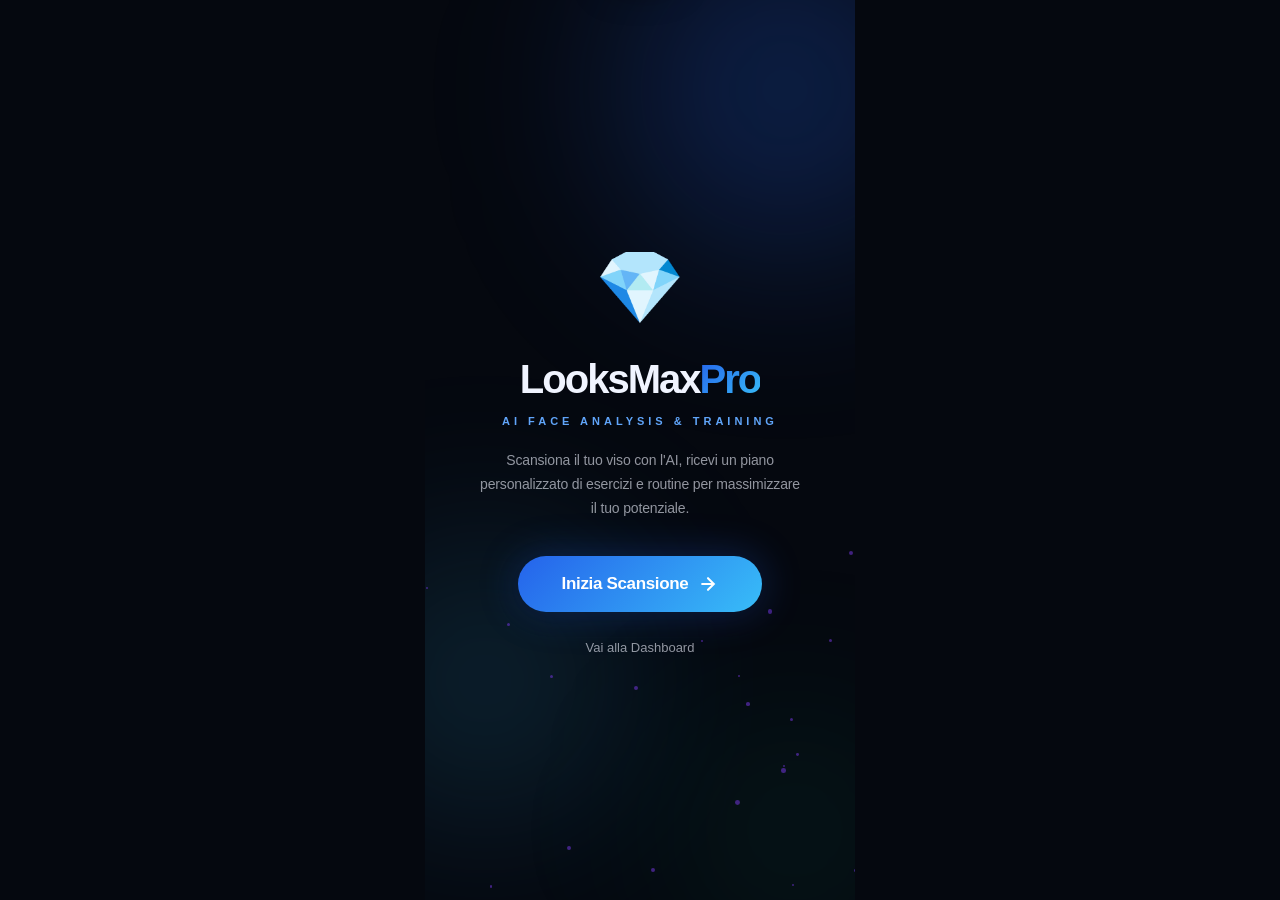
<file: index.html>
<!DOCTYPE html>
<html lang="it">
<head>
  <meta charset="UTF-8">
  <meta name="viewport" content="width=device-width, initial-scale=1.0, maximum-scale=1.0, user-scalable=no, viewport-fit=cover">
  <meta name="apple-mobile-web-app-capable" content="yes">
  <meta name="apple-mobile-web-app-status-bar-style" content="black-translucent">
  <meta name="apple-mobile-web-app-title" content="LooksMax Pro">
  <meta name="theme-color" content="#07071a">
  <meta name="mobile-web-app-capable" content="yes">
  <link rel="manifest" href="manifest.json">
  <link rel="apple-touch-icon" id="app-icon" href="icon.png">
  <title>LooksMax Pro</title>
  <!-- SF Pro via system font stack -->
  <link rel="stylesheet" href="css/style.css">
</head>
<body>
  <div id="app">

    <!-- ══════ SPLASH ══════ -->
    <div id="screen-splash" class="screen active">
      <div class="splash-bg">
        <div class="glow glow-1"></div>
        <div class="glow glow-2"></div>
        <div class="glow glow-3"></div>
        <div class="particles" id="particles"></div>
      </div>
      <div class="splash-content">
        <div class="logo-wrap">
          <div class="logo-icon">💎</div>
          <h1 class="logo-title">LooksMax<span>Pro</span></h1>
          <p class="logo-sub">AI FACE ANALYSIS & TRAINING</p>
        </div>
        <p class="splash-desc">Scansiona il tuo viso con l'AI, ricevi un piano personalizzato di esercizi e routine per massimizzare il tuo potenziale.</p>
        <button class="btn-hero" id="btn-start">
          <span>Inizia Scansione</span>
          <svg width="20" height="20" viewBox="0 0 24 24" fill="none" stroke="currentColor" stroke-width="2.5" stroke-linecap="round"><path d="M5 12h14M12 5l7 7-7 7"/></svg>
        </button>
        <button class="btn-ghost" id="btn-skip">Vai alla Dashboard</button>
      </div>
    </div>

    <!-- ══════ SCANNER ══════ -->
    <div id="screen-scanner" class="screen">
      <div class="topbar">
        <button class="btn-icon" id="btn-scanner-back"><svg width="24" height="24" viewBox="0 0 24 24" fill="none" stroke="currentColor" stroke-width="2.5" stroke-linecap="round"><path d="M19 12H5M12 19l-7-7 7-7"/></svg></button>
        <h2>Face Scanner</h2>
        <span class="badge" id="scan-step-badge">1/2</span>
      </div>
      <div class="scanner-wrap">
        <div class="scan-prompt">
          <h3 id="scan-title">📸 Foto Frontale</h3>
          <p id="scan-desc">Guarda dritto nella fotocamera. Espressione neutra, luce uniforme.</p>
        </div>
        <div class="cam-box">
          <video id="camera" autoplay playsinline muted></video>
          <canvas id="cam-canvas" style="display:none"></canvas>
          <div class="cam-guide">
            <svg viewBox="0 0 280 380" fill="none"><ellipse cx="140" cy="180" rx="100" ry="140" stroke="url(#cg)" stroke-width="2.5" stroke-dasharray="10,6" opacity="0.7"/><defs><linearGradient id="cg" x1="0%" y1="0%" x2="100%" y2="100%"><stop offset="0%" stop-color="#7c3aed"/><stop offset="100%" stop-color="#06b6d4"/></linearGradient></defs></svg>
            <span class="corner c-tl"></span><span class="corner c-tr"></span><span class="corner c-bl"></span><span class="corner c-br"></span>
          </div>
          <div class="cam-status" id="cam-status">Posiziona il viso nell'ovale</div>
        </div>
        <button class="btn-shutter" id="btn-capture"><div class="shutter-ring"><div class="shutter-dot"></div></div></button>
        <p class="hint">Tocca per scattare</p>
      </div>
      <div class="preview-overlay hidden" id="preview-overlay">
        <img id="preview-img" alt="Preview">
        <div class="preview-btns">
          <button class="btn-pill btn-pill-outline" id="btn-retake">Riscatta</button>
          <button class="btn-pill" id="btn-confirm">Conferma</button>
        </div>
      </div>
    </div>

    <!-- ══════ ANALYZING ══════ -->
    <div id="screen-analyzing" class="screen">
      <div class="analyze-wrap">
        <div class="analyze-anim">
          <div class="ring r1"></div><div class="ring r2"></div><div class="ring r3"></div>
          <span class="analyze-emoji">🔬</span>
        </div>
        <h2>Analisi AI in corso</h2>
        <p class="analyze-status" id="analyze-status">Rilevamento landmark facciali</p>
        <div class="pbar-wrap"><div class="pbar"><div class="pbar-fill" id="pbar-fill"></div></div><span id="pbar-pct">0%</span></div>
        <div class="analyze-steps">
          <div class="astep" id="as1"><i></i>Rilevamento volto</div>
          <div class="astep" id="as2"><i></i>Analisi simmetria</div>
          <div class="astep" id="as3"><i></i>Proporzioni e rapporto aureo</div>
          <div class="astep" id="as4"><i></i>Valutazione struttura ossea</div>
          <div class="astep" id="as5"><i></i>Piano personalizzato</div>
        </div>
      </div>
    </div>

    <!-- ══════ RESULTS ══════ -->
    <div id="screen-results" class="screen">
      <div class="res-scroll">
        <div class="res-top-bar">
          <button class="btn-icon" id="btn-res-back"><svg width="24" height="24" viewBox="0 0 24 24" fill="none" stroke="currentColor" stroke-width="2.5" stroke-linecap="round"><path d="M19 12H5M12 19l-7-7 7-7"/></svg></button>
          <div class="res-photo" id="res-photo"></div>
        </div>
        <div class="res-hero">
          <h1 id="res-main-score">You're a <span id="res-score-val">0.0</span></h1>
          <p id="res-percentile">Analisi in corso...</p>
        </div>
        <div class="res-list" id="res-list"></div>

        <div class="celeb-card" id="celeb-card">
          <h4>⭐ Celebrity Match</h4>
          <div class="celeb-name" id="celeb-name">--</div>
          <div class="celeb-match" id="celeb-match">Calcolando...</div>
          <div class="celeb-traits" id="celeb-traits"></div>
        </div>

        <div class="symmetry-card" id="symmetry-card">
          <h4>⚖️ Analisi Simmetria</h4>
          <div class="sym-canvas-wrap"><canvas id="sym-canvas" width="200" height="260"></canvas></div>
          <p class="sym-label" id="sym-label">Tocca per alternare metà destra/sinistra</p>
          <div class="sym-btns">
            <button class="sym-btn active" id="sym-left">← Sinistra</button>
            <button class="sym-btn" id="sym-right">Destra →</button>
            <button class="sym-btn" id="sym-normal">Originale</button>
          </div>
        </div>

        <h3 class="sec-title" style="margin-top:28px">🎯 Piano Personalizzato</h3>
        <p class="sec-sub">Esercizi per migliorare i tuoi punti deboli</p>
        <div id="personal-recs"></div>
        <button class="btn-view-analysis" id="btn-to-dash">Vai alla Dashboard</button>
      </div>
    </div>

    <!-- ══════ DASHBOARD ══════ -->
    <div id="screen-dashboard" class="screen">
      <div class="dash-scroll">
        <div class="dash-top">
          <button class="btn-icon" id="btn-sidebar" style="margin-right:8px"><svg width="20" height="20" viewBox="0 0 24 24" fill="none" stroke="currentColor" stroke-width="2"><line x1="3" y1="6" x2="21" y2="6"/><line x1="3" y1="12" x2="21" y2="12"/><line x1="3" y1="18" x2="21" y2="18"/></svg></button>
          <div style="flex:1"><h2 id="dash-hello">Dashboard</h2><p class="text-muted" id="dash-date"></p></div>
          <div class="dash-mini-score" id="dash-mini-score"><span class="ms-val">--</span><small>/10</small></div>
        </div>

        <div class="xp-bar-card" id="xp-card">
          <div class="xp-top"><span class="xp-level" id="xp-level">Lv 1</span><span class="xp-pts" id="xp-pts">0 XP</span></div>
          <div class="xp-bar"><div class="xp-fill" id="xp-fill"></div></div>
          <p class="xp-next" id="xp-next">50 XP per il prossimo livello</p>
        </div>

        <div class="tip-banner" id="tip-banner"><span class="tip-bulb">💡</span><p id="tip-text"></p></div>

        <div class="water-tracker" id="water-tracker">
          <div class="wt-top">
            <span class="wt-icon">💧</span>
            <div class="wt-info"><b>Idratazione</b><p class="text-muted">Obiettivo: 3L al giorno</p></div>
          </div>
          <div class="wt-controls">
            <button class="wt-btn" id="wt-minus">−</button>
            <div class="wt-display">
              <span class="wt-value" id="wt-value">0</span>
              <small>/ 3.0 L</small>
            </div>
            <button class="wt-btn wt-btn-plus" id="wt-plus-glass">🥤</button>
            <button class="wt-btn wt-btn-plus" id="wt-plus-bottle">🧴</button>
          </div>
          <div class="wt-labels"><span></span><span></span><span>Bicchiere<br>250ml</span><span>Bottiglia<br>500ml</span></div>
          <div class="wt-bar"><div class="wt-fill" id="wt-fill"></div></div>
        </div>

        <div class="daily-checklist" id="daily-checklist">
          <div class="dcl-top">
            <span class="dcl-icon">✅</span>
            <div class="dcl-info"><b>Checklist Giornaliera</b><p class="text-muted" id="dcl-progress">0/7 completati</p></div>
          </div>
          <div class="dcl-items" id="dcl-items"></div>
          <div class="dcl-bar"><div class="dcl-fill" id="dcl-fill"></div></div>
        </div>

        <h3 class="sec-title">Analisi Facciale</h3>
        <div class="mini-scores" id="mini-scores"></div>
        <button class="btn-outline-full" id="btn-new-scan">
          <svg width="18" height="18" viewBox="0 0 24 24" fill="none" stroke="currentColor" stroke-width="2"><circle cx="12" cy="12" r="10"/><path d="M12 8v8M8 12h8"/></svg>
          Nuova Scansione
        </button>

        <h3 class="sec-title">Routine di Oggi</h3>
        <div class="routine-tabs" id="routine-tabs">
          <button class="rtab active" data-lv="beginner">Base</button>
          <button class="rtab" data-lv="intermediate">Medio</button>
          <button class="rtab" data-lv="advanced">Pro</button>
          <button class="rtab" data-lv="personal">Mia ✨</button>
        </div>
        <div id="routine-list"></div>
        <button class="btn-outline-full" id="btn-custom-routine" style="margin-top:8px">
          <svg width="16" height="16" viewBox="0 0 24 24" fill="none" stroke="currentColor" stroke-width="2"><path d="M12 20h9M16.5 3.5a2.121 2.121 0 0 1 3 3L7 19l-4 1 1-4L16.5 3.5z"/></svg>
          Personalizza Routine
        </button>

        <h3 class="sec-title">Aree di Allenamento</h3>
        <div class="cat-grid" id="cat-grid"></div>

        <div class="notif-card" id="notif-card">
          <div class="notif-info">
            <span>🔔</span>
            <div><b>Notifiche</b><p class="text-muted">Ricevi promemoria per esercizi e routine</p></div>
          </div>
          <button class="btn-pill btn-pill-sm" id="btn-enable-notif">Attiva</button>
        </div>
      </div>
    </div>

    <!-- ══════ EXERCISES LIST ══════ -->
    <div id="screen-exercises" class="screen">
      <div class="topbar">
        <button class="btn-icon" id="btn-ex-back"><svg width="24" height="24" viewBox="0 0 24 24" fill="none" stroke="currentColor" stroke-width="2.5" stroke-linecap="round"><path d="M19 12H5M12 19l-7-7 7-7"/></svg></button>
        <div class="topbar-info"><span id="ex-cat-icon" class="topbar-emoji">🦴</span><h2 id="ex-cat-name">Jawline</h2></div>
      </div>
      <p class="screen-desc" id="ex-cat-desc"></p>
      <div class="ex-list" id="ex-list"></div>
    </div>

    <!-- ══════ EXERCISE DETAIL ══════ -->
    <div id="screen-detail" class="screen">
      <div class="topbar">
        <button class="btn-icon" id="btn-det-back"><svg width="24" height="24" viewBox="0 0 24 24" fill="none" stroke="currentColor" stroke-width="2.5" stroke-linecap="round"><path d="M19 12H5M12 19l-7-7 7-7"/></svg></button>
        <h2 id="det-name">Esercizio</h2>
        <span class="badge badge-xp" id="det-xp">+15 XP</span>
      </div>
      <div class="det-scroll">
        <div class="det-illust" id="det-illust"></div>
        <div class="det-chips">
          <div class="chip"><small>Difficoltà</small><b id="det-diff">--</b></div>
          <div class="chip"><small>Target</small><b id="det-target">--</b></div>
          <div class="chip"><small>Durata</small><b id="det-dur">--</b></div>
        </div>
        <div class="det-numbers">
          <div class="dn"><b id="det-sets">3</b><small>Serie</small></div>
          <div class="dn-div"></div>
          <div class="dn"><b id="det-reps">15</b><small>Reps</small></div>
          <div class="dn-div"></div>
          <div class="dn"><b id="det-hold">5s</b><small>Hold</small></div>
        </div>
        <h4>Benefici</h4>
        <div class="benefits" id="det-benefits"></div>
        <h4>Come Eseguire</h4>
        <div class="steps" id="det-steps"></div>
        <div class="protip"><span>💡</span><p id="det-tip"></p></div>

        <div class="ai-chat-section" id="ai-chat">
          <h4>🤖 Chiedi all'AI</h4>
          <div class="ai-messages" id="ai-messages"></div>
          <div class="ai-input-row">
            <input type="text" id="ai-input" placeholder="Scrivi una domanda..." class="ai-text-input">
            <button class="ai-send-btn" id="ai-send">
              <svg width="18" height="18" viewBox="0 0 24 24" fill="currentColor"><path d="M2 21l21-9L2 3v7l15 2-15 2v7z"/></svg>
            </button>
          </div>
        </div>

        <div class="rep-counter" id="rep-counter">
          <h4>Contatore Ripetizioni</h4>
          <div class="rc-row">
            <button class="rc-btn" id="rc-minus">−</button>
            <div class="rc-display"><span id="rc-current">0</span><small id="rc-target">/ 15</small></div>
            <button class="rc-btn rc-btn-plus" id="rc-plus">+</button>
          </div>
          <div class="rc-bar"><div class="rc-fill" id="rc-fill"></div></div>
          <div class="rc-bottom-row">
            <button class="rc-reset-btn" id="rc-reset-btn">Reset</button>
            <button class="rc-voice-btn" id="rc-tap-mode-btn">
              <svg width="16" height="16" viewBox="0 0 24 24" fill="none" stroke="currentColor" stroke-width="2"><path d="M18 8A6 6 0 0 0 6 8c0 7-3 9-3 9h18s-3-2-3-9"/><path d="M13.73 21a2 2 0 0 1-3.46 0"/></svg>
              <span id="tap-mode-label">Hands-Free</span>
            </button>
          </div>
        </div>

        <div class="timer-section" id="timer-section">
          <div class="timer-ring-wrap">
            <svg class="timer-svg" viewBox="0 0 180 180"><circle cx="90" cy="90" r="80" fill="none" stroke="rgba(255,255,255,0.06)" stroke-width="6"/><circle id="timer-ring" cx="90" cy="90" r="80" fill="none" stroke="url(#trg)" stroke-width="6" stroke-dasharray="503" stroke-dashoffset="0" stroke-linecap="round" transform="rotate(-90 90 90)"/><defs><linearGradient id="trg" x1="0%" y1="0%" x2="100%"><stop offset="0%" stop-color="#7c3aed"/><stop offset="100%" stop-color="#10b981"/></linearGradient></defs></svg>
            <div class="timer-val"><span id="timer-time">00:00</span><small id="timer-set">Serie 1/3</small></div>
          </div>
          <div class="timer-btns">
            <button class="btn-timer-play" id="btn-play"><svg width="26" height="26" viewBox="0 0 24 24" fill="currentColor"><polygon points="5 3 19 12 5 21"/></svg></button>
            <button class="btn-timer-reset" id="btn-reset"><svg width="22" height="22" viewBox="0 0 24 24" fill="none" stroke="currentColor" stroke-width="2"><polyline points="1 4 1 10 7 10"/><path d="M3.51 15a9 9 0 1 0 2.13-9.36L1 10"/></svg></button>
          </div>
        </div>

        <h4 class="hidden" id="det-video-title">Video Tutorial</h4>
        <div class="video-embed hidden" id="det-video"></div>

        <a class="btn-video hidden" id="btn-video" target="_blank" rel="noopener">
          <svg width="20" height="20" viewBox="0 0 24 24" fill="currentColor"><polygon points="10 8 16 12 10 16"/><circle cx="12" cy="12" r="10" fill="none" stroke="currentColor" stroke-width="1.5"/></svg>
          <span>Apri su YouTube</span>
        </a>

        <div class="tap-overlay hidden" id="tap-overlay">
          <div class="tap-content">
            <span class="tap-count" id="tap-count">0</span>
            <small id="tap-target-label">/ 15</small>
            <p>Tocca ovunque per contare</p>
            <div class="tap-bar"><div class="tap-fill" id="tap-fill"></div></div>
            <button class="tap-close" id="tap-close">✕ Chiudi</button>
          </div>
        </div>

        <button class="btn-hero btn-block btn-complete" id="btn-complete">
          <svg width="22" height="22" viewBox="0 0 24 24" fill="none" stroke="currentColor" stroke-width="2.5" stroke-linecap="round"><polyline points="20 6 9 17 4 12"/></svg>
          <span>Completa Esercizio</span>
        </button>
      </div>
    </div>

    <!-- ══════ PROGRAMS ══════ -->
    <div id="screen-programs" class="screen">
      <div class="prog-scroll" style="padding-top:calc(var(--safe-t) + 20px)">
        <h2 class="screen-title">Programmi</h2>
        <p class="text-muted" style="margin:-10px 0 16px">Guide approfondite per ogni area del looksmaxing</p>
        <div id="programs-grid"></div>

        <h3 class="sec-title" style="margin-top:24px">🛒 Prodotti Consigliati</h3>
        <p class="text-muted" style="margin:-6px 0 14px">I migliori prodotti per il tuo percorso</p>
        <div class="products-tabs" id="products-tabs"></div>
        <div class="products-list" id="products-list"></div>
      </div>
    </div>

    <!-- ══════ PROGRAM DETAIL ══════ -->
    <div id="screen-program-detail" class="screen">
      <div class="topbar">
        <button class="btn-icon" id="btn-prog-back"><svg width="24" height="24" viewBox="0 0 24 24" fill="none" stroke="currentColor" stroke-width="2.5" stroke-linecap="round"><path d="M19 12H5M12 19l-7-7 7-7"/></svg></button>
        <h2 id="prog-det-name">Programma</h2>
      </div>
      <div class="progd-scroll">
        <div class="progd-hero" id="progd-hero"></div>
        <div class="progd-content" id="progd-content"></div>
        <div id="progd-exercises"></div>
      </div>
    </div>

    <!-- ══════ ROUTINE CUSTOMIZE ══════ -->
    <div id="screen-routine-custom" class="screen">
      <div class="topbar">
        <button class="btn-icon" id="btn-routine-back"><svg width="24" height="24" viewBox="0 0 24 24" fill="none" stroke="currentColor" stroke-width="2.5" stroke-linecap="round"><path d="M19 12H5M12 19l-7-7 7-7"/></svg></button>
        <h2>Personalizza Routine</h2>
      </div>
      <div class="custom-scroll">
        <p class="screen-desc">Scegli gli esercizi per ogni area. Quelli selezionati saranno nella tua routine giornaliera.</p>
        <div id="routine-custom-list"></div>
        <button class="btn-hero btn-block" id="btn-save-routine" style="margin:16px">
          <svg width="20" height="20" viewBox="0 0 24 24" fill="none" stroke="currentColor" stroke-width="2.5"><polyline points="20 6 9 17 4 12"/></svg>
          <span>Salva Routine</span>
        </button>
      </div>
    </div>

    <!-- ══════ PROGRESS ══════ -->
    <div id="screen-progress" class="screen">
      <div class="prog-scroll">
        <h2 class="screen-title">Progressi</h2>
        <div class="stat-row">
          <div class="stat-box"><b id="st-scans">0</b><small>Scansioni</small></div>
          <div class="stat-box"><b id="st-exs">0</b><small>Esercizi</small></div>
          <div class="stat-box"><b id="st-streak">0</b><small>Streak 🔥</small></div>
        </div>
        <h3 class="sec-title">Calendario Streak</h3>
        <div class="streak-cal" id="streak-cal">
          <div class="streak-header">
            <span class="streak-fire">🔥</span>
            <span class="streak-count" id="streak-count-val">0 giorni</span>
          </div>
          <div class="streak-grid" id="streak-grid"></div>
          <div class="streak-legend"><span class="sl-dot sl-active"></span> Attivo <span class="sl-dot sl-inactive"></span> Nessuna attivita</div>
        </div>

        <h3 class="sec-title">Misure Corporee</h3>
        <div class="body-measures" id="body-measures">
          <div class="bm-inputs" id="bm-inputs"></div>
          <button class="btn-pill bm-save-btn" id="bm-save">Salva Misure</button>
          <div class="bm-history" id="bm-history"></div>
        </div>

        <h3 class="sec-title">Storico Punteggi</h3>
        <div class="chart-box"><canvas id="chart-canvas"></canvas><p class="no-data" id="no-chart">Fai almeno 2 scansioni per il grafico</p></div>
        <h3 class="sec-title">Scansioni</h3>
        <div id="scan-history"><p class="no-data">Nessuna scansione</p></div>
        <h3 class="sec-title">Esercizi Completati</h3>
        <div id="ex-log"><p class="no-data">Nessun esercizio completato</p></div>
      </div>
    </div>

    <!-- ══════ PROFILE ══════ -->
    <div id="screen-profile" class="screen">
      <div class="prof-scroll">
        <h2 class="screen-title">Profilo</h2>
        <div class="prof-avatar"><div class="avatar-ring" id="prof-avatar"><svg width="44" height="44" viewBox="0 0 24 24" fill="none" stroke="currentColor" stroke-width="1.5"><path d="M20 21v-2a4 4 0 0 0-4-4H8a4 4 0 0 0-4 4v2"/><circle cx="12" cy="7" r="4"/></svg></div><h3 id="prof-name">Utente</h3><p class="text-muted" id="prof-level-label">Livello 1</p></div>

        <h4>Obiettivi</h4>
        <div class="goal-chips">
          <label class="gc"><input type="checkbox" class="gc-check" data-g="jawline"><span>Jawline definita</span></label>
          <label class="gc"><input type="checkbox" class="gc-check" data-g="cheekbones"><span>Zigomi scolpiti</span></label>
          <label class="gc"><input type="checkbox" class="gc-check" data-g="skin"><span>Pelle perfetta</span></label>
          <label class="gc"><input type="checkbox" class="gc-check" data-g="symmetry"><span>Simmetria</span></label>
          <label class="gc"><input type="checkbox" class="gc-check" data-g="posture"><span>Postura</span></label>
          <label class="gc"><input type="checkbox" class="gc-check" data-g="overall"><span>Glow up totale</span></label>
        </div>

        <h4>Informazioni</h4>
        <div class="form-grid">
          <div class="form-field"><label>Nome</label><input type="text" id="inp-name" placeholder="Il tuo nome"></div>
          <div class="form-field"><label>Età</label><input type="number" id="inp-age" placeholder="Età" min="13" max="99"></div>
          <div class="form-field"><label>Genere</label><select id="inp-gender"><option value="male">Maschio</option><option value="female">Femmina</option></select></div>
        </div>

        <h4>Notifiche</h4>
        <div class="notif-toggle-row">
          <span>Promemoria esercizi</span>
          <label class="toggle"><input type="checkbox" id="notif-toggle"><span class="slider"></span></label>
        </div>

        <button class="btn-outline-full btn-danger" id="btn-reset-all">
          <svg width="18" height="18" viewBox="0 0 24 24" fill="none" stroke="currentColor" stroke-width="2"><polyline points="3 6 5 6 21 6"/><path d="M19 6v14a2 2 0 0 1-2 2H7a2 2 0 0 1-2-2V6m3 0V4a2 2 0 0 1 2-2h4a2 2 0 0 1 2 2v2"/></svg>
          Reset Tutti i Dati
        </button>
        <p class="app-ver">LooksMax Pro v2.0<br><small>I risultati possono variare. Consulta un professionista.</small></p>
      </div>
    </div>

    <!-- ══════ SIDEBAR ══════ -->
    <div class="sidebar-overlay hidden" id="sidebar-overlay"></div>
    <div class="sidebar hidden" id="sidebar">
      <div class="sb-header"><h3>📋 Menu</h3><button class="btn-icon" id="sb-close"><svg width="20" height="20" viewBox="0 0 24 24" fill="none" stroke="currentColor" stroke-width="2.5"><path d="M18 6L6 18M6 6l12 12"/></svg></button></div>
      <div class="sb-list" id="sb-list"></div>
    </div>

    <!-- ══════ BOTTOM NAV ══════ -->
    <nav class="bnav hidden" id="bnav">
      <button class="bnav-item active" data-s="dashboard"><svg width="20" height="20" viewBox="0 0 24 24" fill="none" stroke="currentColor" stroke-width="2"><path d="M3 9l9-7 9 7v11a2 2 0 0 1-2 2H5a2 2 0 0 1-2-2z"/><polyline points="9 22 9 12 15 12 15 22"/></svg><span>Home</span></button>
      <button class="bnav-item" data-s="scanner"><svg width="20" height="20" viewBox="0 0 24 24" fill="none" stroke="currentColor" stroke-width="2"><path d="M23 19a2 2 0 0 1-2 2H3a2 2 0 0 1-2-2V8a2 2 0 0 1 2-2h4l2-3h6l2 3h4a2 2 0 0 1 2 2z"/><circle cx="12" cy="13" r="4"/></svg><span>Scan</span></button>
      <button class="bnav-item" data-s="programs"><svg width="20" height="20" viewBox="0 0 24 24" fill="none" stroke="currentColor" stroke-width="2"><path d="M4 19.5A2.5 2.5 0 0 1 6.5 17H20"/><path d="M6.5 2H20v20H6.5A2.5 2.5 0 0 1 4 19.5v-15A2.5 2.5 0 0 1 6.5 2z"/></svg><span>Guide</span></button>
      <button class="bnav-item" data-s="progress"><svg width="20" height="20" viewBox="0 0 24 24" fill="none" stroke="currentColor" stroke-width="2"><line x1="18" y1="20" x2="18" y2="10"/><line x1="12" y1="20" x2="12" y2="4"/><line x1="6" y1="20" x2="6" y2="14"/></svg><span>Stats</span></button>
      <button class="bnav-item" data-s="profile"><svg width="20" height="20" viewBox="0 0 24 24" fill="none" stroke="currentColor" stroke-width="2"><path d="M20 21v-2a4 4 0 0 0-4-4H8a4 4 0 0 0-4 4v2"/><circle cx="12" cy="7" r="4"/></svg><span>Profilo</span></button>
    </nav>

    <!-- ══════ TOAST ══════ -->
    <div class="toast" id="toast"><span id="toast-icon">✅</span><span id="toast-msg"></span></div>
  </div>

  <script src="js/data.js"></script>
  <script src="js/app.js"></script>
</body>
</html>
</file>
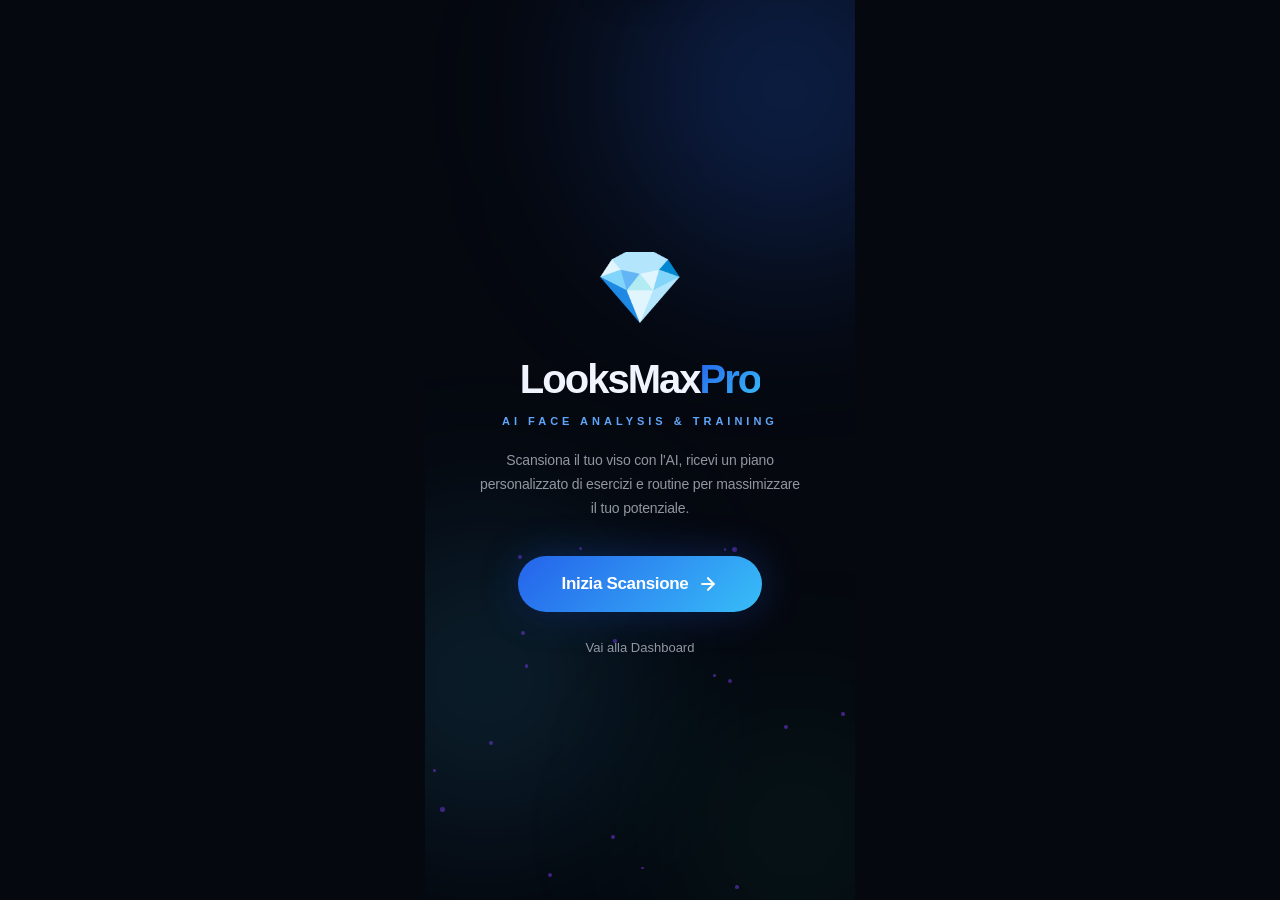
<file: bundle.html>
﻿<!DOCTYPE html>
<html lang="it">
<head>
  <meta charset="UTF-8">
  <meta name="viewport" content="width=device-width, initial-scale=1.0, maximum-scale=1.0, user-scalable=no, viewport-fit=cover">
  <meta name="apple-mobile-web-app-capable" content="yes">
  <meta name="apple-mobile-web-app-status-bar-style" content="black-translucent">
  <meta name="apple-mobile-web-app-title" content="LooksMax Pro">
  <meta name="theme-color" content="#07071a">
  <meta name="mobile-web-app-capable" content="yes">
  <link rel="manifest" href="manifest.json">
  <link rel="apple-touch-icon" id="app-icon" href="icon.png">
  <title>LooksMax Pro</title>
  <!-- SF Pro via system font stack -->
  <style>
/* ═══════════════════════════════════════
   LOOKSMAX PRO v2 — iPhone Premium Dark
   ═══════════════════════════════════════ */

:root {
  --bg: #05080f;
  --bg2: #0a1020;
  --card: rgba(255,255,255,0.05);
  --card-h: rgba(255,255,255,0.085);
  --glass: rgba(255,255,255,0.06);
  --border: rgba(255,255,255,0.08);
  --border-a: rgba(37,99,235,0.35);
  --t1: #f0f4ff;
  --t2: rgba(240,244,255,0.6);
  --t3: rgba(240,244,255,0.32);
  --accent: #2563eb;
  --accent2: #60a5fa;
  --cyan: #38bdf8;
  --green: #10b981;
  --orange: #f97316;
  --pink: #ec4899;
  --red: #ef4444;
  --yellow: #f59e0b;
  --grad: linear-gradient(135deg,#2563eb,#38bdf8);
  --grad-warm: linear-gradient(135deg,#f97316,#f59e0b);
  --grad-pink: linear-gradient(135deg,#ec4899,#7c3aed);
  --r: 16px;
  --r-lg: 24px;
  --r-full: 999px;
  --nav-h: 84px;
  --safe-t: env(safe-area-inset-top,0px);
  --safe-b: env(safe-area-inset-bottom,0px);
}

*{margin:0;padding:0;box-sizing:border-box;-webkit-tap-highlight-color:transparent}
html,body{height:100%;overflow:hidden}
body{font-family:-apple-system,'SF Pro Display','SF Pro Text','Helvetica Neue',sans-serif;background:var(--bg);color:var(--t1);line-height:1.5;-webkit-font-smoothing:antialiased;letter-spacing:-0.01em}
#app{height:100%;width:100%;max-width:430px;margin:0 auto;position:relative;overflow:hidden}

/* ══════ SCREENS ══════ */
.screen{position:absolute;inset:0;overflow-y:auto;overflow-x:hidden;opacity:0;pointer-events:none;transform:translateX(40px) scale(.97);transition:opacity .35s cubic-bezier(.4,0,.2,1),transform .35s cubic-bezier(.4,0,.2,1);scrollbar-width:none;-webkit-overflow-scrolling:touch;will-change:transform,opacity}
.screen::-webkit-scrollbar{display:none}
.screen.active{opacity:1;pointer-events:auto;transform:none;z-index:2}
.screen.slide-left{transform:translateX(-40px) scale(.97);opacity:0}

/* Symmetry overlay */
.symmetry-card{margin:20px 0;padding:16px;background:var(--card);border:1px solid var(--border);border-radius:var(--r-lg);text-align:center}
.symmetry-card h4{font-size:14px;font-weight:700;margin-bottom:10px}
.sym-canvas-wrap{position:relative;width:200px;height:260px;margin:0 auto 10px;border-radius:var(--r);overflow:hidden;background:#000}
.sym-canvas-wrap canvas{width:100%;height:100%}
.sym-label{font-size:11px;color:var(--t3);margin-top:6px}
.sym-btns{display:flex;gap:8px;justify-content:center;margin-top:10px}
.sym-btn{padding:7px 16px;background:var(--glass);border:1px solid var(--border);border-radius:var(--r-full);color:var(--t2);font-size:11px;font-weight:600;cursor:pointer;font-family:inherit}
.sym-btn.active{background:var(--accent);border-color:var(--accent);color:#fff}

/* Celebrity match */
.celeb-card{margin:16px 0;padding:18px;background:linear-gradient(135deg,rgba(124,58,237,0.1),rgba(6,182,212,0.06));border:1px solid rgba(124,58,237,0.2);border-radius:var(--r-lg);text-align:center}
.celeb-card h4{font-size:14px;font-weight:700;margin-bottom:4px}
.celeb-name{font-size:22px;font-weight:900;background:var(--grad);-webkit-background-clip:text;-webkit-text-fill-color:transparent;margin:8px 0 4px}
.celeb-match{font-size:12px;color:var(--accent2);font-weight:600}
.celeb-traits{display:flex;flex-wrap:wrap;gap:6px;justify-content:center;margin-top:10px}
.celeb-trait{padding:5px 10px;background:var(--glass);border-radius:var(--r-full);font-size:10px;color:var(--t2);font-weight:600}

/* ══════ SPLASH ══════ */
#screen-splash{display:flex;align-items:center;justify-content:center;text-align:center}
.splash-bg{position:absolute;inset:0;overflow:hidden}
.glow{position:absolute;border-radius:50%;filter:blur(90px)}
.glow-1{width:340px;height:340px;background:rgba(37,99,235,0.25);top:-80px;right:-100px;animation:gFloat 7s ease-in-out infinite}
.glow-2{width:280px;height:280px;background:rgba(56,189,248,0.15);bottom:80px;left:-80px;animation:gFloat 9s ease-in-out infinite reverse}
.glow-3{width:220px;height:220px;background:rgba(16,185,129,0.1);bottom:-40px;right:-50px;animation:gFloat 11s ease-in-out infinite 2s}
@keyframes gFloat{0%,100%{transform:translate(0,0) scale(1)}33%{transform:translate(25px,-35px) scale(1.12)}66%{transform:translate(-20px,25px) scale(.93)}}
.particles{position:absolute;inset:0}
.particle{position:absolute;width:3px;height:3px;background:rgba(124,58,237,0.5);border-radius:50%;animation:pFloat linear infinite}
@keyframes pFloat{0%{transform:translateY(0) scale(1);opacity:.6}100%{transform:translateY(-100vh) scale(0);opacity:0}}
.splash-content{position:relative;z-index:2;padding:40px 28px}
.logo-wrap{margin-bottom:20px}
.logo-icon{font-size:72px;margin-bottom:8px;animation:pulse 2.5s ease-in-out infinite}
@keyframes pulse{0%,100%{transform:scale(1) rotate(0)}50%{transform:scale(1.08) rotate(3deg)}}
.logo-title{font-size:40px;font-weight:900;letter-spacing:-2px}
.logo-title span{background:var(--grad);-webkit-background-clip:text;-webkit-text-fill-color:transparent;background-clip:text}
.logo-sub{font-size:11px;font-weight:700;letter-spacing:4px;color:var(--accent2);margin-top:4px}
.splash-desc{font-size:14px;color:var(--t2);max-width:320px;margin:0 auto 36px;line-height:1.7}

/* ══════ BUTTONS ══════ */
.btn-hero{display:inline-flex;align-items:center;gap:10px;justify-content:center;padding:18px 44px;background:var(--grad);color:#fff;border:none;border-radius:var(--r-full);font-size:17px;font-weight:700;font-family:inherit;cursor:pointer;box-shadow:0 0 40px rgba(37,99,235,0.3),0 4px 20px rgba(0,0,0,0.3);transition:all .25s;letter-spacing:-0.02em}
.btn-hero:active{transform:scale(.96);box-shadow:0 0 20px rgba(37,99,235,0.2)}
.btn-block{width:100%;margin-top:20px}
.btn-ghost{display:block;margin:16px auto 0;padding:12px 24px;background:0;border:0;color:var(--t2);font-size:13px;font-weight:500;font-family:inherit;cursor:pointer}
.btn-ghost:active{color:var(--t1)}
.btn-icon{display:flex;align-items:center;justify-content:center;width:42px;height:42px;border-radius:12px;background:var(--glass);border:1px solid var(--border);color:var(--t1);cursor:pointer;flex-shrink:0;transition:background .15s}
.btn-icon:active{background:var(--card-h)}
.btn-pill{padding:10px 22px;background:var(--grad);color:#fff;border:0;border-radius:var(--r-full);font-size:13px;font-weight:700;font-family:inherit;cursor:pointer}
.btn-pill-outline{background:0;border:1.5px solid var(--border-a);color:var(--accent2)}
.btn-pill-sm{padding:8px 16px;font-size:12px}
.btn-outline-full{display:flex;align-items:center;gap:8px;justify-content:center;width:100%;padding:14px;background:0;border:1.5px solid var(--border-a);border-radius:var(--r);color:var(--accent2);font-size:14px;font-weight:600;font-family:inherit;cursor:pointer;transition:all .2s;margin-bottom:8px}
.btn-outline-full:active{background:rgba(124,58,237,0.08)}
.btn-danger{border-color:rgba(239,68,68,0.3);color:var(--red)}
.btn-danger:active{background:rgba(239,68,68,0.08)}
.btn-complete{background:linear-gradient(135deg,#10b981,#06b6d4);box-shadow:0 0 30px rgba(16,185,129,0.25)}
.badge{padding:5px 12px;background:var(--glass);border:1px solid var(--border);border-radius:var(--r-full);font-size:11px;font-weight:700;color:var(--accent2)}
.badge-xp{background:rgba(16,185,129,0.12);border-color:rgba(16,185,129,0.25);color:var(--green)}

/* ══════ TOPBAR ══════ */
.topbar{display:flex;align-items:center;gap:12px;padding:12px 16px;padding-top:calc(var(--safe-t) + 12px);background:rgba(7,7,26,0.85);backdrop-filter:blur(24px);-webkit-backdrop-filter:blur(24px);position:sticky;top:0;z-index:10}
.topbar h2{flex:1;font-size:17px;font-weight:700}
.topbar-info{display:flex;align-items:center;gap:8px}
.topbar-emoji{font-size:22px}

/* ══════ SCANNER ══════ */
.scanner-wrap{display:flex;flex-direction:column;align-items:center;padding:12px 16px 100px}
.scan-prompt{text-align:center;margin-bottom:16px}
.scan-prompt h3{font-size:18px;font-weight:700;margin-bottom:4px}
.scan-prompt p{font-size:13px;color:var(--t2)}
.cam-box{position:relative;width:280px;height:380px;border-radius:var(--r-lg);overflow:hidden;background:#000;margin-bottom:24px;border:1px solid var(--border)}
#camera{width:100%;height:100%;object-fit:cover;transform:scaleX(-1)}
.cam-guide{position:absolute;inset:0;display:flex;align-items:center;justify-content:center;pointer-events:none}
.cam-guide svg{width:260px;height:360px}
.corner{position:absolute;width:22px;height:22px;border-color:var(--accent);border-style:solid}
.c-tl{top:12px;left:12px;border-width:2.5px 0 0 2.5px;border-radius:3px 0 0 0}
.c-tr{top:12px;right:12px;border-width:2.5px 2.5px 0 0;border-radius:0 3px 0 0}
.c-bl{bottom:12px;left:12px;border-width:0 0 2.5px 2.5px;border-radius:0 0 0 3px}
.c-br{bottom:12px;right:12px;border-width:0 2.5px 2.5px 0;border-radius:0 0 3px 0}
.cam-status{position:absolute;bottom:16px;left:50%;transform:translateX(-50%);padding:7px 16px;background:rgba(0,0,0,0.65);backdrop-filter:blur(8px);border-radius:var(--r-full);font-size:11px;font-weight:600;color:var(--accent2);white-space:nowrap}
.btn-shutter{width:68px;height:68px;border:none;background:0;padding:0;cursor:pointer}
.btn-shutter:active{transform:scale(.9)}
.shutter-ring{width:68px;height:68px;border-radius:50%;border:3.5px solid #fff;display:flex;align-items:center;justify-content:center}
.shutter-dot{width:52px;height:52px;border-radius:50%;background:#fff;transition:background .15s}
.btn-shutter:active .shutter-dot{background:var(--accent2)}
.hint{font-size:11px;color:var(--t3);margin-top:6px;text-align:center}
.preview-overlay{position:absolute;inset:0;background:var(--bg);display:flex;flex-direction:column;align-items:center;justify-content:center;padding:20px;z-index:20}
.preview-overlay img{max-width:280px;max-height:380px;border-radius:var(--r-lg);object-fit:cover;margin-bottom:24px}
.preview-btns{display:flex;gap:14px}
.hidden{display:none!important}

/* ══════ ANALYZING ══════ */
.analyze-wrap{display:flex;flex-direction:column;align-items:center;justify-content:center;height:100%;padding:40px 28px;text-align:center}
.analyze-anim{position:relative;width:140px;height:140px;margin-bottom:28px}
.ring{position:absolute;inset:0;border-radius:50%;border:2px solid transparent}
.r1{border-top-color:var(--accent);border-right-color:var(--accent);animation:spin 1.4s linear infinite}
.r2{inset:14px;border-bottom-color:var(--cyan);border-left-color:var(--cyan);animation:spin 1.8s linear infinite reverse}
.r3{inset:28px;border-top-color:var(--green);animation:spin 2.2s linear infinite}
@keyframes spin{to{transform:rotate(360deg)}}
.analyze-emoji{position:absolute;top:50%;left:50%;transform:translate(-50%,-50%);font-size:40px}
.analyze-wrap h2{font-size:22px;font-weight:800;margin-bottom:6px}
.analyze-status{font-size:13px;color:var(--t2);margin-bottom:28px}
.pbar-wrap{width:100%;max-width:280px;display:flex;align-items:center;gap:10px;margin-bottom:28px}
.pbar{flex:1;height:5px;background:var(--glass);border-radius:var(--r-full);overflow:hidden}
.pbar-fill{height:100%;width:0;background:var(--grad);border-radius:var(--r-full);transition:width .3s}
#pbar-pct{font-size:13px;font-weight:700;color:var(--accent2);min-width:36px}
.analyze-steps{display:flex;flex-direction:column;gap:10px;align-items:flex-start;width:100%;max-width:250px}
.astep{display:flex;align-items:center;gap:9px;font-size:12px;color:var(--t3);transition:color .3s}
.astep i{width:7px;height:7px;border-radius:50%;background:var(--t3);flex-shrink:0;transition:all .3s}
.astep.on{color:var(--accent2)}.astep.on i{background:var(--accent);box-shadow:0 0 8px rgba(124,58,237,0.4)}
.astep.ok{color:var(--green)}.astep.ok i{background:var(--green)}

/* ══════ RESULTS — Premium Score List ══════ */
.res-scroll{padding:16px 16px calc(var(--nav-h) + 20px);padding-top:calc(var(--safe-t) + 8px)}
.res-top-bar{display:flex;align-items:center;justify-content:space-between;margin-bottom:20px}
.res-photo{width:52px;height:52px;border-radius:50%;background:var(--glass);border:2px solid var(--border-a);overflow:hidden;display:flex;align-items:center;justify-content:center}
.res-photo img{width:100%;height:100%;object-fit:cover}
.res-photo svg{width:28px;height:28px;color:var(--t3)}
.res-hero{margin-bottom:28px}
.res-hero h1{font-size:32px;font-weight:900;color:#fff;line-height:1.1}
.res-hero h1 span{background:var(--grad);-webkit-background-clip:text;-webkit-text-fill-color:transparent;background-clip:text}
.res-hero p{font-size:14px;color:var(--accent2);font-weight:600;margin-top:4px}

.res-list{display:flex;flex-direction:column;gap:2px}
.score-row{display:flex;align-items:center;gap:14px;padding:16px 14px;background:rgba(255,255,255,0.03);border-radius:14px;cursor:pointer;transition:all .2s}
.score-row:active{background:rgba(255,255,255,0.06)}
.score-row:nth-child(odd){background:rgba(255,255,255,0.025)}
.sr-icon-wrap{width:44px;height:44px;border-radius:12px;background:rgba(255,255,255,0.06);display:flex;align-items:center;justify-content:center;flex-shrink:0}
.sr-icon-wrap svg{width:24px;height:24px}
.sr-icon-wrap .sr-emoji{font-size:22px}
.sr-info{flex:1;min-width:0}
.sr-name{display:block;font-size:15px;font-weight:700;color:#fff}
.sr-desc{display:block;font-size:11px;color:var(--t2);margin-top:1px}
.sr-score{font-size:24px;font-weight:900;color:#fff;min-width:40px;text-align:right}
.sr-score.high{color:#60a5fa}
.sr-score.mid{color:var(--accent2)}
.sr-score.low{color:var(--orange)}
.sr-chev{color:var(--t3);flex-shrink:0;margin-left:4px}
.sr-chev svg{width:18px;height:18px}

.btn-view-analysis{display:block;width:100%;padding:16px;background:linear-gradient(135deg,#3b82f6,#1d4ed8);color:#fff;border:none;border-radius:var(--r-full);font-size:16px;font-weight:700;font-family:inherit;cursor:pointer;margin-top:24px;box-shadow:0 4px 24px rgba(59,130,246,0.3);transition:all .2s}
.btn-view-analysis:active{transform:scale(.97);box-shadow:0 2px 12px rgba(59,130,246,0.2)}
.sec-title{font-size:19px;font-weight:800;margin:24px 0 12px;letter-spacing:-0.03em}
.sec-sub{font-size:12px;color:var(--t2);margin:-6px 0 14px}
.rec-card{display:flex;align-items:flex-start;gap:12px;padding:14px;background:var(--card);border:1px solid var(--border);border-radius:var(--r);margin-bottom:8px;cursor:pointer;transition:all .2s}
.rec-card:active{background:var(--card-h);border-color:var(--border-a)}
.rec-badge{width:40px;height:40px;border-radius:10px;display:flex;align-items:center;justify-content:center;font-size:18px;flex-shrink:0}
.rec-text{flex:1}
.rec-text b{font-size:13px;display:block;margin-bottom:2px}
.rec-text p{font-size:11px;color:var(--t2);line-height:1.5}
.rec-tag{padding:3px 8px;border-radius:var(--r-full);font-size:9px;font-weight:700;text-transform:uppercase;flex-shrink:0;margin-top:2px}
.tag-high{background:rgba(239,68,68,0.12);color:var(--red)}
.tag-med{background:rgba(245,158,11,0.12);color:var(--yellow)}
.tag-ok{background:rgba(16,185,129,0.12);color:var(--green)}

/* ══════ DASHBOARD ══════ */
.dash-scroll{padding:24px 18px calc(var(--nav-h) + 24px);padding-top:calc(var(--safe-t) + 24px)}
.dash-top{display:flex;align-items:center;justify-content:space-between;margin-bottom:16px}
.dash-top h2{font-size:28px;font-weight:800;letter-spacing:-0.03em}
.text-muted{font-size:12px;color:var(--t2)}
.dash-mini-score{display:flex;align-items:baseline;gap:2px;padding:8px 16px;background:var(--glass);border:1px solid var(--border-a);border-radius:var(--r-full)}
.ms-val{font-size:20px;font-weight:900;background:var(--grad);-webkit-background-clip:text;-webkit-text-fill-color:transparent}
.dash-mini-score small{font-size:11px;color:var(--t3);font-weight:600}

.xp-bar-card{padding:18px 18px;background:linear-gradient(135deg,rgba(37,99,235,0.1),rgba(56,189,248,0.06));border:1px solid rgba(37,99,235,0.18);border-radius:var(--r);margin-bottom:18px}
.xp-top{display:flex;justify-content:space-between;margin-bottom:8px}
.xp-level{font-size:14px;font-weight:800;background:var(--grad);-webkit-background-clip:text;-webkit-text-fill-color:transparent}
.xp-pts{font-size:12px;font-weight:600;color:var(--t2)}
.xp-bar{width:100%;height:6px;background:var(--glass);border-radius:var(--r-full);overflow:hidden}
.xp-fill{height:100%;background:var(--grad);border-radius:var(--r-full);transition:width .6s ease;width:0}
.xp-next{font-size:10px;color:var(--t3);margin-top:6px}

/* Water Tracker */
.water-tracker{padding:16px;background:linear-gradient(135deg,rgba(14,165,233,0.1),rgba(6,182,212,0.05));border:1px solid rgba(14,165,233,0.2);border-radius:var(--r);margin-bottom:16px}
.wt-top{display:flex;align-items:center;gap:10px;margin-bottom:12px}
.wt-icon{font-size:24px}
.wt-info b{font-size:14px;display:block}
.wt-controls{display:flex;align-items:center;justify-content:center;gap:16px;margin-bottom:10px}
.wt-btn{width:40px;height:40px;border-radius:50%;border:1.5px solid rgba(14,165,233,0.3);background:rgba(14,165,233,0.08);color:var(--cyan);font-size:22px;font-weight:700;cursor:pointer;font-family:inherit;display:flex;align-items:center;justify-content:center;transition:all .15s}
.wt-btn:active{background:rgba(14,165,233,0.2);transform:scale(.9)}
.wt-btn-plus{background:var(--cyan);color:#fff;border-color:var(--cyan);font-size:18px}
.wt-btn-plus:active{background:#0284c7}
.wt-labels{display:flex;justify-content:space-between;font-size:9px;color:var(--t3);text-align:center;margin-top:4px;padding:0 4px}
.wt-labels span{width:40px;line-height:1.3}
.wt-display{text-align:center;min-width:100px}
.wt-value{font-size:36px;font-weight:900;background:linear-gradient(135deg,#0ea5e9,#06b6d4);-webkit-background-clip:text;-webkit-text-fill-color:transparent}
.wt-display small{font-size:12px;color:var(--t3);font-weight:600;display:block;margin-top:-4px}
.wt-bar{width:100%;height:6px;background:var(--glass);border-radius:var(--r-full);overflow:hidden}
.wt-fill{height:100%;background:linear-gradient(90deg,#0ea5e9,#06b6d4);border-radius:var(--r-full);transition:width .4s ease;width:0}

.tip-banner{display:flex;align-items:flex-start;gap:12px;padding:16px 18px;background:linear-gradient(135deg,rgba(37,99,235,0.08),rgba(56,189,248,0.04));border:1px solid rgba(37,99,235,0.15);border-radius:var(--r);margin-bottom:20px}
.tip-bulb{font-size:18px;flex-shrink:0;margin-top:1px}
#tip-text{font-size:12px;color:var(--t2);line-height:1.6}

.mini-scores{display:grid;grid-template-columns:repeat(4,1fr);gap:8px;margin-bottom:14px}
.ms-item{text-align:center;padding:14px 6px;background:var(--card);border:1px solid var(--border);border-radius:12px}
.ms-item .ms-i{font-size:16px;display:block;margin-bottom:4px}
.ms-item .ms-v{font-size:16px;font-weight:800;display:block;margin-bottom:1px}
.ms-item .ms-l{font-size:8px;color:var(--t3);font-weight:600;text-transform:uppercase;letter-spacing:.3px}

/* Routine */
.routine-tabs{display:flex;gap:6px;margin-bottom:14px}
.rtab{flex:1;padding:9px;background:var(--card);border:1px solid var(--border);border-radius:10px;color:var(--t2);font-size:12px;font-weight:600;font-family:inherit;cursor:pointer;transition:all .2s}
.rtab.active{background:var(--accent);border-color:var(--accent);color:#fff}
.r-period{margin-bottom:10px}
.r-period-title{display:flex;align-items:center;gap:7px;font-size:11px;font-weight:700;color:var(--accent2);margin-bottom:8px;text-transform:uppercase;letter-spacing:1px}
.r-period-title::after{content:'';flex:1;height:1px;background:var(--border)}
.r-item{display:flex;align-items:center;gap:12px;padding:14px 14px;background:var(--card);border:1px solid var(--border);border-radius:12px;margin-bottom:8px;cursor:pointer;transition:all .15s}
.r-item:active{background:var(--card-h);border-color:var(--border-a)}
.r-item .ri-icon{font-size:16px}
.r-item .ri-info{flex:1}
.r-item .ri-name{font-size:12px;font-weight:600}
.r-item .ri-note{font-size:10px;color:var(--t3)}
.r-item .ri-check-area{width:44px;height:44px;display:flex;align-items:center;justify-content:center;flex-shrink:0;cursor:pointer;-webkit-tap-highlight-color:transparent}
.r-item .ri-check{width:24px;height:24px;border-radius:50%;border:2px solid var(--border);display:flex;align-items:center;justify-content:center;transition:all .15s;font-size:11px;pointer-events:none}
.r-item.done .ri-check{background:var(--green);border-color:var(--green);color:#fff}
.r-item.done .ri-check::after{content:'✓'}
.r-item .ri-open{flex:1;display:flex;align-items:center;gap:12px;cursor:pointer;-webkit-tap-highlight-color:transparent}
.int-wrap{width:100%;margin-top:6px}
.int-btns{display:flex;gap:4px;overflow:hidden;max-height:0;opacity:0;transition:max-height .25s ease,opacity .2s ease,margin .2s ease}
.int-btns.open{max-height:40px;opacity:1;margin-top:2px}
.int-btn{flex:1;padding:6px;background:var(--glass);border:1px solid var(--border);border-radius:8px;color:var(--t3);font-size:10px;font-weight:700;font-family:inherit;cursor:pointer;transition:all .15s}
.int-btn:active{transform:scale(.95)}
.int-btn.int-active{color:#fff}
.int-btn[data-lv="base"].int-active{background:var(--green);border-color:var(--green)}
.int-btn[data-lv="medio"].int-active{background:var(--yellow);border-color:var(--yellow);color:#000}
.int-btn[data-lv="pro"].int-active{background:var(--red);border-color:var(--red)}
.int-badge{display:inline-flex;align-items:center;gap:4px;padding:4px 10px;border-radius:var(--r-full);font-size:10px;font-weight:700;cursor:pointer;transition:all .15s;margin-top:4px}
.int-badge:active{transform:scale(.95)}
.int-badge[data-lv="base"]{background:rgba(16,185,129,0.15);color:var(--green);border:1px solid rgba(16,185,129,0.3)}
.int-badge[data-lv="medio"]{background:rgba(245,158,11,0.15);color:var(--yellow);border:1px solid rgba(245,158,11,0.3)}
.int-badge[data-lv="pro"]{background:rgba(239,68,68,0.15);color:var(--red);border:1px solid rgba(239,68,68,0.3)}
.int-badge svg{width:10px;height:10px;opacity:.6}

.cat-grid{display:grid;grid-template-columns:1fr 1fr;gap:14px;margin-bottom:24px}
.cat-card{padding:24px 18px;border-radius:var(--r-lg);cursor:pointer;transition:all .25s;border:none;position:relative;overflow:hidden;min-height:120px}
.cat-card:active{transform:scale(.96)}
.cat-card .cc-icon{font-size:32px;display:block;margin-bottom:10px;position:relative;z-index:1}
.cat-card .cc-name{font-size:15px;font-weight:800;margin-bottom:3px;position:relative;z-index:1;color:#fff}
.cat-card .cc-count{font-size:11px;position:relative;z-index:1;color:rgba(255,255,255,0.7)}
.cat-card::after{content:'';position:absolute;bottom:-20px;right:-20px;width:80px;height:80px;border-radius:50%;background:rgba(255,255,255,0.08)}

/* Featured routine card */
.featured-card{border-radius:var(--r-lg);padding:24px 20px;margin-bottom:20px;position:relative;overflow:hidden;min-height:140px}
.featured-card h3{font-size:22px;font-weight:900;color:#fff;margin-bottom:4px;position:relative;z-index:1}
.featured-card .fc-sub{font-size:13px;color:rgba(255,255,255,0.8);margin-bottom:12px;position:relative;z-index:1}
.featured-card .fc-stats{display:flex;gap:16px;position:relative;z-index:1}
.featured-card .fc-stat{display:flex;align-items:center;gap:5px;font-size:12px;font-weight:600;color:rgba(255,255,255,0.9)}
.featured-card .fc-emoji{position:absolute;right:16px;bottom:12px;font-size:64px;opacity:0.2;z-index:0}
.featured-card .fc-btn{display:inline-flex;align-items:center;gap:6px;margin-top:14px;padding:10px 20px;background:rgba(255,255,255,0.2);backdrop-filter:blur(8px);border:1px solid rgba(255,255,255,0.25);border-radius:var(--r-full);color:#fff;font-size:12px;font-weight:700;cursor:pointer;position:relative;z-index:1;font-family:inherit}

.notif-card{display:flex;align-items:center;justify-content:space-between;padding:14px 16px;background:var(--card);border:1px solid var(--border);border-radius:var(--r);margin-bottom:12px}
.notif-info{display:flex;align-items:center;gap:10px}
.notif-info span{font-size:20px}
.notif-info b{font-size:13px;display:block}

/* ══════ EXERCISE LIST ══════ */
.screen-desc{font-size:12px;color:var(--t2);padding:0 16px 12px;line-height:1.5}
.ex-list{padding:0 16px calc(var(--nav-h) + 20px);display:flex;flex-direction:column;gap:8px}
.ex-card{display:flex;align-items:center;gap:14px;padding:16px;background:var(--card);border:1px solid var(--border);border-radius:var(--r);cursor:pointer;transition:all .2s}
.ex-card:active{background:var(--card-h);border-color:var(--border-a);transform:translateX(3px)}
.ex-card .ec-icon{width:44px;height:44px;border-radius:10px;display:flex;align-items:center;justify-content:center;font-size:22px;flex-shrink:0;background:var(--glass)}
.ex-card .ec-info{flex:1}
.ex-card .ec-name{font-size:14px;font-weight:700;margin-bottom:1px}
.ex-card .ec-sub{font-size:11px;color:var(--t2);margin-bottom:5px}
.ex-card .ec-meta{display:flex;gap:6px;flex-wrap:wrap}
.mtag{font-size:9px;font-weight:600;padding:3px 7px;border-radius:var(--r-full);background:var(--glass);color:var(--t3)}
.mtag.d1{background:rgba(16,185,129,0.1);color:var(--green)}
.mtag.d2{background:rgba(245,158,11,0.1);color:var(--yellow)}
.mtag.d3{background:rgba(239,68,68,0.1);color:var(--red)}
.mtag.locked{background:rgba(255,255,255,0.03);color:var(--t3)}
.ex-card .ec-arrow{color:var(--t3);flex-shrink:0}
.ex-card.locked{opacity:.45;pointer-events:none}
.ex-card.locked .ec-name::after{content:' 🔒';font-size:11px}

/* ══════ EXERCISE DETAIL ══════ */
.det-scroll{padding:8px 16px calc(var(--nav-h) + 20px)}
.det-illust{display:flex;justify-content:center;padding:12px 0 8px}
.det-illust svg{width:200px;height:auto;max-height:160px}
.ex-hero-card{border-radius:var(--r-lg);overflow:hidden;margin-bottom:16px;position:relative;min-height:200px;display:flex;flex-direction:column;justify-content:flex-end;padding:20px;background-size:cover;background-position:center}
.ex-hero-card::before{content:'';position:absolute;inset:0;background:linear-gradient(to top,rgba(0,0,0,0.85) 0%,rgba(0,0,0,0.3) 50%,rgba(0,0,0,0.1) 100%)}
.ex-hero-card .ehc-icon{font-size:48px;position:relative;z-index:1;margin-bottom:8px}
.ex-hero-card .ehc-name{font-size:20px;font-weight:900;color:#fff;position:relative;z-index:1;line-height:1.2}
.ex-hero-card .ehc-sub{font-size:12px;color:rgba(255,255,255,0.7);position:relative;z-index:1;margin-top:4px}
.ex-hero-card .ehc-tag{position:absolute;top:14px;right:14px;padding:5px 12px;border-radius:var(--r-full);font-size:10px;font-weight:700;z-index:1;backdrop-filter:blur(8px)}
.ex-hero-card .ehc-tag.d1{background:rgba(16,185,129,0.3);color:#34d399}
.ex-hero-card .ehc-tag.d2{background:rgba(245,158,11,0.3);color:#fbbf24}
.ex-hero-card .ehc-tag.d3{background:rgba(239,68,68,0.3);color:#f87171}

/* Score detail panel */
.score-detail-panel{padding:16px;background:var(--card);border:1px solid var(--border);border-radius:var(--r-lg);margin-top:12px}
.sdp-header{display:flex;align-items:center;gap:12px;margin-bottom:14px}
.sdp-header .sdp-icon{font-size:28px}
.sdp-header .sdp-info h3{font-size:16px;font-weight:800}
.sdp-header .sdp-info p{font-size:12px;color:var(--t2)}
.sdp-exercises{display:flex;flex-direction:column;gap:8px}
.sdp-ex{display:flex;align-items:center;gap:10px;padding:12px;background:rgba(255,255,255,0.03);border-radius:10px}
.sdp-ex .sdp-ex-icon{font-size:18px;width:36px;height:36px;display:flex;align-items:center;justify-content:center;background:var(--glass);border-radius:8px;flex-shrink:0}
.sdp-ex .sdp-ex-info{flex:1}
.sdp-ex .sdp-ex-name{font-size:13px;font-weight:600}
.sdp-ex .sdp-ex-meta{font-size:10px;color:var(--t3)}
.btn-add-routine{padding:7px 14px;background:rgba(124,58,237,0.15);border:1px solid var(--border-a);border-radius:var(--r-full);color:var(--accent2);font-size:10px;font-weight:700;cursor:pointer;font-family:inherit;flex-shrink:0;transition:all .15s}
.btn-add-routine:active{background:rgba(124,58,237,0.3)}
.btn-add-routine.added{background:rgba(16,185,129,0.15);border-color:rgba(16,185,129,0.3);color:var(--green)}
.det-chips{display:flex;gap:6px;margin-bottom:16px}
.chip{flex:1;padding:10px 8px;background:var(--card);border:1px solid var(--border);border-radius:10px;text-align:center}
.chip small{display:block;font-size:9px;color:var(--t3);font-weight:600;text-transform:uppercase;letter-spacing:.3px;margin-bottom:3px}
.chip b{font-size:12px;color:var(--accent2)}
.det-numbers{display:flex;align-items:center;padding:18px;background:var(--card);border:1px solid var(--border);border-radius:var(--r);margin-bottom:20px}
.dn{flex:1;text-align:center}
.dn b{display:block;font-size:22px;font-weight:900;background:var(--grad);-webkit-background-clip:text;-webkit-text-fill-color:transparent;line-height:1.2;word-break:break-word}
.dn small{font-size:10px;color:var(--t3);font-weight:600;text-transform:uppercase;letter-spacing:.3px}
.dn-div{width:1px;height:36px;background:var(--border)}
.det-scroll h4{font-size:14px;font-weight:700;margin:16px 0 10px}
.benefits{display:flex;flex-wrap:wrap;gap:6px;margin-bottom:4px}
.ben-tag{padding:7px 12px;background:rgba(16,185,129,0.08);border:1px solid rgba(16,185,129,0.18);border-radius:var(--r-full);font-size:11px;font-weight:600;color:var(--green)}
.steps{display:flex;flex-direction:column;gap:8px;margin-bottom:4px}
.step{display:flex;flex-direction:column;gap:0;padding:0;background:var(--card);border:1px solid var(--border);border-radius:10px;overflow:hidden}
.step-svg{background:rgba(124,58,237,0.04);padding:10px;display:flex;justify-content:center;border-bottom:1px solid var(--border)}
.step-svg svg{width:160px;height:auto;max-height:100px}
.step-content{display:flex;gap:10px;padding:12px}
.step-n{width:26px;height:26px;border-radius:50%;background:var(--accent);color:#fff;display:flex;align-items:center;justify-content:center;font-size:12px;font-weight:700;flex-shrink:0}
.step-t{font-size:12px;color:var(--t2);line-height:1.6;padding-top:2px}
.protip{display:flex;align-items:flex-start;gap:10px;padding:14px;background:linear-gradient(135deg,rgba(245,158,11,0.07),rgba(245,158,11,0.02));border:1px solid rgba(245,158,11,0.12);border-radius:var(--r);margin-top:16px}
.protip span{font-size:18px;flex-shrink:0}
.protip p{font-size:12px;color:var(--t2);line-height:1.6}

/* Timer */
.timer-section{text-align:center;padding:20px 0;margin-top:16px}
.timer-ring-wrap{position:relative;width:160px;height:160px;margin:0 auto 16px}
.timer-svg{width:160px;height:160px}
.timer-val{position:absolute;inset:0;display:flex;flex-direction:column;align-items:center;justify-content:center}
#timer-time{font-size:32px;font-weight:900;font-variant-numeric:tabular-nums}
.timer-val small{font-size:12px;color:var(--t2);font-weight:600}
.timer-btns{display:flex;align-items:center;justify-content:center;gap:16px}
.btn-timer-play,.btn-timer-reset{width:48px;height:48px;border-radius:50%;border:0;display:flex;align-items:center;justify-content:center;cursor:pointer;transition:all .15s}
.btn-timer-play{width:54px;height:54px;background:var(--accent);color:#fff}
.btn-timer-play:active{background:var(--accent2)}
.btn-timer-reset{background:var(--glass);color:var(--t1)}
.btn-timer-reset:active{background:var(--card-h)}

/* ══════ PROGRESS ══════ */
.prog-scroll{padding:20px 16px calc(var(--nav-h) + 20px);padding-top:calc(var(--safe-t) + 20px)}
.screen-title{font-size:24px;font-weight:800;margin-bottom:16px}
.stat-row{display:flex;gap:10px;margin-bottom:20px}
.stat-box{flex:1;text-align:center;padding:16px 8px;background:var(--card);border:1px solid var(--border);border-radius:var(--r)}
.stat-box b{display:block;font-size:26px;font-weight:900;background:var(--grad);-webkit-background-clip:text;-webkit-text-fill-color:transparent;margin-bottom:2px}
.stat-box small{font-size:10px;color:var(--t3);font-weight:600;text-transform:uppercase;letter-spacing:.3px}
.chart-box{width:100%;height:180px;background:var(--card);border:1px solid var(--border);border-radius:var(--r);padding:14px;margin-bottom:8px;position:relative}
#chart-canvas{width:100%;height:100%}
.no-data{text-align:center;padding:24px 16px;font-size:13px;color:var(--t3)}
.sh-item{display:flex;align-items:center;gap:12px;padding:12px 14px;background:var(--card);border:1px solid var(--border);border-radius:var(--r);margin-bottom:6px}
.sh-sc{width:42px;height:42px;border-radius:50%;border:2px solid var(--accent);display:flex;align-items:center;justify-content:center;font-size:16px;font-weight:900;color:var(--accent2);flex-shrink:0}
.sh-info{flex:1}.sh-info b{font-size:12px;display:block}.sh-info small{font-size:10px;color:var(--t3)}
.sh-delta{font-size:12px;font-weight:700;flex-shrink:0}
.sh-delta.up{color:var(--green)}.sh-delta.dn{color:var(--red)}
.log-item{display:flex;align-items:center;gap:10px;padding:10px 12px;background:var(--card);border:1px solid var(--border);border-radius:10px;margin-bottom:5px}
.log-item .li-icon{font-size:16px}.log-item .li-info{flex:1}.log-item .li-name{font-size:12px;font-weight:600}.log-item .li-date{font-size:10px;color:var(--t3)}

/* ══════ PROFILE ══════ */
.prof-scroll{padding:20px 16px calc(var(--nav-h) + 40px);padding-top:calc(var(--safe-t) + 20px)}
.prof-avatar{text-align:center;margin-bottom:24px}
.avatar-ring{width:80px;height:80px;border-radius:50%;background:var(--glass);border:2px solid var(--border-a);display:flex;align-items:center;justify-content:center;margin:0 auto 10px;color:var(--accent2);overflow:hidden}
.avatar-ring img{width:100%;height:100%;object-fit:cover}
.prof-avatar h3{font-size:18px;font-weight:700}
.prof-scroll h4{font-size:14px;font-weight:700;margin:20px 0 10px}
.goal-chips{display:flex;flex-wrap:wrap;gap:6px}
.gc{display:flex;align-items:center;gap:5px;padding:9px 12px;background:var(--card);border:1px solid var(--border);border-radius:var(--r-full);font-size:12px;cursor:pointer;transition:all .2s}
.gc:has(.gc-check:checked){background:rgba(124,58,237,0.12);border-color:var(--accent)}
.gc-check{width:15px;height:15px;accent-color:var(--accent)}
.form-grid{display:flex;flex-direction:column;gap:12px}
.form-field label{display:block;font-size:11px;font-weight:600;color:var(--t3);margin-bottom:4px;text-transform:uppercase;letter-spacing:.3px}
.form-field input,.form-field select{width:100%;padding:11px 14px;background:var(--card);border:1px solid var(--border);border-radius:10px;color:var(--t1);font-size:14px;font-family:inherit;outline:0;transition:border-color .15s;appearance:none}
.form-field input:focus,.form-field select:focus{border-color:var(--accent)}
.form-field input::placeholder{color:var(--t3)}
.notif-toggle-row{display:flex;align-items:center;justify-content:space-between;padding:12px 14px;background:var(--card);border:1px solid var(--border);border-radius:10px;font-size:13px}
.toggle{position:relative;width:48px;height:28px;flex-shrink:0}
.toggle input{opacity:0;width:0;height:0}
.slider{position:absolute;inset:0;background:var(--glass);border-radius:28px;cursor:pointer;transition:background .2s}
.slider::before{content:'';position:absolute;width:22px;height:22px;left:3px;bottom:3px;background:#fff;border-radius:50%;transition:transform .2s}
.toggle input:checked+.slider{background:var(--accent)}
.toggle input:checked+.slider::before{transform:translateX(20px)}
.app-ver{text-align:center;padding:24px 0 0;border-top:1px solid var(--border);margin-top:24px;font-size:12px;color:var(--t3)}
.app-ver small{font-size:10px;display:block;margin-top:4px;max-width:280px;margin-left:auto;margin-right:auto;line-height:1.5}

/* ══════ PROGRAMS ══════ */
.programs-grid{display:grid;grid-template-columns:1fr 1fr;gap:10px}
.prog-card{position:relative;border-radius:var(--r);overflow:hidden;cursor:pointer;min-height:120px;padding:14px;display:flex;flex-direction:column;justify-content:flex-end;transition:all .2s}
.prog-card:active{transform:scale(.97)}
.prog-card .pc-icon{font-size:28px;margin-bottom:6px}
.prog-card .pc-name{font-size:14px;font-weight:800;color:#fff;line-height:1.2}
.prog-card .pc-meta{font-size:10px;color:rgba(255,255,255,0.6);margin-top:3px}
.prog-card::after{content:'';position:absolute;top:0;right:0;width:60px;height:60px;border-radius:50%;background:rgba(255,255,255,0.06)}
.prog-card.wide{grid-column:1/-1;min-height:100px;flex-direction:row;align-items:center;gap:14px}
.prog-card.wide .pc-icon{font-size:36px;margin-bottom:0}

.progd-scroll{padding:8px 16px calc(var(--nav-h) + 20px)}
.progd-hero{border-radius:var(--r-lg);padding:28px 20px;margin-bottom:20px;min-height:120px;display:flex;flex-direction:column;justify-content:flex-end}
.progd-hero h2{font-size:24px;font-weight:900;color:#fff}
.progd-hero p{font-size:12px;color:rgba(255,255,255,0.7);margin-top:4px}
.progd-hero .ph-meta{display:flex;gap:14px;margin-top:10px;font-size:11px;color:rgba(255,255,255,0.8);font-weight:600}
.progd-chapter{margin-bottom:20px}
.progd-chapter h3{font-size:16px;font-weight:700;margin-bottom:8px;color:var(--accent2)}
.progd-chapter p{font-size:13px;color:var(--t2);line-height:1.7;padding:14px;background:var(--card);border:1px solid var(--border);border-radius:var(--r)}
.progd-ex-title{font-size:15px;font-weight:700;margin:20px 0 10px}
.progd-add-btn{display:flex;align-items:center;gap:6px;margin-top:8px;padding:8px 14px;background:rgba(124,58,237,0.1);border:1px solid var(--border-a);border-radius:var(--r-full);color:var(--accent2);font-size:11px;font-weight:600;cursor:pointer;font-family:inherit;transition:all .15s}
.progd-add-btn:active{background:rgba(124,58,237,0.2)}

/* ══════ REP COUNTER ══════ */
.rep-counter{margin:16px 0;padding:16px;background:var(--card);border:1px solid var(--border);border-radius:var(--r);text-align:center}
.rep-counter h4{font-size:14px;font-weight:700;margin-bottom:12px}
.rc-row{display:flex;align-items:center;justify-content:center;gap:20px;margin-bottom:10px}
.rc-btn{width:48px;height:48px;border-radius:50%;border:2px solid var(--border);background:var(--glass);color:var(--t1);font-size:24px;font-weight:700;cursor:pointer;font-family:inherit;display:flex;align-items:center;justify-content:center;transition:all .15s}
.rc-btn:active{transform:scale(.9)}
.rc-btn-plus{background:var(--accent);border-color:var(--accent);color:#fff}
.rc-btn-plus:active{background:var(--accent2)}
.rc-display{min-width:80px}
#rc-current{font-size:42px;font-weight:900;background:var(--grad);-webkit-background-clip:text;-webkit-text-fill-color:transparent}
.rc-display small{display:block;font-size:12px;color:var(--t3);margin-top:-4px}
.rc-bar{width:100%;height:6px;background:var(--glass);border-radius:var(--r-full);overflow:hidden;margin-bottom:8px}
.rc-fill{height:100%;background:var(--grad);border-radius:var(--r-full);transition:width .3s;width:0}
.rc-bottom-row{display:flex;gap:8px;justify-content:center;align-items:center}
.rc-reset-btn{padding:7px 18px;background:0;border:1px solid var(--border);border-radius:var(--r-full);color:var(--t3);font-size:11px;font-weight:600;cursor:pointer;font-family:inherit}
.rc-voice-btn{display:flex;align-items:center;gap:6px;padding:7px 16px;background:var(--glass);border:1px solid var(--border);border-radius:var(--r-full);color:var(--t2);font-size:11px;font-weight:600;cursor:pointer;font-family:inherit;transition:all .2s}
.rc-voice-btn.active{background:rgba(37,99,235,0.15);border-color:rgba(37,99,235,0.4);color:var(--accent2)}

/* Tap overlay */
.tap-overlay{position:fixed;inset:0;background:rgba(5,8,15,0.95);z-index:250;display:flex;align-items:center;justify-content:center;cursor:pointer;-webkit-user-select:none;user-select:none}
.tap-overlay.hidden{display:none}
.tap-content{text-align:center;pointer-events:none}
.tap-count{font-size:96px;font-weight:900;background:var(--grad);-webkit-background-clip:text;-webkit-text-fill-color:transparent;display:block;line-height:1}
.tap-content small{font-size:20px;color:var(--t3);font-weight:600}
.tap-content p{font-size:14px;color:var(--t2);margin:16px 0}
.tap-bar{width:200px;height:6px;background:var(--glass);border-radius:var(--r-full);overflow:hidden;margin:0 auto 20px}
.tap-fill{height:100%;background:var(--grad);border-radius:var(--r-full);transition:width .2s}
.tap-close{pointer-events:auto;padding:10px 28px;background:var(--glass);border:1px solid var(--border);border-radius:var(--r-full);color:var(--t2);font-size:13px;font-weight:600;cursor:pointer;font-family:inherit}
.tap-flash{animation:tapFlash .15s ease}
@keyframes tapFlash{0%{opacity:1}50%{opacity:.6}100%{opacity:1}}

/* ══════ SIDEBAR ══════ */
.sidebar-overlay{position:fixed;inset:0;background:rgba(0,0,0,0.6);z-index:200;transition:opacity .3s}
.sidebar-overlay.hidden{opacity:0;pointer-events:none}
.sidebar{position:fixed;top:0;left:0;width:280px;height:100%;background:var(--bg);border-right:1px solid var(--border);z-index:201;transform:translateX(0);transition:transform .3s ease;overflow-y:auto;padding-bottom:100px}
.sidebar.hidden{transform:translateX(-100%)}
.sb-header{display:flex;align-items:center;justify-content:space-between;padding:20px 16px;padding-top:calc(var(--safe-t) + 20px);border-bottom:1px solid var(--border)}
.sb-header h3{font-size:18px;font-weight:800}
.sb-section{padding:8px 0}
.sb-section-title{padding:8px 16px;font-size:10px;font-weight:700;color:var(--t3);text-transform:uppercase;letter-spacing:1px}
.sb-item{display:flex;align-items:center;gap:12px;padding:12px 16px;cursor:pointer;transition:background .15s}
.sb-item:active{background:var(--card-h)}
.sb-item .sb-icon{font-size:20px;width:32px;text-align:center}
.sb-item .sb-label{font-size:13px;font-weight:600;color:var(--t1)}
.sb-item .sb-label small{display:block;font-size:10px;color:var(--t3);font-weight:500;margin-top:1px}

/* ══════ AI CHAT ══════ */
.ai-chat-section{margin:16px 0;padding:16px;background:linear-gradient(135deg,rgba(124,58,237,0.08),rgba(6,182,212,0.04));border:1px solid rgba(124,58,237,0.15);border-radius:var(--r)}
.ai-chat-section h4{font-size:14px;font-weight:700;margin-bottom:10px}
.ai-messages{max-height:250px;overflow-y:auto;display:flex;flex-direction:column;gap:8px;margin-bottom:10px;scrollbar-width:none}
.ai-messages::-webkit-scrollbar{display:none}
.ai-msg{padding:10px 14px;border-radius:14px;font-size:12px;line-height:1.6;max-width:90%;animation:fadeUp .3s ease}
.ai-msg.user{background:var(--accent);color:#fff;align-self:flex-end;border-bottom-right-radius:4px}
.ai-msg.bot{background:rgba(255,255,255,0.06);color:var(--t2);align-self:flex-start;border-bottom-left-radius:4px;border:1px solid var(--border)}
.ai-msg.bot b{color:var(--t1)}
.ai-input-row{display:flex;gap:8px}
.ai-text-input{flex:1;padding:10px 14px;background:var(--card);border:1px solid var(--border);border-radius:var(--r-full);color:var(--t1);font-size:13px;font-family:inherit;outline:0}
.ai-text-input:focus{border-color:var(--accent)}
.ai-text-input::placeholder{color:var(--t3)}
.ai-send-btn{width:42px;height:42px;border-radius:50%;background:var(--accent);border:0;color:#fff;display:flex;align-items:center;justify-content:center;cursor:pointer;flex-shrink:0}
.ai-send-btn:active{background:var(--accent2)}

/* ══════ VIDEO ══════ */
.video-embed{width:100%;border-radius:var(--r);overflow:hidden;background:#000;margin-bottom:12px;aspect-ratio:16/9}
.video-embed iframe{width:100%;height:100%;border:none}
.btn-video{display:flex;align-items:center;gap:10px;justify-content:center;width:100%;padding:14px;background:linear-gradient(135deg,#dc2626,#ef4444);color:#fff;border:none;border-radius:var(--r);font-size:14px;font-weight:700;font-family:inherit;cursor:pointer;margin-bottom:16px;text-decoration:none;box-shadow:0 4px 16px rgba(220,38,38,0.25)}
.btn-video:active{transform:scale(.97)}

/* ══════ ROUTINE CUSTOMIZE ══════ */
.custom-scroll{padding:8px 16px calc(var(--nav-h) + 20px)}
.rc-section{margin-bottom:20px}
.rc-section h3{font-size:15px;font-weight:700;margin-bottom:10px;display:flex;align-items:center;gap:8px}
.rc-section h3 span{font-size:18px}
.rc-item{display:flex;align-items:center;gap:12px;padding:12px 14px;background:var(--card);border:1px solid var(--border);border-radius:10px;margin-bottom:6px;cursor:pointer;transition:all .15s}
.rc-item.selected{background:rgba(124,58,237,0.1);border-color:var(--accent)}
.rc-item .rc-check{width:22px;height:22px;border-radius:6px;border:2px solid var(--border);flex-shrink:0;display:flex;align-items:center;justify-content:center;transition:all .2s;font-size:11px;color:#fff}
.rc-item.selected .rc-check{background:var(--accent);border-color:var(--accent)}
.rc-item.selected .rc-check::after{content:'✓'}
.rc-item .rc-info{flex:1}.rc-item .rc-name{font-size:13px;font-weight:600}.rc-item .rc-desc{font-size:10px;color:var(--t3)}

/* ══════ BOTTOM NAV ══════ */
.bnav{position:fixed;bottom:0;left:50%;transform:translateX(-50%);width:100%;max-width:430px;height:var(--nav-h);padding-bottom:var(--safe-b);background:rgba(7,7,26,0.88);backdrop-filter:blur(24px);-webkit-backdrop-filter:blur(24px);border-top:1px solid var(--border);display:flex;align-items:center;z-index:100;transition:transform .3s}
.bnav.hidden{transform:translateX(-50%) translateY(100%)}
.bnav-item{flex:1;display:flex;flex-direction:column;align-items:center;gap:3px;padding:6px 4px;background:0;border:0;color:var(--t3);font-size:10px;font-weight:600;font-family:inherit;cursor:pointer;transition:color .15s}
.bnav-item.active{color:var(--accent2)}
.bnav-item.active svg{filter:drop-shadow(0 0 6px rgba(37,99,235,0.5))}

/* ══════ TOAST ══════ */
.toast{position:fixed;top:calc(var(--safe-t) + 16px);left:50%;transform:translateX(-50%) translateY(-80px);padding:11px 22px;background:var(--bg2);border:1px solid var(--border);border-radius:var(--r-full);display:flex;align-items:center;gap:8px;font-size:13px;font-weight:600;z-index:300;transition:transform .4s cubic-bezier(.175,.885,.32,1.275);box-shadow:0 8px 32px rgba(0,0,0,0.5)}
.toast.show{transform:translateX(-50%) translateY(0)}

/* ══════ DAILY CHECKLIST ══════ */
.daily-checklist{padding:16px;background:linear-gradient(135deg,rgba(16,185,129,0.1),rgba(16,185,129,0.04));border:1px solid rgba(16,185,129,0.2);border-radius:var(--r);margin-bottom:16px}
.dcl-top{display:flex;align-items:center;gap:10px;margin-bottom:12px}
.dcl-icon{font-size:24px}
.dcl-info b{font-size:14px;display:block}
.dcl-items{display:flex;flex-direction:column;gap:6px;margin-bottom:12px}
.dcl-item{display:flex;align-items:center;gap:10px;padding:10px 12px;background:var(--card);border:1px solid var(--border);border-radius:10px;cursor:pointer;transition:all .15s;font-size:13px;font-weight:500}
.dcl-item:active{background:var(--card-h)}
.dcl-item.checked{background:rgba(16,185,129,0.1);border-color:rgba(16,185,129,0.25)}
.dcl-item .dcl-check{width:22px;height:22px;border-radius:6px;border:2px solid var(--border);flex-shrink:0;display:flex;align-items:center;justify-content:center;transition:all .2s;font-size:11px;color:#fff}
.dcl-item.checked .dcl-check{background:var(--green);border-color:var(--green)}
.dcl-item.checked .dcl-check::after{content:'\2713'}
.dcl-item .dcl-label{flex:1;color:var(--t2)}
.dcl-item.checked .dcl-label{color:var(--green);text-decoration:line-through}
.dcl-bar{width:100%;height:6px;background:var(--glass);border-radius:var(--r-full);overflow:hidden}
.dcl-fill{height:100%;background:linear-gradient(90deg,#10b981,#34d399);border-radius:var(--r-full);transition:width .4s ease;width:0}

/* ══════ STREAK CALENDAR ══════ */
.streak-cal{padding:16px;background:var(--card);border:1px solid var(--border);border-radius:var(--r);margin-bottom:16px}
.streak-header{display:flex;align-items:center;gap:8px;margin-bottom:14px}
.streak-fire{font-size:28px}
.streak-count{font-size:22px;font-weight:900;background:var(--grad-warm);-webkit-background-clip:text;-webkit-text-fill-color:transparent}
.streak-grid{display:grid;grid-template-columns:repeat(10,1fr);gap:4px;margin-bottom:10px}
.streak-day{aspect-ratio:1;border-radius:4px;background:rgba(255,255,255,0.04);position:relative;display:flex;align-items:center;justify-content:center}
.streak-day.active{background:var(--green);box-shadow:0 0 6px rgba(16,185,129,0.3)}
.streak-day .sd-num{font-size:8px;color:var(--t3);font-weight:600}
.streak-day.active .sd-num{color:#fff}
.streak-day.today{border:1.5px solid var(--accent2)}
.streak-legend{display:flex;align-items:center;gap:6px;font-size:10px;color:var(--t3)}
.sl-dot{width:10px;height:10px;border-radius:3px;display:inline-block}
.sl-active{background:var(--green)}
.sl-inactive{background:rgba(255,255,255,0.04)}

/* ══════ BODY MEASUREMENTS ══════ */
.body-measures{padding:16px;background:var(--card);border:1px solid var(--border);border-radius:var(--r);margin-bottom:16px}
.bm-inputs{display:grid;grid-template-columns:1fr 1fr;gap:8px;margin-bottom:12px}
.bm-field{padding:10px;background:rgba(255,255,255,0.03);border:1px solid var(--border);border-radius:10px;text-align:center}
.bm-field label{display:block;font-size:9px;color:var(--t3);font-weight:600;text-transform:uppercase;letter-spacing:.3px;margin-bottom:6px}
.bm-field .bm-row{display:flex;align-items:center;justify-content:center;gap:8px}
.bm-field .bm-btn{width:28px;height:28px;border-radius:50%;border:1.5px solid var(--border);background:var(--glass);color:var(--t1);font-size:16px;font-weight:700;cursor:pointer;font-family:inherit;display:flex;align-items:center;justify-content:center;transition:all .15s}
.bm-field .bm-btn:active{transform:scale(.9);background:var(--card-h)}
.bm-field .bm-val{font-size:18px;font-weight:800;min-width:44px;background:var(--grad);-webkit-background-clip:text;-webkit-text-fill-color:transparent}
.bm-field .bm-unit{font-size:10px;color:var(--t3);margin-top:2px}
.bm-save-btn{width:100%;margin-bottom:12px}
.bm-history{max-height:200px;overflow-y:auto;scrollbar-width:none}
.bm-history::-webkit-scrollbar{display:none}
.bm-entry{display:flex;align-items:center;gap:8px;padding:8px 10px;background:rgba(255,255,255,0.02);border-radius:8px;margin-bottom:4px;font-size:11px}
.bm-entry .bm-date{color:var(--t3);font-weight:600;min-width:60px}
.bm-entry .bm-vals{flex:1;color:var(--t2);display:flex;flex-wrap:wrap;gap:6px}
.bm-entry .bm-tag{padding:2px 6px;background:var(--glass);border-radius:var(--r-full);font-size:9px;font-weight:600}

/* ══════ PRODUCTS ══════ */
.products-tabs{display:flex;gap:6px;margin-bottom:12px;overflow-x:auto;scrollbar-width:none;-webkit-overflow-scrolling:touch}
.products-tabs::-webkit-scrollbar{display:none}
.prod-tab{padding:8px 14px;background:var(--card);border:1px solid var(--border);border-radius:var(--r-full);color:var(--t2);font-size:11px;font-weight:600;font-family:inherit;cursor:pointer;white-space:nowrap;transition:all .2s;flex-shrink:0}
.prod-tab.active{background:var(--accent);border-color:var(--accent);color:#fff}
.products-list{display:flex;flex-direction:column;gap:8px;margin-bottom:20px}
.prod-card{display:flex;align-items:center;gap:12px;padding:14px;background:var(--card);border:1px solid var(--border);border-radius:var(--r);transition:all .2s}
.prod-card .pc-emoji{width:40px;height:40px;border-radius:10px;display:flex;align-items:center;justify-content:center;font-size:20px;flex-shrink:0}
.prod-card .pc-info{flex:1;min-width:0}
.prod-card .pc-pname{font-size:13px;font-weight:700;margin-bottom:2px}
.prod-card .pc-note{font-size:11px;color:var(--t2);line-height:1.4}
.prod-card .pc-price{font-size:14px;font-weight:800;color:var(--green);flex-shrink:0;white-space:nowrap}

/* ══════ ANIMATIONS ══════ */
@keyframes fadeUp{from{opacity:0;transform:translateY(16px)}to{opacity:1;transform:none}}
.anim{animation:fadeUp .4s ease both}
.a1{animation-delay:.05s}.a2{animation-delay:.1s}.a3{animation-delay:.15s}.a4{animation-delay:.2s}
.a5{animation-delay:.25s}.a6{animation-delay:.3s}.a7{animation-delay:.35s}.a8{animation-delay:.4s}

</style>
</head>
<body>
  <div id="app">

    <!-- ══════ SPLASH ══════ -->
    <div id="screen-splash" class="screen active">
      <div class="splash-bg">
        <div class="glow glow-1"></div>
        <div class="glow glow-2"></div>
        <div class="glow glow-3"></div>
        <div class="particles" id="particles"></div>
      </div>
      <div class="splash-content">
        <div class="logo-wrap">
          <div class="logo-icon">💎</div>
          <h1 class="logo-title">LooksMax<span>Pro</span></h1>
          <p class="logo-sub">AI FACE ANALYSIS & TRAINING</p>
        </div>
        <p class="splash-desc">Scansiona il tuo viso con l'AI, ricevi un piano personalizzato di esercizi e routine per massimizzare il tuo potenziale.</p>
        <button class="btn-hero" id="btn-start">
          <span>Inizia Scansione</span>
          <svg width="20" height="20" viewBox="0 0 24 24" fill="none" stroke="currentColor" stroke-width="2.5" stroke-linecap="round"><path d="M5 12h14M12 5l7 7-7 7"/></svg>
        </button>
        <button class="btn-ghost" id="btn-skip">Vai alla Dashboard</button>
      </div>
    </div>

    <!-- ══════ SCANNER ══════ -->
    <div id="screen-scanner" class="screen">
      <div class="topbar">
        <button class="btn-icon" id="btn-scanner-back"><svg width="24" height="24" viewBox="0 0 24 24" fill="none" stroke="currentColor" stroke-width="2.5" stroke-linecap="round"><path d="M19 12H5M12 19l-7-7 7-7"/></svg></button>
        <h2>Face Scanner</h2>
        <span class="badge" id="scan-step-badge">1/2</span>
      </div>
      <div class="scanner-wrap">
        <div class="scan-prompt">
          <h3 id="scan-title">📸 Foto Frontale</h3>
          <p id="scan-desc">Guarda dritto nella fotocamera. Espressione neutra, luce uniforme.</p>
        </div>
        <div class="cam-box">
          <video id="camera" autoplay playsinline muted></video>
          <canvas id="cam-canvas" style="display:none"></canvas>
          <div class="cam-guide">
            <svg viewBox="0 0 280 380" fill="none"><ellipse cx="140" cy="180" rx="100" ry="140" stroke="url(#cg)" stroke-width="2.5" stroke-dasharray="10,6" opacity="0.7"/><defs><linearGradient id="cg" x1="0%" y1="0%" x2="100%" y2="100%"><stop offset="0%" stop-color="#7c3aed"/><stop offset="100%" stop-color="#06b6d4"/></linearGradient></defs></svg>
            <span class="corner c-tl"></span><span class="corner c-tr"></span><span class="corner c-bl"></span><span class="corner c-br"></span>
          </div>
          <div class="cam-status" id="cam-status">Posiziona il viso nell'ovale</div>
        </div>
        <button class="btn-shutter" id="btn-capture"><div class="shutter-ring"><div class="shutter-dot"></div></div></button>
        <p class="hint">Tocca per scattare</p>
      </div>
      <div class="preview-overlay hidden" id="preview-overlay">
        <img id="preview-img" alt="Preview">
        <div class="preview-btns">
          <button class="btn-pill btn-pill-outline" id="btn-retake">Riscatta</button>
          <button class="btn-pill" id="btn-confirm">Conferma</button>
        </div>
      </div>
    </div>

    <!-- ══════ ANALYZING ══════ -->
    <div id="screen-analyzing" class="screen">
      <div class="analyze-wrap">
        <div class="analyze-anim">
          <div class="ring r1"></div><div class="ring r2"></div><div class="ring r3"></div>
          <span class="analyze-emoji">🔬</span>
        </div>
        <h2>Analisi AI in corso</h2>
        <p class="analyze-status" id="analyze-status">Rilevamento landmark facciali</p>
        <div class="pbar-wrap"><div class="pbar"><div class="pbar-fill" id="pbar-fill"></div></div><span id="pbar-pct">0%</span></div>
        <div class="analyze-steps">
          <div class="astep" id="as1"><i></i>Rilevamento volto</div>
          <div class="astep" id="as2"><i></i>Analisi simmetria</div>
          <div class="astep" id="as3"><i></i>Proporzioni e rapporto aureo</div>
          <div class="astep" id="as4"><i></i>Valutazione struttura ossea</div>
          <div class="astep" id="as5"><i></i>Piano personalizzato</div>
        </div>
      </div>
    </div>

    <!-- ══════ RESULTS ══════ -->
    <div id="screen-results" class="screen">
      <div class="res-scroll">
        <div class="res-top-bar">
          <button class="btn-icon" id="btn-res-back"><svg width="24" height="24" viewBox="0 0 24 24" fill="none" stroke="currentColor" stroke-width="2.5" stroke-linecap="round"><path d="M19 12H5M12 19l-7-7 7-7"/></svg></button>
          <div class="res-photo" id="res-photo"></div>
        </div>
        <div class="res-hero">
          <h1 id="res-main-score">You're a <span id="res-score-val">0.0</span></h1>
          <p id="res-percentile">Analisi in corso...</p>
        </div>
        <div class="res-list" id="res-list"></div>

        <div class="celeb-card" id="celeb-card">
          <h4>⭐ Celebrity Match</h4>
          <div class="celeb-name" id="celeb-name">--</div>
          <div class="celeb-match" id="celeb-match">Calcolando...</div>
          <div class="celeb-traits" id="celeb-traits"></div>
        </div>

        <div class="symmetry-card" id="symmetry-card">
          <h4>⚖️ Analisi Simmetria</h4>
          <div class="sym-canvas-wrap"><canvas id="sym-canvas" width="200" height="260"></canvas></div>
          <p class="sym-label" id="sym-label">Tocca per alternare metà destra/sinistra</p>
          <div class="sym-btns">
            <button class="sym-btn active" id="sym-left">← Sinistra</button>
            <button class="sym-btn" id="sym-right">Destra →</button>
            <button class="sym-btn" id="sym-normal">Originale</button>
          </div>
        </div>

        <h3 class="sec-title" style="margin-top:28px">🎯 Piano Personalizzato</h3>
        <p class="sec-sub">Esercizi per migliorare i tuoi punti deboli</p>
        <div id="personal-recs"></div>
        <button class="btn-view-analysis" id="btn-to-dash">Vai alla Dashboard</button>
      </div>
    </div>

    <!-- ══════ DASHBOARD ══════ -->
    <div id="screen-dashboard" class="screen">
      <div class="dash-scroll">
        <div class="dash-top">
          <button class="btn-icon" id="btn-sidebar" style="margin-right:8px"><svg width="20" height="20" viewBox="0 0 24 24" fill="none" stroke="currentColor" stroke-width="2"><line x1="3" y1="6" x2="21" y2="6"/><line x1="3" y1="12" x2="21" y2="12"/><line x1="3" y1="18" x2="21" y2="18"/></svg></button>
          <div style="flex:1"><h2 id="dash-hello">Dashboard</h2><p class="text-muted" id="dash-date"></p></div>
          <div class="dash-mini-score" id="dash-mini-score"><span class="ms-val">--</span><small>/10</small></div>
        </div>

        <div class="xp-bar-card" id="xp-card">
          <div class="xp-top"><span class="xp-level" id="xp-level">Lv 1</span><span class="xp-pts" id="xp-pts">0 XP</span></div>
          <div class="xp-bar"><div class="xp-fill" id="xp-fill"></div></div>
          <p class="xp-next" id="xp-next">50 XP per il prossimo livello</p>
        </div>

        <div class="tip-banner" id="tip-banner"><span class="tip-bulb">💡</span><p id="tip-text"></p></div>

        <div class="water-tracker" id="water-tracker">
          <div class="wt-top">
            <span class="wt-icon">💧</span>
            <div class="wt-info"><b>Idratazione</b><p class="text-muted">Obiettivo: 3L al giorno</p></div>
          </div>
          <div class="wt-controls">
            <button class="wt-btn" id="wt-minus">−</button>
            <div class="wt-display">
              <span class="wt-value" id="wt-value">0</span>
              <small>/ 3.0 L</small>
            </div>
            <button class="wt-btn wt-btn-plus" id="wt-plus-glass">🥤</button>
            <button class="wt-btn wt-btn-plus" id="wt-plus-bottle">🧴</button>
          </div>
          <div class="wt-labels"><span></span><span></span><span>Bicchiere<br>250ml</span><span>Bottiglia<br>500ml</span></div>
          <div class="wt-bar"><div class="wt-fill" id="wt-fill"></div></div>
        </div>

        <div class="daily-checklist" id="daily-checklist">
          <div class="dcl-top">
            <span class="dcl-icon">✅</span>
            <div class="dcl-info"><b>Checklist Giornaliera</b><p class="text-muted" id="dcl-progress">0/7 completati</p></div>
          </div>
          <div class="dcl-items" id="dcl-items"></div>
          <div class="dcl-bar"><div class="dcl-fill" id="dcl-fill"></div></div>
        </div>

        <h3 class="sec-title">Analisi Facciale</h3>
        <div class="mini-scores" id="mini-scores"></div>
        <button class="btn-outline-full" id="btn-new-scan">
          <svg width="18" height="18" viewBox="0 0 24 24" fill="none" stroke="currentColor" stroke-width="2"><circle cx="12" cy="12" r="10"/><path d="M12 8v8M8 12h8"/></svg>
          Nuova Scansione
        </button>

        <h3 class="sec-title">Routine di Oggi</h3>
        <div class="routine-tabs" id="routine-tabs">
          <button class="rtab active" data-lv="beginner">Base</button>
          <button class="rtab" data-lv="intermediate">Medio</button>
          <button class="rtab" data-lv="advanced">Pro</button>
          <button class="rtab" data-lv="personal">Mia ✨</button>
        </div>
        <div id="routine-list"></div>
        <button class="btn-outline-full" id="btn-custom-routine" style="margin-top:8px">
          <svg width="16" height="16" viewBox="0 0 24 24" fill="none" stroke="currentColor" stroke-width="2"><path d="M12 20h9M16.5 3.5a2.121 2.121 0 0 1 3 3L7 19l-4 1 1-4L16.5 3.5z"/></svg>
          Personalizza Routine
        </button>

        <h3 class="sec-title">Aree di Allenamento</h3>
        <div class="cat-grid" id="cat-grid"></div>

        <div class="notif-card" id="notif-card">
          <div class="notif-info">
            <span>🔔</span>
            <div><b>Notifiche</b><p class="text-muted">Ricevi promemoria per esercizi e routine</p></div>
          </div>
          <button class="btn-pill btn-pill-sm" id="btn-enable-notif">Attiva</button>
        </div>
      </div>
    </div>

    <!-- ══════ EXERCISES LIST ══════ -->
    <div id="screen-exercises" class="screen">
      <div class="topbar">
        <button class="btn-icon" id="btn-ex-back"><svg width="24" height="24" viewBox="0 0 24 24" fill="none" stroke="currentColor" stroke-width="2.5" stroke-linecap="round"><path d="M19 12H5M12 19l-7-7 7-7"/></svg></button>
        <div class="topbar-info"><span id="ex-cat-icon" class="topbar-emoji">🦴</span><h2 id="ex-cat-name">Jawline</h2></div>
      </div>
      <p class="screen-desc" id="ex-cat-desc"></p>
      <div class="ex-list" id="ex-list"></div>
    </div>

    <!-- ══════ EXERCISE DETAIL ══════ -->
    <div id="screen-detail" class="screen">
      <div class="topbar">
        <button class="btn-icon" id="btn-det-back"><svg width="24" height="24" viewBox="0 0 24 24" fill="none" stroke="currentColor" stroke-width="2.5" stroke-linecap="round"><path d="M19 12H5M12 19l-7-7 7-7"/></svg></button>
        <h2 id="det-name">Esercizio</h2>
        <span class="badge badge-xp" id="det-xp">+15 XP</span>
      </div>
      <div class="det-scroll">
        <div class="det-illust" id="det-illust"></div>
        <div class="det-chips">
          <div class="chip"><small>Difficoltà</small><b id="det-diff">--</b></div>
          <div class="chip"><small>Target</small><b id="det-target">--</b></div>
          <div class="chip"><small>Durata</small><b id="det-dur">--</b></div>
        </div>
        <div class="det-numbers">
          <div class="dn"><b id="det-sets">3</b><small>Serie</small></div>
          <div class="dn-div"></div>
          <div class="dn"><b id="det-reps">15</b><small>Reps</small></div>
          <div class="dn-div"></div>
          <div class="dn"><b id="det-hold">5s</b><small>Hold</small></div>
        </div>
        <h4>Benefici</h4>
        <div class="benefits" id="det-benefits"></div>
        <h4>Come Eseguire</h4>
        <div class="steps" id="det-steps"></div>
        <div class="protip"><span>💡</span><p id="det-tip"></p></div>

        <div class="ai-chat-section" id="ai-chat">
          <h4>🤖 Chiedi all'AI</h4>
          <div class="ai-messages" id="ai-messages"></div>
          <div class="ai-input-row">
            <input type="text" id="ai-input" placeholder="Scrivi una domanda..." class="ai-text-input">
            <button class="ai-send-btn" id="ai-send">
              <svg width="18" height="18" viewBox="0 0 24 24" fill="currentColor"><path d="M2 21l21-9L2 3v7l15 2-15 2v7z"/></svg>
            </button>
          </div>
        </div>

        <div class="rep-counter" id="rep-counter">
          <h4>Contatore Ripetizioni</h4>
          <div class="rc-row">
            <button class="rc-btn" id="rc-minus">−</button>
            <div class="rc-display"><span id="rc-current">0</span><small id="rc-target">/ 15</small></div>
            <button class="rc-btn rc-btn-plus" id="rc-plus">+</button>
          </div>
          <div class="rc-bar"><div class="rc-fill" id="rc-fill"></div></div>
          <div class="rc-bottom-row">
            <button class="rc-reset-btn" id="rc-reset-btn">Reset</button>
            <button class="rc-voice-btn" id="rc-tap-mode-btn">
              <svg width="16" height="16" viewBox="0 0 24 24" fill="none" stroke="currentColor" stroke-width="2"><path d="M18 8A6 6 0 0 0 6 8c0 7-3 9-3 9h18s-3-2-3-9"/><path d="M13.73 21a2 2 0 0 1-3.46 0"/></svg>
              <span id="tap-mode-label">Hands-Free</span>
            </button>
          </div>
        </div>

        <div class="timer-section" id="timer-section">
          <div class="timer-ring-wrap">
            <svg class="timer-svg" viewBox="0 0 180 180"><circle cx="90" cy="90" r="80" fill="none" stroke="rgba(255,255,255,0.06)" stroke-width="6"/><circle id="timer-ring" cx="90" cy="90" r="80" fill="none" stroke="url(#trg)" stroke-width="6" stroke-dasharray="503" stroke-dashoffset="0" stroke-linecap="round" transform="rotate(-90 90 90)"/><defs><linearGradient id="trg" x1="0%" y1="0%" x2="100%"><stop offset="0%" stop-color="#7c3aed"/><stop offset="100%" stop-color="#10b981"/></linearGradient></defs></svg>
            <div class="timer-val"><span id="timer-time">00:00</span><small id="timer-set">Serie 1/3</small></div>
          </div>
          <div class="timer-btns">
            <button class="btn-timer-play" id="btn-play"><svg width="26" height="26" viewBox="0 0 24 24" fill="currentColor"><polygon points="5 3 19 12 5 21"/></svg></button>
            <button class="btn-timer-reset" id="btn-reset"><svg width="22" height="22" viewBox="0 0 24 24" fill="none" stroke="currentColor" stroke-width="2"><polyline points="1 4 1 10 7 10"/><path d="M3.51 15a9 9 0 1 0 2.13-9.36L1 10"/></svg></button>
          </div>
        </div>

        <h4 class="hidden" id="det-video-title">Video Tutorial</h4>
        <div class="video-embed hidden" id="det-video"></div>

        <a class="btn-video hidden" id="btn-video" target="_blank" rel="noopener">
          <svg width="20" height="20" viewBox="0 0 24 24" fill="currentColor"><polygon points="10 8 16 12 10 16"/><circle cx="12" cy="12" r="10" fill="none" stroke="currentColor" stroke-width="1.5"/></svg>
          <span>Apri su YouTube</span>
        </a>

        <div class="tap-overlay hidden" id="tap-overlay">
          <div class="tap-content">
            <span class="tap-count" id="tap-count">0</span>
            <small id="tap-target-label">/ 15</small>
            <p>Tocca ovunque per contare</p>
            <div class="tap-bar"><div class="tap-fill" id="tap-fill"></div></div>
            <button class="tap-close" id="tap-close">✕ Chiudi</button>
          </div>
        </div>

        <button class="btn-hero btn-block btn-complete" id="btn-complete">
          <svg width="22" height="22" viewBox="0 0 24 24" fill="none" stroke="currentColor" stroke-width="2.5" stroke-linecap="round"><polyline points="20 6 9 17 4 12"/></svg>
          <span>Completa Esercizio</span>
        </button>
      </div>
    </div>

    <!-- ══════ PROGRAMS ══════ -->
    <div id="screen-programs" class="screen">
      <div class="prog-scroll" style="padding-top:calc(var(--safe-t) + 20px)">
        <h2 class="screen-title">Programmi</h2>
        <p class="text-muted" style="margin:-10px 0 16px">Guide approfondite per ogni area del looksmaxing</p>
        <div id="programs-grid"></div>

        <h3 class="sec-title" style="margin-top:24px">🛒 Prodotti Consigliati</h3>
        <p class="text-muted" style="margin:-6px 0 14px">I migliori prodotti per il tuo percorso</p>
        <div class="products-tabs" id="products-tabs"></div>
        <div class="products-list" id="products-list"></div>
      </div>
    </div>

    <!-- ══════ PROGRAM DETAIL ══════ -->
    <div id="screen-program-detail" class="screen">
      <div class="topbar">
        <button class="btn-icon" id="btn-prog-back"><svg width="24" height="24" viewBox="0 0 24 24" fill="none" stroke="currentColor" stroke-width="2.5" stroke-linecap="round"><path d="M19 12H5M12 19l-7-7 7-7"/></svg></button>
        <h2 id="prog-det-name">Programma</h2>
      </div>
      <div class="progd-scroll">
        <div class="progd-hero" id="progd-hero"></div>
        <div class="progd-content" id="progd-content"></div>
        <div id="progd-exercises"></div>
      </div>
    </div>

    <!-- ══════ ROUTINE CUSTOMIZE ══════ -->
    <div id="screen-routine-custom" class="screen">
      <div class="topbar">
        <button class="btn-icon" id="btn-routine-back"><svg width="24" height="24" viewBox="0 0 24 24" fill="none" stroke="currentColor" stroke-width="2.5" stroke-linecap="round"><path d="M19 12H5M12 19l-7-7 7-7"/></svg></button>
        <h2>Personalizza Routine</h2>
      </div>
      <div class="custom-scroll">
        <p class="screen-desc">Scegli gli esercizi per ogni area. Quelli selezionati saranno nella tua routine giornaliera.</p>
        <div id="routine-custom-list"></div>
        <button class="btn-hero btn-block" id="btn-save-routine" style="margin:16px">
          <svg width="20" height="20" viewBox="0 0 24 24" fill="none" stroke="currentColor" stroke-width="2.5"><polyline points="20 6 9 17 4 12"/></svg>
          <span>Salva Routine</span>
        </button>
      </div>
    </div>

    <!-- ══════ PROGRESS ══════ -->
    <div id="screen-progress" class="screen">
      <div class="prog-scroll">
        <h2 class="screen-title">Progressi</h2>
        <div class="stat-row">
          <div class="stat-box"><b id="st-scans">0</b><small>Scansioni</small></div>
          <div class="stat-box"><b id="st-exs">0</b><small>Esercizi</small></div>
          <div class="stat-box"><b id="st-streak">0</b><small>Streak 🔥</small></div>
        </div>
        <h3 class="sec-title">Calendario Streak</h3>
        <div class="streak-cal" id="streak-cal">
          <div class="streak-header">
            <span class="streak-fire">🔥</span>
            <span class="streak-count" id="streak-count-val">0 giorni</span>
          </div>
          <div class="streak-grid" id="streak-grid"></div>
          <div class="streak-legend"><span class="sl-dot sl-active"></span> Attivo <span class="sl-dot sl-inactive"></span> Nessuna attivita</div>
        </div>

        <h3 class="sec-title">Misure Corporee</h3>
        <div class="body-measures" id="body-measures">
          <div class="bm-inputs" id="bm-inputs"></div>
          <button class="btn-pill bm-save-btn" id="bm-save">Salva Misure</button>
          <div class="bm-history" id="bm-history"></div>
        </div>

        <h3 class="sec-title">Storico Punteggi</h3>
        <div class="chart-box"><canvas id="chart-canvas"></canvas><p class="no-data" id="no-chart">Fai almeno 2 scansioni per il grafico</p></div>
        <h3 class="sec-title">Scansioni</h3>
        <div id="scan-history"><p class="no-data">Nessuna scansione</p></div>
        <h3 class="sec-title">Esercizi Completati</h3>
        <div id="ex-log"><p class="no-data">Nessun esercizio completato</p></div>
      </div>
    </div>

    <!-- ══════ PROFILE ══════ -->
    <div id="screen-profile" class="screen">
      <div class="prof-scroll">
        <h2 class="screen-title">Profilo</h2>
        <div class="prof-avatar"><div class="avatar-ring" id="prof-avatar"><svg width="44" height="44" viewBox="0 0 24 24" fill="none" stroke="currentColor" stroke-width="1.5"><path d="M20 21v-2a4 4 0 0 0-4-4H8a4 4 0 0 0-4 4v2"/><circle cx="12" cy="7" r="4"/></svg></div><h3 id="prof-name">Utente</h3><p class="text-muted" id="prof-level-label">Livello 1</p></div>

        <h4>Obiettivi</h4>
        <div class="goal-chips">
          <label class="gc"><input type="checkbox" class="gc-check" data-g="jawline"><span>Jawline definita</span></label>
          <label class="gc"><input type="checkbox" class="gc-check" data-g="cheekbones"><span>Zigomi scolpiti</span></label>
          <label class="gc"><input type="checkbox" class="gc-check" data-g="skin"><span>Pelle perfetta</span></label>
          <label class="gc"><input type="checkbox" class="gc-check" data-g="symmetry"><span>Simmetria</span></label>
          <label class="gc"><input type="checkbox" class="gc-check" data-g="posture"><span>Postura</span></label>
          <label class="gc"><input type="checkbox" class="gc-check" data-g="overall"><span>Glow up totale</span></label>
        </div>

        <h4>Informazioni</h4>
        <div class="form-grid">
          <div class="form-field"><label>Nome</label><input type="text" id="inp-name" placeholder="Il tuo nome"></div>
          <div class="form-field"><label>Età</label><input type="number" id="inp-age" placeholder="Età" min="13" max="99"></div>
          <div class="form-field"><label>Genere</label><select id="inp-gender"><option value="male">Maschio</option><option value="female">Femmina</option></select></div>
        </div>

        <h4>Notifiche</h4>
        <div class="notif-toggle-row">
          <span>Promemoria esercizi</span>
          <label class="toggle"><input type="checkbox" id="notif-toggle"><span class="slider"></span></label>
        </div>

        <button class="btn-outline-full btn-danger" id="btn-reset-all">
          <svg width="18" height="18" viewBox="0 0 24 24" fill="none" stroke="currentColor" stroke-width="2"><polyline points="3 6 5 6 21 6"/><path d="M19 6v14a2 2 0 0 1-2 2H7a2 2 0 0 1-2-2V6m3 0V4a2 2 0 0 1 2-2h4a2 2 0 0 1 2 2v2"/></svg>
          Reset Tutti i Dati
        </button>
        <p class="app-ver">LooksMax Pro v2.0<br><small>I risultati possono variare. Consulta un professionista.</small></p>
      </div>
    </div>

    <!-- ══════ SIDEBAR ══════ -->
    <div class="sidebar-overlay hidden" id="sidebar-overlay"></div>
    <div class="sidebar hidden" id="sidebar">
      <div class="sb-header"><h3>📋 Menu</h3><button class="btn-icon" id="sb-close"><svg width="20" height="20" viewBox="0 0 24 24" fill="none" stroke="currentColor" stroke-width="2.5"><path d="M18 6L6 18M6 6l12 12"/></svg></button></div>
      <div class="sb-list" id="sb-list"></div>
    </div>

    <!-- ══════ BOTTOM NAV ══════ -->
    <nav class="bnav hidden" id="bnav">
      <button class="bnav-item active" data-s="dashboard"><svg width="20" height="20" viewBox="0 0 24 24" fill="none" stroke="currentColor" stroke-width="2"><path d="M3 9l9-7 9 7v11a2 2 0 0 1-2 2H5a2 2 0 0 1-2-2z"/><polyline points="9 22 9 12 15 12 15 22"/></svg><span>Home</span></button>
      <button class="bnav-item" data-s="scanner"><svg width="20" height="20" viewBox="0 0 24 24" fill="none" stroke="currentColor" stroke-width="2"><path d="M23 19a2 2 0 0 1-2 2H3a2 2 0 0 1-2-2V8a2 2 0 0 1 2-2h4l2-3h6l2 3h4a2 2 0 0 1 2 2z"/><circle cx="12" cy="13" r="4"/></svg><span>Scan</span></button>
      <button class="bnav-item" data-s="programs"><svg width="20" height="20" viewBox="0 0 24 24" fill="none" stroke="currentColor" stroke-width="2"><path d="M4 19.5A2.5 2.5 0 0 1 6.5 17H20"/><path d="M6.5 2H20v20H6.5A2.5 2.5 0 0 1 4 19.5v-15A2.5 2.5 0 0 1 6.5 2z"/></svg><span>Guide</span></button>
      <button class="bnav-item" data-s="progress"><svg width="20" height="20" viewBox="0 0 24 24" fill="none" stroke="currentColor" stroke-width="2"><line x1="18" y1="20" x2="18" y2="10"/><line x1="12" y1="20" x2="12" y2="4"/><line x1="6" y1="20" x2="6" y2="14"/></svg><span>Stats</span></button>
      <button class="bnav-item" data-s="profile"><svg width="20" height="20" viewBox="0 0 24 24" fill="none" stroke="currentColor" stroke-width="2"><path d="M20 21v-2a4 4 0 0 0-4-4H8a4 4 0 0 0-4 4v2"/><circle cx="12" cy="7" r="4"/></svg><span>Profilo</span></button>
    </nav>

    <!-- ══════ TOAST ══════ -->
    <div class="toast" id="toast"><span id="toast-icon">✅</span><span id="toast-msg"></span></div>
  </div>

  <script>
const SVG_ILLUSTRATIONS = {
  'basic-mewing': `<svg viewBox="0 0 200 160" fill="none" xmlns="http://www.w3.org/2000/svg">
    <ellipse cx="100" cy="65" rx="50" ry="60" stroke="#7c3aed" stroke-width="2" fill="rgba(124,58,237,0.08)"/>
    <path d="M70 95 Q100 120 130 95" stroke="#7c3aed" stroke-width="2" fill="none"/>
    <ellipse cx="82" cy="55" rx="6" ry="4" fill="#7c3aed" opacity="0.6"/>
    <ellipse cx="118" cy="55" rx="6" ry="4" fill="#7c3aed" opacity="0.6"/>
    <path d="M95 70 L100 80 L105 70" stroke="#7c3aed" stroke-width="1.5" fill="none"/>
    <rect x="75" y="30" rx="15" ry="8" width="50" height="16" fill="#7c3aed" opacity="0.25" stroke="#a78bfa" stroke-width="1" stroke-dasharray="3,2"/>
    <path d="M85 38 L100 32 L115 38" stroke="#a78bfa" stroke-width="1.5" fill="none"/>
    <text x="100" y="150" text-anchor="middle" fill="#a78bfa" font-size="11" font-family="system-ui">Lingua → Palato</text>
    <path d="M100 42 L100 28" stroke="#22d3ee" stroke-width="1.5" marker-end="url(#arrowUp)"/>
    <defs><marker id="arrowUp" viewBox="0 0 6 6" refX="3" refY="6" markerWidth="6" markerHeight="6"><path d="M0 6 L3 0 L6 6" fill="#22d3ee"/></marker></defs>
  </svg>`,
  'hard-mewing': `<svg viewBox="0 0 200 160" fill="none" xmlns="http://www.w3.org/2000/svg">
    <ellipse cx="100" cy="65" rx="50" ry="60" stroke="#7c3aed" stroke-width="2" fill="rgba(124,58,237,0.08)"/>
    <path d="M70 95 Q100 115 130 95" stroke="#7c3aed" stroke-width="2.5" fill="none"/>
    <ellipse cx="82" cy="55" rx="6" ry="4" fill="#7c3aed" opacity="0.6"/>
    <ellipse cx="118" cy="55" rx="6" ry="4" fill="#7c3aed" opacity="0.6"/>
    <rect x="72" y="28" rx="18" ry="10" width="56" height="20" fill="#ef4444" opacity="0.3" stroke="#f87171" stroke-width="1.5"/>
    <path d="M100 48 L100 24" stroke="#ef4444" stroke-width="2.5" marker-end="url(#arrowR)"/>
    <path d="M85 48 L85 30" stroke="#ef4444" stroke-width="1.5" opacity="0.6"/>
    <path d="M115 48 L115 30" stroke="#ef4444" stroke-width="1.5" opacity="0.6"/>
    <text x="100" y="150" text-anchor="middle" fill="#f87171" font-size="11" font-family="system-ui">Pressione FORTE ↑↑↑</text>
    <defs><marker id="arrowR" viewBox="0 0 6 6" refX="3" refY="6" markerWidth="6" markerHeight="6"><path d="M0 6 L3 0 L6 6" fill="#ef4444"/></marker></defs>
  </svg>`,
  'tongue-suction': `<svg viewBox="0 0 200 160" fill="none" xmlns="http://www.w3.org/2000/svg">
    <ellipse cx="100" cy="65" rx="50" ry="60" stroke="#7c3aed" stroke-width="2" fill="rgba(124,58,237,0.08)"/>
    <path d="M70 95 Q100 118 130 95" stroke="#7c3aed" stroke-width="2"/>
    <ellipse cx="82" cy="55" rx="6" ry="4" fill="#7c3aed" opacity="0.6"/>
    <ellipse cx="118" cy="55" rx="6" ry="4" fill="#7c3aed" opacity="0.6"/>
    <rect x="78" y="30" rx="12" ry="8" width="44" height="14" fill="#06b6d4" opacity="0.3" stroke="#22d3ee" stroke-width="1.5"/>
    <circle cx="100" cy="37" r="8" fill="none" stroke="#22d3ee" stroke-width="1" stroke-dasharray="2,2">
      <animate attributeName="r" values="6;10;6" dur="1.5s" repeatCount="indefinite"/>
    </circle>
    <text x="100" y="150" text-anchor="middle" fill="#22d3ee" font-size="11" font-family="system-ui">Aspirazione ventosa</text>
  </svg>`,
  'tongue-chewing': `<svg viewBox="0 0 200 160" fill="none" xmlns="http://www.w3.org/2000/svg">
    <ellipse cx="100" cy="65" rx="50" ry="60" stroke="#7c3aed" stroke-width="2" fill="rgba(124,58,237,0.08)"/>
    <path d="M70 95 Q100 118 130 95" stroke="#7c3aed" stroke-width="2"/>
    <ellipse cx="82" cy="55" rx="6" ry="4" fill="#7c3aed" opacity="0.6"/>
    <ellipse cx="118" cy="55" rx="6" ry="4" fill="#7c3aed" opacity="0.6"/>
    <rect x="82" y="32" width="36" height="12" rx="6" fill="#f59e0b" opacity="0.4" stroke="#fbbf24" stroke-width="1"/>
    <path d="M95 44 L95 34 M100 44 L100 32 M105 44 L105 34" stroke="#fbbf24" stroke-width="1.5"/>
    <path d="M100 48 L100 38" stroke="#fbbf24" stroke-width="2">
      <animate attributeName="d" values="M100 48 L100 34;M100 44 L100 34;M100 48 L100 34" dur="0.8s" repeatCount="indefinite"/>
    </path>
    <text x="100" y="150" text-anchor="middle" fill="#fbbf24" font-size="11" font-family="system-ui">Premi e rilascia</text>
  </svg>`,
  'chin-tucks': `<svg viewBox="0 0 200 160" fill="none" xmlns="http://www.w3.org/2000/svg">
    <ellipse cx="90" cy="55" rx="40" ry="48" stroke="#f97316" stroke-width="2" fill="rgba(249,115,22,0.06)"/>
    <line x1="90" y1="105" x2="90" y2="145" stroke="#f97316" stroke-width="2"/>
    <line x1="60" y1="120" x2="120" y2="120" stroke="#f97316" stroke-width="2"/>
    <ellipse cx="78" cy="45" rx="5" ry="3.5" fill="#f97316" opacity="0.6"/>
    <ellipse cx="102" cy="45" rx="5" ry="3.5" fill="#f97316" opacity="0.6"/>
    <path d="M85 58 L90 65 L95 58" stroke="#f97316" stroke-width="1.5" fill="none"/>
    <path d="M75 80 Q90 92 105 80" stroke="#f97316" stroke-width="2"/>
    <path d="M90 95 L75 95" stroke="#22d3ee" stroke-width="2.5" marker-end="url(#arrowL)"/>
    <ellipse cx="80" cy="90" rx="12" ry="8" fill="#22d3ee" opacity="0.15" stroke="#22d3ee" stroke-width="1" stroke-dasharray="3,2"/>
    <text x="100" y="155" text-anchor="middle" fill="#22d3ee" font-size="11" font-family="system-ui">Mento indietro ←</text>
    <defs><marker id="arrowL" viewBox="0 0 6 6" refX="0" refY="3" markerWidth="6" markerHeight="6"><path d="M6 0 L0 3 L6 6" fill="#22d3ee"/></marker></defs>
  </svg>`,
  'jaw-clench': `<svg viewBox="0 0 200 160" fill="none" xmlns="http://www.w3.org/2000/svg">
    <ellipse cx="100" cy="60" rx="48" ry="55" stroke="#f97316" stroke-width="2" fill="rgba(249,115,22,0.06)"/>
    <ellipse cx="85" cy="50" rx="5" ry="3.5" fill="#f97316" opacity="0.6"/>
    <ellipse cx="115" cy="50" rx="5" ry="3.5" fill="#f97316" opacity="0.6"/>
    <path d="M72 88 Q100 105 128 88" stroke="#f97316" stroke-width="2"/>
    <rect x="58" y="70" width="18" height="25" rx="5" fill="#ef4444" opacity="0.3" stroke="#f87171" stroke-width="1.5">
      <animate attributeName="opacity" values="0.15;0.4;0.15" dur="1.2s" repeatCount="indefinite"/>
    </rect>
    <rect x="124" y="70" width="18" height="25" rx="5" fill="#ef4444" opacity="0.3" stroke="#f87171" stroke-width="1.5">
      <animate attributeName="opacity" values="0.15;0.4;0.15" dur="1.2s" repeatCount="indefinite"/>
    </rect>
    <text x="100" y="150" text-anchor="middle" fill="#f87171" font-size="11" font-family="system-ui">Contrai masseteri</text>
  </svg>`,
  'jaw-resistance': `<svg viewBox="0 0 200 160" fill="none" xmlns="http://www.w3.org/2000/svg">
    <ellipse cx="100" cy="55" rx="45" ry="52" stroke="#f97316" stroke-width="2" fill="rgba(249,115,22,0.06)"/>
    <ellipse cx="86" cy="45" rx="5" ry="3.5" fill="#f97316" opacity="0.5"/>
    <ellipse cx="114" cy="45" rx="5" ry="3.5" fill="#f97316" opacity="0.5"/>
    <path d="M75 82 Q100 98 125 82" stroke="#f97316" stroke-width="2"/>
    <circle cx="100" cy="118" r="14" fill="#7c3aed" opacity="0.2" stroke="#a78bfa" stroke-width="1.5"/>
    <text x="100" y="122" text-anchor="middle" fill="#a78bfa" font-size="14">✊</text>
    <path d="M100 104 L100 96" stroke="#22d3ee" stroke-width="2"/>
    <path d="M94 100 L100 92 L106 100" stroke="#22d3ee" stroke-width="1.5" fill="none"/>
    <text x="100" y="152" text-anchor="middle" fill="#a78bfa" font-size="11" font-family="system-ui">Pugno sotto il mento</text>
  </svg>`,
  'neck-curls': `<svg viewBox="0 0 200 160" fill="none" xmlns="http://www.w3.org/2000/svg">
    <line x1="30" y1="80" x2="170" y2="80" stroke="#f97316" stroke-width="1" opacity="0.3"/>
    <ellipse cx="100" cy="60" rx="30" ry="35" stroke="#f97316" stroke-width="2" fill="rgba(249,115,22,0.06)" transform="rotate(-10, 100, 60)"/>
    <line x1="100" y1="95" x2="100" y2="80" stroke="#f97316" stroke-width="2"/>
    <path d="M70 80 L130 80" stroke="#f97316" stroke-width="2"/>
    <path d="M100 50 Q110 35 100 25" stroke="#22d3ee" stroke-width="2" fill="none" marker-end="url(#ac)"/>
    <rect x="85" y="90" width="30" height="8" rx="4" fill="#22d3ee" opacity="0.2" stroke="#22d3ee" stroke-width="1"/>
    <text x="100" y="150" text-anchor="middle" fill="#22d3ee" font-size="11" font-family="system-ui">Solleva la testa da sdraiato</text>
    <defs><marker id="ac" viewBox="0 0 6 6" refX="3" refY="6" markerWidth="5" markerHeight="5"><path d="M0 6 L3 0 L6 6" fill="#22d3ee"/></marker></defs>
  </svg>`,
  'gum-chewing': `<svg viewBox="0 0 200 160" fill="none" xmlns="http://www.w3.org/2000/svg">
    <ellipse cx="100" cy="60" rx="48" ry="55" stroke="#f97316" stroke-width="2" fill="rgba(249,115,22,0.06)"/>
    <ellipse cx="86" cy="48" rx="5" ry="3.5" fill="#f97316" opacity="0.5"/>
    <ellipse cx="114" cy="48" rx="5" ry="3.5" fill="#f97316" opacity="0.5"/>
    <path d="M82 85 Q100 95 118 85" stroke="#f97316" stroke-width="2"/>
    <rect x="60" y="72" width="14" height="18" rx="4" fill="#10b981" opacity="0.35" stroke="#34d399" stroke-width="1.5"/>
    <rect x="126" y="72" width="14" height="18" rx="4" fill="#10b981" opacity="0.35" stroke="#34d399" stroke-width="1.5"/>
    <circle cx="67" cy="81" r="4" fill="#34d399" opacity="0.5">
      <animate attributeName="r" values="3;5;3" dur="0.6s" repeatCount="indefinite"/>
    </circle>
    <circle cx="133" cy="81" r="4" fill="#34d399" opacity="0.5">
      <animate attributeName="r" values="3;5;3" dur="0.6s" repeatCount="indefinite"/>
    </circle>
    <text x="100" y="150" text-anchor="middle" fill="#34d399" font-size="11" font-family="system-ui">Mastica con i molari</text>
  </svg>`,
  'jaw-side-to-side': `<svg viewBox="0 0 200 160" fill="none" xmlns="http://www.w3.org/2000/svg">
    <ellipse cx="100" cy="55" rx="46" ry="52" stroke="#f97316" stroke-width="2" fill="rgba(249,115,22,0.06)"/>
    <ellipse cx="86" cy="45" rx="5" ry="3.5" fill="#f97316" opacity="0.5"/>
    <ellipse cx="114" cy="45" rx="5" ry="3.5" fill="#f97316" opacity="0.5"/>
    <path d="M76 85 Q100 100 124 85" stroke="#f97316" stroke-width="2"/>
    <path d="M70 95 L55 95" stroke="#22d3ee" stroke-width="2" marker-end="url(#aLS)"/>
    <path d="M130 95 L145 95" stroke="#22d3ee" stroke-width="2" marker-end="url(#aRS)"/>
    <text x="100" y="150" text-anchor="middle" fill="#22d3ee" font-size="11" font-family="system-ui">← Destra e Sinistra →</text>
    <defs><marker id="aLS" viewBox="0 0 6 6" refX="0" refY="3" markerWidth="5" markerHeight="5"><path d="M6 0 L0 3 L6 6" fill="#22d3ee"/></marker><marker id="aRS" viewBox="0 0 6 6" refX="6" refY="3" markerWidth="5" markerHeight="5"><path d="M0 0 L6 3 L0 6" fill="#22d3ee"/></marker></defs>
  </svg>`,
  'cheek-lifts': `<svg viewBox="0 0 200 160" fill="none" xmlns="http://www.w3.org/2000/svg">
    <ellipse cx="100" cy="60" rx="48" ry="56" stroke="#10b981" stroke-width="2" fill="rgba(16,185,129,0.06)"/>
    <ellipse cx="84" cy="48" rx="5" ry="3.5" fill="#10b981" opacity="0.5"/>
    <ellipse cx="116" cy="48" rx="5" ry="3.5" fill="#10b981" opacity="0.5"/>
    <path d="M80 78 Q100 90 120 78" stroke="#10b981" stroke-width="2"/>
    <ellipse cx="72" cy="68" rx="12" ry="8" fill="#10b981" opacity="0.2" stroke="#34d399" stroke-width="1"/>
    <ellipse cx="128" cy="68" rx="12" ry="8" fill="#10b981" opacity="0.2" stroke="#34d399" stroke-width="1"/>
    <path d="M72 72 L72 60" stroke="#34d399" stroke-width="1.5" marker-end="url(#aU2)"/>
    <path d="M128 72 L128 60" stroke="#34d399" stroke-width="1.5" marker-end="url(#aU2)"/>
    <text x="100" y="150" text-anchor="middle" fill="#34d399" font-size="11" font-family="system-ui">Solleva le guance ↑</text>
    <defs><marker id="aU2" viewBox="0 0 6 6" refX="3" refY="6" markerWidth="5" markerHeight="5"><path d="M0 6 L3 0 L6 6" fill="#34d399"/></marker></defs>
  </svg>`,
  'cheekbone-sculptor': `<svg viewBox="0 0 200 160" fill="none" xmlns="http://www.w3.org/2000/svg">
    <ellipse cx="100" cy="60" rx="48" ry="56" stroke="#10b981" stroke-width="2" fill="rgba(16,185,129,0.06)"/>
    <ellipse cx="84" cy="48" rx="5" ry="3.5" fill="#10b981" opacity="0.5"/>
    <ellipse cx="116" cy="48" rx="5" ry="3.5" fill="#10b981" opacity="0.5"/>
    <path d="M90 80 Q100 72 110 80" stroke="#10b981" stroke-width="2"/>
    <path d="M80 70 Q72 62 80 54" stroke="#a78bfa" stroke-width="1.5" fill="none" stroke-dasharray="3,2"/>
    <path d="M120 70 Q128 62 120 54" stroke="#a78bfa" stroke-width="1.5" fill="none" stroke-dasharray="3,2"/>
    <path d="M82 72 L76 66" stroke="#a78bfa" stroke-width="1.5"/>
    <path d="M118 72 L124 66" stroke="#a78bfa" stroke-width="1.5"/>
    <text x="100" y="150" text-anchor="middle" fill="#a78bfa" font-size="11" font-family="system-ui">Aspira le guance</text>
  </svg>`,
  'forehead-smoother': `<svg viewBox="0 0 200 160" fill="none" xmlns="http://www.w3.org/2000/svg">
    <ellipse cx="100" cy="65" rx="48" ry="56" stroke="#10b981" stroke-width="2" fill="rgba(16,185,129,0.06)"/>
    <ellipse cx="84" cy="55" rx="5" ry="3.5" fill="#10b981" opacity="0.5"/>
    <ellipse cx="116" cy="55" rx="5" ry="3.5" fill="#10b981" opacity="0.5"/>
    <rect x="68" y="18" width="64" height="20" rx="10" fill="#f59e0b" opacity="0.15" stroke="#fbbf24" stroke-width="1.5"/>
    <line x1="80" y1="28" x2="120" y2="28" stroke="#fbbf24" stroke-width="1.5"/>
    <path d="M85 38 L85 22" stroke="#fbbf24" stroke-width="1" opacity="0.6"/>
    <path d="M100 38 L100 22" stroke="#fbbf24" stroke-width="1" opacity="0.6"/>
    <path d="M115 38 L115 22" stroke="#fbbf24" stroke-width="1" opacity="0.6"/>
    <text x="100" y="150" text-anchor="middle" fill="#fbbf24" font-size="11" font-family="system-ui">Dita sulla fronte, resisti</text>
  </svg>`,
  'eye-lifts': `<svg viewBox="0 0 200 160" fill="none" xmlns="http://www.w3.org/2000/svg">
    <ellipse cx="100" cy="65" rx="48" ry="56" stroke="#10b981" stroke-width="2" fill="rgba(16,185,129,0.06)"/>
    <ellipse cx="80" cy="55" rx="14" ry="7" fill="none" stroke="#22d3ee" stroke-width="2"/>
    <ellipse cx="120" cy="55" rx="14" ry="7" fill="none" stroke="#22d3ee" stroke-width="2"/>
    <ellipse cx="80" cy="55" rx="4" ry="4" fill="#22d3ee" opacity="0.6"/>
    <ellipse cx="120" cy="55" rx="4" ry="4" fill="#22d3ee" opacity="0.6"/>
    <path d="M66" y="42" L80 36" stroke="#34d399" stroke-width="1.5"/>
    <path d="M134 42 L120 36" stroke="#34d399" stroke-width="1.5"/>
    <path d="M80 44 L80 36" stroke="#34d399" stroke-width="1.5" marker-end="url(#aU3)"/>
    <path d="M120 44 L120 36" stroke="#34d399" stroke-width="1.5" marker-end="url(#aU3)"/>
    <text x="100" y="150" text-anchor="middle" fill="#22d3ee" font-size="11" font-family="system-ui">Solleva zona sopracciglia</text>
    <defs><marker id="aU3" viewBox="0 0 6 6" refX="3" refY="6" markerWidth="5" markerHeight="5"><path d="M0 6 L3 0 L6 6" fill="#34d399"/></marker></defs>
  </svg>`,
  'lip-plumper': `<svg viewBox="0 0 200 160" fill="none" xmlns="http://www.w3.org/2000/svg">
    <ellipse cx="100" cy="60" rx="48" ry="56" stroke="#10b981" stroke-width="2" fill="rgba(16,185,129,0.06)"/>
    <ellipse cx="86" cy="48" rx="5" ry="3.5" fill="#10b981" opacity="0.5"/>
    <ellipse cx="114" cy="48" rx="5" ry="3.5" fill="#10b981" opacity="0.5"/>
    <ellipse cx="100" cy="82" rx="16" ry="10" fill="#ec4899" opacity="0.2" stroke="#f472b6" stroke-width="1.5"/>
    <path d="M88 80 Q100 72 112 80" stroke="#f472b6" stroke-width="1.5"/>
    <path d="M88 84 Q100 94 112 84" stroke="#f472b6" stroke-width="1.5"/>
    <path d="M100 95 L100 105" stroke="#f472b6" stroke-width="1.5"/>
    <path d="M95 100 L100 107 L105 100" fill="none" stroke="#f472b6" stroke-width="1"/>
    <text x="100" y="150" text-anchor="middle" fill="#f472b6" font-size="11" font-family="system-ui">Bacio → Sorriso</text>
  </svg>`,
  'face-tightener': `<svg viewBox="0 0 200 160" fill="none" xmlns="http://www.w3.org/2000/svg">
    <ellipse cx="100" cy="60" rx="48" ry="56" stroke="#10b981" stroke-width="2" fill="rgba(16,185,129,0.06)"/>
    <ellipse cx="86" cy="48" rx="5" ry="3.5" fill="#10b981" opacity="0.5"/>
    <ellipse cx="114" cy="48" rx="5" ry="3.5" fill="#10b981" opacity="0.5"/>
    <ellipse cx="100" cy="82" rx="12" ry="14" fill="none" stroke="#ef4444" stroke-width="2"/>
    <path d="M65 55 L55 50" stroke="#f87171" stroke-width="1.5"/>
    <path d="M135 55 L145 50" stroke="#f87171" stroke-width="1.5"/>
    <path d="M65 75 L52 80" stroke="#f87171" stroke-width="1.5"/>
    <path d="M135 75 L148 80" stroke="#f87171" stroke-width="1.5"/>
    <text x="100" y="150" text-anchor="middle" fill="#f87171" font-size="11" font-family="system-ui">Forma "O" e sorridi</text>
  </svg>`,
  'neck-extensions': `<svg viewBox="0 0 200 160" fill="none" xmlns="http://www.w3.org/2000/svg">
    <ellipse cx="100" cy="50" rx="35" ry="40" stroke="#3b82f6" stroke-width="2" fill="rgba(59,130,246,0.06)"/>
    <line x1="100" y1="90" x2="100" y2="130" stroke="#3b82f6" stroke-width="2"/>
    <line x1="70" y1="110" x2="130" y2="110" stroke="#3b82f6" stroke-width="2"/>
    <path d="M100 20 Q120 10 110 5" stroke="#22d3ee" stroke-width="2" fill="none"/>
    <path d="M112 8 L110 2 L105 9" stroke="#22d3ee" stroke-width="1.5" fill="none"/>
    <rect x="88" y="88" width="24" height="15" rx="4" fill="#22d3ee" opacity="0.15" stroke="#22d3ee" stroke-width="1"/>
    <text x="100" y="152" text-anchor="middle" fill="#22d3ee" font-size="11" font-family="system-ui">Inclina testa indietro</text>
  </svg>`,
  'default': `<svg viewBox="0 0 200 160" fill="none" xmlns="http://www.w3.org/2000/svg">
    <ellipse cx="100" cy="65" rx="48" ry="56" stroke="#7c3aed" stroke-width="2" fill="rgba(124,58,237,0.06)"/>
    <ellipse cx="84" cy="52" rx="5" ry="3.5" fill="#7c3aed" opacity="0.5"/>
    <ellipse cx="116" cy="52" rx="5" ry="3.5" fill="#7c3aed" opacity="0.5"/>
    <path d="M85 68 L90 76 L95 68" stroke="#7c3aed" stroke-width="1.5" fill="none"/>
    <path d="M80 88 Q100 100 120 88" stroke="#7c3aed" stroke-width="2"/>
    <circle cx="100" cy="130" r="16" fill="none" stroke="#a78bfa" stroke-width="1.5" stroke-dasharray="4,3"/>
    <text x="100" y="135" text-anchor="middle" fill="#a78bfa" font-size="16">?</text>
  </svg>`
};

const EXERCISES = {
  mewing: {
    id: 'mewing', name: 'Mewing', icon: '👅', color: '#7c3aed',
    description: 'Postura della lingua per ristrutturare mascella e viso',
    exercises: [
      {
        id: 'basic-mewing', name: 'Basic Mewing', subtitle: 'Postura base della lingua',
        icon: '👅', difficulty: 'Principiante', difficultyLevel: 1, xp: 15,
        target: 'Mascella, Mento, Struttura', duration: '5 min', sets: 1, reps: 'Hold', holdTime: 300,
        unlockLevel: 1,
        benefits: ['Definizione mascella', 'Respirazione nasale', 'Postura corretta'],
        steps: [
          'Chiudi la bocca, denti leggermente a contatto',
          'Punta della lingua dietro gli incisivi superiori',
          'Premi TUTTA la lingua contro il palato',
          'Anche la parte posteriore deve premere',
          'Respira dal naso mantenendo la posizione',
          'Mantieni per 5 minuti, riposa 1 minuto'
        ],
        tips: 'Dovresti sentire una leggera pressione sotto il mento.'
      },
      {
        id: 'hard-mewing', name: 'Hard Mewing', subtitle: 'Pressione intensa del palato',
        icon: '💪', difficulty: 'Avanzato', difficultyLevel: 3, xp: 30,
        target: 'Mascella, Palato, Zigomi', duration: '3 min', sets: 3, reps: '60s hold', holdTime: 60, restTime: 30,
        unlockLevel: 5,
        benefits: ['Espansione palatale', 'Zigomi prominenti', 'Mascella definita'],
        steps: [
          'Assumi posizione base del mewing',
          'Applica pressione FORTE con tutta la lingua',
          'Concentra sulla parte posteriore della lingua',
          'Stringi i denti molari leggermente',
          'Mantieni 60 secondi massima pressione',
          'Riposa 30 secondi, ripeti 3 serie'
        ],
        tips: 'Solo dopo 2+ settimane di basic mewing. Non esagerare.'
      },
      {
        id: 'tongue-suction', name: 'Tongue Suction Hold', subtitle: 'Aspirazione al palato',
        icon: '🫧', difficulty: 'Intermedio', difficultyLevel: 2, xp: 20,
        target: 'Palato, Mascella superiore', duration: '4 min', sets: 4, reps: '45s hold', holdTime: 45, restTime: 15,
        unlockLevel: 3,
        benefits: ['Espansione mascellare', 'Seal labiale', 'Mewing automatico'],
        steps: [
          'Posiziona lingua contro il palato (mewing)',
          'Crea effetto ventosa aspirando',
          'Dovresti sentire un "click" quando si stacca',
          'Mantieni aspirazione per 45 secondi',
          'Rilascia e ripeti 4 serie',
          '15 secondi di pausa tra le serie'
        ],
        tips: 'Aiuta a rendere il mewing automatico durante il giorno.'
      },
      {
        id: 'tongue-chewing', name: 'Tongue Chewing', subtitle: 'Masticazione linguale',
        icon: '🔄', difficulty: 'Intermedio', difficultyLevel: 2, xp: 20,
        target: 'Lingua, Palato', duration: '5 min', sets: 3, reps: 20,
        unlockLevel: 4,
        benefits: ['Forza lingua', 'Espansione palatale', 'Definizione mascellare'],
        steps: [
          'Metti gomma da masticare sulla lingua',
          'Premi la gomma contro il palato con la lingua',
          'Schiaccia e rilascia ritmicamente',
          'Usa tutta la superficie della lingua',
          '20 ripetizioni per serie',
          '30 secondi di riposo tra le serie'
        ],
        tips: 'Usa gomme dure (Falim, Mastic gum).'
      }
    ]
  },
  jawline: {
    id: 'jawline', name: 'Jawline', icon: '🦴', color: '#f97316',
    description: 'Definisci la mascella con esercizi mirati',
    exercises: [
      {
        id: 'chin-tucks', name: 'Chin Tucks', subtitle: 'Retrazione del mento',
        icon: '🔽', difficulty: 'Principiante', difficultyLevel: 1, xp: 15,
        target: 'Mento, Collo, Postura', duration: '3 min', sets: 3, reps: 15, holdTime: 5,
        unlockLevel: 1,
        benefits: ['Doppio mento ridotto', 'Postura collo', 'Jawline definita'],
        steps: [
          'Siediti o stai in piedi, schiena dritta',
          'Guarda dritto davanti a te',
          'Tira il mento indietro (crea "doppio mento")',
          'Mantieni 5 secondi',
          'Torna alla posizione iniziale',
          'Ripeti 15 volte per 3 serie'
        ],
        tips: 'Non inclinare la testa, solo retrazione orizzontale.'
      },
      {
        id: 'jaw-clench', name: 'Jaw Clench', subtitle: 'Contrazione isometrica',
        icon: '😬', difficulty: 'Intermedio', difficultyLevel: 2, xp: 20,
        target: 'Masseteri, Mascella', duration: '4 min', sets: 4, reps: 10, holdTime: 10, restTime: 20,
        unlockLevel: 2,
        benefits: ['Masseteri grandi', 'Mascella larga', 'Definizione laterale'],
        steps: [
          'Stringi i denti con forza moderata',
          'Senti i masseteri (lati mascella) contrarsi',
          'Mantieni contrazione 10 secondi',
          'Rilascia 5 secondi',
          '10 ripetizioni per serie, 4 serie',
          '20 secondi di pausa tra le serie'
        ],
        tips: 'Non stringere troppo per proteggere la ATM.'
      },
      {
        id: 'jaw-resistance', name: 'Jaw Resistance', subtitle: 'Resistenza con il pugno',
        icon: '✊', difficulty: 'Intermedio', difficultyLevel: 2, xp: 25,
        target: 'Mascella, Masseteri, Mento', duration: '5 min', sets: 3, reps: 12, holdTime: 8,
        unlockLevel: 3,
        benefits: ['Forza mandibolare', 'Jawline scolpita', 'Ipertrofia masseteri'],
        steps: [
          'Posiziona il pugno sotto il mento',
          'Prova ad aprire la bocca contro resistenza',
          'Mantieni tensione 8 secondi',
          'Rilascia lentamente',
          '12 ripetizioni, 3 serie',
          '30 secondi di pausa tra le serie'
        ],
        tips: 'Resistenza progressiva. Mai movimenti dolorosi.'
      },
      {
        id: 'neck-curls', name: 'Neck Curls', subtitle: 'Curl del collo',
        icon: '🏋️', difficulty: 'Avanzato', difficultyLevel: 3, xp: 30,
        target: 'Collo, Mento, Platisma', duration: '4 min', sets: 3, reps: 15,
        unlockLevel: 6,
        benefits: ['Collo definito', 'Mento scolpito', 'Meno grasso submentale'],
        steps: [
          'Sdraiati a pancia in su',
          'Lingua contro il palato (mewing)',
          'Solleva testa portando mento al petto',
          'Mantieni 2 secondi in alto',
          'Scendi lentamente (3 sec negativa)',
          '15 ripetizioni, 3 serie'
        ],
        tips: 'Se senti dolore al collo, fermati subito.'
      },
      {
        id: 'gum-chewing', name: 'Gomma Dura', subtitle: 'Masticazione intensa',
        icon: '🫧', difficulty: 'Principiante', difficultyLevel: 1, xp: 15,
        target: 'Masseteri, Temporali', duration: '15 min', sets: 1, reps: 'Continuo', holdTime: 900,
        unlockLevel: 1,
        benefits: ['Masseteri ipertrofici', 'Mascella squadrata', 'Definizione laterale'],
        steps: [
          'Prendi gomma dura (Falim/Mastic Gum)',
          'Mastica con i molari alternando lati',
          'Ogni 5 minuti cambia lato',
          'Movimenti completi e controllati',
          'Continua 15-30 minuti',
          '1 volta al giorno (no di più per ATM)'
        ],
        tips: 'La mastic gum è la migliore. Mastica a stomaco pieno.'
      },
      {
        id: 'jaw-side-to-side', name: 'Jaw Side-to-Side', subtitle: 'Movimenti laterali',
        icon: '↔️', difficulty: 'Principiante', difficultyLevel: 1, xp: 10,
        target: 'Mascella, ATM', duration: '3 min', sets: 3, reps: 15,
        unlockLevel: 1,
        benefits: ['Mobilità mandibolare', 'Muscoli laterali', 'Flessibilità ATM'],
        steps: [
          'Apri leggermente la bocca',
          'Mandibola verso destra, tieni 3 secondi',
          'Torna al centro',
          'Mandibola verso sinistra, tieni 3 secondi',
          'Torna al centro',
          '15 per lato, 3 serie'
        ],
        tips: 'Movimenti lenti. Se senti click, riduci il range.'
      }
    ]
  },
  faceYoga: {
    id: 'faceYoga', name: 'Face Yoga', icon: '🧘', color: '#10b981',
    description: 'Tonifica e scolpisci tutti i muscoli del viso',
    exercises: [
      {
        id: 'cheek-lifts', name: 'Cheek Lifts', subtitle: 'Sollevamento zigomi',
        icon: '😊', difficulty: 'Principiante', difficultyLevel: 1, xp: 15,
        target: 'Zigomi, Guance', duration: '3 min', sets: 3, reps: 15, holdTime: 5,
        unlockLevel: 1,
        benefits: ['Zigomi alti', 'Guance toniche', 'Look giovanile'],
        steps: [
          'Sorridi ampiamente mostrando i denti',
          'Dita sulle guance vicino agli zigomi',
          'Spingi guance verso l\'alto coi muscoli',
          'Mantieni 5 secondi, massima contrazione',
          'Rilascia lentamente',
          '15 ripetizioni, 3 serie'
        ],
        tips: 'Concentrati sulla contrazione dei muscoli zigomatici.'
      },
      {
        id: 'cheekbone-sculptor', name: 'Cheekbone Sculptor', subtitle: 'Scolpire zigomi',
        icon: '💎', difficulty: 'Intermedio', difficultyLevel: 2, xp: 25,
        target: 'Zigomi, Hollow cheeks', duration: '4 min', sets: 3, reps: 10, holdTime: 10,
        unlockLevel: 3,
        benefits: ['Zigomi scolpiti', 'Hollow cheeks', 'Definizione facciale'],
        steps: [
          'Aspira guance verso l\'interno (faccia pesce)',
          'Prova a sorridere mantenendo guance aspirate',
          'Senti tensione sui muscoli zigomi',
          'Mantieni 10 secondi',
          'Rilascia e ripeti',
          '10 ripetizioni, 3 serie'
        ],
        tips: 'Hollow cheeks = basso BF% + muscoli zigomatici tonici.'
      },
      {
        id: 'forehead-smoother', name: 'Forehead Smoother', subtitle: 'Liscia la fronte',
        icon: '✨', difficulty: 'Principiante', difficultyLevel: 1, xp: 10,
        target: 'Fronte', duration: '3 min', sets: 3, reps: 10, holdTime: 10,
        unlockLevel: 2,
        benefits: ['Meno rughe', 'Fronte liscia', 'Rilassamento'],
        steps: [
          'Dita orizzontali sulla fronte',
          'Leggera pressione verso il basso',
          'Alza sopracciglia contro la resistenza',
          'Mantieni tensione 10 secondi',
          'Rilascia completamente',
          '10 volte, 3 serie'
        ],
        tips: 'Previene le rughe orizzontali della fronte.'
      },
      {
        id: 'eye-lifts', name: 'Eye Area Lift', subtitle: 'Sollevamento zona occhi',
        icon: '👁️', difficulty: 'Intermedio', difficultyLevel: 2, xp: 20,
        target: 'Orbicolare occhi, Palpebre', duration: '4 min', sets: 3, reps: 15, holdTime: 5,
        unlockLevel: 3,
        benefits: ['Occhi aperti', 'Meno borse', 'Sguardo vivace'],
        steps: [
          'Indici sotto le sopracciglia',
          'Solleva leggermente le sopracciglia',
          'Chiudi occhi lentamente contro resistenza',
          'Stringi palpebre 5 secondi',
          'Rilascia e apri gli occhi',
          '15 volte, 3 serie'
        ],
        tips: 'Movimenti delicati, tensione muscolare non meccanica.'
      },
      {
        id: 'lip-plumper', name: 'Lip Volumizer', subtitle: 'Volume naturale labbra',
        icon: '👄', difficulty: 'Principiante', difficultyLevel: 1, xp: 10,
        target: 'Labbra', duration: '3 min', sets: 3, reps: 20,
        unlockLevel: 2,
        benefits: ['Labbra piene', 'Contorno definito', 'Circolazione'],
        steps: [
          'Fai "faccia del bacio" (labbra in avanti)',
          'Mantieni 3 secondi',
          'Sorridi ampiamente mostrando i denti',
          'Mantieni sorriso 3 secondi',
          'Alterna bacio e sorriso',
          '20 volte, 3 serie'
        ],
        tips: 'Aumenta circolazione nelle labbra.'
      },
      {
        id: 'face-tightener', name: 'Full Face Tightener', subtitle: 'Tonificazione totale',
        icon: '🔥', difficulty: 'Avanzato', difficultyLevel: 3, xp: 35,
        target: 'Tutti i muscoli facciali', duration: '5 min', sets: 3, reps: 10, holdTime: 15,
        unlockLevel: 7,
        benefits: ['Tono generale', 'Pelle tesa', 'Anti-aging'],
        steps: [
          'Bocca a "O" grande',
          'Copri denti con le labbra',
          'Sorridi verso l\'alto solo con le guance',
          'Indici sugli zigomi',
          'Solleva e abbassa guance 10 volte',
          'Ultima rep: mantieni in alto 15 secondi'
        ],
        tips: 'Esercizio compound: lavora più gruppi muscolari.'
      },
      {
        id: 'nose-shaper', name: 'Nose Shaper', subtitle: 'Modellamento del naso',
        icon: '👃', difficulty: 'Principiante', difficultyLevel: 1, xp: 10,
        target: 'Muscoli nasali, Cartilagine', duration: '3 min', sets: 3, reps: 20, holdTime: 3,
        unlockLevel: 1,
        benefits: ['Naso più dritto', 'Punta definita', 'Muscoli nasali tonici'],
        steps: [
          'Posiziona indice e pollice ai lati del naso',
          'Premi delicatamente verso il centro',
          'Contemporaneamente arriccia il naso verso l\'alto',
          'Mantieni 3 secondi sentendo la contrazione',
          'Rilascia e ripeti',
          '20 ripetizioni, 3 serie'
        ],
        tips: 'Movimenti delicati. Non aspettarti cambiamenti ossei, ma il tono muscolare migliora la forma.'
      },
      {
        id: 'nose-breathing', name: 'Nose Breathing Drill', subtitle: 'Respirazione nasale forzata',
        icon: '🌬️', difficulty: 'Principiante', difficultyLevel: 1, xp: 10,
        target: 'Vie nasali, Respirazione', duration: '5 min', sets: 1, reps: 'Continuo', holdTime: 300,
        unlockLevel: 1,
        benefits: ['Vie nasali aperte', 'Respirazione migliorata', 'Supporto al mewing'],
        steps: [
          'Chiudi la bocca completamente',
          'Inspira SOLO dal naso per 4 secondi',
          'Trattieni per 4 secondi',
          'Espira SOLO dal naso per 6 secondi',
          'Ripeti per 5 minuti senza aprire la bocca',
          'Se il naso è chiuso, fai prima lavaggi nasali con soluzione salina'
        ],
        tips: 'La respirazione nasale è il fondamento del mewing. Il naso si adatta: più lo usi, più si apre.'
      },
      {
        id: 'under-eye-massage', name: 'Under Eye Massage', subtitle: 'Massaggio anti-occhiaie',
        icon: '👁️', difficulty: 'Principiante', difficultyLevel: 1, xp: 10,
        target: 'Zona perioculare, Circolazione', duration: '3 min', sets: 2, reps: 20,
        unlockLevel: 1,
        benefits: ['Meno occhiaie', 'Meno borse', 'Circolazione zona occhi'],
        steps: [
          'Applica una goccia di siero contorno occhi sugli anulari',
          'Posiziona gli anulari nell\'angolo interno dell\'occhio',
          'Picchietta delicatamente lungo l\'osso orbitale verso l\'esterno',
          'Continua sotto l\'occhio fino all\'angolo esterno',
          'Poi sopra l\'occhio tornando all\'angolo interno',
          '20 giri completi, 2 serie — mattina e sera'
        ],
        tips: 'Usa SOLO l\'anulare, è il dito con meno forza. Mai tirare la pelle delicata degli occhi.'
      }
    ]
  },
  neck: {
    id: 'neck', name: 'Collo & Postura', icon: '🦒', color: '#3b82f6',
    description: 'Collo forte e postura perfetta per un profilo definito',
    exercises: [
      {
        id: 'neck-extensions', name: 'Neck Extensions', subtitle: 'Estensioni collo',
        icon: '⬆️', difficulty: 'Principiante', difficultyLevel: 1, xp: 15,
        target: 'Collo posteriore, Trapezi', duration: '3 min', sets: 3, reps: 12, holdTime: 5,
        unlockLevel: 1,
        benefits: ['Collo forte', 'Postura eretta', 'Meno tensione'],
        steps: [
          'Siediti con la schiena dritta',
          'Inclina testa indietro, guarda il soffitto',
          'Mantieni 5 secondi, senti lo stretch',
          'Torna lentamente a posizione neutra',
          'Solo estensione, non ruotare',
          '12 volte, 3 serie'
        ],
        tips: 'Mai movimenti bruschi con il collo.'
      },
      {
        id: 'neck-side-stretch', name: 'Neck Side Stretch', subtitle: 'Stretching laterale',
        icon: '↕️', difficulty: 'Principiante', difficultyLevel: 1, xp: 10,
        target: 'SCM, Scaleni', duration: '4 min', sets: 3, reps: 10, holdTime: 8,
        unlockLevel: 1,
        benefits: ['Flessibilità', 'Riduzione tensione', 'Profilo pulito'],
        steps: [
          'Siediti dritto, spalle rilassate',
          'Orecchio destro verso spalla destra',
          'Mano destra per leggera pressione',
          'Mantieni 8 secondi',
          'Centro, poi ripeti altro lato',
          '10 per lato, 3 serie'
        ],
        tips: 'Non forzare. Tensione piacevole, mai dolore.'
      },
      {
        id: 'wall-angels', name: 'Wall Angels', subtitle: 'Angeli al muro',
        icon: '😇', difficulty: 'Intermedio', difficultyLevel: 2, xp: 20,
        target: 'Spalle, Dorso, Postura', duration: '5 min', sets: 3, reps: 12,
        unlockLevel: 3,
        benefits: ['Postura perfetta', 'Spalle aperte', 'Schiena dritta'],
        steps: [
          'Schiena, testa e glutei contro il muro',
          'Braccia a 90° (come per arrendersi)',
          'Gomiti e polsi toccano il muro',
          'Alza braccia mantenendo contatto muro',
          'Scendi alla posizione di partenza',
          '12 volte, 3 serie'
        ],
        tips: 'Lavora gradualmente se non riesci tutto contro il muro.'
      },
      {
        id: 'scapular-squeeze', name: 'Scapular Squeeze', subtitle: 'Retrazione scapole',
        icon: '🔙', difficulty: 'Principiante', difficultyLevel: 1, xp: 10,
        target: 'Romboidi, Trapezio', duration: '3 min', sets: 4, reps: 15, holdTime: 5,
        unlockLevel: 1,
        benefits: ['Spalle indietro', 'Postura aperta', 'Meno cifosi'],
        steps: [
          'In piedi o seduto, schiena dritta',
          'Braccia ai lati, gomiti a 90°',
          'Stringi scapole come per tenere matita',
          'Mantieni 5 secondi',
          'Rilascia lentamente',
          '15 volte, 4 serie'
        ],
        tips: 'Fai ogni ora se lavori al computer.'
      },
      {
        id: 'hanging-bar', name: 'Hanging on Bar', subtitle: 'Sospensione alla sbarra',
        icon: '🏗️', difficulty: 'Intermedio', difficultyLevel: 2, xp: 25,
        target: 'Spina dorsale, Spalle, Grip, Altezza', duration: '5 min', sets: 3, reps: '30-60s hold', holdTime: 45,
        unlockLevel: 1,
        benefits: ['Decompressione spinale', 'Postura migliorata', 'Altezza massimizzata', 'Spalle larghe'],
        steps: [
          'Afferra la sbarra con presa prona larghezza spalle',
          'Lasciati appendere — gambe rilassate, non toccare terra',
          'Rilassa le spalle, il peso decomprime la spina dorsale',
          'Respira: inspira 4 sec dal naso, espira 6 sec dalla bocca',
          'Mantieni 30-60 sec (BASE:30s / MEDIO:45s / PRO:60s)',
          'Riposa 30 sec tra le serie. 3 serie totali.'
        ],
        tips: 'Fallo ogni mattina appena sveglio. Puoi guadagnare 1-3 cm temporanei. Con costanza la postura migliora permanentemente.'
      },
      {
        id: 'platysma-exercise', name: 'Platysma Toner', subtitle: 'Tono muscolo platisma',
        icon: '💪', difficulty: 'Intermedio', difficultyLevel: 2, xp: 20,
        target: 'Platisma, Collo anteriore', duration: '3 min', sets: 3, reps: 15, holdTime: 5,
        unlockLevel: 4,
        benefits: ['Collo definito', 'Meno rilassamento', 'Jawline pulita'],
        steps: [
          'Tira angoli bocca verso il basso con forza',
          'Vedi e senti tendini collo tendersi',
          'Mantieni tensione 5 secondi',
          'Rilascia completamente',
          'Inclina testa indietro e ripeti',
          '15 ripetizioni, 3 serie'
        ],
        tips: 'Il platisma tonificato migliora la jawline.'
      }
    ]
  },
  skincare: {
    id: 'skincare', name: 'Skincare', icon: '🧴', color: '#ec4899',
    description: 'Routine complete per una pelle perfetta e attraente',
    exercises: [
      {
        id: 'morning-routine', name: 'Routine Mattutina', subtitle: 'Skincare del mattino',
        icon: '🌅', difficulty: 'Principiante', difficultyLevel: 1, xp: 20,
        target: 'Pelle del viso', duration: '10 min', sets: 1, reps: 'Ogni giorno',
        unlockLevel: 1,
        benefits: ['Pelle pulita', 'Protezione UV', 'Idratazione'],
        steps: [
          'DETERGENTE delicato pH 5.5 con acqua tiepida',
          'TONICO idratante (acido ialuronico/niacinamide)',
          'SIERO Vitamina C (10-20%) 3-4 gocce',
          'CONTORNO OCCHI con caffeina',
          'IDRATANTE leggero',
          'SPF 30-50 SEMPRE come ultimo step'
        ],
        tips: 'SPF è il prodotto anti-aging #1. Mai uscire senza.'
      },
      {
        id: 'evening-routine', name: 'Routine Serale', subtitle: 'Skincare della sera',
        icon: '🌙', difficulty: 'Principiante', difficultyLevel: 1, xp: 20,
        target: 'Pelle del viso', duration: '12 min', sets: 1, reps: 'Ogni sera',
        unlockLevel: 1,
        benefits: ['Riparazione', 'Anti-aging', 'Pelle luminosa'],
        steps: [
          'DOPPIA DETERSIONE: olio + schiumoso',
          'ESFOLIANTE BHA 2% (2-3x settimana)',
          'TONICO con niacinamide 5%',
          'RETINOLO 0.3-1% (inizia basso)',
          'CONTORNO OCCHI notte con peptidi',
          'CREMA NOTTE ricca con ceramidi'
        ],
        tips: 'Retinolo = gold standard anti-aging. Inizia 2x/settimana.'
      },
      {
        id: 'weekly-treatment', name: 'Trattamento Settimanale', subtitle: 'Trattamenti intensivi',
        icon: '💆', difficulty: 'Intermedio', difficultyLevel: 2, xp: 25,
        target: 'Texture, Pori', duration: '20 min', sets: 1, reps: '1-2x settimana',
        unlockLevel: 3,
        benefits: ['Pelle rinnovata', 'Pori mini', 'Texture uniforme'],
        steps: [
          'VAPORE sul viso 5 minuti, apri pori',
          'MASCHERA argilla verde 10 minuti',
          'RISCIACQUO acqua tiepida, tampona',
          'SHEET MASK idratante 15-20 minuti',
          'SIERO acido ialuronico concentrato',
          'SIGILLO con crema ricca o olio rosa mosqueta'
        ],
        tips: 'Non esfoliare lo stesso giorno del trattamento.'
      },
      {
        id: 'dermarolling', name: 'Dermarolling', subtitle: 'Microneedling domiciliare',
        icon: '🔬', difficulty: 'Avanzato', difficultyLevel: 3, xp: 30,
        target: 'Collagene, Cicatrici', duration: '15 min', sets: 1, reps: '1x/2 settimane',
        unlockLevel: 8,
        benefits: ['Collagene', 'Meno cicatrici', 'Pelle rinnovata'],
        steps: [
          'Pulisci dermaroller con alcol 70%',
          'Detergi il viso accuratamente',
          'Applica siero Vitamina C o HA',
          'Ruota in 4 direzioni (0.25-0.5mm)',
          '4-6 passaggi per direzione, LEGGERO',
          'Siero calmante + idratante. NO retinolo 48h'
        ],
        tips: 'MAI > 0.5mm a casa. Sterilizza SEMPRE. No su acne attiva.'
      }
    ]
  },
  lifestyle: {
    id: 'lifestyle', name: 'Lifestyle', icon: '⭐', color: '#f59e0b',
    description: 'Abitudini che potenziano tutto il tuo looksmaxing',
    exercises: [
      {
        id: 'sleep-optimization', name: 'Sleep Protocol', subtitle: 'Ottimizzazione sonno',
        icon: '😴', difficulty: 'Principiante', difficultyLevel: 1, xp: 20,
        target: 'Recovery, Pelle, Ormoni', duration: '7-9 ore', sets: 1, reps: 'Ogni notte',
        unlockLevel: 1,
        benefits: ['Rigenerazione pelle', 'Meno occhiaie', 'GH naturale'],
        steps: [
          'Dormi 7-9 ore (letto alle 22-23)',
          'Cuscino di seta per meno pieghe',
          'Dormi SULLA SCHIENA per simmetria',
          'No schermi 1h prima di dormire',
          'Camera buia e fresca (18-20°C)',
          'Telefono lontano dal letto'
        ],
        tips: '1 notte persa = visibile sul viso il giorno dopo.'
      },
      {
        id: 'hydration', name: 'Protocollo Idratazione', subtitle: 'Idratazione quotidiana',
        icon: '💧', difficulty: 'Principiante', difficultyLevel: 1, xp: 15,
        target: 'Pelle, Salute generale', duration: 'Tutto il giorno', sets: 1, reps: '2-3 litri',
        unlockLevel: 1,
        benefits: ['Pelle luminosa', 'Meno gonfiore', 'Labbra idratate'],
        steps: [
          '1 bicchiere appena sveglio',
          'Almeno 2-3 litri al giorno',
          'Aggiungi limone o elettroliti',
          '1 bicchiere 30 min prima dei pasti',
          'Riduci alcol e bevande zuccherate',
          'Traccia con un\'app se necessario'
        ],
        tips: 'Disidratazione = pelle spenta, occhi infossati, labbra secche.'
      },
      {
        id: 'nutrition', name: 'Nutrizione Anti-Aging', subtitle: 'Alimentazione per il viso',
        icon: '🥗', difficulty: 'Intermedio', difficultyLevel: 2, xp: 20,
        target: 'Pelle, Composizione corporea', duration: 'Sempre', sets: 1, reps: 'Giornaliero',
        unlockLevel: 2,
        benefits: ['Pelle chiara', 'Meno infiammazione', 'Definizione facciale'],
        steps: [
          'Proteine: 1.6-2.2g/kg (collagene, pesce, uova)',
          'Omega-3: salmone, noci, olio d\'oliva',
          'Antiossidanti: bacche, spinaci, pomodori',
          'Vitamina D: sole 15 min o 2000-4000 UI',
          'Zinco: carne rossa, semi di zucca',
          'EVITA: zuccheri, latticini in eccesso, alcol'
        ],
        tips: 'BF% ideale per jawline maschile: 10-15%. Sotto 12% emergono zigomi.'
      },
      {
        id: 'body-training', name: 'Body Training', subtitle: 'Allenamento per il fisico',
        icon: '🏋️', difficulty: 'Intermedio', difficultyLevel: 2, xp: 25,
        target: 'Corpo, Postura', duration: '45-60 min', sets: 1, reps: '4-5x settimana',
        unlockLevel: 2,
        benefits: ['Fisico attraente', 'Postura eretta', 'Jawline dal deficit calorico'],
        steps: [
          'PUSH (Lun/Gio): Panca, Military, Dips 4x8-12',
          'PULL (Mar/Ven): Trazioni, Rematore 4x8-12',
          'LEGS (Mer/Sab): Squat, Stacco 4x8-12',
          'CARDIO: 20-30 min LISS nei giorni di riposo',
          'Face Pulls + Shrugs per trapezi/collo',
          'Deficit calorico se BF% > 15%'
        ],
        tips: 'Collo 14-16" e trapezi sviluppati cambiano tutto il look.'
      },
      {
        id: 'sun-protocol', name: 'Protocollo Sole', subtitle: 'Esposizione intelligente',
        icon: '☀️', difficulty: 'Principiante', difficultyLevel: 1, xp: 10,
        target: 'Vitamina D, Tono pelle', duration: '15-20 min', sets: 1, reps: 'Giornaliero',
        unlockLevel: 1,
        benefits: ['Vitamina D', 'Tono sano', 'Umore'],
        steps: [
          'Sole 15-20 min (mattina presto/tardo pomeriggio)',
          'SEMPRE SPF 30-50 sul viso, anche inverno',
          'Occhiali da sole per prevenire rughe',
          'Mai ore centrali (11-16) prolungate',
          'Reidratura pelle dopo esposizione',
          'Se usi retinolo la sera, SPF obbligatorio'
        ],
        tips: 'Il sole causa il 90% delle rughe. SPF ogni giorno.'
      }
    ]
  },
  debloat: {
    id: 'debloat', name: 'Debloat', icon: '💧', color: '#0ea5e9',
    description: 'Sgonfia il viso, elimina la ritenzione idrica e fai emergere la struttura ossea',
    exercises: [
      {
        id: 'cold-water-face', name: 'Cold Water Shock', subtitle: 'Acqua fredda sul viso',
        icon: '🧊', difficulty: 'Principiante', difficultyLevel: 1, xp: 10,
        target: 'Viso intero, Circolazione', duration: '2 min', sets: 1, reps: '3 cicli',
        unlockLevel: 1,
        benefits: ['Sgonfiamento immediato', 'Pelle tonica', 'Circolazione attivata'],
        steps: [
          'Riempi il lavandino con acqua molto fredda + cubetti di ghiaccio',
          'Immergi il viso per 15 secondi',
          'Tira fuori e respira per 10 secondi',
          'Ripeti 3 volte',
          'Alternativa: impacco con asciugamano bagnato freddo',
          'Fai OGNI MATTINA appena sveglio per risultati migliori'
        ],
        tips: 'L\'acqua fredda causa vasocostrizione che riduce il gonfiore. Dopo 3 immersioni il viso appare subito più scolpito.'
      },
      {
        id: 'gua-sha', name: 'Gua Sha Massage', subtitle: 'Massaggio linfatico con gua sha',
        icon: '🪨', difficulty: 'Principiante', difficultyLevel: 1, xp: 15,
        target: 'Drenaggio linfatico, Zigomi', duration: '5 min', sets: 1, reps: '10 passaggi per zona',
        unlockLevel: 1,
        benefits: ['Drenaggio linfatico', 'Zigomi definiti', 'Jawline scolpita'],
        steps: [
          'Applica olio per il viso o siero',
          'Parti dal centro del mento → scorri verso l\'orecchio (10 volte)',
          'Parti dal lato del naso → scorri verso l\'orecchio (10 volte)',
          'Parti dal centro della fronte → scorri verso le tempie (10 volte)',
          'Sotto gli occhi: dall\'angolo interno → verso l\'esterno DELICATAMENTE',
          'Sempre movimenti dal CENTRO verso l\'ESTERNO, mai il contrario'
        ],
        tips: 'Il gua sha drena i liquidi in eccesso dal viso. Fallo ogni mattina per 5 minuti. Dopo 1 settimana vedrai la differenza.'
      },
      {
        id: 'lymph-drainage', name: 'Drenaggio Linfatico', subtitle: 'Massaggio manuale linfatico',
        icon: '🤲', difficulty: 'Principiante', difficultyLevel: 1, xp: 15,
        target: 'Sistema linfatico, Riduzione gonfiore', duration: '4 min', sets: 1, reps: '15 per zona',
        unlockLevel: 1,
        benefits: ['Eliminazione tossine', 'Viso sgonfio', 'Pelle luminosa'],
        steps: [
          'Con le dita, premi delicatamente sotto le orecchie (linfonodi) 10 volte',
          'Scorri con pressione leggera dalla mascella → giù verso il collo',
          'Dalla fronte → giù lungo le tempie → dietro le orecchie → collo',
          'Sotto gli occhi → verso le tempie → dietro le orecchie',
          'Termina sempre massaggiando il collo verso il basso',
          'La pressione deve essere LEGGERA, non forte'
        ],
        tips: 'Il sistema linfatico non ha pompa propria — serve il massaggio manuale per drenare i liquidi dal viso.'
      },
      {
        id: 'debloat-diet', name: 'Protocollo Anti-Gonfiore', subtitle: 'Alimentazione per sgonfiare',
        icon: '🥬', difficulty: 'Principiante', difficultyLevel: 1, xp: 20,
        target: 'Ritenzione idrica, Infiammazione', duration: 'Tutto il giorno', sets: 1, reps: 'Giornaliero',
        unlockLevel: 1,
        benefits: ['Meno ritenzione', 'Viso asciutto', 'Meno infiammazione'],
        steps: [
          'RIDUCI SODIO: max 1.5g/giorno (evita cibi confezionati, salumi, formaggi stagionati)',
          'AUMENTA POTASSIO: banane, avocado, spinaci, patate dolci (bilancia il sodio)',
          'BEVI 3L ACQUA: paradossalmente, più bevi meno trattieni',
          'ELIMINA ALCOL: anche 1 bicchiere causa gonfiore facciale il giorno dopo',
          'RIDUCI CARBOIDRATI RAFFINATI: pane bianco, pasta, dolci trattengono acqua',
          'AGGIUNGI: tè verde (drenante), cetriolo, sedano, prezzemolo, zenzero'
        ],
        tips: 'Il viso si sgonfia visibilmente in 3-5 giorni seguendo questo protocollo. Il sodio è il nemico #1.'
      },
      {
        id: 'face-yoga-debloat', name: 'Face Yoga Sgonfiante', subtitle: 'Esercizi per sgonfiare il viso',
        icon: '🧘', difficulty: 'Principiante', difficultyLevel: 1, xp: 15,
        target: 'Muscoli facciali, Circolazione', duration: '5 min', sets: 3, reps: 10,
        unlockLevel: 1,
        benefits: ['Circolazione attivata', 'Tono muscolare', 'Look scolpito'],
        steps: [
          'FISH FACE: aspira le guance e mantieni 10 secondi, ripeti 10 volte',
          'LION FACE: apri bocca al massimo, tira fuori la lingua, spalanca gli occhi — 5 secondi, 10 volte',
          'CHEEK PUFFS: gonfia le guance con aria, sposta da destra a sinistra 20 volte',
          'JAW RELEASE: apri la bocca, muovi la mandibola come se masticassi, 20 volte',
          'NECK STRETCH: inclina testa indietro, spingi le labbra in avanti, 10 secondi x 5',
          'Fai tutta la sequenza 3 volte ogni mattina'
        ],
        tips: 'Combinato con acqua fredda e gua sha, questo protocollo sgonfia il viso in 15 minuti ogni mattina.'
      },
      {
        id: 'sleep-debloat', name: 'Sleep Debloat Protocol', subtitle: 'Dormire per sgonfiare',
        icon: '😴', difficulty: 'Principiante', difficultyLevel: 1, xp: 10,
        target: 'Gonfiore mattutino, Postura', duration: 'Tutta la notte', sets: 1, reps: 'Ogni notte',
        unlockLevel: 1,
        benefits: ['Meno gonfiore mattutino', 'Simmetria facciale', 'Drenaggio notturno'],
        steps: [
          'Dormi con 2 cuscini o rialza la testata del letto di 10-15cm',
          'La gravità aiuta a drenare i liquidi dal viso durante la notte',
          'Dormi SULLA SCHIENA — dormire su un lato causa gonfiore asimmetrico',
          'Niente cibo salato dopo le 20:00',
          'Ultimo bicchiere d\'acqua alle 21:00 max',
          'Mouth tape: tappa la bocca con cerotto chirurgico per respirare dal naso'
        ],
        tips: 'Il 70% del gonfiore mattutino dipende dalla posizione del sonno e dall\'ultimo pasto.'
      }
    ]
  },
  manhood: {
    id: 'manhood', name: 'Performance', icon: '🍌', color: '#e11d48',
    description: 'Esercizi e consigli per migliorare la performance, la resistenza e la salute maschile',
    exercises: [
      {
        id: 'kegel-base', name: 'Kegel Base', subtitle: 'Pavimento pelvico base',
        icon: '🍌', difficulty: 'Principiante', difficultyLevel: 1, xp: 15,
        target: 'Muscolo PC, Pavimento pelvico', duration: '5 min', sets: 3, reps: 15, holdTime: 5,
        unlockLevel: 1,
        benefits: ['Controllo maggiore', 'Pavimento pelvico forte', 'Circolazione migliorata'],
        steps: [
          'Individua il muscolo PC: prova a fermare il flusso di urina a metà',
          'Quel muscolo che contrai è il PC — ora fallo SENZA urinare',
          'Contrai il muscolo PC con forza per 5 secondi',
          'Rilascia completamente per 5 secondi',
          'Ripeti 15 volte per serie, 3 serie',
          'Fai 2 volte al giorno (mattina e sera)'
        ],
        tips: 'Non contrarre addominali o glutei. Solo il muscolo PC. La costanza è fondamentale.'
      },
      {
        id: 'kegel-avanzato', name: 'Kegel Avanzato', subtitle: 'Contrazione intensa e prolungata',
        icon: '💪', difficulty: 'Avanzato', difficultyLevel: 3, xp: 25,
        target: 'Muscolo PC, Ischiocavernoso', duration: '8 min', sets: 4, reps: 10, holdTime: 10,
        unlockLevel: 1,
        benefits: ['Resistenza prolungata', 'Controllo avanzato', 'Forza del pavimento pelvico'],
        steps: [
          'Contrai il muscolo PC al massimo della forza',
          'Mantieni la contrazione per 10 secondi PIENI',
          'Rilascia lentamente in 5 secondi (non di colpo)',
          'Riposa 5 secondi',
          'Ripeti 10 volte per 4 serie',
          'Aggiungi 1 secondo di hold ogni settimana'
        ],
        tips: 'Dopo 4 settimane di kegel base. Non esagerare: overtrain del PC causa effetto opposto.'
      },
      {
        id: 'reverse-kegel', name: 'Reverse Kegel', subtitle: 'Rilassamento pavimento pelvico',
        icon: '🔄', difficulty: 'Intermedio', difficultyLevel: 2, xp: 20,
        target: 'Pavimento pelvico, Rilassamento', duration: '5 min', sets: 3, reps: 12, holdTime: 8,
        unlockLevel: 1,
        benefits: ['Rilassamento muscolare', 'Equilibrio pelvico', 'Durata migliorata'],
        steps: [
          'Invece di CONTRARRE il PC, fai il contrario: SPINGI fuori delicatamente',
          'Immagina di voler espellere aria — senza usare gli addominali',
          'Senti il pavimento pelvico che si RILASSA e si abbassa',
          'Mantieni il rilassamento per 8 secondi',
          'Torna alla posizione neutra',
          '12 ripetizioni per 3 serie — alterna con kegel normali'
        ],
        tips: 'I reverse kegel sono importanti quanto i kegel normali. L\'equilibrio tra contrazione e rilassamento è la chiave.'
      },
      {
        id: 'nutrizione-performance', name: 'Nutrizione Performance', subtitle: 'Alimentazione per la salute maschile',
        icon: '🥗', difficulty: 'Principiante', difficultyLevel: 1, xp: 15,
        target: 'Circolazione, Testosterone, Energia', duration: 'Sempre', sets: 1, reps: 'Giornaliero',
        unlockLevel: 1,
        benefits: ['Circolazione migliorata', 'Energia aumentata', 'Testosterone ottimizzato'],
        steps: [
          'L-CITRULLINA: 3-6g/giorno — si converte in arginina, migliora circolazione',
          'ZINCO: 30mg/giorno — essenziale per testosterone e salute riproduttiva',
          'VITAMINA D: 4000 UI — carenza = testosterone basso',
          'MELOGRANO: 1 bicchiere di succo/giorno — potente antiossidante per circolazione',
          'OMEGA-3: 2-3g/giorno — migliora la salute cardiovascolare e la circolazione',
          'EVITA: alcol in eccesso, fumo, cibi processati, zuccheri raffinati'
        ],
        tips: 'La circolazione è il fattore #1. Tutto ciò che migliora la salute cardiovascolare migliora anche la performance.'
      },
      {
        id: 'stamina-training', name: 'Stamina Training', subtitle: 'Tecniche per la resistenza',
        icon: '⏱️', difficulty: 'Intermedio', difficultyLevel: 2, xp: 20,
        target: 'Resistenza, Controllo, Breathing', duration: '10 min', sets: 1, reps: 'Pratica',
        unlockLevel: 1,
        benefits: ['Durata aumentata', 'Controllo del respiro', 'Gestione dell\'eccitazione'],
        steps: [
          'RESPIRAZIONE 4-7-8: Inspira 4 sec, trattieni 7 sec, espira 8 sec — calma il sistema nervoso',
          'START-STOP: Pratica portandoti vicino al limite, poi fermati completamente. Ripeti 5 volte.',
          'SQUEEZE TECHNIQUE: Al momento giusto, premi con 2 dita tra la base e il perineo per 10 sec',
          'KEGEL ATTIVO: Contrai il PC quando senti avvicinarti al limite — rallenta tutto',
          'CARDIO REGOLARE: 30 min corsa o nuoto 3x/settimana migliora il controllo cardiovascolare',
          'MINDFULNESS: Pratica la concentrazione sul respiro, non sulle sensazioni — 5 min meditazione/giorno'
        ],
        tips: 'La resistenza è 70% mentale. La respirazione è lo strumento più potente che hai. Pratica ogni giorno.'
      },
      {
        id: 'edging-protocol', name: 'Edging Protocol', subtitle: 'Allenamento con sleeve trainer',
        icon: '🔄', difficulty: 'Intermedio', difficultyLevel: 2, xp: 25,
        target: 'Controllo, Resistenza, Muscolo PC', duration: '20-30 min', sets: 5, reps: 'Cicli',
        unlockLevel: 1,
        benefits: ['Durata raddoppiata', 'Controllo totale', 'Sensibilità gestita'],
        steps: [
          'Usa il trainer con lubrificante a base d\'acqua (mai a secco)',
          'FASE 1: Ritmo lento per 3 minuti — concentrati sulla respirazione profonda (4 sec inspira, 6 sec espira)',
          'FASE 2: Aumenta gradualmente il ritmo fino a raggiungere il 70% dell\'eccitazione',
          'FASE 3: All\'80% FERMATI completamente. Contrai il muscolo PC per 10 secondi. Respira profondamente.',
          'FASE 4: Aspetta che l\'eccitazione scenda al 50%, poi riparti dalla FASE 1',
          'Ripeti il ciclo 5 volte. Ad ogni ciclo prova ad avvicinarti di più al limite prima di fermarti.'
        ],
        tips: 'La chiave è riconoscere il "punto di non ritorno" e fermarti PRIMA. Con la pratica impari a gestirlo. Obiettivo: 5 cicli in 20 min nella prima settimana, 8 cicli in 30 min dopo 1 mese.'
      },
      {
        id: 'breathing-sync', name: 'Breathing Sync Training', subtitle: 'Ritmo sincronizzato al respiro',
        icon: '🌬️', difficulty: 'Principiante', difficultyLevel: 1, xp: 20,
        target: 'Sistema nervoso, Controllo, Breathing', duration: '15 min', sets: 3, reps: '5 min per fase',
        unlockLevel: 1,
        benefits: ['Calma il sistema nervoso', 'Ritardo naturale', 'Controllo del respiro'],
        steps: [
          'Usa il trainer con lubrificante',
          'FASE LENTA (5 min): 1 movimento ogni 2 secondi. Inspira durante il movimento verso il basso, espira tornando su.',
          'FASE MEDIA (5 min): 1 movimento al secondo. Mantieni la respirazione 4-6 profonda e costante.',
          'FASE INTENSA (5 min): Ritmo naturale MA ogni volta che senti aumentare l\'eccitazione, RALLENTA e fai 3 respiri profondi 4-7-8.',
          'Se arrivi troppo vicino: fermati, contrai PC 10 sec, 5 respiri profondi, poi riparti dalla fase lenta.',
          'Obiettivo: completare tutte e 3 le fasi senza mai superare l\'80% di eccitazione.'
        ],
        tips: 'Il respiro controlla il sistema nervoso autonomo. Respirazione lenta e profonda = attivazione parasimpatica = più controllo. Pratica 3 volte a settimana.'
      },
      {
        id: 'pc-engagement', name: 'PC Muscle Engagement', subtitle: 'Contrazione attiva durante l\'uso',
        icon: '💪', difficulty: 'Avanzato', difficultyLevel: 3, xp: 30,
        target: 'Muscolo PC, Controllo avanzato', duration: '15-20 min', sets: 4, reps: 'Cicli alternati',
        unlockLevel: 1,
        benefits: ['Controllo muscolare attivo', 'Resistenza estrema', 'Forza del pavimento pelvico'],
        steps: [
          'Prerequisito: almeno 4 settimane di kegel base completate',
          'CICLO A (3 min): Usa il trainer normalmente. Ogni 10 secondi contrai il PC per 5 secondi, poi rilascia. Continua il movimento durante la contrazione.',
          'CICLO B (3 min): Movimento continuo + REVERSE KEGEL costante (spingi fuori delicatamente). Questo rallenta tutto naturalmente.',
          'CICLO C (3 min): Alterna 10 sec di contrazione PC + 10 sec di reverse kegel mentre usi il trainer. Senti la differenza tra i due.',
          'RIPOSO (1 min): Fermati, respira profondamente, lascia scendere eccitazione al 40%.',
          'Ripeti A-B-C-Riposo per 4 cicli totali. Obiettivo: gestire l\'eccitazione con il muscolo PC da solo.'
        ],
        tips: 'Questo è l\'esercizio più avanzato. La contrazione del PC al momento giusto può bloccare completamente l\'orgasmo. Serve molta pratica, ma i risultati sono permanenti.'
      },
      {
        id: 'progressive-duration', name: 'Progressive Duration', subtitle: 'Aumento graduale della durata',
        icon: '📈', difficulty: 'Intermedio', difficultyLevel: 2, xp: 25,
        target: 'Resistenza progressiva', duration: 'Variabile', sets: 1, reps: 'Sessione',
        unlockLevel: 1,
        benefits: ['Durata che aumenta nel tempo', 'Desensibilizzazione controllata', 'Record personali'],
        steps: [
          'SETTIMANA 1-2: Obiettivo 10 minuti. Usa il trainer a ritmo lento/medio. Fermati e riparti quando serve.',
          'SETTIMANA 3-4: Obiettivo 15 minuti. Integra la respirazione 4-7-8 quando ti avvicini al limite.',
          'SETTIMANA 5-6: Obiettivo 20 minuti. Aggiungi contrazioni PC attive durante l\'uso.',
          'SETTIMANA 7-8: Obiettivo 25 minuti. Alterna fasi lente (2 min) e veloci (1 min) senza mai superare l\'85%.',
          'MESE 3+: Obiettivo 30+ minuti. Dovresti riuscire a gestire qualsiasi ritmo senza problemi.',
          'TRACCIA I TEMPI: segna la durata di ogni sessione. Vedere i progressi è la motivazione più potente.'
        ],
        tips: 'Non forzare. Se un giorno non riesci a raggiungere l\'obiettivo, va bene. La progressione non è lineare. L\'importante è la tendenza generale nel tempo.'
      },
      {
        id: 'warm-up-pe', name: 'Warm Up PE', subtitle: 'Riscaldamento prima degli esercizi',
        icon: '🔥', difficulty: 'Principiante', difficultyLevel: 1, xp: 10,
        target: 'Tessuti, Circolazione, Tunica', duration: '5-10 min', sets: 1, reps: 'Ogni sessione',
        unlockLevel: 1,
        benefits: ['Previene microtraumi', 'Aumenta l\'elasticità dei tessuti', 'Migliora la circolazione'],
        steps: [
          'METODO PANNO CALDO: Immergi un asciugamano in acqua calda (non bollente, ~40°C), strizzalo',
          'Avvolgi il panno attorno e lascia agire per 5 minuti — riscalda in profondità i tessuti',
          'Alternativa: fai una doccia calda per 5 minuti focalizzandoti sulla zona',
          'Il tessuto deve essere caldo e morbido al tatto — questo è il momento ideale per iniziare',
          'Dopo ogni sessione: stessa cosa come cool-down per ridurre eventuali fastidi',
          'NON saltare mai questo step — il 90% degli infortuni avviene a freddo'
        ],
        tips: 'Il warm up è obbligatorio. I tessuti freddi sono rigidi e soggetti a microtraumi. Il calore aumenta l\'elasticità e rende gli esercizi 3x più efficaci e sicuri.'
      },
      {
        id: 'jelqing-base', name: 'Jelqing Base', subtitle: 'Tecnica fondamentale per lunghezza e circonferenza',
        icon: '📏', difficulty: 'Principiante', difficultyLevel: 1, xp: 20,
        target: 'Lunghezza, Circonferenza, Tessuti cavernosi', duration: '10-15 min', sets: 1, reps: 100, holdTime: 3,
        unlockLevel: 1,
        benefits: ['Stimola la crescita dei tessuti cavernosi', 'Migliora la circolazione interna', 'Aumenta gradualmente le dimensioni'],
        steps: [
          'Fai il warm up con panno caldo per almeno 5 minuti',
          'Applica lubrificante a base d\'acqua (olio d\'oliva o vasellina vanno bene)',
          'Stato: semi-eretto (60-70%) — mai completamente molle né completamente eretto',
          'Forma un cerchio OK con pollice e indice alla base',
          'Stringi moderatamente e scorri lentamente verso l\'alto in 3 secondi — stop 1 cm prima della glande',
          'Subito l\'altra mano fa lo stesso movimento — mani alternate, ritmo costante',
          'Inizia con 100 jelq al giorno per 2 settimane, poi aumenta di 50 ogni settimana',
          'Limite massimo: 300-500 jelq per sessione. Max 5 giorni/settimana, 2 giorni riposo.'
        ],
        tips: 'La pressione deve essere moderata — senti il sangue spingersi verso l\'alto, non dolore. Se senti dolore o vedi punti rossi, fermati. Il riposo è quando cresci, non durante l\'esercizio.'
      },
      {
        id: 'jelqing-avanzato', name: 'Jelqing Avanzato', subtitle: 'Jelq con rotazione per circonferenza massima',
        icon: '🔄', difficulty: 'Intermedio', difficultyLevel: 2, xp: 30,
        target: 'Circonferenza, Tessuti laterali, Girth', duration: '20 min', sets: 3, reps: 50, holdTime: 4,
        unlockLevel: 1,
        benefits: ['Focus sulla circonferenza', 'Sviluppo dei tessuti laterali', 'Effetto girth pronunciato'],
        steps: [
          'Warm up obbligatorio — 10 minuti di panno caldo',
          'Dopo 4 settimane di jelqing base con buona tecnica',
          'Jelq normale fino a metà del percorso, poi RUOTA delicatamente il polso di 45°',
          'Ruota verso sinistra 50 volte, poi verso destra 50 volte — questo sviluppa i tessuti laterali',
          'JELQ A V: forma una V con indice e medio invece del cerchio OK — pressione più distribuita',
          'Mantieni 60-70% di erezione — l\'eccessiva pressione a piena erezione è pericolosa',
          '2-3 sessioni a settimana con almeno 1 giorno di riposo tra una sessione e l\'altra'
        ],
        tips: 'Non saltare al jelqing avanzato prima delle 4 settimane base. I tessuti hanno bisogno di adattarsi gradualmente. Qualsiasi dolore acuto = stop immediato.'
      },
      {
        id: 'stretch-manuale', name: 'Stretching Manuale', subtitle: 'Allungamento per la lunghezza',
        icon: '📐', difficulty: 'Principiante', difficultyLevel: 1, xp: 15,
        target: 'Lunghezza, Legamento sospensore, Tunica albuginea', duration: '10 min', sets: 5, reps: 1, holdTime: 30,
        unlockLevel: 1,
        benefits: ['Allunga il legamento sospensore', 'Guadagno in lunghezza a riposo e eretto', 'Base per tecniche avanzate'],
        steps: [
          'Stato: completamente molle — lo stretching si fa sempre da flaccido',
          'Afferra delicatamente appena sotto la glande con pollice e indice',
          'Tira verso il BASSO con forza costante ma mai dolorosa per 30 secondi',
          'Poi tira verso SINISTRA 30 secondi, verso DESTRA 30 secondi, verso l\'ALTO 30 secondi',
          'Tra ogni direzione ruota lentamente (movimento circolare) per 10 secondi',
          'Ripeti il giro completo (basso, sx, dx, su) per 5 volte',
          'Dopo: massaggia delicatamente per ripristinare la circolazione',
          'Fai 5 giorni sì, 2 giorni no — il riposo è quando il legamento si adatta allungato'
        ],
        tips: 'Il legamento sospensore è il principale responsabile della lunghezza flaccida. Allungarlo gradualmente lo porta ad adattarsi a una posizione più bassa. Senti tensione, mai dolore acuto.'
      },
      {
        id: 'v-stretch', name: 'V-Stretch', subtitle: 'Stretch avanzato per la tunica',
        icon: '✌️', difficulty: 'Intermedio', difficultyLevel: 2, xp: 25,
        target: 'Tunica albuginea, Lunghezza interna', duration: '10 min', sets: 3, reps: 1, holdTime: 60,
        unlockLevel: 1,
        benefits: ['Target profondo sulla tunica', 'Allungamento da eretto', 'Guadagno in lunghezza eretto'],
        steps: [
          'Stato: semi-eretto (50-60%)',
          'Afferra la glande con una mano e tira in avanti con forza moderata',
          'Con l\'altra mano usa il pollice come punto di leva a metà del pene, premi verso il basso',
          'Senti la tensione crearsi a forma di V — questo allunga la tunica superiore',
          'Mantieni 60 secondi, poi inverti: leva in alto e tira verso il basso',
          'Ripeti con la leva in diverse posizioni lungo il corpo (base, metà, 3/4)',
          '3 serie per posizione. Max 2-3 volte a settimana — è uno stretch intenso'
        ],
        tips: 'Il V-stretch target la tunica albuginea, il tessuto connettivo più resistente. È più efficace del jelqing per la lunghezza eretto. Non fare più di 3 volte a settimana — i tessuti hanno bisogno di recupero.'
      },
      {
        id: 'uli-squeeze', name: 'Uli Squeeze', subtitle: 'Tecnica per la circonferenza massima',
        icon: '💪', difficulty: 'Avanzato', difficultyLevel: 3, xp: 30,
        target: 'Girth, Tessuti cavernosi, Pressione interna', duration: '10 min', sets: 10, reps: 1, holdTime: 30,
        unlockLevel: 1,
        benefits: ['Massima espansione dei corpi cavernosi', 'Guadagno in circonferenza', 'Effetto girth immediato e a lungo termine'],
        steps: [
          'Warm up esteso: 10 minuti panno caldo',
          'Porta all\'80-90% di erezione — questa tecnica richiede quasi piena erezione',
          'Forma il cerchio OK alla BASE con la mano dominante, stringi moderatamente',
          'La pressione blocca il sangue all\'interno — sentirai espansione nella testa e nel corpo',
          'Mantieni la stretta per 30 secondi mentre respiri normalmente',
          'Rilascia, massaggia delicatamente per 30 secondi, poi ripeti',
          '10 ripetizioni per sessione. Non superare — è uno degli esercizi più intensi',
          'Massimo 3 volte a settimana. Sempre seguito da massaggio'
        ],
        tips: 'L\'Uli è l\'esercizio più efficace per la circonferenza ma anche quello con più rischio se fatto male. MAI fare a piena erezione al 100%. Se vedi punti rossi (petecchie) o senti dolore, fermati subito e riposa 3-4 giorni.'
      },
      {
        id: 'bundled-stretch', name: 'Bundled Stretch', subtitle: 'Stretch torsionale per la tunica profonda',
        icon: '🌀', difficulty: 'Avanzato', difficultyLevel: 3, xp: 25,
        target: 'Tunica albuginea profonda, Strutture interne', duration: '8 min', sets: 4, reps: 1, holdTime: 45,
        unlockLevel: 1,
        benefits: ['Raggiunge aree difficili della tunica', 'Allungamento in profondità', 'Complementa il V-stretch'],
        steps: [
          'Stato: completamente molle — obbligatorio',
          'Afferra appena sotto la glande e RUOTA (torci) il corpo di 180° come se stessi torcendo un asciugamano',
          'Mentre mantieni la torsione, tira verso il basso per 45 secondi',
          'Poi tira verso l\'alto per altri 45 secondi — sempre mantenendo la torsione',
          'Rilascia, massaggia 30 secondi per ripristinare la circolazione',
          'Ripeti con torsione nel verso opposto: 4 serie totali (2 per ogni verso)',
          'Massimo 2 volte a settimana — lascia 3 giorni di recupero tra le sessioni'
        ],
        tips: 'Il bundled stretch crea un allungamento multidirezionale che raggiunge parti della tunica che gli stretch normali non colpiscono. È un esercizio avanzato — fai almeno 4 settimane di stretch normale prima di aggiungerlo.'
      },
      {
        id: 'pe-schedule', name: 'PE Programma Settimanale', subtitle: 'Schema completo per risultati ottimali',
        icon: '📅', difficulty: 'Principiante', difficultyLevel: 1, xp: 20,
        target: 'Tutti i tessuti, Recupero, Progressione', duration: 'Piano settimanale', sets: 1, reps: '7 giorni',
        unlockLevel: 1,
        benefits: ['Massimizza i risultati', 'Previene il sovrallenamento', 'Struttura progressiva'],
        steps: [
          'LUNEDÌ: Warm up 10 min + Jelqing 200 reps + Stretching manuale 10 min + Cool down 5 min',
          'MARTEDÌ: Warm up 10 min + V-stretch 3 serie da 60 sec per direzione + Cool down 5 min',
          'MERCOLEDÌ: RIPOSO — fondamentale per la crescita del tessuto',
          'GIOVEDÌ: Warm up 10 min + Jelqing avanzato 150 reps + Uli squeeze 8 reps + Cool down',
          'VENERDÌ: Warm up 10 min + Bundled stretch (se avanzato) o Stretching base + Cool down',
          'SABATO: RIPOSO',
          'DOMENICA: RIPOSO — i tessuti crescono nel recupero, non durante l\'allenamento',
          'DOPO 4 SETTIMANE: aggiungi 50 jelq/settimana, 1 serie in più agli stretch — progressione graduale'
        ],
        tips: 'La costanza batte l\'intensità. 20 minuti al giorno per 6 mesi sono più efficaci di sessioni da 2 ore fatte raramente. I risultati visibili arrivano in 3-6 mesi di pratica costante. Fotografa ogni 4 settimane per tracciare i progressi.'
      },
      {
        id: 'stroke-stretch-combo', name: 'Stroke & Stretch', subtitle: 'Allungamento integrato nella masturbazione',
        icon: '↕️', difficulty: 'Principiante', difficultyLevel: 1, xp: 20,
        target: 'Lunghezza, Legamento sospensore', duration: '15-20 min', sets: 1, reps: 'Sessione', holdTime: 20,
        unlockLevel: 1,
        benefits: ['Unisce piacere e allenamento senza tempo extra', 'Sfrutta l\'eccitazione per tessuti più elastici', 'Facile da inserire nella routine normale'],
        steps: [
          'Scalda 5 minuti con un panno caldo (facoltativo ma consigliato)',
          'Lubrifica bene',
          'Inizia a masturbarti con il ritmo che preferisci',
          'Ogni 20-30 movimenti, FERMATI in cima (alla massima estensione) e tieni la presa ferma, tirando leggermente verso l\'esterno',
          'Mantieni questa trazione leggera per 15-20 secondi',
          'Rilascia, riprendi il ritmo normale per un\'altra serie di movimenti',
          'Ripeti il ciclo movimento + pausa-stretch per tutta la sessione',
          'Puoi finire con o senza orgasmo, entrambi vanno bene — fallo 3-4 volte a settimana'
        ],
        tips: 'L\'eccitazione porta più sangue nei tessuti, rendendoli naturalmente più elastici: è un buon momento per uno stretch leggero. Se durante la pausa perdi un po\' di erezione è normale, riprendi il ritmo. La trazione deve essere leggera, mai dolorosa.'
      },
      {
        id: 'girth-squeeze-stroke', name: 'Girth Squeeze Stroke', subtitle: 'Presa per la circonferenza durante la masturbazione',
        icon: '🤏', difficulty: 'Intermedio', difficultyLevel: 2, xp: 25,
        target: 'Girth, Pressione interna', duration: '15-20 min', sets: 1, reps: 'Sessione', holdTime: 5,
        unlockLevel: 1,
        benefits: ['Aumenta la pressione nei tessuti durante l\'attività', 'Stimola la circonferenza senza sessioni PE separate', 'Facile da alternare con lo stroke normale'],
        steps: [
          'Lubrifica bene mani e zona',
          'Forma un anello con pollice e indice ALLA BASE',
          'Stringi moderatamente (non al massimo) mentre fai il movimento verso l\'alto — la stretta trattiene il sangue e aumenta la pressione nel corpo',
          'In cima, mantieni la stretta per 5 secondi prima di tornare giù',
          'Alterna: 10 movimenti con stretta alla base, poi 10 movimenti normali senza stretta, per non perdere sensibilità',
          'Ripeti i cicli per tutta la sessione',
          'Se senti pizzicore acuto o vedi rossore/lividi, allenta subito la presa',
          'Massimo 4 volte a settimana'
        ],
        tips: 'La pressione alla base funziona un po\' come un cock ring leggero: trattiene più sangue nella parte centrale e superiore, aumentando temporaneamente la circonferenza. Non sostituisce jelqing e Uli squeeze dedicati, ma è un modo per aggiungere stimolo senza tempo extra.'
      },
      {
        id: 'sleeve-tunnel-traction', name: 'Tip Traction Stretch', subtitle: 'Trazione afferrando la punta chiusa della sleeve',
        icon: '🔃', difficulty: 'Principiante', difficultyLevel: 1, xp: 20,
        target: 'Legamento sospensore, Lunghezza', duration: '15 min', sets: 5, reps: 1, holdTime: 60,
        unlockLevel: 1,
        benefits: ['Presa salda per tirare senza stringere la pelle', 'Trazione costante come un mini-extender', 'Allungamento progressivo del legamento'],
        steps: [
          'Scalda 5 minuti con un panno caldo',
          'Metti lubrificante DENTRO la sleeve, nell\'apertura',
          'Inseriscilo nella sleeve dall\'apertura, a erezione media (circa 60%)',
          'Afferra con una mano la PUNTA CHIUSA della sleeve (l\'estremità arrotondata in fondo, non l\'apertura) — è il punto più saldo per tirare',
          'Tira la sleeve dritto verso l\'esterno, lentamente, senza strappare',
          'Mantieni la tensione per 60 secondi, respirando con calma',
          'Rilascia piano, massaggia 30 secondi, ripeti 5 volte',
          'Aumenta di 10 secondi ogni settimana, fino ad arrivare a 2 minuti di tenuta'
        ],
        tips: 'La punta chiusa della sleeve è comoda perché ti dà una presa salda su cui tirare, invece di dover stringere la pelle direttamente. Tira sempre con forza costante, mai a scatti: se senti dolore, fermati subito.'
      },
      {
        id: 'sleeve-canal-glide-jelq', name: 'Canal Glide Jelq', subtitle: 'Jelqing guidato dalla texture interna della sleeve',
        icon: '🤜', difficulty: 'Intermedio', difficultyLevel: 2, xp: 30,
        target: 'Girth, Pressione interna', duration: '20 min', sets: 3, reps: 30, holdTime: 5,
        unlockLevel: 1,
        benefits: ['La trama interna crea pressione naturale mentre scorri', 'Sviluppo della circonferenza', 'Effetto girth superiore al jelq a mano nuda'],
        steps: [
          'Scalda 10 minuti — obbligatorio per questa tecnica',
          'Metti lubrificante dentro la sleeve e sulle mani',
          'Inseriscilo nella sleeve a erezione 70-80%',
          'Con la mano libera forma un anello con pollice e indice ALLA BASE, appena fuori dall\'apertura',
          'Con l\'altra mano tieni la sleeve e falla scorrere lentamente verso la punta in 3-4 secondi — la trama interna crea pressione mentre scorri',
          'Quando l\'anello di mano arriva alla base, mantieni la pressione 5 secondi',
          'Fai tornare la sleeve in posizione, ripeti 30 volte',
          '3 serie con 1 minuto di pausa tra una e l\'altra. Massimo 3 volte a settimana.'
        ],
        tips: 'La superficie interna non liscia (a differenza di un tubo liscio) crea pressione che varia lungo la corsa invece che restare costante — molti la trovano più efficace del jelq a mano nuda. Se senti pizzicore acuto o vedi lividi, fermati e riposa 4 giorni.'
      },
      {
        id: 'sleeve-two-point-stretch', name: 'Two-Point Stretch', subtitle: 'Trazione incrociata: una mano alla base, una sulla punta',
        icon: '🐢', difficulty: 'Principiante', difficultyLevel: 1, xp: 15,
        target: 'Lunghezza, Legamento sospensore', duration: '15 min', sets: 4, reps: 1, holdTime: 10,
        unlockLevel: 1,
        benefits: ['Allungamento graduale e sicuro', 'Stimola il legamento sospensore', 'Ottimo per i principianti'],
        steps: [
          'Scalda 5 minuti, poi metti lubrificante dentro la sleeve',
          'Inseriscilo nella sleeve a erezione 50-60%',
          'Con UNA mano afferra la sleeve VICINO ALLA BASE (vicino al corpo) e tienila ferma, come un\'ancora',
          'Con l\'ALTRA mano afferra la PUNTA CHIUSA in fondo e tira lentamente in direzione opposta alla prima mano',
          'Mantieni la trazione per 10 secondi',
          'Poi, sempre tenendo ferma la base, sposta la mano sulla punta: tira verso sinistra 10 sec, verso destra 10 sec, verso il basso 10 sec',
          'Ripeti il ciclo completo 4 volte',
          'Questo funziona come un extender fatto in casa, ma con il comfort della sleeve morbida'
        ],
        tips: 'La mano sulla base fa da punto fermo, quella sulla punta fa la trazione — le due mani lavorano in direzioni opposte. Non serve tirare forte: la tensione deve essere ferma ma mai dolorosa.'
      },
      {
        id: 'sleeve-progressive-hold', name: 'Progressive Depth Hold', subtitle: 'Allungamento a profondità progressiva',
        icon: '🎈', difficulty: 'Avanzato', difficultyLevel: 3, xp: 35,
        target: 'Lunghezza, Legamento sospensore', duration: '25-30 min', sets: 5, reps: 1, holdTime: 90,
        unlockLevel: 1,
        benefits: ['Sfrutta tutta la lunghezza della sleeve (15-20 cm)', 'Allungamento controllato e progressivo', 'Obiettivo misurabile settimana dopo settimana'],
        steps: [
          'Scalda 10 minuti con un panno caldo',
          'Metti lubrificante abbondante dentro tutta la sleeve',
          'Inseriscilo lentamente, andando più a fondo possibile SENZA FORZARE',
          'La sleeve è più lunga del necessario: all\'inizio non arriverai fino alla punta chiusa, ed è del tutto normale',
          'Quando senti una resistenza naturale, fermati lì e mantieni la posizione per 90 secondi, respirando con calma',
          'Sfilalo lentamente, massaggia 30 secondi',
          'Ripeti 5 volte, cercando ogni volta di arrivare qualche millimetro più vicino alla punta chiusa, senza mai forzare',
          'Segna ogni settimana quanto ti manca per arrivare alla punta — è il tuo indicatore di progresso'
        ],
        tips: 'Invece di misurare in centimetri, misuri quanta strada dentro la sleeve riesci a fare comodamente: è un obiettivo chiaro da tracciare nel tempo. Mai spingere con forza per "arrivare in fondo" — il dolore acuto è sempre un segnale di stop.'
      },
      {
        id: 'sleeve-twist-grip-stretch', name: 'Ribbed Grip Twist Stretch', subtitle: 'Stretch torsionale con doppia presa sulle scanalature',
        icon: '📊', difficulty: 'Avanzato', difficultyLevel: 3, xp: 30,
        target: 'Legamento sospensore, Lunghezza', duration: '20 min', sets: 5, reps: 1, holdTime: 45,
        unlockLevel: 1,
        benefits: ['Le scanalature esterne danno una presa salda per torcere', 'Allungamento multidirezionale', 'Completa gli altri esercizi con la sleeve'],
        steps: [
          'Scalda 10 minuti. Fai questo esercizio solo dopo aver già provato gli altri con questa sleeve.',
          'Metti lubrificante, inseriscilo a erezione 50-60%',
          'Afferra la sleeve con UNA mano vicino alla base e con l\'ALTRA mano vicino alla punta chiusa, usando le scanalature esterne come presa',
          'Torci le due mani in direzioni opposte, come se strizzassi un asciugamano, di circa un quarto di giro, mentre la mano sulla punta tira leggermente verso il basso',
          'Mantieni torsione + trazione per 45 secondi',
          'Torna dritto, poi ripeti torcendo nel verso opposto, tirando stavolta verso l\'alto, per altri 45 secondi',
          'Massaggia 30 secondi tra una serie e l\'altra, 5 serie totali alternando il verso',
          'Massimo 2 volte a settimana — lascia 3 giorni di recupero tra le sessioni'
        ],
        tips: 'Le scanalature esterne servono proprio da punto di presa per torcere senza far scivolare le mani — è più facile mantenere il controllo della direzione rispetto a farlo a mano nuda per 45 secondi. Fermati subito a qualunque dolore acuto.'
      }
    ]
  }
};

const ANALYSIS_CATEGORIES = [
  { id: 'symmetry', name: 'Simmetria', icon: '⚖️', weight: 0.20, relatedCategories: ['mewing', 'neck'] },
  { id: 'jawline', name: 'Jawline', icon: '🦴', weight: 0.20, relatedCategories: ['jawline', 'mewing'] },
  { id: 'eyes', name: 'Occhi', icon: '👁️', weight: 0.15, relatedCategories: ['faceYoga', 'skincare'] },
  { id: 'cheekbones', name: 'Zigomi', icon: '💎', weight: 0.15, relatedCategories: ['faceYoga', 'lifestyle'] },
  { id: 'nose', name: 'Naso', icon: '👃', weight: 0.10, relatedCategories: ['skincare'] },
  { id: 'lips', name: 'Labbra', icon: '👄', weight: 0.05, relatedCategories: ['faceYoga'] },
  { id: 'proportions', name: 'Proporzioni', icon: '📐', weight: 0.10, relatedCategories: ['mewing', 'neck'] },
  { id: 'skin', name: 'Pelle', icon: '✨', weight: 0.05, relatedCategories: ['skincare', 'lifestyle'] }
];

const PERSONALIZED_EXERCISES = {
  symmetry: { low: ['basic-mewing', 'chin-tucks'], medium: ['tongue-suction', 'wall-angels'], exercises: 'Mewing costante e dormire sulla schiena migliorano la simmetria facciale.' },
  jawline: { low: ['chin-tucks', 'jaw-clench', 'gum-chewing'], medium: ['jaw-resistance', 'neck-curls'], exercises: 'Focus su chin tucks, gomma dura e jaw clenches per definire la mandibola.' },
  eyes: { low: ['eye-lifts', 'morning-routine'], medium: ['forehead-smoother', 'evening-routine'], exercises: 'Eye lifts e skincare contorno occhi migliorano significativamente questa zona.' },
  cheekbones: { low: ['cheekbone-sculptor', 'cheek-lifts'], medium: ['face-tightener', 'body-training'], exercises: 'Cheekbone sculpting e riduzione body fat fanno emergere gli zigomi.' },
  nose: { low: ['morning-routine', 'weekly-treatment'], medium: ['evening-routine'], exercises: 'Focus su skincare e riduzione pori nella zona T.' },
  lips: { low: ['lip-plumper', 'hydration'], medium: ['morning-routine'], exercises: 'Lip exercises e idratazione costante migliorano volume e definizione.' },
  proportions: { low: ['basic-mewing', 'chin-tucks', 'neck-extensions'], medium: ['hard-mewing', 'wall-angels'], exercises: 'Mewing e postura migliorano i rapporti tra i terzi facciali.' },
  skin: { low: ['morning-routine', 'evening-routine', 'hydration'], medium: ['weekly-treatment', 'sleep-optimization'], exercises: 'Skincare routine con vitamina C, retinolo e SPF cambierà la tua pelle.' }
};

const LEVEL_THRESHOLDS = [
  0, 50, 120, 200, 300, 420, 560, 720, 900, 1100,
  1320, 1560, 1820, 2100, 2400, 2720, 3060, 3420, 3800, 4200,
  4620, 5060, 5520, 6000, 6500, 7020, 7560, 8120, 8700, 9300,
  9920, 10560, 11220, 11900, 12600, 13320, 14060, 14820, 15600, 16400,
  17220, 18060, 18920, 19800, 20700, 21620, 22560, 23520, 24500, 25500
];

const DAILY_ROUTINES = {
  beginner: {
    name: 'Principiante', duration: '15-20 min', weeks: 'Settimana 1-4',
    morning: [
      { exercise: 'basic-mewing', category: 'mewing', note: '5 min hold' },
      { exercise: 'chin-tucks', category: 'jawline', note: '3x15' },
      { exercise: 'morning-routine', category: 'skincare', note: 'Routine completa' }
    ],
    afternoon: [
      { exercise: 'gum-chewing', category: 'jawline', note: '15 minuti' },
      { exercise: 'cheek-lifts', category: 'faceYoga', note: '3x15' }
    ],
    evening: [
      { exercise: 'scapular-squeeze', category: 'neck', note: '4x15' },
      { exercise: 'evening-routine', category: 'skincare', note: 'Routine completa' }
    ]
  },
  intermediate: {
    name: 'Intermedio', duration: '25-35 min', weeks: 'Settimana 5-12',
    morning: [
      { exercise: 'hard-mewing', category: 'mewing', note: '3x60s' },
      { exercise: 'chin-tucks', category: 'jawline', note: '3x15' },
      { exercise: 'jaw-clench', category: 'jawline', note: '4x10' },
      { exercise: 'cheekbone-sculptor', category: 'faceYoga', note: '3x10' },
      { exercise: 'morning-routine', category: 'skincare', note: 'Routine + Vit C' }
    ],
    afternoon: [
      { exercise: 'gum-chewing', category: 'jawline', note: '20 minuti' },
      { exercise: 'neck-extensions', category: 'neck', note: '3x12' },
      { exercise: 'face-tightener', category: 'faceYoga', note: '3x10' }
    ],
    evening: [
      { exercise: 'tongue-suction', category: 'mewing', note: '4x45s' },
      { exercise: 'platysma-exercise', category: 'neck', note: '3x15' },
      { exercise: 'wall-angels', category: 'neck', note: '3x12' },
      { exercise: 'evening-routine', category: 'skincare', note: 'Routine + Retinolo' }
    ]
  },
  advanced: {
    name: 'Avanzato', duration: '40-50 min', weeks: 'Settimana 12+',
    morning: [
      { exercise: 'hard-mewing', category: 'mewing', note: '3x90s' },
      { exercise: 'chin-tucks', category: 'jawline', note: '4x20' },
      { exercise: 'jaw-clench', category: 'jawline', note: '5x12' },
      { exercise: 'jaw-resistance', category: 'jawline', note: '3x12' },
      { exercise: 'cheekbone-sculptor', category: 'faceYoga', note: '4x12' },
      { exercise: 'eye-lifts', category: 'faceYoga', note: '3x15' },
      { exercise: 'morning-routine', category: 'skincare', note: 'Routine + Vit C' }
    ],
    afternoon: [
      { exercise: 'gum-chewing', category: 'jawline', note: '30 minuti' },
      { exercise: 'neck-curls', category: 'jawline', note: '3x15' },
      { exercise: 'tongue-chewing', category: 'mewing', note: '3x20' },
      { exercise: 'face-tightener', category: 'faceYoga', note: '3x15' }
    ],
    evening: [
      { exercise: 'tongue-suction', category: 'mewing', note: '5x60s' },
      { exercise: 'platysma-exercise', category: 'neck', note: '4x15' },
      { exercise: 'wall-angels', category: 'neck', note: '3x15' },
      { exercise: 'forehead-smoother', category: 'faceYoga', note: '3x10' },
      { exercise: 'evening-routine', category: 'skincare', note: 'Routine + Retinolo' }
    ]
  }
};

const NOTIFICATION_SCHEDULES = [
  { hour: 7, minute: 30, title: '🌅 Routine Mattutina', body: 'È ora della skincare e degli esercizi del mattino!' },
  { hour: 10, minute: 0, title: '👅 Mewing Check', body: 'La lingua è contro il palato? Controlla la postura!' },
  { hour: 13, minute: 0, title: '🫧 Tempo di Gomma Dura', body: 'Dopo pranzo è il momento perfetto per masticare.' },
  { hour: 15, minute: 0, title: '💧 Idratazione', body: 'Hai bevuto abbastanza acqua oggi? Bevi un bicchiere!' },
  { hour: 18, minute: 0, title: '🏋️ Face Workout', body: 'Tempo degli esercizi facciali del pomeriggio!' },
  { hour: 21, minute: 30, title: '🌙 Routine Serale', body: 'Non dimenticare la skincare della sera e il retinolo!' },
  { hour: 22, minute: 30, title: '😴 Preparati per Dormire', body: 'Niente schermi! Il sonno è fondamentale per il looksmaxing.' }
];

const TIPS_DATABASE = [
  "Il mewing funziona meglio se praticato 24/7, non solo durante gli esercizi",
  "La mascella si definisce quando il body fat scende sotto il 15%",
  "Gli zigomi 'hollow' appaiono sotto il 12% di grasso corporeo",
  "Dormi sulla schiena per mantenere la simmetria facciale",
  "L'acqua fredda sul viso al mattino riduce il gonfiore",
  "Vitamina C mattina + retinolo sera = combo anti-aging perfetta",
  "Gomma dura 30 min/giorno: masseteri +15-20% in 3 mesi",
  "La postura del collo influenza direttamente la jawline",
  "Il sole causa il 90% dell'invecchiamento visibile della pelle",
  "500ml d'acqua appena sveglio riduce il gonfiore mattutino",
  "I chin tucks sono l'esercizio #1 per la forward head posture",
  "Collagene idrolizzato 10g/giorno migliora l'elasticità della pelle",
  "Non toccarti il viso durante il giorno per prevenire l'acne",
  "Meditazione 10 min/giorno rallenta l'invecchiamento da stress",
  "Dermaroller 0.25mm migliora l'assorbimento dei sieri del 400%",
  "Il retinolo è il miglior ingrediente anti-aging scientificamente provato",
  "Trapezi sviluppati e collo 14-16\" cambiano completamente il look",
  "La niacinamide 5% è il miglior ingrediente per i pori dilatati",
  "L'acido ialuronico trattiene 1000x il suo peso in acqua nella pelle",
  "Bere 3L di acqua al giorno per 30 giorni = trasformazione visibile"
];

const EXERCISE_VIDEOS = {
  'basic-mewing':'bhBYs1OBm3E',
  'hard-mewing':'lc0EB7f4SxY',
  'tongue-suction':'WphZD3Mr2RU',
  'tongue-chewing':'lc0EB7f4SxY',
  'chin-tucks':'gIBoxQ6AlS0',
  'jaw-clench':'q-4YI6dzRtE',
  'jaw-resistance':'q-4YI6dzRtE',
  'neck-curls':'aM657RnN9XE',
  'gum-chewing':'q-4YI6dzRtE',
  'jaw-side-to-side':'2xSlX7n-IHw',
  'cheek-lifts':'7cD-T2JGgFY',
  'cheekbone-sculptor':'KxKijURpcQA',
  'forehead-smoother':'mPymSXVZjjM',
  'eye-lifts':'mPymSXVZjjM',
  'lip-plumper':'lyaTIMp_pIY',
  'face-tightener':'X_VkeCovRto',
  'neck-extensions':'FPO1wKDQUs8',
  'neck-side-stretch':'PuOJd-v1-H0',
  'wall-angels':'2xSlX7n-IHw',
  'scapular-squeeze':'2xSlX7n-IHw',
  'platysma-exercise':'ZsZngne_GTM',
  'morning-routine':'IWrz9a5ZZRI',
  'evening-routine':'2BKPq_WDS9A',
  'weekly-treatment':'pGCra6i2gPQ',
  'dermarolling':'kLMdH7e2tOI',
  'sleep-optimization':'IWrz9a5ZZRI',
  'hydration':'IWrz9a5ZZRI',
  'nutrition':'2BKPq_WDS9A',
  'body-training':'FPO1wKDQUs8',
  'sun-protocol':'RC3MD7LIacE'
};

const PROGRAMS = [
  {
    id:'struttura-ossea', name:'Struttura Ossea del Viso', icon:'💀',
    image:'linear-gradient(135deg,#1a1a1a,#2d2d2d)',
    chapters:3, lessons:8,
    description:'Protocollo avanzato su IGF-1 Signaling e osteoblasti per migliorare le ossa del viso.',
    content:[
      {title:'Come Funziona la Crescita Ossea', text:'Le ossa del viso rispondono a stimoli meccanici secondo la Legge di Wolff: la pressione costante stimola gli osteoblasti (cellule che costruiscono osso). Il mewing applica forza sul palato e mascellare superiore, stimolando rimodellamento osseo. L\'IGF-1 (Insulin-like Growth Factor 1) è il principale mediatore della crescita ossea. Si aumenta con: sonno profondo, esercizio intenso, proteine adeguate, e vitamina D.'},
      {title:'Massimizzare IGF-1 Naturalmente', text:'1. Dormi 8+ ore (il GH si rilascia nelle fasi profonde del sonno). 2. Allenamento con pesi pesanti (squat, stacco stimolano il GH). 3. Proteine 1.6-2g/kg/giorno. 4. Vitamina D 4000 UI/giorno. 5. Zinco 25-50mg/giorno. 6. Evita zuccheri raffinati (abbassano GH e IGF-1). Nei giovani sotto i 25 anni questi protocolli possono ancora influenzare la struttura facciale.'},
      {title:'Bonesmashing: Fatto vs Fiction', text:'Il bonesmashing (colpire le ossa facciali per stimolare crescita) è basato su una interpretazione estrema della Legge di Wolff. I rischi superano i benefici: micro-fratture, danni ai nervi, gonfiore cronico. Metodi più sicuri: mewing costante, masticazione intensa con gomma dura, chin tucks per lo sviluppo mandibolare. Questi applicano forze fisiologiche che il corpo può gestire.'}
    ],
    relatedExercises:['basic-mewing','hard-mewing','jaw-clench','gum-chewing']
  },
  {
    id:'esercizi-viso', name:'Esercizi per il Viso', icon:'🏋️',
    image:'linear-gradient(135deg,#0d2818,#1a4d2e)',
    chapters:3, lessons:10,
    description:'Tutti gli esercizi attivi e video tutorial per migliorare ogni area del tuo viso.',
    content:[
      {title:'Mappa Muscolare del Viso', text:'Il viso ha oltre 40 muscoli. I principali per il looksmaxing: MASSETERI (lati della mascella, danno larghezza), ZIGOMATICI (sollevano le guance), ORBICOLARE DEGLI OCCHI (tonicità zona occhi), PLATISMA (collo anteriore, influenza la jawline), FRONTALE (fronte). Ogni muscolo risponde all\'allenamento come quelli del corpo: serve resistenza progressiva e costanza.'},
      {title:'Programma Settimanale Completo', text:'LUNEDÌ: Mewing 5min + Chin Tucks 3x15 + Cheek Lifts 3x15. MARTEDÌ: Gomma Dura 20min + Jaw Clench 4x10 + Eye Lifts 3x15. MERCOLEDÌ: Riposo attivo (solo mewing). GIOVEDÌ: Hard Mewing 3x60s + Neck Curls 3x15 + Face Tightener 3x10. VENERDÌ: Gomma Dura 20min + Jaw Resistance 3x12 + Cheekbone Sculptor 3x10. SABATO: Tongue Suction 4x45s + Platysma 3x15 + Wall Angels 3x12. DOMENICA: Riposo completo.'},
      {title:'Errori da Evitare', text:'1. Allenarsi troppo (i muscoli facciali sono piccoli, si affaticano). 2. Movimenti bruschi con il collo. 3. Stringere i denti troppo forte (rischio ATM). 4. Aspettarsi risultati in 1 settimana (servono 2-3 mesi minimo). 5. Non combinare con skincare (la pelle migliorata amplifica i risultati strutturali).'}
    ],
    relatedExercises:['basic-mewing','chin-tucks','cheek-lifts','jaw-clench','gum-chewing','neck-curls']
  },
  {
    id:'sgonfiare-viso', name:'Sgonfiare e Definire il Viso', icon:'💧',
    image:'linear-gradient(135deg,#0c2461,#1e3799)',
    chapters:2, lessons:6,
    description:'Protocollo avanzato per sgonfiare il viso e ottenere quel look scolpito da modello.',
    content:[
      {title:'Cause del Gonfiore Facciale', text:'Il viso gonfio è causato da: 1. RITENZIONE IDRICA — troppo sodio, poco potassio, disidratazione. 2. GRASSO SOTTOCUTANEO — body fat sopra il 15%. 3. INFIAMMAZIONE — alcol, zuccheri, glutine in eccesso, sonno scarso. 4. CORTISOLO ALTO — stress cronico causa accumulo di grasso facciale. La soluzione è un approccio multi-angolo che affronta tutte le cause.'},
      {title:'Protocollo Sgonfiamento 30 Giorni', text:'SETTIMANA 1-2: Elimina alcol, riduci sodio sotto 2g/giorno, bevi 3L acqua/giorno, dormi 8 ore. SETTIMANA 2-3: Aggiungi 20 min cardio LISS al giorno, riduci carboidrati raffinati, aggiungi potassio (banane, avocado). SETTIMANA 3-4: Deficit calorico 400kcal se BF>15%, massaggio linfatico viso ogni mattina con gua sha, impacchi freddi 2 min ogni mattina. RISULTATO: viso visibilmente più scolpito con jawline emergente.'}
    ],
    relatedExercises:['hydration','nutrition','body-training','chin-tucks','cheekbone-sculptor']
  },
  {
    id:'testosterone', name:'Testosterone Maxxing', icon:'⚡',
    image:'linear-gradient(135deg,#1a0000,#4a0000)',
    chapters:3, lessons:9,
    description:'Tutto per portare il testosterone ai massimi livelli naturali per mascolinità e definizione facciale.',
    content:[
      {title:'Testosterone e Aspetto Fisico', text:'Il testosterone influenza direttamente: crescita della barba, prominenza del browridge, mascolinità dei lineamenti, distribuzione del grasso corporeo, massa muscolare. Livelli ottimali: 600-900 ng/dL. Sotto i 400 si notano effetti negativi sull\'aspetto. La buona notizia: puoi aumentarlo del 20-40% naturalmente con lifestyle.'},
      {title:'Protocollo Aumento Naturale', text:'SONNO: 8+ ore, andare a letto prima delle 23 (il testosterone si produce durante il sonno profondo). ALLENAMENTO: Pesi pesanti, esercizi compound (squat, stacco, panca) 3-4x/settimana. NUTRIZIONE: Grassi sani 30% delle calorie (uova intere, olio oliva, noci), zinco 30mg/giorno, vitamina D 4000 UI, magnesio 400mg. EVITA: Alcol (abbassa T del 25%), soia in eccesso, BPA nelle plastiche, stress cronico.'},
      {title:'Integratori Evidence-Based', text:'I soli integratori con evidenza scientifica per il testosterone: 1. VITAMINA D (4000 UI/giorno) — se sei carente, può aumentare T del 25%. 2. ZINCO (30mg/giorno) — essenziale per la sintesi del testosterone. 3. MAGNESIO (400mg/giorno) — migliora il sonno e il testosterone libero. 4. ASHWAGANDHA (600mg/giorno) — riduce cortisolo e può aumentare T del 15%. 5. TONGKAT ALI (200mg/giorno) — studi mostrano aumento del T del 10-15%.'}
    ],
    relatedExercises:['body-training','sleep-optimization','nutrition']
  },
  {
    id:'altezza', name:'Altezza', icon:'📏',
    image:'linear-gradient(135deg,#1a1a2e,#16213e)',
    chapters:2, lessons:5,
    description:'Come massimizzare la crescita e l\'altezza durante e dopo lo sviluppo.',
    content:[
      {title:'Massimizzare la Crescita (Under 21)', text:'Se le piastre di crescita sono ancora aperte (verificabile con radiografia al polso), puoi influenzare l\'altezza finale: 1. SONNO 9+ ore (il GH si rilascia durante il sonno profondo). 2. NUTRIZIONE: proteine 2g/kg, calcio 1000mg/giorno, vitamina D 4000 UI. 3. ESERCIZIO: basket, nuoto, stretching quotidiano — NON ostacolano la crescita, la stimolano. 4. POSTURA: correggere cifosi e lordosi può "recuperare" 2-4 cm di altezza.'},
      {title:'Apparire Più Alti (Qualsiasi Età)', text:'Anche dopo lo sviluppo puoi apparire più alto: 1. POSTURA perfetta (chin tucks, wall angels) = +2-4 cm visivi. 2. SCARPE con rialzo interno 3-5 cm (insoles). 3. ABBIGLIAMENTO: colori scuri monocromatici, pantaloni che arrivano alla caviglia, evita vestiti larghi. 4. PROPORZIONI: spalle larghe e vita stretta creano l\'illusione di altezza. 5. TAGLIO CAPELLI: volume sopra aggiunge cm visivi.'}
    ],
    relatedExercises:['wall-angels','neck-extensions','scapular-squeeze','body-training']
  },
  {
    id:'myo-therapy', name:'Myo Functional Therapy', icon:'👅',
    image:'linear-gradient(135deg,#2d1b4e,#4a1942)',
    chapters:2, lessons:6,
    description:'6 pilastri fondamentali della terapia miofunzionale per costruire un viso attraente.',
    content:[
      {title:'I 6 Pilastri', text:'La terapia miofunzionale si basa su 6 principi: 1. POSTURA LINGUALE — lingua contro il palato 24/7 (mewing). 2. RESPIRAZIONE NASALE — mai dalla bocca, neanche di notte. 3. SEAL LABIALE — labbra chiuse a riposo, senza tensione. 4. MASTICAZIONE CORRETTA — usare entrambi i lati, masticare bene. 5. DEGLUTIZIONE CORRETTA — la lingua spinge contro il palato, non contro i denti. 6. POSTURA CERVICALE — testa sopra le spalle, non in avanti.'},
      {title:'Implementazione Pratica', text:'FASE 1 (Settimana 1-2): Focus solo sulla respirazione nasale. Tappa la bocca con tape durante il sonno (mouth taping). FASE 2 (Settimana 3-4): Aggiungi il mewing base, pratica consapevole 10 min ogni ora. FASE 3 (Settimana 5-8): Deglutizione corretta — quando ingoii, la lingua deve premere contro il palato, non spingere i denti. FASE 4 (Settimana 8+): Tutto diventa automatico. Aggiungi hard mewing e gomma dura per accelerare.'}
    ],
    relatedExercises:['basic-mewing','hard-mewing','tongue-suction','tongue-chewing','chin-tucks']
  },
  {
    id:'denti-labbra', name:'Denti e Labbra', icon:'🦷',
    image:'linear-gradient(135deg,#1a1a2e,#2d2d4e)',
    chapters:2, lessons:5,
    description:'Tutto su come migliorare l\'aspetto dei tuoi denti e delle tue labbra.',
    content:[
      {title:'Denti Perfetti', text:'I denti influenzano enormemente l\'attrattività del sorriso e la struttura facciale. SBIANCAMENTO: strisce sbiancanti professionali (Crest 3D White) o gel con perossido 10% con mascherine dal dentista. ALLINEAMENTO: Invisalign per correzioni moderate senza apparecchio visibile. IGIENE: spazzola 2x al giorno, filo interdentale, collutorio. Il sorriso è la prima cosa che le persone notano.'},
      {title:'Labbra e Contorno', text:'IDRATAZIONE: balsamo labbra con acido ialuronico e burro di karité, applicare 4-5 volte al giorno. ESFOLIAZIONE: scrub labbra delicato 2x settimana con zucchero e miele. VOLUME NATURALE: lip plumper exercises aumentano la circolazione. CONTORNO: evitare di leccarsi le labbra (le disidrata). Protezione SPF anche sulle labbra. Il colore naturale migliora con idratazione e circolazione.'}
    ],
    relatedExercises:['lip-plumper','hydration','morning-routine']
  },
  {
    id:'dieta-integratori', name:'Dieta e Integratori', icon:'🥗',
    image:'linear-gradient(135deg,#1a3a1a,#2d5a2d)',
    chapters:3, lessons:8,
    description:'Cibi e integratori consigliati per migliorare il tuo aspetto dalla base.',
    content:[
      {title:'Alimentazione per il Viso', text:'I cibi che migliorano il viso: COLLAGENE — brodo di ossa, salmone con pelle, uova (5-10g collagene idrolizzato/giorno). ANTIOSSIDANTI — bacche, melograno, tè verde (combattono invecchiamento). OMEGA-3 — salmone, sardine, noci (riducono infiammazione e migliorano la pelle). VITAMINA A — patate dolci, carote (essenziale per turnover cellulare). CIBI DA EVITARE: latticini in eccesso (pro-infiammatori, causano acne), zuccheri raffinati (glicazione del collagene), alcol (disidratazione).'},
      {title:'Stack Integratori Base', text:'Lo stack minimo evidence-based: 1. VITAMINA D3 (4000 UI) + K2 (100mcg) — pelle, ossa, testosterone. 2. OMEGA-3 (2-3g EPA+DHA) — anti-infiammatorio, pelle luminosa. 3. ZINCO (25-30mg) — pelle chiara, testosterone, sistema immunitario. 4. COLLAGENE IDROLIZZATO (10g) — elasticità pelle, capelli, unghie. 5. VITAMINA C (1000mg) — sintesi collagene, antiossidante.'},
      {title:'Stack Avanzato', text:'Per chi vuole il massimo: tutto lo stack base + 6. ASHWAGANDHA (600mg) — riduce cortisolo del 30%, migliora sonno e testosterone. 7. BIOTINA (5000mcg) — crescita capelli e unghie. 8. ACIDO IALURONICO ORALE (120mg) — idratazione pelle dall\'interno. 9. MAGNESIO GLICINATO (400mg) — sonno profondo, riduzione stress. 10. ASTAXANTINA (12mg) — il più potente antiossidante, protezione UV dall\'interno.'}
    ],
    relatedExercises:['nutrition','hydration','sleep-optimization']
  },
  {
    id:'jaw-guide', name:'Mascella & Mandibola', icon:'🦴',
    image:'linear-gradient(135deg,#1a1a2e,#16213e)',
    chapters:3, lessons:10,
    description:'Guida completa alla mascella: anatomia, esercizi, masseteri, gonial angle, e come massimizzare la jawline.',
    content:[
      {title:'Anatomia della Mascella', text:'La mandibola è composta dal corpo mandibolare e dal ramo. Il gonial angle (angolo mandibolare) determina quanto la jawline appare "squadrata". Un angolo di 120° o meno è considerato ideale per gli uomini. I muscoli masseteri, attaccati lateralmente alla mandibola, contribuiscono alla larghezza facciale inferiore.'},
      {title:'Come Sviluppare i Masseteri', text:'I masseteri crescono come qualsiasi altro muscolo: con resistenza progressiva. La gomma dura (Falim, Mastic Gum) è il metodo più efficace. Inizia con 15 min/giorno e aumenta fino a 30 min. Alterna i lati ogni 5 minuti. I risultati sono visibili in 2-3 mesi con costanza. Jaw clenches isometrici e jaw resistance training completano il lavoro.'},
      {title:'Riduzione del Grasso Facciale', text:'La jawline emerge quando il body fat scende sotto il 15%. Sotto il 12% vedrai gli zigomi e le hollow cheeks. Non si può perdere grasso solo dal viso - serve un deficit calorico globale di 300-500 kcal/giorno combinato con allenamento di resistenza per mantenere la massa muscolare.'}
    ],
    relatedExercises:['chin-tucks','jaw-clench','jaw-resistance','gum-chewing','neck-curls']
  },
  {
    id:'eye-area', name:'Eye Area', icon:'👁️',
    image:'linear-gradient(135deg,#0f0f23,#1a1a3e)',
    chapters:2, lessons:7,
    description:'Tutto sulla zona occhi: canthal tilt, upper eyelid exposure, infraorbitali, e come migliorare lo sguardo.',
    content:[
      {title:'Canthal Tilt e Eye Shape', text:'Il canthal tilt è l\'angolo tra il canto interno e esterno dell\'occhio. Un positive canthal tilt (angolo esterno più alto) è considerato più attraente. L\'upper eyelid exposure (pelle visibile sopra l\'occhio) dovrebbe essere minima. Dormire bene, ridurre il sale, e usare un contorno occhi con caffeina aiutano a ridurre il gonfiore palpebrale.'},
      {title:'Infraorbitali e Supporto Osseo', text:'Il supporto infraorbitale determina quanto gli occhi appaiono "infossati". Zigomi alti e prominenti forniscono supporto naturale. Face yoga per la zona occhi e una buona skincare contorno occhi con vitamina K e peptidi possono migliorare l\'aspetto di questa zona.'}
    ],
    relatedExercises:['eye-lifts','forehead-smoother','morning-routine','evening-routine']
  },
  {
    id:'skincare-aging', name:'Skincare & Anti-Aging', icon:'🧴',
    image:'linear-gradient(135deg,#1a0a2e,#2d1b69)',
    chapters:4, lessons:12,
    description:'Guida completa alla skincare maschile: routine, ingredienti attivi, anti-aging, e protezione solare.',
    content:[
      {title:'I 4 Pilastri della Skincare', text:'1. DETERSIONE: Pulire senza aggredire (pH 5.5). 2. ATTIVI: Vitamina C (mattina), Retinolo (sera), Niacinamide (sempre). 3. IDRATAZIONE: Acido ialuronico + ceramidi. 4. PROTEZIONE: SPF 30-50 ogni giorno, tutto l\'anno.'},
      {title:'Retinolo: Il Gold Standard', text:'Il retinolo (vitamina A) accelera il turnover cellulare, stimola il collagene, riduce rughe e macchie. Inizia con 0.3% 2 volte/settimana. Dopo 4 settimane passa a 0.5% a giorni alterni. Dopo 3 mesi puoi usare 1% ogni sera. Sempre seguito da idratante. MAI senza SPF il giorno dopo.'},
      {title:'Esfoliazione Chimica', text:'BHA (acido salicilico 2%): penetra nei pori, ideale per pelle grassa/acne. AHA (acido glicolico 5-10%): esfoliazione superficiale, ideale per texture irregolare. Non usare entrambi lo stesso giorno. Non combinare con retinolo.'},
      {title:'Protezione Solare', text:'Il fotoinvecchiamento causa il 90% delle rughe visibili. SPF 30 blocca il 97% dei raggi UVB. SPF 50 blocca il 98%. Riapplica ogni 2 ore se sei all\'aperto. Usa filtri minerali (ossido di zinco) o chimici moderni. Mai saltare il SPF, nemmeno in inverno o con cielo coperto.'}
    ],
    relatedExercises:['morning-routine','evening-routine','weekly-treatment','dermarolling']
  },
  {
    id:'neckmaxxing', name:'Neckmaxxing', icon:'🦒',
    image:'linear-gradient(135deg,#0a192f,#172a45)',
    chapters:2, lessons:8,
    description:'Un collo grosso e definito cambia completamente il look maschile. Guida completa.',
    content:[
      {title:'Perché il Collo è Importante', text:'Un collo di 14-16 pollici (35-40 cm) di circonferenza è il range ideale per un uomo. Un collo grosso comunica mascolinità e forza. I muscoli target sono: SCM (sternocleidomastoideo), trapezi superiori, e i muscoli profondi del collo. Il collo si allena 2-3 volte a settimana con volume moderato.'},
      {title:'Programma di Allenamento Collo', text:'Lunedì: Neck curls 3x15 + Neck extensions 3x12. Mercoledì: Chin tucks 4x15 + Neck side raises 3x10 per lato. Venerdì: Shrugs 4x12 + Face pulls 3x15. Inizia SENZA peso, aumenta gradualmente con un asciugamano o disco. Mai movimenti bruschi.'}
    ],
    relatedExercises:['neck-extensions','neck-side-stretch','wall-angels','platysma-exercise','chin-tucks']
  },
  {
    id:'fat-loss', name:'Fat Loss Made Easy', icon:'🔥',
    image:'linear-gradient(135deg,#1a0000,#3d0000)',
    chapters:3, lessons:9,
    description:'Come perdere grasso per far emergere la struttura facciale. Jawline, zigomi, hollow cheeks.',
    content:[
      {title:'Deficit Calorico', text:'Per perdere grasso serve un deficit di 300-500 kcal/giorno. Calcola il tuo TDEE (Total Daily Energy Expenditure) e mangia meno di quello. 1 kg di grasso = ~7700 kcal. Con un deficit di 500 kcal/giorno perdi circa 0.5 kg/settimana. Non scendere sotto il 10% BF per la salute.'},
      {title:'Proteine e Composizione Corporea', text:'Mangia 1.6-2.2g di proteine per kg di peso corporeo per preservare la massa muscolare durante il deficit. Le proteine hanno anche il più alto effetto termico (25-30% delle calorie viene bruciato nella digestione). Fonti top: pollo, pesce, uova, greco yogurt.'},
      {title:'Cardio e Definizione Facciale', text:'Il cardio LISS (camminata veloce 30-45 min) è il più efficiente per bruciare grasso senza perdere muscolo. 10.000 passi al giorno = ~400-500 kcal bruciate. Il grasso facciale è l\'ultimo ad andarsene, ma sotto il 15% BF la jawline emerge, sotto il 12% appaiono gli zigomi.'}
    ],
    relatedExercises:['body-training','nutrition','hydration']
  },
  {
    id:'framemaxxing', name:'Framemaxxing', icon:'💪',
    image:'linear-gradient(135deg,#0d1117,#21262d)',
    chapters:2, lessons:6,
    description:'Come massimizzare la struttura corporea: spalle, clavicole, postura e fisico.',
    content:[
      {title:'Spalle e Clavicole', text:'Le clavicole larghe creano l\'illusione di un fisico più imponente. Non puoi allargare le ossa, ma puoi sviluppare i deltoidi laterali con lateral raises (4x15-20), face pulls (3x15), e overhead press. Spalle larghe + vita stretta = rapporto ideale (1.618 Golden Ratio).'},
      {title:'Postura e Presenza', text:'La postura influenza come vieni percepito. Spalle indietro, petto in fuori, mento leggermente sollevato. Wall angels 3x12 ogni giorno. Scapular squeezes ogni ora se lavori al computer. Un buon trapezio sviluppo e rhomboids forti mantengono la postura naturalmente.'}
    ],
    relatedExercises:['wall-angels','scapular-squeeze','body-training','neck-extensions']
  },
  {
    id:'mewing-guide', name:'Mewing In Depth', icon:'👅',
    image:'linear-gradient(135deg,#1a0533,#2d1069)',
    chapters:3, lessons:8,
    description:'Guida avanzata al mewing: postura linguale, espansione palatale, e ristrutturazione facciale.',
    content:[
      {title:'La Scienza del Mewing', text:'Il Dr. John Mew ha teorizzato che la postura della lingua influenza lo sviluppo del terzo medio facciale. La lingua premuta contro il palato 24/7 applica una forza costante che nel tempo può espandere il palato e migliorare la proiezione del mascellare superiore. I risultati sono più rapidi nei giovani (sotto i 25 anni) ma possibili a qualsiasi età.'},
      {title:'Errori Comuni', text:'1. Premere solo la punta (devi premere TUTTA la lingua). 2. Respirare dalla bocca (devi respirare dal naso). 3. Non essere costante (il mewing funziona solo se fatto 24/7). 4. Aspettarsi risultati immediati (servono 6-12 mesi minimo). 5. Stringere troppo i denti (devono toccarsi leggermente).'},
      {title:'Hard Mewing e Suction Hold', text:'Il hard mewing applica pressione extra e può accelerare i risultati, ma va fatto con cautela per evitare problemi alla ATM. Il suction hold è la tecnica più avanzata: crea un vuoto tra lingua e palato che mantiene la posizione automaticamente, anche durante il sonno.'}
    ],
    relatedExercises:['basic-mewing','hard-mewing','tongue-suction','tongue-chewing']
  },
  {
    id:'hair-guide', name:'Hair & Hairline', icon:'💇',
    image:'linear-gradient(135deg,#1a1a1a,#333333)',
    chapters:2, lessons:6,
    description:'Guida a capelli e attaccatura: cura, styling, e come massimizzare il look.',
    content:[
      {title:'Cura dei Capelli', text:'Lava i capelli 2-3 volte a settimana con shampoo senza solfati. Usa un balsamo dopo ogni lavaggio. Olio di argan o jojoba sulle punte per idratare. Biotina 5000 mcg/giorno per la crescita. Massaggio al cuoio capelluto 5 min/giorno per stimolare la circolazione.'},
      {title:'Scegliere il Taglio Giusto', text:'Il taglio deve complementare la forma del viso. Viso lungo: volume ai lati, corto sopra. Viso rotondo: volume sopra, corto ai lati (fade). Viso ovale: qualsiasi taglio funziona. Fronte alta: frangia o fringe. Jawline debole: barba corta per definirla.'}
    ],
    relatedExercises:[]
  },
  {
    id:'coloring', name:'Coloring Guide', icon:'🎨',
    image:'linear-gradient(135deg,#2d1b4e,#1a0a2e)',
    chapters:1, lessons:4,
    description:'Analisi del colore: come scegliere i colori che ti valorizzano.',
    content:[
      {title:'Trova il Tuo Sottotono', text:'Il sottotono della pelle è caldo (giallo/dorato), freddo (rosa/blu), o neutro. Guarda le vene del polso: verdi = caldo, blu/viola = freddo, mix = neutro. Sottotono caldo: usa colori terra (beige, marrone, verde oliva). Sottotono freddo: usa colori freddi (nero, grigio, blu navy). Neutro: tutto funziona.'}
    ],
    relatedExercises:[]
  },
  {
    id:'tanning', name:'Tanning 101', icon:'☀️',
    image:'linear-gradient(135deg,#3d2b1f,#5c3d2e)',
    chapters:1, lessons:5,
    description:'Abbronzatura sicura e strategica per un aspetto più attraente.',
    content:[
      {title:'Tanning Sicuro', text:'Un leggero tono abbronzato migliora l\'aspetto del viso: nasconde imperfezioni, aumenta il contrasto dei lineamenti, e dà un aspetto più sano. Regole: mai scottarsi (le scottature accelerano l\'invecchiamento 10x). Esposizione graduale: 15 min il primo giorno, aumenta di 5 min ogni giorno. Sempre SPF sul viso. Il corpo può abbronzarsi, il viso va protetto.'}
    ],
    relatedExercises:['sun-protocol']
  },
  {
    id:'browridge', name:'Browridge Guide', icon:'🦴',
    image:'linear-gradient(135deg,#111111,#2a2a2a)',
    chapters:1, lessons:3,
    description:'La cresta sopraccigliare e come influenza l\'attrattività maschile.',
    content:[
      {title:'Anatomia del Browridge', text:'La cresta sopraccigliare (brow ridge) è una struttura ossea sopra le orbite oculari. Nei maschi è tipicamente più prominente e contribuisce a uno sguardo più "intenso" e mascolino. È largamente genetica, ma una buona postura facciale (mewing) può influenzare lo sviluppo nel lungo termine. A livello estetico, sopracciglia grosse e ben curate amplificano l\'effetto del browridge.'}
    ],
    relatedExercises:['forehead-smoother','basic-mewing']
  },
  {
    id:'ratios', name:'Blackpilled Ratios', icon:'📐',
    image:'linear-gradient(135deg,#0a0a0a,#1a1a2e)',
    chapters:2, lessons:5,
    description:'Le proporzioni facciali ideali: golden ratio, terzi facciali, FWHR.',
    content:[
      {title:'Il Golden Ratio (φ 1.618)', text:'Il rapporto aureo appare ripetutamente nei volti attraenti. Rapporto larghezza zigomi / larghezza mascella ≈ 1.618. Rapporto altezza facciale / larghezza facciale ≈ 1.618. I terzi facciali ideali sono uguali: fronte-sopracciglia = sopracciglia-naso = naso-mento.'},
      {title:'FWHR (Facial Width-to-Height Ratio)', text:'Il FWHR è il rapporto tra la larghezza bizigomatica e l\'altezza del volto superiore (sopracciglia → labbro superiore). Un FWHR alto (>2.0) è associato a percezione di dominanza e mascolinità. Si può migliorare sviluppando i masseteri (aumenta la larghezza) e con mewing (migliora le proporzioni del terzo medio).'}
    ],
    relatedExercises:['basic-mewing','jaw-clench','cheekbone-sculptor','gum-chewing']
  },
  {
    id:'grooming', name:'Grooming Completo', icon:'✂️',
    image:'linear-gradient(135deg,#1a1a2e,#2d2d4e)',
    chapters:4, lessons:12,
    description:'Guida completa alla cura personale maschile: barba, sopracciglia, capelli, unghie.',
    content:[
      {title:'Barba: Crescita e Styling', text:'Per far crescere la barba: Minoxidil 5% 2x/giorno sulle zone sparse (risultati in 3-6 mesi). Dermaroller 0.5mm 1x/settimana sulle zone dove vuoi più crescita. Biotina 5000mcg/giorno. Per lo styling: definisci i contorni al collo (linea immaginaria da orecchio a orecchio, 2 dita sopra il pomo d\'Adamo). Guance: segui la linea naturale o raditi pulito. Usa olio da barba per idratare e balsamo per ammorbidire.'},
      {title:'Sopracciglia Maschili', text:'Le sopracciglia incorniciano gli occhi e definiscono lo sguardo. NON fare l\'arco femminile. Togli SOLO: i peli tra le sopracciglia (unibrow), i peli sotto l\'arco naturale che escono dalla forma, e quelli selvaggi troppo lunghi. Usa pinzetta, mai rasoio (ricrescita brutta). Pettina verso l\'alto con spazzolino, taglia quelli troppo lunghi con forbicine. Sopracciglia folte e naturali = look più mascolino.'},
      {title:'Cura delle Unghie', text:'Unghie pulite e curate sono essenziali. Taglia ogni 7-10 giorni con tronchesina, non con le forbici. Lima i bordi per evitare angoli taglienti. Spingi indietro le cuticole dopo la doccia, mai tagliarle. Usa crema mani con cheratina. Niente unghie sporche MAI — è la prima cosa che le persone notano dopo il viso.'},
      {title:'Igiene Quotidiana', text:'Doccia 1-2x al giorno. Lava il viso separatamente con detergente specifico (non il bagnoschiuma). Deodorante antitraspirante DOPO la doccia, non prima. Cambia biancheria intima ogni giorno. Lava i vestiti dopo ogni uso (soprattutto magliette). Cambia le federe del cuscino ogni 3-4 giorni — i batteri causano acne.'}
    ],
    relatedExercises:[]
  },
  {
    id:'hairstyle', name:'Analisi Hairstyle', icon:'💇',
    image:'linear-gradient(135deg,#1a0f2e,#2d1b4e)',
    chapters:3, lessons:8,
    description:'In base alla forma del viso, scopri i tagli di capelli che ti valorizzano di più.',
    content:[
      {title:'Viso Ovale (il più versatile)', text:'Il viso ovale è considerato la forma ideale — la maggior parte dei tagli funziona. MIGLIORI: Quiff, Pompadour, Slick Back, Buzz Cut. EVITA: frangia troppo lunga che accorcia il viso. Il segreto: mantieni volume proporzionato sopra e ai lati.'},
      {title:'Viso Rotondo (crea angoli)', text:'Obiettivo: allungare il viso e creare l\'illusione di angoli. MIGLIORI: Fade alto ai lati + volume sopra (crea verticalità), Textured Crop, Pompadour. EVITA: capelli lunghi ai lati (allargano), bob cut, tutto troppo piatto sopra. Il fade 1-2 ai lati è il tuo migliore amico.'},
      {title:'Viso Lungo/Rettangolare', text:'Obiettivo: accorciare visivamente e aggiungere larghezza. MIGLIORI: Side part classico, Fringe/Frangia (copre la fronte alta), Medium length con volume ai lati. EVITA: Pompadour alto (allunga), fade troppo corto ai lati (toglie larghezza), capelli dritti in su. Tieni un po\' di volume laterale.'},
      {title:'Viso Quadrato', text:'Hai già angoli definiti — valorizzali. MIGLIORI: Buzz cut (mostra la struttura), Crew cut, Slick back, Short textured. EVITA: niente di troppo voluminoso che nasconda la struttura. Il tuo jawline è il punto forte — un taglio corto lo mette in evidenza.'},
      {title:'Viso a Cuore/Triangolare', text:'Fronte larga, mento stretto. MIGLIORI: Side sweep, Medium length con volume ai lati del mento (crea equilibrio), Fringe per ridurre la fronte. EVITA: Pompadour (enfatizza la fronte), volume eccessivo sopra.'},
      {title:'Come Scegliere', text:'1. Scatta una foto frontale con capelli tirati indietro. 2. Identifica la forma confrontando con le descrizioni sopra. 3. Porta la foto del taglio desiderato al barbiere — non descrivere a parole. 4. Chiedi al barbiere un consiglio — loro vedono la tua testa da tutti gli angoli. 5. Cambia taglio ogni 3-4 mesi per trovare il migliore.'}
    ],
    relatedExercises:[]
  },
  {
    id:'social-confidence', name:'Social Confidence', icon:'🗣️',
    image:'linear-gradient(135deg,#1a0a00,#3d1f00)',
    chapters:4, lessons:10,
    description:'Mindset, body language, voce e social skills per essere più attraente e carismatico.',
    content:[
      {title:'Body Language Attraente', text:'1. POSTURA: spalle indietro, petto aperto, mento leggermente alzato — comunica sicurezza. 2. SPAZIO: occupi spazio = dominanza percepita. Non incrociarti. 3. MOVIMENTI LENTI: chi si muove lentamente appare più sicuro. Niente gesti nervosi. 4. SORRISO ASIMMETRICO: un mezzo sorriso è percepito come più attraente e misterioso. 5. MANI VISIBILI: mani nascoste comunicano insicurezza.'},
      {title:'Contatto Visivo', text:'Il contatto visivo è il singolo fattore più importante nel linguaggio non verbale. REGOLA DEL 70%: mantieni contatto visivo il 70% del tempo quando ASCOLTI, 50% quando PARLI. TRIANGOLO: alterna lo sguardo tra occhio sinistro, occhio destro, bocca. MAI: fissare senza pause (inquietante) o evitare lo sguardo (insicurezza). Quando incroci lo sguardo di qualcuno, non distogliere per primo — aspetta 2-3 secondi, poi sorridi leggermente e guarda altrove con calma.'},
      {title:'Voce Profonda e Carismatica', text:'La voce si può allenare: 1. RESPIRA DAL DIAFRAMMA: la voce profonda viene dal petto, non dalla gola. Metti la mano sulla pancia e parla — deve muoversi. 2. PARLA LENTAMENTE: chi parla veloce sembra nervoso. Pause strategiche = potere. 3. ESERCIZIO QUOTIDIANO: ogni mattina, canticchia a bocca chiusa "hmmm" dal registro più basso per 2 minuti. 4. EVITA: uptalk (alzare la voce alla fine delle frasi come se fosse una domanda).'},
      {title:'Come Approcciare', text:'1. Non pensare troppo — i primi 3 secondi dopo aver deciso di parlare, MUOVITI. Più aspetti, più ansia crei. 2. Apri con osservazione + domanda: "Ho notato [qualcosa su di lei/situazione], [domanda genuina]". 3. Sorridi PRIMA di parlare. 4. Voce calma e volume adeguato. 5. Se ti rifiuta: "Nessun problema, buona serata" con un sorriso. Il rifiuto non dice nulla su di te — lei non ti conosce. 6. L\'abilità sociale è un muscolo: più la usi, più diventa forte.'}
    ],
    relatedExercises:[]
  },
  {
    id:'igiene-odore', name:'Igiene & Profumo', icon:'🧼',
    image:'linear-gradient(135deg,#0a1a2e,#1a2d4e)',
    chapters:3, lessons:8,
    description:'Come profumare bene tutto il giorno, layering fragranze, e igiene avanzata.',
    content:[
      {title:'Routine Igiene Completa', text:'MATTINA: Doccia con sapone neutro, deodorante antitraspirante, profumo sui punti caldi. Denti: spazzola 2 min + filo interdentale + collutorio. SERA: Doccia o lavaggio rapido, cambio biancheria. SETTIMANALE: pulizia orecchie (no cotton fioc dentro), taglio unghie, esfoliazione corpo. OGNI 3 GIORNI: cambio federe cuscino, lavaggio asciugamani.'},
      {title:'Layering Fragranze', text:'Il layering crea una fragranza unica e duratura: LIVELLO 1 — Bagnoschiuma profumato (base, dura poco). LIVELLO 2 — Lozione/crema corpo profumata (stessa famiglia olfattiva). LIVELLO 3 — Deodorante (neutro o stesso profumo). LIVELLO 4 — Eau de Parfum (2-3 spruzzi max). DOVE APPLICARE: polsi, collo (lati), dietro le orecchie, petto. Mai strofinare i polsi — rompe le molecole del profumo.'},
      {title:'Alito Fresco Tutto il Giorno', text:'L\'alito è un dealbreaker assoluto. ROUTINE: spazzola denti 2x/giorno (mattina + sera), usa FILO INTERDENTALE ogni sera (il 90% dell\'alito cattivo viene dal cibo tra i denti), raschia la lingua con raschietto apposito (la lingua ospita il 50% dei batteri), collutorio senza alcol dopo il filo. EMERGENZA: gomme alla menta, spray orale. CAUSE NASCOSTE: tonsilloliths (sassolini bianchi sulle tonsille), reflusso gastrico, disidratazione. Bevi acqua costantemente.'}
    ],
    relatedExercises:['morning-routine','evening-routine','hydration']
  },
  {
    id:'guided-training', name:'Allenamento Guidato', icon:'▶️',
    image:'linear-gradient(135deg,#0a2e1a,#1a4e2d)',
    chapters:3, lessons:6,
    description:'Sessioni guidate step-by-step: segui il protocollo e l\'app ti dice cosa fare.',
    content:[
      {title:'Sessione Mattutina (15 min)', text:'Esegui in ordine: 1. Cold Water Face — 3 immersioni (2 min). 2. Gua Sha Massage — tutte le zone (5 min). 3. Basic Mewing — posizione e hold (3 min). 4. Chin Tucks — 3x15 (3 min). 5. Skincare Mattutina — tutti gli step (5 min). TOTALE: 18 min. Fallo OGNI mattina per 30 giorni e vedrai la trasformazione.'},
      {title:'Sessione Face Training (20 min)', text:'Esegui in ordine: 1. Jaw Clench isometrico — 4x10 (4 min). 2. Cheekbone Sculptor — 3x10 (4 min). 3. Eye Area Lift — 3x15 (4 min). 4. Cheek Lifts — 3x15 (3 min). 5. Gomma Dura masticazione — 10 min continui. TOTALE: 25 min. Fallo 3-4 volte a settimana per risultati massimi.'},
      {title:'Sessione Serale (10 min)', text:'Esegui in ordine: 1. Drenaggio Linfatico — tutte le zone (3 min). 2. Platysma Toner — 3x15 (3 min). 3. Hard Mewing — 3x60s (3 min). 4. Skincare Serale — tutti gli step (5 min). 5. Mouth Tape per la notte. TOTALE: 14 min. La costanza serale è fondamentale per il recupero notturno.'}
    ],
    relatedExercises:['cold-water-face','gua-sha','basic-mewing','chin-tucks','morning-routine','jaw-clench','cheekbone-sculptor','evening-routine']
  },
  {
    id:'eye-area-deep', name:'Sguardo & Eye Area', icon:'👁️',
    image:'linear-gradient(135deg,#0a0a2e,#1a1a4e)',
    chapters:4, lessons:10,
    description:'Guida completa alla zona occhi: occhiaie, borse, canthal tilt, e come avere uno sguardo attraente.',
    content:[
      {title:'Occhiaie: Cause e Soluzioni', text:'Le occhiaie hanno 3 cause principali: 1. PIGMENTAZIONE — colore scuro genetico. Soluzione: siero con Vitamina C + Vitamina K + Arbutina. 2. VASCOLARE — vene visibili sotto pelle sottile. Soluzione: caffeina topica + impacchi freddi. 3. STRUTTURALE — incavo sotto l\'occhio (tear trough). Soluzione: filler acido ialuronico dal medico, o trucco correttore. PER TUTTE: dormire 8+ ore, bere 3L acqua, ridurre sale, SPF anche sotto gli occhi.'},
      {title:'Borse: Come Eliminarle', text:'Le borse sono grasso orbitale che protrude o liquido accumulato. ROUTINE ANTI-BORSE: 1. Dormi con testa rialzata (2 cuscini). 2. Impacco freddo 5 min ogni mattina (cucchiai congelati funzionano). 3. Siero contorno occhi con caffeina 2x/giorno. 4. Massaggio linfatico delicato con anulare: dall\'angolo interno verso l\'esterno, poi giù verso l\'orecchio. 5. Riduci alcol e sodio. Le borse mattutine spariscono in 1-2 ore; se persistono tutto il giorno, potrebbe servire un consulto medico.'},
      {title:'Canthal Tilt & Eye Shape', text:'Il canthal tilt è l\'angolo tra canto interno e esterno dell\'occhio. POSITIVE canthal tilt (angolo esterno più alto) = considerato più attraente e mascolino. Non puoi cambiare la struttura ossea, ma puoi: 1. Ridurre upper eyelid exposure dormendo bene e riducendo gonfiore. 2. Eye lifts exercise per tonificare i muscoli orbicolari. 3. Sopracciglia ben curate che seguono l\'angolo naturale. 4. Lenti a contatto colorate per cambiare colore (effetto drammatico).'},
      {title:'Eye Drops & Occhi Luminosi', text:'Occhi bianchi e luminosi = attraenti. PROTOCOLLO: 1. Lumify eye drops (brimonidina) — riduce rossore per 8 ore, sicuro per uso occasionale. 2. Dormi 8+ ore (il rossore peggiora con poco sonno). 3. Regola 20-20-20 per schermi: ogni 20 min guarda qualcosa a 20 piedi per 20 secondi. 4. Omega-3 (2g/giorno) riduce secchezza oculare. 5. Occhiali anti luce blu la sera. 6. Mangia carote e bacche per la salute oculare.'}
    ],
    relatedExercises:['eye-lifts','under-eye-massage','forehead-smoother','morning-routine']
  }
];

const CELEBRITY_MATCHES = [
  { minScore: 8.5, names: ['Henry Cavill', 'Chris Hemsworth', 'Brad Pitt giovane'], traits: ['Struttura eccezionale', 'Simmetria alta', 'Jawline definita'] },
  { minScore: 7.5, names: ['Ryan Gosling', 'Timothee Chalamet', 'Zayn Malik'], traits: ['Proporzioni armoniose', 'Lineamenti fini', 'Buona simmetria'] },
  { minScore: 6.5, names: ['Tom Holland', 'Shawn Mendes', 'Harry Styles'], traits: ['Look accessibile', 'Tratti equilibrati', 'Potenziale alto'] },
  { minScore: 5.5, names: ['Ed Sheeran', 'Pete Davidson', 'Adam Driver'], traits: ['Carisma compensa', 'Tratti unici', 'Migliorabile'] },
  { minScore: 0, names: ['Nessun match specifico'], traits: ['Grande potenziale', 'Lavoro da fare', 'Trasformazione possibile'] }
];

const RECOMMENDED_PRODUCTS = [
  { name: 'CeraVe Detergente', price: '~€12', category: 'Skincare', icon: '🧴', bg: 'rgba(236,72,153,0.12)', note: 'Detergente delicato pH 5.5, non aggredisce la barriera cutanea' },
  { name: 'La Roche-Posay SPF50', price: '~€15', category: 'Skincare', icon: '☀️', bg: 'rgba(236,72,153,0.12)', note: 'Protezione solare alta, anti-aging #1, uso quotidiano' },
  { name: 'The Ordinary Retinol 0.5%', price: '~€8', category: 'Skincare', icon: '✨', bg: 'rgba(236,72,153,0.12)', note: 'Gold standard anti-aging, stimola collagene e turnover cellulare' },
  { name: 'The Ordinary Niacinamide 10%', price: '~€7', category: 'Skincare', icon: '💧', bg: 'rgba(236,72,153,0.12)', note: 'Riduce pori, controlla sebo, migliora texture della pelle' },
  { name: 'The Ordinary Vitamina C', price: '~€10', category: 'Skincare', icon: '🍊', bg: 'rgba(236,72,153,0.12)', note: 'Antiossidante potente, illumina la pelle, stimola collagene' },
  { name: 'Vitamina D3 4000UI', price: '~€10', category: 'Integratori', icon: '☀️', bg: 'rgba(245,158,11,0.12)', note: 'Essenziale per ossa, testosterone e sistema immunitario' },
  { name: 'Omega-3', price: '~€15', category: 'Integratori', icon: '🐟', bg: 'rgba(245,158,11,0.12)', note: 'Anti-infiammatorio, pelle luminosa, salute cardiovascolare' },
  { name: 'Zinco 30mg', price: '~€8', category: 'Integratori', icon: '💪', bg: 'rgba(245,158,11,0.12)', note: 'Pelle chiara, testosterone, sistema immunitario' },
  { name: 'Collagene Idrolizzato', price: '~€20', category: 'Integratori', icon: '✨', bg: 'rgba(245,158,11,0.12)', note: '10g/giorno per elasticita pelle, capelli e unghie' },
  { name: 'Ashwagandha 600mg', price: '~€15', category: 'Integratori', icon: '🌿', bg: 'rgba(245,158,11,0.12)', note: 'Riduce cortisolo del 30%, migliora sonno e testosterone' },
  { name: 'Falim Gum', price: '~€5', category: 'Jaw Training', icon: '🫧', bg: 'rgba(249,115,22,0.12)', note: 'Gomma dura turca per ipertrofia masseteri' },
  { name: 'Mastic Gum', price: '~€15', category: 'Jaw Training', icon: '🫧', bg: 'rgba(249,115,22,0.12)', note: 'Resina naturale, la migliore per sviluppare la mascella' },
  { name: 'Jawliner', price: '~€25', category: 'Jaw Training', icon: '🦴', bg: 'rgba(249,115,22,0.12)', note: 'Attrezzo in silicone per allenamento isometrico mascella' },
  { name: 'Gua Sha in Giada', price: '~€10', category: 'Tools', icon: '🪨', bg: 'rgba(6,182,212,0.12)', note: 'Massaggio linfatico, sgonfia il viso, definisce jawline' },
  { name: 'Dermaroller 0.5mm', price: '~€12', category: 'Tools', icon: '🔬', bg: 'rgba(6,182,212,0.12)', note: 'Microneedling domiciliare, stimola collagene +400%' },
  { name: 'Mouth Tape', price: '~€8', category: 'Tools', icon: '🩹', bg: 'rgba(6,182,212,0.12)', note: 'Cerotto per respirazione nasale notturna, supporta il mewing' }
];

const DAILY_CHECKLIST_ITEMS = [
  'Mewing praticato',
  'Acqua 3L',
  'Skincare mattina',
  'Skincare sera',
  'Esercizi facciali',
  'Postura controllata',
  'Niente zuccheri'
];

const BODY_MEASURE_FIELDS = [
  { id: 'jaw', label: 'Mandibola', unit: 'cm', step: 0.5, min: 20, max: 50, default: 30 },
  { id: 'neck', label: 'Collo', unit: 'cm', step: 0.5, min: 25, max: 55, default: 36 },
  { id: 'bf', label: 'Grasso %', unit: '%', step: 0.5, min: 3, max: 40, default: 15 },
  { id: 'weight', label: 'Peso', unit: 'kg', step: 0.5, min: 30, max: 200, default: 70 }
];

const ROUTINE_ALTERNATIVES = {
  mewing: [
    { id: 'basic-mewing', name: 'Basic Mewing', desc: 'Postura base — ideale per iniziare', default: true },
    { id: 'hard-mewing', name: 'Hard Mewing', desc: 'Pressione intensa — per avanzati', default: false },
    { id: 'tongue-suction', name: 'Suction Hold', desc: 'Aspirazione al palato — intermedio', default: false },
    { id: 'tongue-chewing', name: 'Tongue Chewing', desc: 'Masticazione linguale sul palato', default: false }
  ],
  jawline: [
    { id: 'chin-tucks', name: 'Chin Tucks', desc: 'Retrazione mento — fondamentale', default: true },
    { id: 'jaw-clench', name: 'Jaw Clench', desc: 'Contrazione isometrica masseteri', default: true },
    { id: 'jaw-resistance', name: 'Jaw Resistance', desc: 'Resistenza con pugno', default: false },
    { id: 'gum-chewing', name: 'Gomma Dura', desc: 'Masticazione intensa con mastic gum', default: true },
    { id: 'neck-curls', name: 'Neck Curls', desc: 'Curl del collo per mento definito', default: false },
    { id: 'jaw-side-to-side', name: 'Jaw Side-to-Side', desc: 'Movimenti laterali mandibola', default: false }
  ],
  faceYoga: [
    { id: 'cheek-lifts', name: 'Cheek Lifts', desc: 'Sollevamento zigomi — base', default: true },
    { id: 'cheekbone-sculptor', name: 'Cheekbone Sculptor', desc: 'Scolpire zigomi — hollow cheeks', default: true },
    { id: 'eye-lifts', name: 'Eye Area Lift', desc: 'Sollevamento zona occhi', default: false },
    { id: 'face-tightener', name: 'Face Tightener', desc: 'Tonificazione completa', default: false },
    { id: 'forehead-smoother', name: 'Forehead Smoother', desc: 'Liscia la fronte, anti-rughe', default: false },
    { id: 'lip-plumper', name: 'Lip Volumizer', desc: 'Volume naturale alle labbra', default: false },
    { id: 'nose-shaper', name: 'Nose Shaper', desc: 'Modellamento muscoli nasali', default: false },
    { id: 'nose-breathing', name: 'Nose Breathing Drill', desc: 'Respirazione nasale forzata', default: false },
    { id: 'under-eye-massage', name: 'Under Eye Massage', desc: 'Massaggio anti-occhiaie', default: false }
  ],
  neck: [
    { id: 'neck-extensions', name: 'Neck Extensions', desc: 'Estensioni base del collo', default: true },
    { id: 'wall-angels', name: 'Wall Angels', desc: 'Postura spalle e schiena', default: true },
    { id: 'scapular-squeeze', name: 'Scapular Squeeze', desc: 'Retrazione scapole', default: true },
    { id: 'hanging-bar', name: 'Hanging on Bar', desc: 'Decompressione spinale, postura, altezza', default: false },
    { id: 'platysma-exercise', name: 'Platysma Toner', desc: 'Tono del collo anteriore', default: false },
    { id: 'neck-side-stretch', name: 'Neck Side Stretch', desc: 'Stretching laterale collo', default: false }
  ],
  skincare: [
    { id: 'morning-routine', name: 'Routine Mattutina', desc: 'Skincare completa del mattino', default: true },
    { id: 'evening-routine', name: 'Routine Serale', desc: 'Skincare completa della sera', default: true },
    { id: 'weekly-treatment', name: 'Trattamento Settimanale', desc: 'Maschera + esfoliazione', default: false },
    { id: 'dermarolling', name: 'Dermarolling', desc: 'Microneedling domiciliare', default: false }
  ],
  lifestyle: [
    { id: 'sleep-optimization', name: 'Sleep Protocol', desc: 'Ottimizzazione sonno per recovery', default: true },
    { id: 'hydration', name: 'Protocollo Idratazione', desc: 'Idratazione quotidiana 2-3L', default: true },
    { id: 'nutrition', name: 'Nutrizione Anti-Aging', desc: 'Alimentazione per viso e corpo', default: false },
    { id: 'body-training', name: 'Body Training', desc: 'Allenamento fisico PPL', default: false },
    { id: 'sun-protocol', name: 'Protocollo Sole', desc: 'Esposizione solare intelligente', default: false }
  ],
  debloat: [
    { id: 'cold-water-face', name: 'Cold Water Shock', desc: 'Acqua fredda per sgonfiare subito', default: true },
    { id: 'gua-sha', name: 'Gua Sha Massage', desc: 'Massaggio linfatico con gua sha', default: true },
    { id: 'lymph-drainage', name: 'Drenaggio Linfatico', desc: 'Massaggio manuale linfatico', default: false },
    { id: 'debloat-diet', name: 'Protocollo Anti-Gonfiore', desc: 'Alimentazione anti-ritenzione', default: true },
    { id: 'face-yoga-debloat', name: 'Face Yoga Sgonfiante', desc: 'Esercizi per sgonfiare', default: false },
    { id: 'sleep-debloat', name: 'Sleep Debloat', desc: 'Posizione sonno anti-gonfiore', default: false }
  ],
  manhood: [
    { id: 'kegel-base', name: 'Kegel Base', desc: 'Pavimento pelvico base', default: true },
    { id: 'kegel-avanzato', name: 'Kegel Avanzato', desc: 'Contrazione intensa prolungata', default: false },
    { id: 'reverse-kegel', name: 'Reverse Kegel', desc: 'Rilassamento pavimento pelvico', default: true },
    { id: 'stamina-training', name: 'Stamina Training', desc: 'Tecniche per la resistenza', default: false },
    { id: 'nutrizione-performance', name: 'Nutrizione Performance', desc: 'Alimentazione per la salute maschile', default: true },
    { id: 'edging-protocol', name: 'Edging Protocol', desc: 'Allenamento con sleeve trainer', default: false },
    { id: 'breathing-sync', name: 'Breathing Sync', desc: 'Ritmo sincronizzato al respiro', default: false },
    { id: 'pc-engagement', name: 'PC Muscle Engagement', desc: 'Contrazione attiva durante uso', default: false },
    { id: 'progressive-duration', name: 'Progressive Duration', desc: 'Aumento graduale della durata', default: false },
    { id: 'warm-up-pe', name: 'Warm Up PE', desc: 'Riscaldamento pre-esercizi (obbligatorio)', default: true },
    { id: 'jelqing-base', name: 'Jelqing Base', desc: 'Tecnica fondamentale lunghezza e girth', default: false },
    { id: 'jelqing-avanzato', name: 'Jelqing Avanzato', desc: 'Jelq con rotazione per circonferenza', default: false },
    { id: 'stretch-manuale', name: 'Stretching Manuale', desc: 'Allungamento per la lunghezza', default: false },
    { id: 'v-stretch', name: 'V-Stretch', desc: 'Stretch avanzato per la tunica', default: false },
    { id: 'uli-squeeze', name: 'Uli Squeeze', desc: 'Tecnica per la circonferenza massima', default: false },
    { id: 'bundled-stretch', name: 'Bundled Stretch', desc: 'Stretch torsionale per la tunica profonda', default: false },
    { id: 'pe-schedule', name: 'PE Programma Settimanale', desc: 'Schema completo ottimale', default: false },
    { id: 'stroke-stretch-combo', name: 'Stroke & Stretch', desc: 'Allungamento durante la masturbazione', default: false },
    { id: 'girth-squeeze-stroke', name: 'Girth Squeeze Stroke', desc: 'Circonferenza durante la masturbazione', default: false },
    { id: 'sleeve-tunnel-traction', name: 'Tunnel Traction Stretch', desc: 'Trazione sostenuta con canale aperto', default: false },
    { id: 'sleeve-canal-glide-jelq', name: 'Canal Glide Jelq', desc: 'Jelqing guidato dalla texture interna', default: false },
    { id: 'sleeve-two-point-stretch', name: 'Two-Point Stretch', desc: 'Trazione incrociata base + punta', default: false },
    { id: 'sleeve-progressive-hold', name: 'Progressive Depth Hold', desc: 'Allungamento a profondità progressiva', default: false },
    { id: 'sleeve-twist-grip-stretch', name: 'Ribbed Grip Twist Stretch', desc: 'Stretch torsionale con presa esterna', default: false }
  ]
};

</script>
  <script>
const App = {
  screen: 'splash', history: [], scanStep: 1, photos: {}, stream: null,
  scores: null, timerInt: null, timerOn: false, timerSec: 0, timerTotal: 0,
  timerSet: 1, timerSets: 1, curEx: null, curCat: null, routineLevel: 'beginner',
  doneRoutine: new Set(),

  init() {
    this.loadProfile();
    this.bindAll();
    this.particles();
    document.getElementById('bnav').classList.add('hidden');
    const scans = this.getScans();
    if (scans.length) this.scores = scans[scans.length - 1].scores;
    if ('serviceWorker' in navigator) navigator.serviceWorker.register('sw.js').catch(() => {});
  },

  // ── NAV ──
  go(s, hist = true) {
    const next = document.getElementById('screen-' + s);
    if (!next || s === this.screen) return;
    if (hist && this.screen !== 'splash') this.history.push(this.screen);
    document.querySelectorAll('.screen.active').forEach(el => {
      el.classList.add('slide-left');
      el.classList.remove('active');
      setTimeout(() => el.classList.remove('slide-left'), 350);
    });
    next.scrollTop = 0;
    next.classList.add('active');
    const nav = document.getElementById('bnav');
    const withNav = ['dashboard', 'progress', 'profile', 'programs'];
    if (withNav.includes(s)) {
      nav.classList.remove('hidden');
      document.querySelectorAll('.bnav-item').forEach(b => b.classList.toggle('active', b.dataset.s === s));
    } else nav.classList.add('hidden');
    this.screen = s;
    if (s === 'scanner') this.camStart();
    else this.camStop();
    if (s === 'dashboard') this.renderDash();
    if (s === 'progress') this.renderProgress();
    if (s === 'profile') this.renderProfile();
    if (s === 'programs') this.renderPrograms();
  },
  back() { this.stopVoice(); this.history.length ? this.go(this.history.pop(), false) : this.go('dashboard', false); },

  // ── EVENTS ──
  bindAll() {
    const $ = (id) => document.getElementById(id);
    $('btn-start').onclick = () => this.go('scanner');
    $('btn-skip').onclick = () => this.go('dashboard');
    $('btn-scanner-back').onclick = () => { this.camStop(); this.back(); };
    $('btn-capture').onclick = () => this.capture();
    $('btn-retake').onclick = () => { $('preview-overlay').classList.add('hidden'); this.camStart(); };
    $('btn-confirm').onclick = () => this.confirmPhoto();
    $('btn-to-dash').onclick = () => { this.history = []; this.go('dashboard'); };
    $('btn-new-scan').onclick = () => { this.scanStep = 1; this.photos = {}; this.go('scanner'); };
    $('btn-ex-back').onclick = () => this.back();
    $('btn-det-back').onclick = () => this.back();
    $('btn-play').onclick = () => this.timerToggle();
    $('btn-reset').onclick = () => this.timerReset();
    $('btn-complete').onclick = () => this.completeEx();
    $('btn-enable-notif').onclick = () => this.enableNotif();
    $('btn-res-back').onclick = () => { this.history = []; this.go('dashboard'); };
    $('btn-prog-back').onclick = () => this.back();
    $('btn-routine-back').onclick = () => this.back();
    $('btn-save-routine').onclick = () => { this.saveCustomRoutine(); this.toast('✅','Routine salvata!'); this.back(); };
    $('btn-custom-routine').onclick = () => this.openRoutineCustom();
    $('wt-plus-glass').onclick = () => this.updateWater(0.25);
    $('wt-plus-bottle').onclick = () => this.updateWater(0.5);
    $('wt-minus').onclick = () => this.updateWater(-0.25);
    $('rc-plus').onclick = () => this.updateReps(1);
    $('rc-minus').onclick = () => this.updateReps(-1);
    $('rc-reset-btn').onclick = () => { this.repCount = 0; this.updateRepDisplay(); };
    $('rc-tap-mode-btn').onclick = () => this.openTapMode();
    $('tap-overlay').onclick = (e) => { if (e.target.id !== 'tap-close') this.tapRep(); };
    $('tap-close').onclick = (e) => { e.stopPropagation(); this.closeTapMode(); };
    $('btn-sidebar').onclick = () => this.openSidebar();
    $('sb-close').onclick = () => this.closeSidebar();
    $('sidebar-overlay').onclick = () => this.closeSidebar();
    $('sym-left').onclick = () => this.drawSymmetry('left');
    $('sym-right').onclick = () => this.drawSymmetry('right');
    $('sym-normal').onclick = () => this.drawSymmetry('normal');
    $('btn-reset-all').onclick = () => {
      if (confirm('Eliminare tutti i dati?')) { localStorage.clear(); location.reload(); }
    };
    document.querySelectorAll('.bnav-item').forEach(b => b.onclick = () => {
      const s = b.dataset.s;
      if (s === 'scanner') { this.scanStep = 1; this.photos = {}; }
      this.history = []; this.go(s);
    });
    document.querySelectorAll('.rtab').forEach(t => t.onclick = () => {
      document.querySelectorAll('.rtab').forEach(x => x.classList.remove('active'));
      t.classList.add('active'); this.routineLevel = t.dataset.lv; this.renderRoutine();
    });
    $('inp-name').onchange = e => { this.saveProf({ name: e.target.value }); $('prof-name').textContent = e.target.value || 'Utente'; };
    $('inp-age').onchange = e => this.saveProf({ age: e.target.value });
    $('inp-gender').onchange = e => this.saveProf({ gender: e.target.value });
    document.querySelectorAll('.gc-check').forEach(c => c.onchange = () => {
      const g = []; document.querySelectorAll('.gc-check:checked').forEach(x => g.push(x.dataset.g));
      this.saveProf({ goals: g });
    });
    $('notif-toggle').onchange = e => { if (e.target.checked) this.enableNotif(); this.saveProf({ notif: e.target.checked }); };
  },

  // ── PARTICLES ──
  particles() {
    const c = document.getElementById('particles');
    for (let i = 0; i < 20; i++) {
      const p = document.createElement('div');
      p.className = 'particle';
      p.style.left = Math.random() * 100 + '%';
      p.style.top = (60 + Math.random() * 40) + '%';
      p.style.animationDuration = (4 + Math.random() * 8) + 's';
      p.style.animationDelay = Math.random() * 5 + 's';
      p.style.width = p.style.height = (2 + Math.random() * 3) + 'px';
      c.appendChild(p);
    }
  },

  // ── CAMERA ──
  async camStart() {
    try {
      const v = document.getElementById('camera');
      this.stream = await navigator.mediaDevices.getUserMedia({ video: { facingMode: 'user', width: { ideal: 640 }, height: { ideal: 480 } } });
      v.srcObject = this.stream;
      this.updateScanUI();
    } catch { document.getElementById('cam-status').textContent = 'Permetti accesso fotocamera'; }
  },
  camStop() { if (this.stream) { this.stream.getTracks().forEach(t => t.stop()); this.stream = null; } },
  updateScanUI() {
    document.getElementById('scan-step-badge').textContent = this.scanStep + '/3';
    const titles = ['📸 Foto Frontale', '📐 Profilo Destro', '📐 Profilo Sinistro'];
    const descs = ['Guarda dritto nella fotocamera. Espressione neutra, luce uniforme.', 'Gira la testa di 90° verso DESTRA. Mostra il profilo completo.', 'Gira la testa di 90° verso SINISTRA. Mostra il profilo completo.'];
    document.getElementById('scan-title').textContent = titles[this.scanStep - 1] || titles[0];
    document.getElementById('scan-desc').textContent = descs[this.scanStep - 1] || descs[0];
  },
  capture() {
    const v = document.getElementById('camera'), c = document.getElementById('cam-canvas');
    c.width = v.videoWidth; c.height = v.videoHeight;
    const ctx = c.getContext('2d'); ctx.translate(c.width, 0); ctx.scale(-1, 1);
    ctx.drawImage(v, 0, 0); ctx.setTransform(1, 0, 0, 1, 0, 0);
    const url = c.toDataURL('image/jpeg', 0.85);
    document.getElementById('preview-img').src = url;
    document.getElementById('preview-overlay').classList.remove('hidden');
    this.camStop();
    const keys = ['front', 'right', 'left'];
    this.photos[keys[this.scanStep - 1]] = url;
  },
  confirmPhoto() {
    document.getElementById('preview-overlay').classList.add('hidden');
    if (this.scanStep < 3) { this.scanStep++; this.camStart(); }
    else { this.camStop(); this.analyze(); }
  },

  // ── ANALYSIS ──
  analyze() {
    this.go('analyzing');
    const steps = [
      { id: 1, t: 'Rilevamento volto', d: 700 },
      { id: 2, t: 'Analisi simmetria facciale', d: 900 },
      { id: 3, t: 'Proporzioni e rapporto aureo', d: 1100 },
      { id: 4, t: 'Valutazione struttura ossea', d: 900 },
      { id: 5, t: 'Creazione piano personalizzato', d: 700 }
    ];
    let cur = 0, elapsed = 0;
    const total = steps.reduce((a, s) => a + s.d, 0);
    const run = () => {
      if (cur >= steps.length) return this.finishAnalysis();
      const s = steps[cur];
      document.getElementById('analyze-status').textContent = s.t;
      for (let i = 1; i <= 5; i++) {
        const el = document.getElementById('as' + i);
        el.classList.remove('on', 'ok');
        if (i < s.id) el.classList.add('ok');
        if (i === s.id) el.classList.add('on');
      }
      const iv = setInterval(() => {
        elapsed += 40;
        const p = Math.min(Math.round(elapsed / total * 100), 100);
        document.getElementById('pbar-fill').style.width = p + '%';
        document.getElementById('pbar-pct').textContent = p + '%';
      }, 40);
      setTimeout(() => { clearInterval(iv); cur++; run(); }, s.d);
    };
    run();
  },

  finishAnalysis() {
    const scores = this.computeScores();
    this.scores = scores;
    const scans = this.getScans();
    scans.push({ date: new Date().toISOString(), scores });
    localStorage.setItem('lm_scans', JSON.stringify(scans));
    this.renderResults(scores);
    this.go('results');
  },

  computeScores() {
    const canvas = document.getElementById('cam-canvas');
    const ctx = canvas.getContext('2d');
    let skin = { u: 0.65, b: 0.55 };
    if (canvas.width > 0) skin = this.skinScan(ctx, canvas.width, canvas.height);
    const prof = this.getProf();
    const age = parseInt(prof.age) || 22;
    const gender = prof.gender || 'male';
    const v = () => (Math.random() - 0.5) * 1.8;
    const cl = x => Math.round(Math.max(3.5, Math.min(9.2, x)) * 10) / 10;

    let sc = {
      symmetry: cl(6.3 + v() + skin.u * 1.2),
      jawline: cl(5.6 + v() + (gender === 'male' ? 0.5 : 0.2)),
      eyes: cl(6.1 + v() + 0.3),
      cheekbones: cl(5.3 + v() + skin.u * 0.6),
      nose: cl(6.0 + v()),
      lips: cl(6.2 + v() + (gender === 'female' ? 0.4 : 0)),
      proportions: cl(5.9 + v() + skin.u * 0.4),
      skin: cl(5.3 + v() + skin.b * 1.8 + skin.u * 1.2)
    };
    if (age < 20) { sc.skin = cl(sc.skin + 0.4); sc.jawline = cl(sc.jawline - 0.2); }
    if (age > 35) { sc.skin = cl(sc.skin - 0.4); sc.jawline = cl(sc.jawline + 0.2); }

    let ov = 0;
    ANALYSIS_CATEGORIES.forEach(c => { ov += sc[c.id] * c.weight; });
    sc.overall = Math.round(ov * 10) / 10;
    return sc;
  },

  skinScan(ctx, w, h) {
    try {
      const d = ctx.getImageData(w / 2 - 40, h / 2 - 40, 80, 80).data;
      let tR = 0, tG = 0, tB = 0;
      const n = d.length / 4;
      for (let i = 0; i < d.length; i += 4) { tR += d[i]; tG += d[i + 1]; tB += d[i + 2]; }
      const aR = tR / n, aG = tG / n, aB = tB / n;
      let vR = 0, vG = 0, vB = 0;
      for (let i = 0; i < d.length; i += 4) { vR += (d[i] - aR) ** 2; vG += (d[i + 1] - aG) ** 2; vB += (d[i + 2] - aB) ** 2; }
      const std = (Math.sqrt(vR / n) + Math.sqrt(vG / n) + Math.sqrt(vB / n)) / 3;
      return { u: Math.max(0, Math.min(1, 1 - std / 55)), b: Math.max(0, Math.min(1, (aR + aG + aB) / 765)) };
    } catch { return { u: 0.6, b: 0.5 }; }
  },

  // ── RESULTS ──
  scoreDesc(catId, score) {
    const descs = {
      symmetry: { hi: 'Simmetria elevata', mid: 'Simmetria discreta', lo: 'Asimmetria rilevata' },
      jawline: { hi: 'Angular jawline', mid: 'Jawline definita', lo: 'Soft jawline' },
      eyes: { hi: 'Almond eyes', mid: 'Occhi proporzionati', lo: 'Migliorabile' },
      cheekbones: { hi: 'High cheekbones', mid: 'Zigomi medi', lo: 'Zigomi piatti' },
      nose: { hi: 'Naso proporzionato', mid: 'Proporzioni medie', lo: 'Da migliorare' },
      lips: { hi: 'Full lips', mid: 'Labbra proporzionate', lo: 'Labbra sottili' },
      proportions: { hi: 'Golden ratio', mid: 'Proporzioni buone', lo: 'Sproporzione' },
      skin: { hi: 'Smooth skin', mid: 'Pelle discreta', lo: 'Needs routine' }
    };
    const d = descs[catId] || { hi: 'Ottimo', mid: 'Medio', lo: 'Basso' };
    return score >= 7.5 ? d.hi : score >= 5.5 ? d.mid : d.lo;
  },

  renderResults(sc) {
    this.animNum('res-score-val', sc.overall, 1400);
    const pct = Math.round(100 - (sc.overall / 10) * 100);
    const prof = this.getProf();
    const genderLabel = (prof.gender === 'female') ? 'delle donne' : 'degli uomini';
    document.getElementById('res-percentile').textContent = 'Top ' + Math.max(1, pct) + '% ' + genderLabel;

    const photo = document.getElementById('res-photo');
    if (this.photos.front) {
      photo.innerHTML = '<img src="' + this.photos.front + '" alt="">';
    } else {
      photo.innerHTML = '<svg width="28" height="28" viewBox="0 0 24 24" fill="none" stroke="currentColor" stroke-width="1.5"><path d="M20 21v-2a4 4 0 0 0-4-4H8a4 4 0 0 0-4 4v2"/><circle cx="12" cy="7" r="4"/></svg>';
    }

    const list = document.getElementById('res-list');
    list.innerHTML = '';

    const SCORE_ICONS = {
      symmetry: '<svg viewBox="0 0 24 24" fill="none" stroke="currentColor" stroke-width="2"><path d="M12 2v20M2 12h4M18 12h4M4.93 4.93l2.83 2.83M16.24 16.24l2.83 2.83M4.93 19.07l2.83-2.83M16.24 7.76l2.83-2.83"/></svg>',
      jawline: '<svg viewBox="0 0 24 24" fill="none" stroke="currentColor" stroke-width="2"><path d="M12 2C6.48 2 2 6 2 10c0 2 1 4 3 6l3 4c1.5 1.5 2.5 2 4 2s2.5-.5 4-2l3-4c2-2 3-4 3-6 0-4-4.48-8-10-8z"/></svg>',
      eyes: '<svg viewBox="0 0 24 24" fill="none" stroke="currentColor" stroke-width="2"><path d="M1 12s4-8 11-8 11 8 11 8-4 8-11 8-11-8-11-8z"/><circle cx="12" cy="12" r="3"/></svg>',
      cheekbones: '<svg viewBox="0 0 24 24" fill="none" stroke="currentColor" stroke-width="2"><path d="M12 2L2 7l10 5 10-5-10-5zM2 17l10 5 10-5M2 12l10 5 10-5"/></svg>',
      nose: '<svg viewBox="0 0 24 24" fill="none" stroke="currentColor" stroke-width="2"><path d="M12 2v14M8 18c0 1 2 3 4 3s4-2 4-3"/></svg>',
      lips: '<svg viewBox="0 0 24 24" fill="none" stroke="currentColor" stroke-width="2"><path d="M4 12c0-3 3.5-6 8-6s8 3 8 6"/><path d="M4 12c0 3 3.5 6 8 6s8-3 8-6"/><path d="M4 12h16"/></svg>',
      proportions: '<svg viewBox="0 0 24 24" fill="none" stroke="currentColor" stroke-width="2"><rect x="3" y="3" width="18" height="18" rx="2"/><line x1="3" y1="9" x2="21" y2="9"/><line x1="3" y1="15" x2="21" y2="15"/><line x1="9" y1="3" x2="9" y2="21"/><line x1="15" y1="3" x2="15" y2="21"/></svg>',
      skin: '<svg viewBox="0 0 24 24" fill="none" stroke="currentColor" stroke-width="2"><path d="M12 3c-1.2 0-2.4.6-3 1.7A3.6 3.6 0 004.6 9c-1.5 1.3-1.9 3.5-.9 5.2.6 1 1.5 1.7 2.5 2 .4 1.4 1.5 2.6 2.9 3.1 1 .3 2 .3 2.9 0 1.4-.5 2.5-1.7 2.9-3.1 1-.3 1.9-1 2.5-2 1-1.7.6-3.9-.9-5.2A3.6 3.6 0 0015 4.7C14.4 3.6 13.2 3 12 3z"/></svg>'
    };

    ANALYSIS_CATEGORIES.forEach((c, i) => {
      const s = sc[c.id];
      const desc = this.scoreDesc(c.id, s);
      const cls = s >= 7.5 ? 'high' : s >= 5.5 ? 'mid' : 'low';
      const row = document.createElement('div');
      row.className = 'score-row anim a' + Math.min(i + 1, 8);
      row.innerHTML = `
        <div class="sr-icon-wrap">${SCORE_ICONS[c.id] || '<span class="sr-emoji">' + c.icon + '</span>'}</div>
        <div class="sr-info"><span class="sr-name">${c.name}</span><span class="sr-desc">${desc}</span></div>
        <span class="sr-score ${cls}">${s}</span>
        <span class="sr-chev"><svg viewBox="0 0 24 24" fill="none" stroke="currentColor" stroke-width="2.5"><polyline points="9 18 15 12 9 6"/></svg></span>`;
      row.onclick = () => this.showScoreDetail(c, s, row);
      list.appendChild(row);
    });

    this.renderCelebMatch(sc);
    this.drawSymmetry('left');
    this.renderPersonalPlan(sc);
  },

  renderCelebMatch(sc) {
    const match = CELEBRITY_MATCHES.find(m => sc.overall >= m.minScore) || CELEBRITY_MATCHES[CELEBRITY_MATCHES.length - 1];
    const celeb = match.names[Math.floor(Math.random() * match.names.length)];
    document.getElementById('celeb-name').textContent = celeb;
    document.getElementById('celeb-match').textContent = 'Somiglianza strutturale — Score ' + sc.overall + '/10';
    const traits = document.getElementById('celeb-traits');
    traits.innerHTML = '';
    match.traits.forEach(t => {
      const s = document.createElement('span'); s.className = 'celeb-trait'; s.textContent = t;
      traits.appendChild(s);
    });
  },

  drawSymmetry(mode) {
    document.querySelectorAll('.sym-btn').forEach(b => b.classList.remove('active'));
    const activeBtn = mode === 'left' ? 'sym-left' : mode === 'right' ? 'sym-right' : 'sym-normal';
    document.getElementById(activeBtn).classList.add('active');

    const canvas = document.getElementById('sym-canvas');
    const ctx = canvas.getContext('2d');
    const src = document.getElementById('cam-canvas');

    if (src.width === 0 || !this.photos.front) {
      ctx.fillStyle = '#1a1a2e';
      ctx.fillRect(0, 0, 200, 260);
      ctx.fillStyle = '#a78bfa';
      ctx.font = '12px Inter, sans-serif';
      ctx.textAlign = 'center';
      ctx.fillText('Fai una scansione', 100, 125);
      ctx.fillText('per vedere la simmetria', 100, 145);
      return;
    }

    const img = new Image();
    img.onload = () => {
      const w = 200, h = 260;
      canvas.width = w; canvas.height = h;
      ctx.clearRect(0, 0, w, h);

      if (mode === 'normal') {
        ctx.drawImage(img, 0, 0, w, h);
      } else if (mode === 'left') {
        ctx.drawImage(img, 0, 0, img.width / 2, img.height, 0, 0, w / 2, h);
        ctx.save();
        ctx.translate(w, 0);
        ctx.scale(-1, 1);
        ctx.drawImage(img, 0, 0, img.width / 2, img.height, 0, 0, w / 2, h);
        ctx.restore();
      } else {
        ctx.save();
        ctx.translate(w, 0);
        ctx.scale(-1, 1);
        ctx.drawImage(img, img.width / 2, 0, img.width / 2, img.height, 0, 0, w / 2, h);
        ctx.restore();
        ctx.drawImage(img, img.width / 2, 0, img.width / 2, img.height, w / 2, 0, w / 2, h);
      }

      ctx.strokeStyle = 'rgba(124,58,237,0.5)';
      ctx.setLineDash([4, 4]);
      ctx.beginPath();
      ctx.moveTo(w / 2, 0);
      ctx.lineTo(w / 2, h);
      ctx.stroke();
      ctx.setLineDash([]);
    };
    img.src = this.photos.front;

    const labels = { left: 'Metà sinistra specchiata', right: 'Metà destra specchiata', normal: 'Foto originale' };
    document.getElementById('sym-label').textContent = labels[mode];
  },

  renderPersonalPlan(sc) {
    const container = document.getElementById('personal-recs');
    container.innerHTML = '';
    const sorted = ANALYSIS_CATEGORIES.map(c => ({ ...c, score: sc[c.id] })).sort((a, b) => a.score - b.score);

    sorted.forEach((cat, i) => {
      const pe = PERSONALIZED_EXERCISES[cat.id];
      if (!pe) return;
      const prio = cat.score < 5.5 ? 'high' : cat.score < 7 ? 'medium' : 'low';
      const prioLabel = prio === 'high' ? 'Priorità' : prio === 'medium' ? 'Medio' : 'OK';
      const prioClass = prio === 'high' ? 'tag-high' : prio === 'medium' ? 'tag-med' : 'tag-ok';
      const exercises = prio === 'high' ? pe.low : pe.medium;
      const bgClass = cat.relatedCategories[0] || 'mewing';

      const card = document.createElement('div');
      card.className = 'rec-card anim a' + Math.min(i + 1, 8);
      card.innerHTML = `
        <div class="rec-badge" style="background:rgba(${this.catRgb(bgClass)},0.12)">${cat.icon}</div>
        <div class="rec-text"><b>${cat.name} — ${cat.score}/10</b><p>${pe.exercises}</p></div>
        <span class="rec-tag ${prioClass}">${prioLabel}</span>`;
      card.onclick = () => {
        const targetCat = cat.relatedCategories[0];
        if (targetCat && EXERCISES[targetCat]) this.openCat(targetCat);
      };
      container.appendChild(card);

      if (exercises && exercises.length > 0 && i < 3) {
        exercises.forEach(exId => {
          const ex = this.findEx(exId);
          if (!ex) return;
          const mini = document.createElement('div');
          mini.className = 'rec-card';
          mini.style.marginLeft = '16px';
          mini.style.borderLeft = '3px solid var(--accent)';
          mini.innerHTML = `<div class="rec-badge" style="background:var(--glass)">${ex.data.icon}</div><div class="rec-text"><b>${ex.data.name}</b><p>${ex.data.sets}x${ex.data.reps} • ${ex.data.duration}</p></div>`;
          mini.onclick = () => this.openDetail(ex.data, ex.cat);
          container.appendChild(mini);
        });
      }
    });
  },

  findEx(id) {
    for (const [catId, cat] of Object.entries(EXERCISES)) {
      const ex = cat.exercises.find(e => e.id === id);
      if (ex) return { data: ex, cat: catId };
    }
    return null;
  },

  catRgb(cat) {
    const map = { mewing: '124,58,237', jawline: '249,115,22', faceYoga: '16,185,129', neck: '59,130,246', skincare: '236,72,153', lifestyle: '245,158,11' };
    return map[cat] || '124,58,237';
  },

  // ── DASHBOARD ──
  renderDash() {
    const d = new Date().toLocaleDateString('it-IT', { weekday: 'long', day: 'numeric', month: 'long' });
    document.getElementById('dash-date').textContent = d.charAt(0).toUpperCase() + d.slice(1);
    if (this.scores) document.getElementById('dash-mini-score').querySelector('.ms-val').textContent = this.scores.overall;

    this.renderXP();
    this.renderWater();
    this.renderChecklist();
    this.renderMiniScores();
    this.renderRoutine();
    this.renderCatGrid();
    document.getElementById('tip-text').textContent = TIPS_DATABASE[new Date().getDate() % TIPS_DATABASE.length];
    document.querySelectorAll('.rtab').forEach(t => t.classList.toggle('active', t.dataset.lv === this.routineLevel));

    const prof = this.getProf();
    if (prof.name) document.getElementById('dash-hello').textContent = 'Ciao, ' + prof.name;
    document.getElementById('notif-card').style.display = prof.notif ? 'none' : 'flex';
  },

  renderXP() {
    const xp = this.getXP();
    const lv = this.getLevel(xp);
    const cur = LEVEL_THRESHOLDS[lv - 1] || 0;
    const nxt = LEVEL_THRESHOLDS[lv] || cur + 100;
    const pct = Math.min(100, ((xp - cur) / (nxt - cur)) * 100);
    document.getElementById('xp-level').textContent = 'Lv ' + lv;
    document.getElementById('xp-pts').textContent = xp + ' XP';
    document.getElementById('xp-fill').style.width = pct + '%';
    document.getElementById('xp-next').textContent = (nxt - xp) + ' XP per il livello ' + (lv + 1);
  },

  renderMiniScores() {
    const g = document.getElementById('mini-scores'); g.innerHTML = '';
    ANALYSIS_CATEGORIES.forEach(c => {
      const s = this.scores ? this.scores[c.id] : '--';
      const d = document.createElement('div'); d.className = 'ms-item';
      d.innerHTML = `<span class="ms-i">${c.icon}</span><span class="ms-v">${s}</span><span class="ms-l">${c.name}</span>`;
      g.appendChild(d);
    });
  },

  renderRoutine() {
    const c = document.getElementById('routine-list'); c.innerHTML = '';
    if (this.routineLevel === 'personal') { this.renderPersonalRoutine(c); return; }
    const r = DAILY_ROUTINES[this.routineLevel]; if (!r) return;
    [{ k: 'morning', l: 'Mattina', i: '🌅' }, { k: 'afternoon', l: 'Pomeriggio', i: '☀️' }, { k: 'evening', l: 'Sera', i: '🌙' }].forEach(p => {
      if (!r[p.k] || !r[p.k].length) return;
      const pd = document.createElement('div'); pd.className = 'r-period';
      pd.innerHTML = `<div class="r-period-title">${p.i} ${p.l}</div>`;
      r[p.k].forEach(item => {
        const ex = this.findExInCat(item.exercise, item.category); if (!ex) return;
        const key = this.routineLevel + '_' + p.k + '_' + item.exercise;
        const done = this.doneRoutine.has(key);
        const el = document.createElement('div'); el.className = 'r-item' + (done ? ' done' : '');
        el.innerHTML = `<div class="ri-open"><span class="ri-icon">${ex.icon}</span><div class="ri-info"><div class="ri-name">${ex.name}</div><div class="ri-note">${item.note}</div></div></div><div class="ri-check-area"><div class="ri-check"></div></div>`;
        el.querySelector('.ri-open').addEventListener('click', () => this.openDetail(ex, item.category));
        el.querySelector('.ri-check-area').addEventListener('click', () => {
          if (this.doneRoutine.has(key)) { this.doneRoutine.delete(key); el.classList.remove('done'); }
          else { this.doneRoutine.add(key); el.classList.add('done'); }
        });
        pd.appendChild(el);
      });
      c.appendChild(pd);
    });
  },

  catGradient(cat) {
    const grads = {
      mewing: 'linear-gradient(135deg,#4c1d95,#7c3aed)',
      jawline: 'linear-gradient(135deg,#9a3412,#f97316)',
      faceYoga: 'linear-gradient(135deg,#065f46,#10b981)',
      neck: 'linear-gradient(135deg,#1e3a5f,#3b82f6)',
      skincare: 'linear-gradient(135deg,#831843,#ec4899)',
      lifestyle: 'linear-gradient(135deg,#78350f,#f59e0b)'
    };
    return grads[cat] || grads.mewing;
  },

  renderCatGrid() {
    const g = document.getElementById('cat-grid'); g.innerHTML = '';

    const routine = DAILY_ROUTINES[this.routineLevel];
    const totalEx = routine ? (routine.morning?.length || 0) + (routine.afternoon?.length || 0) + (routine.evening?.length || 0) : 0;
    const feat = document.createElement('div');
    feat.className = 'featured-card';
    feat.style.background = 'linear-gradient(135deg,#4c1d95,#7c3aed,#06b6d4)';
    feat.style.gridColumn = '1/-1';
    feat.innerHTML = `
      <h3>Routine Giornaliera</h3>
      <div class="fc-sub">${totalEx} esercizi programmati</div>
      <div class="fc-stats">
        <span class="fc-stat">⏱ 20-30 min</span>
        <span class="fc-stat">🔥 Tutti i livelli</span>
      </div>
      <button class="fc-btn" onclick="document.getElementById('routine-list').scrollIntoView({behavior:'smooth'})">Inizia Routine →</button>
      <span class="fc-emoji">💎</span>`;
    g.appendChild(feat);

    Object.values(EXERCISES).forEach(cat => {
      const d = document.createElement('div'); d.className = 'cat-card';
      d.style.background = this.catGradient(cat.id);
      d.innerHTML = `<span class="cc-icon">${cat.icon}</span><div class="cc-name">${cat.name}</div><div class="cc-count">${cat.exercises.length} esercizi</div>`;
      d.onclick = () => this.openCat(cat.id);
      g.appendChild(d);
    });
  },

  // ── EXERCISES ──
  openCat(catId) {
    this.curCat = catId;
    const cat = EXERCISES[catId]; if (!cat) return;
    document.getElementById('ex-cat-icon').textContent = cat.icon;
    document.getElementById('ex-cat-name').textContent = cat.name;
    document.getElementById('ex-cat-desc').textContent = cat.description;
    const list = document.getElementById('ex-list'); list.innerHTML = '';

    const header = document.createElement('div');
    header.className = 'featured-card';
    header.style.background = this.catGradient(catId);
    const totalDur = cat.exercises.reduce((a, e) => { const m = parseInt(e.duration); return a + (isNaN(m) ? 5 : m); }, 0);
    header.innerHTML = `
      <h3>${cat.name} Training</h3>
      <div class="fc-sub">${cat.exercises.length} esercizi disponibili</div>
      <div class="fc-stats">
        <span class="fc-stat">⏱ ${totalDur} min totali</span>
        <span class="fc-stat">🔥 ${cat.exercises.filter(e => e.difficultyLevel >= 2).length} avanzati</span>
      </div>
      <span class="fc-emoji">${cat.icon}</span>`;
    list.appendChild(header);

    cat.exercises.forEach((ex, i) => {
      const d = document.createElement('div');
      d.className = 'ex-card anim a' + Math.min(i + 1, 8);
      d.innerHTML = `
        <div class="ec-icon" style="background:rgba(${this.catRgb(catId)},0.15)">${ex.icon}</div>
        <div class="ec-info"><div class="ec-name">${ex.name}</div><div class="ec-sub">${ex.subtitle}</div>
          <div class="ec-meta"><span class="mtag d${ex.difficultyLevel}">${ex.difficulty}</span><span class="mtag">${ex.sets}x${ex.reps}</span><span class="mtag">${ex.duration}</span></div>
        </div>
        <span class="ec-arrow"><svg width="16" height="16" viewBox="0 0 24 24" fill="none" stroke="currentColor" stroke-width="2"><polyline points="9 18 15 12 9 6"/></svg></span>`;
      d.onclick = () => this.openDetail(ex, catId);
      list.appendChild(d);
    });
    this.go('exercises');
  },

  openDetail(ex, catId, intensity) {
    this.curEx = ex; this.curCat = catId;
    const int = intensity || this.getIntensities()[ex.id] || 'base';
    const mult = int === 'pro' ? 2 : int === 'medio' ? 1.5 : 1;
    const adjSets = typeof ex.sets === 'number' ? Math.round(ex.sets * mult) : ex.sets;
    const adjReps = typeof ex.reps === 'number' ? Math.round(ex.reps * mult) : ex.reps;
    const adjHold = ex.holdTime ? Math.round(ex.holdTime * mult) : 0;

    document.getElementById('det-name').textContent = ex.name;
    document.getElementById('det-xp').textContent = '+' + Math.round(ex.xp * mult) + ' XP';
    document.getElementById('det-diff').textContent = int === 'pro' ? 'Pro ⚡' : int === 'medio' ? 'Medio' : ex.difficulty;
    document.getElementById('det-target').textContent = ex.target;
    document.getElementById('det-dur').textContent = ex.duration;
    document.getElementById('det-sets').textContent = adjSets;
    document.getElementById('det-reps').textContent = adjReps;
    document.getElementById('det-hold').textContent = adjHold ? adjHold + 's' : '--';

    const illust = document.getElementById('det-illust');
    illust.style.display = 'flex';
    illust.innerHTML = SVG_ILLUSTRATIONS[ex.id] || SVG_ILLUSTRATIONS['default'];

    const ben = document.getElementById('det-benefits'); ben.innerHTML = '';
    ex.benefits.forEach(b => { const t = document.createElement('span'); t.className = 'ben-tag'; t.textContent = b; ben.appendChild(t); });

    const steps = document.getElementById('det-steps'); steps.innerHTML = '';
    const stepSvgs = this.getStepIllustrations(ex.id);
    ex.steps.forEach((s, i) => {
      const d = document.createElement('div'); d.className = 'step step-with-img';
      const svg = stepSvgs[i] || '';
      d.innerHTML = (svg ? '<div class="step-svg">' + svg + '</div>' : '') +
        `<div class="step-content"><span class="step-n">${i + 1}</span><span class="step-t">${s}</span></div>`;
      steps.appendChild(d);
    });
    document.getElementById('det-tip').textContent = ex.tips;

    const videoBtn = document.getElementById('btn-video');
    const videoId = EXERCISE_VIDEOS[ex.id];
    const vidTitle = document.getElementById('det-video-title');
    const vidEmbed = document.getElementById('det-video');
    if (videoId) {
      videoBtn.classList.remove('hidden');
      videoBtn.href = 'https://www.youtube.com/watch?v=' + videoId;
      if (vidTitle) vidTitle.classList.remove('hidden');
      if (vidEmbed) {
        vidEmbed.innerHTML = '<iframe src="https://www.youtube.com/embed/' + videoId + '?rel=0&modestbranding=1" frameborder="0" allowfullscreen allow="accelerometer; autoplay; clipboard-write; encrypted-media; gyroscope; picture-in-picture"></iframe>';
        vidEmbed.classList.remove('hidden');
      }
    } else {
      videoBtn.classList.add('hidden');
      if (vidTitle) vidTitle.classList.add('hidden');
      if (vidEmbed) { vidEmbed.innerHTML = ''; vidEmbed.classList.add('hidden'); }
    }

    const repCounter = document.getElementById('rep-counter');
    if (typeof adjReps === 'number' && adjReps > 0) {
      this.repCount = 0; this.repTarget = adjReps;
      document.getElementById('rc-current').textContent = '0';
      document.getElementById('rc-target').textContent = '/ ' + adjReps;
      document.getElementById('rc-fill').style.width = '0';
      repCounter.style.display = 'block';
    } else { repCounter.style.display = 'none'; }

    this.timerReset();
    if (ex.holdTime) {
      this.timerTotal = adjHold; this.timerSets = adjSets || 1; this.timerSet = 1;
      document.getElementById('timer-time').textContent = this.fmtTime(adjHold);
      document.getElementById('timer-set').textContent = 'Serie 1/' + this.timerSets;
      document.getElementById('timer-section').style.display = 'block';
    } else document.getElementById('timer-section').style.display = 'none';

    document.getElementById('ai-messages').innerHTML = '';
    document.getElementById('ai-input').value = '';
    const sendBtn = document.getElementById('ai-send');
    const inp = document.getElementById('ai-input');
    const newSend = sendBtn.cloneNode(true);
    sendBtn.parentNode.replaceChild(newSend, sendBtn);
    const newInp = inp.cloneNode(true);
    inp.parentNode.replaceChild(newInp, inp);
    newSend.onclick = () => this.aiSend(ex);
    newInp.addEventListener('keydown', e => { if (e.key === 'Enter') this.aiSend(ex); });

    this.go('detail');
  },

  getStepIllustrations(exId) {
    const face = (extras) => `<svg viewBox="0 0 160 100" fill="none" xmlns="http://www.w3.org/2000/svg"><ellipse cx="80" cy="45" rx="35" ry="42" stroke="#7c3aed" stroke-width="1.5" fill="rgba(124,58,237,0.05)"/><circle cx="68" cy="38" r="3" fill="#7c3aed" opacity="0.5"/><circle cx="92" cy="38" r="3" fill="#7c3aed" opacity="0.5"/><path d="M75 52 L80 58 L85 52" stroke="#7c3aed" stroke-width="1" fill="none"/><path d="M68 65 Q80 74 92 65" stroke="#7c3aed" stroke-width="1.5"/>${extras}</svg>`;
    const sleeve = (extras) => `<svg viewBox="0 0 160 140" fill="none" xmlns="http://www.w3.org/2000/svg"><path d="M58 34 Q58 10 80 10 Q102 10 102 34 L102 102 L58 102 Z" fill="rgba(225,29,72,0.08)" stroke="#e11d48" stroke-width="2.5"/><ellipse cx="80" cy="102" rx="22" ry="7" fill="rgba(10,10,20,0.45)" stroke="#e11d48" stroke-width="2.5"/><line x1="68" y1="28" x2="68" y2="98" stroke="#e11d48" stroke-width="1" opacity="0.35"/><line x1="80" y1="20" x2="80" y2="98" stroke="#e11d48" stroke-width="1" opacity="0.35"/><line x1="92" y1="28" x2="92" y2="98" stroke="#e11d48" stroke-width="1" opacity="0.35"/><text x="20" y="16" text-anchor="middle" fill="#6b7280" font-size="6">chiusa</text><text x="20" y="100" text-anchor="middle" fill="#6b7280" font-size="6">apertura</text><text x="20" y="108" text-anchor="middle" fill="#6b7280" font-size="6">(corpo)</text>${extras}</svg>`;
    const db = {
      'gua-sha': [
        face('<rect x="60" y="62" width="40" height="6" rx="3" fill="#22d3ee" opacity="0.4"/><path d="M80 68 L100 62" stroke="#22d3ee" stroke-width="2" marker-end="url(#a1)"/><text x="80" y="95" text-anchor="middle" fill="#22d3ee" font-size="8">Applica olio/siero</text><defs><marker id="a1" viewBox="0 0 6 6" refX="6" refY="3" markerWidth="5" markerHeight="5"><path d="M0 0L6 3L0 6" fill="#22d3ee"/></marker></defs>'),
        face('<path d="M80 68 L108 58" stroke="#22d3ee" stroke-width="2.5" marker-end="url(#a2)"/><path d="M78 70 L106 60" stroke="#22d3ee" stroke-width="1.5" opacity="0.5"/><text x="80" y="95" text-anchor="middle" fill="#22d3ee" font-size="8">Mento → Orecchio</text><defs><marker id="a2" viewBox="0 0 6 6" refX="6" refY="3" markerWidth="5" markerHeight="5"><path d="M0 0L6 3L0 6" fill="#22d3ee"/></marker></defs>'),
        face('<path d="M80 52 L110 42" stroke="#10b981" stroke-width="2.5" marker-end="url(#a3)"/><path d="M78 54 L108 44" stroke="#10b981" stroke-width="1.5" opacity="0.5"/><text x="80" y="95" text-anchor="middle" fill="#10b981" font-size="8">Naso → Orecchio</text><defs><marker id="a3" viewBox="0 0 6 6" refX="6" refY="3" markerWidth="5" markerHeight="5"><path d="M0 0L6 3L0 6" fill="#10b981"/></marker></defs>'),
        face('<path d="M80 18 L110 18" stroke="#f59e0b" stroke-width="2.5" marker-end="url(#a4)"/><path d="M78 20 L108 20" stroke="#f59e0b" stroke-width="1.5" opacity="0.5"/><text x="80" y="95" text-anchor="middle" fill="#f59e0b" font-size="8">Fronte → Tempie</text><defs><marker id="a4" viewBox="0 0 6 6" refX="6" refY="3" markerWidth="5" markerHeight="5"><path d="M0 0L6 3L0 6" fill="#f59e0b"/></marker></defs>'),
        face('<ellipse cx="68" cy="42" rx="10" ry="6" fill="none" stroke="#ec4899" stroke-width="1.5" stroke-dasharray="3,2"/><path d="M68 48 L68 55" stroke="#ec4899" stroke-width="1.5" opacity="0.6"/><text x="80" y="95" text-anchor="middle" fill="#ec4899" font-size="8">Sotto occhi: DELICATO</text>'),
        face('<path d="M60 55 L110 40" stroke="#7c3aed" stroke-width="2"/><path d="M60 65 L110 50" stroke="#7c3aed" stroke-width="2"/><path d="M60 75 L110 60" stroke="#7c3aed" stroke-width="2"/><text x="80" y="95" text-anchor="middle" fill="#7c3aed" font-size="8">Centro → Esterno SEMPRE</text>')
      ],
      'lymph-drainage': [
        face('<circle cx="108" cy="58" r="6" fill="#22d3ee" opacity="0.3" stroke="#22d3ee" stroke-width="1"/><circle cx="52" cy="58" r="6" fill="#22d3ee" opacity="0.3" stroke="#22d3ee" stroke-width="1"/><text x="80" y="95" text-anchor="middle" fill="#22d3ee" font-size="8">Premi sotto le orecchie</text>'),
        face('<path d="M80 68 L80 88" stroke="#10b981" stroke-width="2" marker-end="url(#ld2)"/><path d="M68 65 L68 85" stroke="#10b981" stroke-width="1.5" opacity="0.5"/><path d="M92 65 L92 85" stroke="#10b981" stroke-width="1.5" opacity="0.5"/><text x="80" y="95" text-anchor="middle" fill="#10b981" font-size="8">Mascella → giù verso collo</text><defs><marker id="ld2" viewBox="0 0 6 6" refX="3" refY="6" markerWidth="5" markerHeight="5"><path d="M0 0L3 6L6 0" fill="#10b981"/></marker></defs>'),
        face('<path d="M80 18 L105 25 L108 55" stroke="#f59e0b" stroke-width="2" fill="none" marker-end="url(#ld3)"/><text x="80" y="95" text-anchor="middle" fill="#f59e0b" font-size="8">Fronte → tempie → orecchie</text><defs><marker id="ld3" viewBox="0 0 6 6" refX="3" refY="6" markerWidth="5" markerHeight="5"><path d="M0 0L3 6L6 0" fill="#f59e0b"/></marker></defs>'),
        face('<path d="M72 42 L105 35 L108 55" stroke="#ec4899" stroke-width="2" fill="none"/><text x="80" y="95" text-anchor="middle" fill="#ec4899" font-size="8">Sotto occhi → tempie</text>'),
        face('<path d="M80 55 L80 90" stroke="#7c3aed" stroke-width="2.5" marker-end="url(#ld5)"/><text x="80" y="95" text-anchor="middle" fill="#7c3aed" font-size="8">Collo verso il basso</text><defs><marker id="ld5" viewBox="0 0 6 6" refX="3" refY="6" markerWidth="5" markerHeight="5"><path d="M0 0L3 6L6 0" fill="#7c3aed"/></marker></defs>'),
        face('<path d="M60 50 L50 42" stroke="#ef4444" stroke-width="1.5" opacity="0.6"/><path d="M100 50 L110 42" stroke="#ef4444" stroke-width="1.5" opacity="0.6"/><circle cx="50" cy="42" r="4" fill="none" stroke="#ef4444" stroke-width="1"/><circle cx="110" cy="42" r="4" fill="none" stroke="#ef4444" stroke-width="1"/><text x="80" y="95" text-anchor="middle" fill="#ef4444" font-size="8">Pressione LEGGERA</text>')
      ],
      'cheekbone-sculptor': [
        face('<path d="M65 60 Q80 50 95 60" stroke="#10b981" stroke-width="2" fill="none" stroke-dasharray="3,2"/><path d="M72 62 L72 56" stroke="#10b981" stroke-width="1.5"/><path d="M88 62 L88 56" stroke="#10b981" stroke-width="1.5"/><text x="80" y="95" text-anchor="middle" fill="#10b981" font-size="8">Aspira guance verso dentro</text>'),
        face('<path d="M68 65 Q80 58 92 65" stroke="#10b981" stroke-width="2"/><path d="M64 52 L56 46" stroke="#22d3ee" stroke-width="1.5"/><path d="M96 52 L104 46" stroke="#22d3ee" stroke-width="1.5"/><text x="80" y="95" text-anchor="middle" fill="#22d3ee" font-size="8">Sorridi con guance aspirate</text>'),
        face('<ellipse cx="56" cy="48" rx="10" ry="6" fill="#f59e0b" opacity="0.15" stroke="#f59e0b" stroke-width="1.5"/><ellipse cx="104" cy="48" rx="10" ry="6" fill="#f59e0b" opacity="0.15" stroke="#f59e0b" stroke-width="1.5"/><text x="80" y="95" text-anchor="middle" fill="#f59e0b" font-size="8">Senti tensione sugli zigomi</text>'),
        null, null,
        face('<ellipse cx="56" cy="48" rx="12" ry="7" fill="#7c3aed" opacity="0.2" stroke="#a78bfa" stroke-width="1.5"/><ellipse cx="104" cy="48" rx="12" ry="7" fill="#7c3aed" opacity="0.2" stroke="#a78bfa" stroke-width="1.5"/><text x="80" y="95" text-anchor="middle" fill="#a78bfa" font-size="8">10 reps, 3 serie</text>')
      ],
      'chin-tucks': [
        null,null,
        face('<path d="M80 72 L65 72" stroke="#22d3ee" stroke-width="2.5" marker-end="url(#ct3)"/><text x="80" y="95" text-anchor="middle" fill="#22d3ee" font-size="8">Mento INDIETRO ←</text><defs><marker id="ct3" viewBox="0 0 6 6" refX="0" refY="3" markerWidth="5" markerHeight="5"><path d="M6 0L0 3L6 6" fill="#22d3ee"/></marker></defs>'),
        face('<path d="M80 72 L65 72" stroke="#10b981" stroke-width="2"/><text x="80" y="95" text-anchor="middle" fill="#10b981" font-size="8">Mantieni 5 secondi</text><circle cx="65" cy="72" r="8" fill="none" stroke="#10b981" stroke-width="1" stroke-dasharray="2,2"><animate attributeName="r" values="6;10;6" dur="1.5s" repeatCount="indefinite"/></circle>')
      ],
      'basic-mewing': [
        face('<path d="M68 65 Q80 72 92 65" stroke="#7c3aed" stroke-width="2"/><text x="80" y="95" text-anchor="middle" fill="#7c3aed" font-size="8">Chiudi bocca, denti a contatto</text>'),
        face('<rect x="72" y="14" rx="6" ry="4" width="16" height="8" fill="#22d3ee" opacity="0.3"/><path d="M80 30 L80 20" stroke="#22d3ee" stroke-width="2" marker-end="url(#mw2)"/><text x="80" y="95" text-anchor="middle" fill="#22d3ee" font-size="8">Punta lingua dietro incisivi</text><defs><marker id="mw2" viewBox="0 0 6 6" refX="3" refY="6" markerWidth="5" markerHeight="5"><path d="M0 6L3 0L6 6" fill="#22d3ee"/></marker></defs>'),
        face('<rect x="62" y="12" rx="10" ry="6" width="36" height="14" fill="#10b981" opacity="0.25" stroke="#34d399" stroke-width="1.5"/><path d="M72 28 L72 18" stroke="#34d399" stroke-width="1.5"/><path d="M80 30 L80 16" stroke="#34d399" stroke-width="2"/><path d="M88 28 L88 18" stroke="#34d399" stroke-width="1.5"/><text x="80" y="95" text-anchor="middle" fill="#34d399" font-size="8">TUTTA la lingua sul palato</text>'),
        face('<rect x="62" y="12" rx="10" ry="6" width="36" height="14" fill="#f59e0b" opacity="0.25" stroke="#fbbf24" stroke-width="1.5"/><path d="M90 28 L90 16" stroke="#fbbf24" stroke-width="2.5" marker-end="url(#mw4)"/><text x="80" y="95" text-anchor="middle" fill="#fbbf24" font-size="8">Parte POSTERIORE deve premere</text><defs><marker id="mw4" viewBox="0 0 6 6" refX="3" refY="6" markerWidth="5" markerHeight="5"><path d="M0 6L3 0L6 6" fill="#fbbf24"/></marker></defs>'),
        face('<path d="M75 52 L80 58 L85 52" stroke="#7c3aed" stroke-width="1"/><path d="M70 42 L80 36" stroke="#06b6d4" stroke-width="1.5" stroke-dasharray="3,2"/><path d="M90 42 L80 36" stroke="#06b6d4" stroke-width="1.5" stroke-dasharray="3,2"/><text x="80" y="95" text-anchor="middle" fill="#06b6d4" font-size="8">Respira dal NASO</text>')
      ],
      'cold-water-face': [
        face('<rect x="45" y="20" rx="20" ry="15" width="70" height="55" fill="#06b6d4" opacity="0.15" stroke="#22d3ee" stroke-width="1.5" stroke-dasharray="4,3"/><text x="80" y="95" text-anchor="middle" fill="#22d3ee" font-size="8">Acqua fredda + ghiaccio</text>'),
        face('<rect x="45" y="20" rx="20" ry="15" width="70" height="55" fill="#06b6d4" opacity="0.3"/><text x="80" y="48" text-anchor="middle" fill="#fff" font-size="10" font-weight="bold">15s</text><text x="80" y="95" text-anchor="middle" fill="#06b6d4" font-size="8">Immergi viso 15 secondi</text>'),
        null,
        face('<text x="80" y="48" text-anchor="middle" fill="#10b981" font-size="14" font-weight="bold">×3</text><text x="80" y="95" text-anchor="middle" fill="#10b981" font-size="8">Ripeti 3 volte</text>')
      ],
      'face-yoga-debloat': [
        face('<path d="M65 60 Q80 50 95 60" stroke="#f97316" stroke-width="2"/><path d="M72 58 L72 52" stroke="#f97316" stroke-width="1.5"/><path d="M88 58 L88 52" stroke="#f97316" stroke-width="1.5"/><text x="80" y="95" text-anchor="middle" fill="#f97316" font-size="8">FISH FACE: aspira guance</text>'),
        face('<path d="M62 72 Q80 88 98 72" stroke="#ef4444" stroke-width="2.5"/><circle cx="68" cy="35" r="5" fill="none" stroke="#ef4444" stroke-width="1.5"/><circle cx="92" cy="35" r="5" fill="none" stroke="#ef4444" stroke-width="1.5"/><text x="80" y="95" text-anchor="middle" fill="#ef4444" font-size="8">LION FACE: bocca + occhi aperti</text>'),
        face('<ellipse cx="68" cy="55" rx="8" ry="6" fill="#22d3ee" opacity="0.3"/><path d="M68 55 L92 55" stroke="#22d3ee" stroke-width="2" marker-end="url(#fy3)"/><text x="80" y="95" text-anchor="middle" fill="#22d3ee" font-size="8">CHEEK PUFFS: aria dx ↔ sx</text><defs><marker id="fy3" viewBox="0 0 6 6" refX="6" refY="3" markerWidth="5" markerHeight="5"><path d="M0 0L6 3L0 6" fill="#22d3ee"/></marker></defs>')
      ],
      'sleeve-tunnel-traction': [
        null, null,
        sleeve('<path d="M80 118 L80 104" stroke="#22d3ee" stroke-width="2.5" marker-end="url(#tt2)"/><text x="80" y="122" text-anchor="middle" fill="#22d3ee" font-size="8">Inserisci — erezione ~60%</text><defs><marker id="tt2" viewBox="0 0 6 6" refX="3" refY="0" markerWidth="5" markerHeight="5"><path d="M0 6L3 0L6 6" fill="#22d3ee"/></marker></defs>'),
        sleeve('<ellipse cx="80" cy="22" rx="26" ry="9" fill="none" stroke="#f59e0b" stroke-width="3" stroke-dasharray="5,3"/><rect x="30" y="15" width="10" height="14" rx="5" fill="#f59e0b"/><text x="80" y="122" text-anchor="middle" fill="#f59e0b" font-size="8">Afferra la PUNTA CHIUSA</text>'),
        sleeve('<ellipse cx="80" cy="22" rx="26" ry="9" fill="none" stroke="#f59e0b" stroke-width="3" stroke-dasharray="5,3"/><rect x="30" y="15" width="10" height="14" rx="5" fill="#f59e0b"/><path d="M80 13 L80 1" stroke="#f59e0b" stroke-width="2.5" marker-end="url(#tt4)"/><text x="80" y="122" text-anchor="middle" fill="#f59e0b" font-size="8">Tira dritto, senza strappare</text><defs><marker id="tt4" viewBox="0 0 6 6" refX="3" refY="0" markerWidth="5" markerHeight="5"><path d="M0 6L3 0L6 6" fill="#f59e0b"/></marker></defs>'),
        sleeve('<circle cx="80" cy="22" r="14" fill="none" stroke="#10b981" stroke-width="1.5" stroke-dasharray="2,2"><animate attributeName="r" values="12;17;12" dur="1.6s" repeatCount="indefinite"/></circle><text x="80" y="60" text-anchor="middle" fill="#10b981" font-size="13" font-weight="bold">60s</text><text x="80" y="122" text-anchor="middle" fill="#10b981" font-size="8">Mantieni la tensione</text>')
      ],
      'sleeve-canal-glide-jelq': [
        null, null,
        sleeve('<path d="M80 118 L80 104" stroke="#22d3ee" stroke-width="2.5" marker-end="url(#cg2)"/><text x="80" y="122" text-anchor="middle" fill="#22d3ee" font-size="8">Inserisci — erezione 70-80%</text><defs><marker id="cg2" viewBox="0 0 6 6" refX="3" refY="0" markerWidth="5" markerHeight="5"><path d="M0 6L3 0L6 6" fill="#22d3ee"/></marker></defs>'),
        sleeve('<ellipse cx="80" cy="88" rx="26" ry="9" fill="none" stroke="#22d3ee" stroke-width="3" stroke-dasharray="5,3"/><rect x="30" y="81" width="10" height="14" rx="5" fill="#22d3ee"/><text x="80" y="122" text-anchor="middle" fill="#22d3ee" font-size="8">Anello pollice-indice qui</text>'),
        sleeve('<path d="M80 88 L80 30" stroke="#f59e0b" stroke-width="2.5" marker-end="url(#cg4)"/><path d="M68 66 L92 66" stroke="#f59e0b" stroke-width="1.5" opacity="0.5"/><path d="M68 48 L92 48" stroke="#f59e0b" stroke-width="1.5" opacity="0.5"/><text x="80" y="122" text-anchor="middle" fill="#f59e0b" font-size="8">Scorri lento verso la punta</text><defs><marker id="cg4" viewBox="0 0 6 6" refX="3" refY="0" markerWidth="5" markerHeight="5"><path d="M0 6L3 0L6 6" fill="#f59e0b"/></marker></defs>'),
        sleeve('<ellipse cx="80" cy="88" rx="16" ry="8" fill="#ef4444" opacity="0.18" stroke="#ef4444" stroke-width="1.5"/><text x="80" y="60" text-anchor="middle" fill="#ef4444" font-size="13" font-weight="bold">5s</text><text x="80" y="122" text-anchor="middle" fill="#ef4444" font-size="8">Pressione alla base</text>')
      ],
      'sleeve-two-point-stretch': [
        null,
        sleeve('<path d="M80 118 L80 104" stroke="#22d3ee" stroke-width="2.5" marker-end="url(#tp1)"/><text x="80" y="122" text-anchor="middle" fill="#22d3ee" font-size="8">Inserisci — erezione 50-60%</text><defs><marker id="tp1" viewBox="0 0 6 6" refX="3" refY="0" markerWidth="5" markerHeight="5"><path d="M0 6L3 0L6 6" fill="#22d3ee"/></marker></defs>'),
        sleeve('<ellipse cx="80" cy="88" rx="26" ry="9" fill="none" stroke="#22d3ee" stroke-width="3" stroke-dasharray="5,3"/><rect x="30" y="81" width="10" height="14" rx="5" fill="#22d3ee"/><text x="80" y="122" text-anchor="middle" fill="#22d3ee" font-size="8">Mano 1: ferma alla base</text>'),
        sleeve('<ellipse cx="80" cy="88" rx="26" ry="9" fill="none" stroke="#22d3ee" stroke-width="2" stroke-dasharray="5,3" opacity="0.5"/><ellipse cx="80" cy="22" rx="26" ry="9" fill="none" stroke="#7c3aed" stroke-width="3" stroke-dasharray="5,3"/><rect x="120" y="15" width="10" height="14" rx="5" fill="#7c3aed"/><path d="M108 22 L120 22" stroke="#7c3aed" stroke-width="2.5" marker-end="url(#tp3)"/><text x="80" y="122" text-anchor="middle" fill="#7c3aed" font-size="8">Mano 2: tira la punta</text><defs><marker id="tp3" viewBox="0 0 6 6" refX="6" refY="3" markerWidth="5" markerHeight="5"><path d="M0 0L6 3L0 6" fill="#7c3aed"/></marker></defs>'),
        sleeve('<ellipse cx="80" cy="88" rx="26" ry="9" fill="none" stroke="#22d3ee" stroke-width="2" stroke-dasharray="5,3" opacity="0.5"/><ellipse cx="80" cy="22" rx="26" ry="9" fill="none" stroke="#7c3aed" stroke-width="3" stroke-dasharray="5,3"/><text x="80" y="60" text-anchor="middle" fill="#7c3aed" font-size="13" font-weight="bold">10s</text><text x="80" y="122" text-anchor="middle" fill="#7c3aed" font-size="8">Mantieni la trazione</text>'),
        sleeve('<ellipse cx="80" cy="88" rx="26" ry="9" fill="none" stroke="#22d3ee" stroke-width="2" stroke-dasharray="5,3" opacity="0.5"/><path d="M60 20 L40 26" stroke="#ec4899" stroke-width="2.5" marker-end="url(#tp5a)"/><path d="M100 20 L120 26" stroke="#ec4899" stroke-width="2.5" marker-end="url(#tp5b)"/><path d="M80 32 L80 44" stroke="#ec4899" stroke-width="2.5" marker-end="url(#tp5c)"/><text x="80" y="122" text-anchor="middle" fill="#ec4899" font-size="8">Sx · Dx · Giù, 10s ciascuna</text><defs><marker id="tp5a" viewBox="0 0 6 6" refX="6" refY="3" markerWidth="5" markerHeight="5"><path d="M0 0L6 3L0 6" fill="#ec4899"/></marker><marker id="tp5b" viewBox="0 0 6 6" refX="0" refY="3" markerWidth="5" markerHeight="5"><path d="M6 0L0 3L6 6" fill="#ec4899"/></marker><marker id="tp5c" viewBox="0 0 6 6" refX="3" refY="6" markerWidth="5" markerHeight="5"><path d="M0 0L3 6L6 0" fill="#ec4899"/></marker></defs>')
      ],
      'sleeve-progressive-hold': [
        null, null,
        sleeve('<path d="M80 118 L80 60" stroke="#22d3ee" stroke-width="2.5" marker-end="url(#ph2)"/><text x="80" y="122" text-anchor="middle" fill="#22d3ee" font-size="8">Inserisci lento, senza forzare</text><defs><marker id="ph2" viewBox="0 0 6 6" refX="3" refY="0" markerWidth="5" markerHeight="5"><path d="M0 6L3 0L6 6" fill="#22d3ee"/></marker></defs>'),
        sleeve('<line x1="60" y1="55" x2="100" y2="55" stroke="#f59e0b" stroke-width="2" stroke-dasharray="3,2"/><text x="80" y="122" text-anchor="middle" fill="#f59e0b" font-size="8">Ok fermarsi a metà, è normale</text>'),
        sleeve('<circle cx="80" cy="55" r="14" fill="none" stroke="#10b981" stroke-width="1.5" stroke-dasharray="2,2"><animate attributeName="r" values="12;18;12" dur="1.8s" repeatCount="indefinite"/></circle><text x="80" y="122" text-anchor="middle" fill="#10b981" font-size="8">Fermo 90s, respira</text>'),
        null,
        sleeve('<line x1="64" y1="60" x2="96" y2="60" stroke="#6b7280" stroke-width="1.5" stroke-dasharray="2,2" opacity="0.6"/><line x1="64" y1="38" x2="96" y2="38" stroke="#a78bfa" stroke-width="2" stroke-dasharray="3,2"/><path d="M80 58 L80 42" stroke="#a78bfa" stroke-width="2" marker-end="url(#ph6)"/><text x="80" y="122" text-anchor="middle" fill="#a78bfa" font-size="8">×5, avvicinati ogni volta</text><defs><marker id="ph6" viewBox="0 0 6 6" refX="3" refY="0" markerWidth="5" markerHeight="5"><path d="M0 6L3 0L6 6" fill="#a78bfa"/></marker></defs>')
      ],
      'sleeve-twist-grip-stretch': [
        null,
        sleeve('<path d="M80 118 L80 104" stroke="#22d3ee" stroke-width="2.5" marker-end="url(#tw1)"/><text x="80" y="122" text-anchor="middle" fill="#22d3ee" font-size="8">Inserisci — erezione 50-60%</text><defs><marker id="tw1" viewBox="0 0 6 6" refX="3" refY="0" markerWidth="5" markerHeight="5"><path d="M0 6L3 0L6 6" fill="#22d3ee"/></marker></defs>'),
        sleeve('<ellipse cx="80" cy="88" rx="26" ry="9" fill="none" stroke="#22d3ee" stroke-width="3" stroke-dasharray="5,3"/><rect x="30" y="81" width="10" height="14" rx="5" fill="#22d3ee"/><ellipse cx="80" cy="22" rx="26" ry="9" fill="none" stroke="#ec4899" stroke-width="3" stroke-dasharray="5,3"/><rect x="120" y="15" width="10" height="14" rx="5" fill="#ec4899"/><text x="80" y="122" text-anchor="middle" fill="#a78bfa" font-size="8">Doppia presa: base + punta</text>'),
        sleeve('<path d="M60 82 A22 10 0 1 1 60 94" stroke="#22d3ee" stroke-width="2.5" fill="none" marker-end="url(#tw3a)"/><path d="M100 16 A22 10 0 1 0 100 28" stroke="#ec4899" stroke-width="2.5" fill="none" marker-end="url(#tw3b)"/><path d="M80 32 L80 50" stroke="#ec4899" stroke-width="2.5" marker-end="url(#tw3c)"/><text x="80" y="122" text-anchor="middle" fill="#ec4899" font-size="8">Torci opposto, tira giù</text><defs><marker id="tw3a" viewBox="0 0 6 6" refX="3" refY="6" markerWidth="5" markerHeight="5"><path d="M0 0L3 6L6 0" fill="#22d3ee"/></marker><marker id="tw3b" viewBox="0 0 6 6" refX="3" refY="0" markerWidth="5" markerHeight="5"><path d="M0 6L3 0L6 6" fill="#ec4899"/></marker><marker id="tw3c" viewBox="0 0 6 6" refX="3" refY="6" markerWidth="5" markerHeight="5"><path d="M0 0L3 6L6 0" fill="#ec4899"/></marker></defs>'),
        sleeve('<circle cx="80" cy="55" r="16" fill="none" stroke="#10b981" stroke-width="1.5" stroke-dasharray="2,2"><animate attributeName="r" values="14;20;14" dur="1.8s" repeatCount="indefinite"/></circle><text x="80" y="122" text-anchor="middle" fill="#10b981" font-size="8">Tieni torsione 45s</text>'),
        sleeve('<path d="M100 82 A22 10 0 1 0 100 94" stroke="#22d3ee" stroke-width="2.5" fill="none" marker-end="url(#tw5a)"/><path d="M60 16 A22 10 0 1 1 60 28" stroke="#06b6d4" stroke-width="2.5" fill="none" marker-end="url(#tw5b)"/><path d="M80 50 L80 32" stroke="#06b6d4" stroke-width="2.5" marker-end="url(#tw5c)"/><text x="80" y="122" text-anchor="middle" fill="#06b6d4" font-size="8">Verso opposto, tira su</text><defs><marker id="tw5a" viewBox="0 0 6 6" refX="3" refY="6" markerWidth="5" markerHeight="5"><path d="M0 0L3 6L6 0" fill="#22d3ee"/></marker><marker id="tw5b" viewBox="0 0 6 6" refX="3" refY="0" markerWidth="5" markerHeight="5"><path d="M0 6L3 0L6 6" fill="#06b6d4"/></marker><marker id="tw5c" viewBox="0 0 6 6" refX="3" refY="0" markerWidth="5" markerHeight="5"><path d="M0 6L3 0L6 6" fill="#06b6d4"/></marker></defs>')
      ]
    };
    return db[exId] || [];
  },

  aiSend(ex) {
    const inp = document.getElementById('ai-input');
    const q = inp.value.trim();
    if (!q) return;
    inp.value = '';
    const msgs = document.getElementById('ai-messages');
    msgs.innerHTML += '<div class="ai-msg user">' + q + '</div>';
    const answer = this.aiAnswer(q, ex);
    setTimeout(() => {
      msgs.innerHTML += '<div class="ai-msg bot">' + answer + '</div>';
      msgs.scrollTop = msgs.scrollHeight;
    }, 400);
  },

  aiAnswer(q, ex) {
    const ql = q.toLowerCase();
    const name = ex.name;
    const kb = [
      { keys: ['risultat', 'tempo', 'quanto', 'quando', 'vedro', 'funzion', 'serve'], answer: 'Per <b>' + name + '</b>, i primi miglioramenti si notano dopo <b>2-4 settimane</b> di pratica costante. Risultati significativi dopo <b>2-3 mesi</b>. La chiave è la costanza quotidiana — anche 5 minuti ogni giorno sono meglio di 30 minuti una volta a settimana.' },
      { keys: ['ogni giorno', 'tutti i giorni', 'frequenz', 'quante volte', 'spesso'], answer: ex.difficultyLevel >= 3 ? '<b>' + name + '</b> è avanzato — fallo <b>3-4 volte a settimana</b> a giorni alterni per il recupero.' : 'Sì, <b>' + name + '</b> si può fare <b>ogni giorno</b>! I muscoli facciali recuperano velocemente. Ideale mattina e sera.' },
      { keys: ['errori', 'sbaglia', 'non fare', 'evitar', 'pericol', 'rischi'], answer: 'Errori comuni con <b>' + name + '</b>: 1) Non forzare movimenti dolorosi. 2) Non compensare con muscoli sbagliati. 3) Non esagerare il primo giorno. 4) Mantieni postura corretta. 5) Se senti dolore alla ATM, fermati subito.' },
      { keys: ['combin', 'insieme', 'abbina', 'dopo', 'prima', 'sequenz'], answer: 'Abbina <b>' + name + '</b> con esercizi della stessa categoria. Ordine: riscaldamento (principiante) → esercizi intensi → stretching. Dopo gli esercizi facciali, applica skincare — l\'assorbimento è massimo.' },
      { keys: ['mewing', 'lingua', 'palato'], answer: 'Il <b>mewing</b> è la base di tutto: lingua INTERA contro il palato, 24/7. La punta dietro gli incisivi, ma soprattutto la PARTE POSTERIORE deve premere. Respira dal naso. Dopo 2 settimane diventa automatico. Serve pazienza: 6-12 mesi per risultati strutturali.' },
      { keys: ['jawline', 'mascella', 'mandibola', 'masseter'], answer: 'Per la <b>jawline</b>: 1) Gomma dura (Falim/Mastic) 20-30 min/giorno. 2) Chin tucks 3x15 ogni giorno. 3) Body fat sotto il 15% per far emergere la struttura. I masseteri possono crescere del 15-20% in 3 mesi con masticazione intensa.' },
      { keys: ['pelle', 'skin', 'acne', 'brufol', 'skincare'], answer: 'Routine minima: <b>Detergente + Vitamina C + SPF</b> al mattino. <b>Detergente + Retinolo + Idratante</b> la sera. Il retinolo è il #1 anti-aging. SPF OGNI giorno, anche in inverno. Risultati visibili in 2-4 settimane.' },
      { keys: ['gonfi', 'bloat', 'sgonfi', 'ritenzione', 'acqua'], answer: 'Per <b>sgonfiare il viso</b>: 1) Riduci sodio sotto 1.5g/giorno. 2) Bevi 3L acqua. 3) Acqua fredda sul viso ogni mattina. 4) Gua sha 5 min/giorno. 5) Dormi con testa rialzata. 6) Elimina alcol. Risultati in 3-5 giorni.' },
      { keys: ['zigom', 'cheek', 'guanc', 'hollow'], answer: 'Per <b>zigomi prominenti</b>: 1) Cheekbone sculptor (aspira guance + sorridi) 3x10. 2) Riduci body fat sotto 12% per hollow cheeks. 3) Mewing sviluppa il terzo medio. 4) Face yoga per tonificare. Il BF% è il fattore principale.' },
      { keys: ['occhi', 'eye', 'occhiai', 'bors', 'palpebre'], answer: 'Per la <b>zona occhi</b>: 1) Contorno occhi con caffeina per le borse. 2) Vitamina K per le occhiaie. 3) Eye lifts 3x15 per tonificare. 4) Dormire 8+ ore. 5) Impacchi freddi al mattino. 6) SPF per prevenire rughe.' },
      { keys: ['naso', 'nose'], answer: 'Il <b>naso</b> è largamente genetico, ma puoi: 1) Nose shaper exercise per tonificare i muscoli nasali. 2) Skincare zona T per pori minimizzati. 3) Respirazione nasale 24/7 (allarga le vie nasali nel tempo). 4) Contorno con makeup se vuoi effetto immediato.' },
      { keys: ['kegel', 'pelvic', 'pavimento'], answer: 'I <b>kegel</b> rafforzano il muscolo PC: contrai (come per fermare la pipì) per 5 sec, rilascia 5 sec, 15 reps x 3 serie. Dopo 4 settimane passa a 10 sec hold. I <b>reverse kegel</b> (spingi fuori) sono altrettanto importanti per l\'equilibrio.' },
      { keys: ['durata', 'stamina', 'resistenz', 'durare'], answer: 'Per la <b>resistenza</b>: 1) Kegel + reverse kegel ogni giorno. 2) Respirazione 4-7-8 (calma il sistema nervoso). 3) Start-stop technique durante la pratica. 4) Cardio 30 min 3x/settimana. 5) È 70% mentale — pratica mindfulness.' },
      { keys: ['dieta', 'mangia', 'cibo', 'alimentaz', 'nutrizione'], answer: '<b>Alimentazione looksmaxing</b>: Proteine 2g/kg, Omega-3 (salmone, noci), Vitamina D 4000UI, Zinco 30mg, Collagene 10g. EVITA: zuccheri, alcol, latticini in eccesso, cibi processati. BF ideale: 10-15% per jawline, sotto 12% per zigomi.' },
      { keys: ['integrator', 'supplement', 'vitam'], answer: '<b>Stack integratori base</b>: Vitamina D3 4000UI + K2 100mcg, Omega-3 2-3g, Zinco 30mg, Collagene 10g, Vitamina C 1000mg. <b>Avanzato</b>: + Ashwagandha 600mg, Biotina 5000mcg, Magnesio 400mg.' },
      { keys: ['testosterone', 'testo', 'ormoni'], answer: 'Aumenta il <b>testosterone naturalmente</b>: 1) Dormi 8+ ore. 2) Pesi pesanti (squat, stacco). 3) Grassi sani 30% calorie. 4) Vitamina D + Zinco + Magnesio. 5) Ashwagandha 600mg. 6) Evita alcol e stress. Aumento possibile: 20-40%.' },
      { keys: ['postura', 'schiena', 'collo', 'spalle'], answer: 'La <b>postura</b> cambia tutto il look: 1) Chin tucks ogni ora. 2) Wall angels 3x12. 3) Scapular squeeze 4x15. 4) Allunga i pettorali. Una postura corretta può aggiungere 2-4 cm di altezza percepita e migliora drasticamente la jawline di profilo.' }
    ];
    for (const item of kb) {
      if (item.keys.some(k => ql.includes(k))) return item.answer;
    }
    return 'Per <b>' + name + '</b>: esegui ' + ex.sets + 'x' + ex.reps + ', durata ' + ex.duration + '. ' + ex.tips + ' Prova a chiedermi di: risultati, frequenza, errori, combinazioni, o qualsiasi area specifica (jawline, mewing, pelle, zigomi, occhi, dieta, integratori, postura).';
  },

  // ── TIMER ──
  timerToggle() { this.timerOn ? this.timerPause() : this.timerStart(); },
  timerBeep(freq, dur) {
    try {
      const ctx = new (window.AudioContext || window.webkitAudioContext)();
      const osc = ctx.createOscillator();
      const gain = ctx.createGain();
      osc.connect(gain); gain.connect(ctx.destination);
      osc.frequency.value = freq || 880;
      gain.gain.value = 0.3;
      osc.start(); osc.stop(ctx.currentTime + (dur || 0.15));
    } catch(e) {}
  },
  timerVibrate(pattern) {
    try { if (navigator.vibrate) navigator.vibrate(pattern); } catch(e) {}
  },
  timerStart() {
    if (this.timerSec <= 0) this.timerSec = this.timerTotal;
    this.timerOn = true;
    document.getElementById('btn-play').innerHTML = '<svg width="26" height="26" viewBox="0 0 24 24" fill="currentColor"><rect x="6" y="4" width="4" height="16"/><rect x="14" y="4" width="4" height="16"/></svg>';
    this.timerInt = setInterval(() => {
      this.timerSec--;
      if (this.timerSec === 3 || this.timerSec === 2 || this.timerSec === 1) {
        this.timerBeep(660, 0.1);
        this.timerVibrate([100]);
      }
      if (this.timerSec <= 0) {
        this.timerBeep(1200, 0.3);
        this.timerVibrate([200, 100, 200]);
        if (this.timerSet < this.timerSets) {
          this.timerSet++; this.timerSec = this.timerTotal;
          document.getElementById('timer-set').textContent = 'Serie ' + this.timerSet + '/' + this.timerSets;
          this.toast('🔔', 'Serie ' + this.timerSet + '!');
        } else {
          this.timerBeep(1400, 0.5);
          this.timerVibrate([200, 100, 200, 100, 300]);
          this.timerPause(); this.toast('🎉', 'Completato!'); this.timerSec = 0;
        }
      }
      this.timerUpdate();
    }, 1000);
  },
  timerPause() {
    this.timerOn = false; clearInterval(this.timerInt);
    document.getElementById('btn-play').innerHTML = '<svg width="26" height="26" viewBox="0 0 24 24" fill="currentColor"><polygon points="5 3 19 12 5 21"/></svg>';
  },
  timerReset() {
    this.timerPause(); this.timerSec = this.timerTotal; this.timerSet = 1; this.timerUpdate();
    document.getElementById('timer-set').textContent = 'Serie 1/' + this.timerSets;
  },
  timerUpdate() {
    document.getElementById('timer-time').textContent = this.fmtTime(Math.max(0, this.timerSec));
    const circ = 2 * Math.PI * 80;
    document.getElementById('timer-ring').style.strokeDashoffset = circ * (1 - (this.timerTotal > 0 ? this.timerSec / this.timerTotal : 1));
  },
  fmtTime(s) { return String(Math.floor(s / 60)).padStart(2, '0') + ':' + String(s % 60).padStart(2, '0'); },

  completeEx() {
    if (!this.curEx) return;
    const log = this.getLog();
    log.push({ id: this.curEx.id, name: this.curEx.name, icon: this.curEx.icon, cat: this.curCat, date: new Date().toISOString(), sets: this.curEx.sets, reps: this.curEx.reps });
    localStorage.setItem('lm_log', JSON.stringify(log));
    this.addXP(this.curEx.xp || 15);
    this.updateStreak();
    this.toast('✅', this.curEx.name + ' +' + (this.curEx.xp || 15) + ' XP');
    this.timerPause();
    setTimeout(() => this.back(), 600);
  },

  // ── NOTIFICATIONS ──
  async enableNotif() {
    try {
      const perm = await Notification.requestPermission();
      if (perm === 'granted') {
        this.saveProf({ notif: true });
        document.getElementById('notif-card').style.display = 'none';
        document.getElementById('notif-toggle').checked = true;
        this.scheduleNotifs();
        this.toast('🔔', 'Notifiche attivate!');
      }
    } catch { this.toast('❌', 'Notifiche non supportate'); }
  },

  scheduleNotifs() {
    if (!('serviceWorker' in navigator) || Notification.permission !== 'granted') return;
    const now = new Date();
    NOTIFICATION_SCHEDULES.forEach(ns => {
      const target = new Date(now);
      target.setHours(ns.hour, ns.minute, 0, 0);
      if (target <= now) target.setDate(target.getDate() + 1);
      const delay = target - now;
      navigator.serviceWorker.ready.then(reg => {
        reg.active.postMessage({ type: 'SCHEDULE_NOTIFICATION', title: ns.title, body: ns.body, delay });
      });
    });
  },

  // ── PROGRESS ──
  renderProgress() {
    const scans = this.getScans(), log = this.getLog(), streak = this.getStreak();
    document.getElementById('st-scans').textContent = scans.length;
    document.getElementById('st-exs').textContent = log.length;
    document.getElementById('st-streak').textContent = streak;

    this.renderStreakCalendar();
    this.renderBodyMeasures();

    if (scans.length >= 2) {
      document.getElementById('no-chart').style.display = 'none';
      document.getElementById('chart-canvas').style.display = 'block';
      this.drawChart(scans);
    } else { document.getElementById('no-chart').style.display = 'block'; document.getElementById('chart-canvas').style.display = 'none'; }

    const sh = document.getElementById('scan-history'); sh.innerHTML = '';
    if (!scans.length) { sh.innerHTML = '<p class="no-data">Nessuna scansione</p>'; }
    else scans.slice().reverse().slice(0, 10).forEach((s, i) => {
      const dt = new Date(s.date);
      const prev = i < scans.length - 1 ? scans[scans.length - 2 - i] : null;
      let delta = '';
      if (prev) { const d = s.scores.overall - prev.scores.overall; delta = d > 0 ? `<span class="sh-delta up">+${d.toFixed(1)}</span>` : d < 0 ? `<span class="sh-delta dn">${d.toFixed(1)}</span>` : ''; }
      const el = document.createElement('div'); el.className = 'sh-item';
      el.innerHTML = `<div class="sh-sc">${s.scores.overall}</div><div class="sh-info"><b>${dt.toLocaleDateString('it-IT', { day: 'numeric', month: 'long' })}</b><small>Jaw: ${s.scores.jawline} | Sim: ${s.scores.symmetry} | Pelle: ${s.scores.skin}</small></div>${delta}`;
      sh.appendChild(el);
    });

    const el = document.getElementById('ex-log'); el.innerHTML = '';
    if (!log.length) { el.innerHTML = '<p class="no-data">Nessun esercizio</p>'; }
    else log.slice().reverse().slice(0, 15).forEach(e => {
      const d = document.createElement('div'); d.className = 'log-item';
      d.innerHTML = `<span class="li-icon">${e.icon}</span><div class="li-info"><div class="li-name">${e.name}</div><div class="li-date">${new Date(e.date).toLocaleDateString('it-IT')} • ${e.sets}x${e.reps}</div></div>`;
      el.appendChild(d);
    });
  },

  drawChart(scans) {
    const canvas = document.getElementById('chart-canvas');
    const box = canvas.parentElement;
    canvas.width = box.clientWidth - 28; canvas.height = box.clientHeight - 28;
    const ctx = canvas.getContext('2d'), w = canvas.width, h = canvas.height;
    ctx.clearRect(0, 0, w, h);
    const pad = { t: 16, r: 16, b: 24, l: 30 }, cw = w - pad.l - pad.r, ch = h - pad.t - pad.b;

    ctx.strokeStyle = 'rgba(255,255,255,0.05)'; ctx.lineWidth = 1;
    for (let i = 0; i <= 4; i++) {
      const y = pad.t + (ch / 4) * i;
      ctx.beginPath(); ctx.moveTo(pad.l, y); ctx.lineTo(w - pad.r, y); ctx.stroke();
      ctx.fillStyle = 'rgba(255,255,255,0.25)'; ctx.font = '9px Inter'; ctx.textAlign = 'right';
      ctx.fillText(String(10 - i * 2.5), pad.l - 6, y + 3);
    }

    const pts = scans.slice(-10).map((s, i, a) => ({
      x: pad.l + (cw / Math.max(a.length - 1, 1)) * i,
      y: pad.t + ch - (s.scores.overall / 10) * ch,
      s: s.scores.overall, d: new Date(s.date)
    }));
    if (pts.length === 1) pts[0].x = pad.l + cw / 2;

    const grad = ctx.createLinearGradient(0, pad.t, 0, h - pad.b);
    grad.addColorStop(0, 'rgba(124,58,237,0.25)'); grad.addColorStop(1, 'rgba(124,58,237,0)');
    ctx.beginPath(); ctx.moveTo(pts[0].x, h - pad.b);
    pts.forEach(p => ctx.lineTo(p.x, p.y));
    ctx.lineTo(pts[pts.length - 1].x, h - pad.b); ctx.closePath(); ctx.fillStyle = grad; ctx.fill();

    const lg = ctx.createLinearGradient(pad.l, 0, w - pad.r, 0);
    lg.addColorStop(0, '#7c3aed'); lg.addColorStop(1, '#06b6d4');
    ctx.beginPath(); ctx.strokeStyle = lg; ctx.lineWidth = 2; ctx.lineJoin = 'round';
    pts.forEach((p, i) => i === 0 ? ctx.moveTo(p.x, p.y) : ctx.lineTo(p.x, p.y)); ctx.stroke();

    pts.forEach(p => { ctx.beginPath(); ctx.arc(p.x, p.y, 3.5, 0, Math.PI * 2); ctx.fillStyle = '#7c3aed'; ctx.fill(); ctx.strokeStyle = '#a78bfa'; ctx.lineWidth = 1.5; ctx.stroke(); });
    ctx.fillStyle = 'rgba(255,255,255,0.25)'; ctx.font = '8px Inter'; ctx.textAlign = 'center';
    pts.forEach(p => ctx.fillText(p.d.getDate() + '/' + (p.d.getMonth() + 1), p.x, h - pad.b + 14));
  },

  // ── PROFILE ──
  renderProfile() {
    const p = this.getProf();
    document.getElementById('inp-name').value = p.name || '';
    document.getElementById('inp-age').value = p.age || '';
    document.getElementById('inp-gender').value = p.gender || 'male';
    document.getElementById('prof-name').textContent = p.name || 'Utente';
    const lv = this.getLevel(this.getXP());
    document.getElementById('prof-level-label').textContent = 'Livello ' + lv + ' • ' + this.getXP() + ' XP';
    document.getElementById('notif-toggle').checked = !!p.notif;
    if (p.goals) document.querySelectorAll('.gc-check').forEach(c => c.checked = p.goals.includes(c.dataset.g));
  },

  // ── STORAGE ──
  getProf() { try { return JSON.parse(localStorage.getItem('lm_prof') || '{}'); } catch { return {}; } },
  saveProf(d) { localStorage.setItem('lm_prof', JSON.stringify({ ...this.getProf(), ...d })); },
  loadProfile() { const p = this.getProf(); if (p.level) this.routineLevel = p.level; },
  getScans() { try { return JSON.parse(localStorage.getItem('lm_scans') || '[]'); } catch { return []; } },
  getLog() { try { return JSON.parse(localStorage.getItem('lm_log') || '[]'); } catch { return []; } },
  getXP() { try { return parseInt(localStorage.getItem('lm_xp') || '0'); } catch { return 0; } },
  addXP(n) { const xp = this.getXP() + n; localStorage.setItem('lm_xp', String(xp)); return xp; },
  getLevel(xp) { for (let i = LEVEL_THRESHOLDS.length - 1; i >= 0; i--) { if (xp >= LEVEL_THRESHOLDS[i]) return i + 1; } return 1; },
  getStreak() { try { return JSON.parse(localStorage.getItem('lm_streak') || '{"c":0}').c || 0; } catch { return 0; } },
  updateStreak() {
    const today = new Date().toDateString();
    let d; try { d = JSON.parse(localStorage.getItem('lm_streak') || '{}'); } catch { d = {}; }
    if (d.d === today) return;
    const y = new Date(); y.setDate(y.getDate() - 1);
    d.c = d.d === y.toDateString() ? (d.c || 0) + 1 : 1;
    d.d = today;
    localStorage.setItem('lm_streak', JSON.stringify(d));
  },
  findExInCat(id, cat) { return EXERCISES[cat]?.exercises.find(e => e.id === id); },

  renderPersonalRoutine(container) {
    const saved = this.getCustomRoutine();
    const intensities = this.getIntensities();
    const hasExercises = Object.values(saved).some(arr => arr && arr.length > 0);
    if (!hasExercises) {
      container.innerHTML = `<div style="text-align:center;padding:32px 16px"><p style="font-size:14px;color:var(--t2);margin-bottom:16px">La tua routine personale è vuota.</p><p style="font-size:12px;color:var(--t3);margin-bottom:20px">Fai una scansione, tocca i punteggi e aggiungi esercizi, oppure usa "Personalizza Routine".</p></div>`;
      return;
    }
    const TIME_BANDS = {
      mewing: { time: '🌅 Mattina + 🌙 Sera', note: 'Pratica appena sveglio e prima di dormire' },
      jawline: { time: '☀️ Pomeriggio', note: 'Dopo pranzo, muscoli caldi' },
      faceYoga: { time: '🌅 Mattina', note: 'Appena sveglio per attivare la circolazione' },
      neck: { time: '🌅 Mattina', note: 'Prima di iniziare la giornata' },
      skincare: { time: '🌅 Mattina + 🌙 Sera', note: 'Routine AM e PM' },
      debloat: { time: '🌅 Mattina presto', note: 'Appena sveglio per sgonfiare' },
      manhood: { time: '🌙 Sera', note: 'In privato, rilassato' },
      lifestyle: { time: '⏰ Tutto il giorno', note: 'Abitudini costanti' }
    };
    Object.entries(saved).forEach(([catId, exIds]) => {
      if (!exIds || !exIds.length) return;
      const cat = EXERCISES[catId]; if (!cat) return;
      const tb = TIME_BANDS[catId] || { time: '⏰ Qualsiasi', note: '' };
      const pd = document.createElement('div'); pd.className = 'r-period';
      pd.innerHTML = `<div class="r-period-title">${cat.icon} ${cat.name}</div><div style="font-size:10px;color:var(--t3);margin:-4px 0 8px;padding-left:4px">${tb.time} — ${tb.note}</div>`;
      exIds.forEach(exId => {
        const ex = cat.exercises.find(e => e.id === exId); if (!ex) return;
        const key = 'personal_' + catId + '_' + exId;
        const done = this.doneRoutine.has(key);
        const currentInt = intensities[exId] || 'base';
        const multiplier = currentInt === 'pro' ? 2 : currentInt === 'medio' ? 1.5 : 1;
        const adjSets = typeof ex.sets === 'number' ? Math.round(ex.sets * multiplier) : ex.sets;
        const adjReps = typeof ex.reps === 'number' ? Math.round(ex.reps * multiplier) : ex.reps;
        const el = document.createElement('div'); el.className = 'r-item' + (done ? ' done' : '');
        el.style.flexWrap = 'wrap';
        const lvLabel = currentInt === 'pro' ? 'Pro' : currentInt === 'medio' ? 'Medio' : 'Base';
        el.innerHTML = `<span class="ri-icon">${ex.icon}</span><div class="ri-info"><div class="ri-name">${ex.name}</div><div class="ri-note">${adjSets}x${adjReps} • ${ex.duration}</div></div><div class="ri-check"></div>
          <div class="int-wrap">
            <div class="int-badge" data-lv="${currentInt}" id="badge-${exId}">
              ${lvLabel} <svg viewBox="0 0 24 24" fill="none" stroke="currentColor" stroke-width="3"><polyline points="6 9 12 15 18 9"/></svg>
            </div>
            <div class="int-btns" id="btns-${exId}">
              <button class="int-btn ${currentInt==='base'?'int-active':''}" data-ex="${exId}" data-lv="base">Base</button>
              <button class="int-btn ${currentInt==='medio'?'int-active':''}" data-ex="${exId}" data-lv="medio">Medio</button>
              <button class="int-btn ${currentInt==='pro'?'int-active':''}" data-ex="${exId}" data-lv="pro">Pro</button>
            </div>
          </div>`;
        el.querySelector('.ri-name').onclick = (e) => { e.stopPropagation(); if (!done) { this.doneRoutine.add(key); el.classList.add('done'); } this.openDetail(ex, catId, currentInt); };
        el.querySelector('.int-badge').onclick = (e) => {
          e.stopPropagation();
          const btns = document.getElementById('btns-' + exId);
          btns.classList.toggle('open');
        };
        el.querySelectorAll('.int-btn').forEach(btn => {
          btn.onclick = (e) => {
            e.stopPropagation();
            const lv = btn.dataset.lv;
            intensities[exId] = lv;
            localStorage.setItem('lm_intensities', JSON.stringify(intensities));
            this.renderRoutine();
            this.toast('⚡', ex.name + ' → ' + lv.charAt(0).toUpperCase() + lv.slice(1));
          };
        });
        pd.appendChild(el);
      });
      container.appendChild(pd);
    });
  },

  getIntensities() {
    try { return JSON.parse(localStorage.getItem('lm_intensities') || '{}'); } catch { return {}; }
  },

  // ── SCORE DETAIL (clickable scores) ──
  getSpecificAdvice(catId, score) {
    const advice = {
      symmetry: { lo: 'Il tuo viso mostra asimmetria significativa. Il mewing costante e dormire sulla schiena possono correggere gradualmente questo squilibrio.', mid: 'Simmetria discreta. Mantieni il mewing 24/7 e evita di dormire su un lato per non peggiorare.', hi: 'Ottima simmetria! Continua con le buone abitudini posturali.' },
      jawline: { lo: 'La tua mascella appare repressa o poco definita. Serve lavoro intenso sui masseteri con gomma dura e jaw clenches, combinato con riduzione del grasso corporeo.', mid: 'Jawline presente ma migliorabile. Aggiungi chin tucks giornalieri e masticazione con mastic gum per definirla di più.', hi: 'Jawline ben definita! Mantienila con esercizi di mantenimento.' },
      eyes: { lo: 'La zona occhi necessita attenzione. Eye lifts e un buon contorno occhi con caffeina e vitamina K possono migliorare significativamente borse e palpebre.', mid: 'Zona occhi nella media. Cura il contorno occhi con sieri specifici e riduci il gonfiore con impacchi freddi.', hi: 'Zona occhi eccellente! Proteggi con SPF e contorno occhi.' },
      cheekbones: { lo: 'I tuoi zigomi appaiono piatti. Cheekbone sculpting, riduzione body fat sotto il 15%, e face yoga possono farli emergere.', mid: 'Zigomi presenti. Per renderli più prominenti, combina face yoga con deficit calorico moderato.', hi: 'Zigomi prominenti! Mantieni con face yoga regolare.' },
      nose: { lo: 'Le proporzioni del naso sono migliorabili. Concentrati sulla skincare della zona T per minimizzare i pori e migliorare la texture.', mid: 'Naso proporzionato. Una buona skincare zona T manterrà i pori puliti.', hi: 'Ottime proporzioni nasali!' },
      lips: { lo: 'Le labbra appaiono sottili. Lip exercises e idratazione costante con balsami a base di acido ialuronico possono migliorare il volume naturale.', mid: 'Labbra nella norma. Lip volumizer exercises e idratazione costante per mantenerle piene.', hi: 'Labbra ben proporzionate!' },
      proportions: { lo: 'I terzi facciali non sono bilanciati. Il mewing può migliorare la proiezione del terzo medio, mentre la postura del collo influenza il profilo.', mid: 'Proporzioni discrete. Mewing e postura corretta possono ottimizzare i rapporti facciali.', hi: 'Proporzioni vicine al golden ratio!' },
      skin: { lo: 'La tua pelle ha bisogno di una routine completa. Inizia SUBITO con detergente + vitamina C + SPF al mattino, e retinolo + idratante la sera.', mid: 'Pelle discreta. Aggiungi retinolo la sera e non dimenticare MAI il SPF per prevenire invecchiamento.', hi: 'Pelle eccellente! Mantieni la routine.' }
    };
    const a = advice[catId] || { lo: 'Da migliorare', mid: 'Nella media', hi: 'Ottimo' };
    return score < 5.5 ? a.lo : score < 7.5 ? a.mid : a.hi;
  },

  showScoreDetail(cat, score, rowEl) {
    const existing = rowEl.parentElement.querySelector('.score-detail-panel');
    if (existing) { existing.remove(); return; }
    rowEl.parentElement.querySelectorAll('.score-detail-panel').forEach(p => p.remove());

    const pe = PERSONALIZED_EXERCISES[cat.id];
    if (!pe) return;
    const exercises = score < 5.5 ? pe.low : pe.medium;
    const specificAdvice = this.getSpecificAdvice(cat.id, score);
    const panel = document.createElement('div');
    panel.className = 'score-detail-panel anim';
    let html = `<div class="sdp-header"><span class="sdp-icon">${cat.icon}</span><div class="sdp-info"><h3>${cat.name} — ${score}/10</h3><p>${specificAdvice}</p></div></div><h4 style="font-size:13px;margin:12px 0 8px;color:var(--accent2)">Esercizi consigliati per te:</h4><div class="sdp-exercises">`;

    (exercises || []).forEach(exId => {
      const found = this.findEx(exId);
      if (!found) return;
      const ex = found.data;
      html += `<div class="sdp-ex"><span class="sdp-ex-icon">${ex.icon}</span><div class="sdp-ex-info"><div class="sdp-ex-name">${ex.name}</div><div class="sdp-ex-meta">${ex.sets}x${ex.reps} • ${ex.duration}</div></div><button class="btn-add-routine" data-exid="${ex.id}" data-cat="${found.cat}">+ Routine</button></div>`;
    });
    html += '</div>';
    panel.innerHTML = html;

    panel.querySelectorAll('.btn-add-routine').forEach(btn => {
      btn.onclick = (e) => {
        e.stopPropagation();
        const exId = btn.dataset.exid;
        const cat = btn.dataset.cat;
        const saved = this.getCustomRoutine();
        if (!saved[cat]) saved[cat] = [];
        if (!saved[cat].includes(exId)) {
          saved[cat].push(exId);
          localStorage.setItem('lm_custom_routine', JSON.stringify(saved));
          btn.textContent = '✓ Aggiunto';
          btn.classList.add('added');
          this.toast('✅', 'Aggiunto alla routine!');
        } else {
          btn.textContent = '✓ Già presente';
          btn.classList.add('added');
        }
      };
    });

    panel.querySelectorAll('.sdp-ex').forEach(exEl => {
      const nameEl = exEl.querySelector('.sdp-ex-name');
      if (nameEl) {
        exEl.style.cursor = 'pointer';
        exEl.onclick = (e) => {
          if (e.target.closest('.btn-add-routine')) return;
          const exId = exEl.querySelector('.btn-add-routine')?.dataset.exid;
          const found = this.findEx(exId);
          if (found) this.openDetail(found.data, found.cat);
        };
      }
    });

    rowEl.after(panel);
  },

  // ── PROGRAMS ──
  renderPrograms() {
    const g = document.getElementById('programs-grid'); g.innerHTML = '';
    PROGRAMS.forEach((p, i) => {
      const card = document.createElement('div');
      card.className = 'prog-card' + (i === 0 ? ' wide' : '');
      card.style.background = p.image;
      card.innerHTML = `<span class="pc-icon">${p.icon}</span><div><div class="pc-name">${p.name}</div><div class="pc-meta">${p.chapters} capitoli • ${p.lessons} lezioni</div></div>`;
      card.onclick = () => this.openProgram(p);
      g.appendChild(card);
    });
    this.renderProducts();
  },

  openProgram(prog) {
    document.getElementById('prog-det-name').textContent = prog.name;
    const hero = document.getElementById('progd-hero');
    hero.style.background = prog.image;
    hero.innerHTML = `<h2>${prog.icon} ${prog.name}</h2><p>${prog.description}</p><div class="ph-meta"><span>📖 ${prog.chapters} capitoli</span><span>📝 ${prog.lessons} lezioni</span></div>`;

    const content = document.getElementById('progd-content'); content.innerHTML = '';
    prog.content.forEach(ch => {
      const d = document.createElement('div'); d.className = 'progd-chapter';
      d.innerHTML = `<h3>${ch.title}</h3><p>${ch.text}</p>`;
      content.appendChild(d);
    });

    const exDiv = document.getElementById('progd-exercises'); exDiv.innerHTML = '';
    if (prog.relatedExercises && prog.relatedExercises.length) {
      exDiv.innerHTML = '<h3 class="progd-ex-title">Esercizi Correlati</h3>';
      prog.relatedExercises.forEach(exId => {
        const found = this.findEx(exId); if (!found) return;
        const ex = found.data, cat = found.cat;
        const card = document.createElement('div'); card.className = 'ex-card';
        card.innerHTML = `<div class="ec-icon" style="background:rgba(${this.catRgb(cat)},0.15)">${ex.icon}</div><div class="ec-info"><div class="ec-name">${ex.name}</div><div class="ec-sub">${ex.subtitle}</div><div class="ec-meta"><span class="mtag">${ex.sets}x${ex.reps}</span><span class="mtag">${ex.duration}</span></div></div><span class="ec-arrow"><svg width="16" height="16" viewBox="0 0 24 24" fill="none" stroke="currentColor" stroke-width="2"><polyline points="9 18 15 12 9 6"/></svg></span>`;
        card.onclick = () => this.openDetail(ex, cat);
        exDiv.appendChild(card);
      });
      const addBtn = document.createElement('button'); addBtn.className = 'progd-add-btn';
      addBtn.innerHTML = '+ Aggiungi tutti alla routine';
      addBtn.onclick = () => { this.toast('✅', 'Esercizi aggiunti alla routine!'); };
      exDiv.appendChild(addBtn);
    }
    this.go('program-detail');
  },

  // ── ROUTINE CUSTOMIZATION ──
  openRoutineCustom() {
    const list = document.getElementById('routine-custom-list'); list.innerHTML = '';
    const saved = this.getCustomRoutine();
    Object.entries(ROUTINE_ALTERNATIVES).forEach(([catId, alts]) => {
      const cat = EXERCISES[catId]; if (!cat) return;
      const sec = document.createElement('div'); sec.className = 'rc-section';
      sec.innerHTML = `<h3><span>${cat.icon}</span> ${cat.name}</h3>`;
      alts.forEach(alt => {
        const isSelected = saved[catId] ? saved[catId].includes(alt.id) : alt.default;
        const item = document.createElement('div');
        item.className = 'rc-item' + (isSelected ? ' selected' : '');
        item.dataset.cat = catId; item.dataset.ex = alt.id;
        item.innerHTML = `<div class="rc-check"></div><div class="rc-info"><div class="rc-name">${alt.name}</div><div class="rc-desc">${alt.desc}</div></div>`;
        item.onclick = () => { item.classList.toggle('selected'); };
        sec.appendChild(item);
      });
      list.appendChild(sec);
    });
    this.go('routine-custom');
  },

  saveCustomRoutine() {
    const result = {};
    document.querySelectorAll('.rc-item.selected').forEach(el => {
      const cat = el.dataset.cat, ex = el.dataset.ex;
      if (!result[cat]) result[cat] = [];
      result[cat].push(ex);
    });
    localStorage.setItem('lm_custom_routine', JSON.stringify(result));
  },

  getCustomRoutine() {
    try { return JSON.parse(localStorage.getItem('lm_custom_routine') || '{}'); } catch { return {}; }
  },

  // ── TAP MODE (hands-free rep counting) ──
  tapModeActive: false,
  openTapMode() {
    this.tapModeActive = true;
    document.getElementById('tap-overlay').classList.remove('hidden');
    document.getElementById('tap-count').textContent = this.repCount;
    document.getElementById('tap-target-label').textContent = '/ ' + this.repTarget;
    document.getElementById('tap-fill').style.width = Math.min(100, (this.repCount / this.repTarget) * 100) + '%';
    document.getElementById('rc-tap-mode-btn').classList.add('active');
    document.getElementById('tap-mode-label').textContent = 'Attivo';
  },
  closeTapMode() {
    this.tapModeActive = false;
    document.getElementById('tap-overlay').classList.add('hidden');
    document.getElementById('rc-tap-mode-btn').classList.remove('active');
    document.getElementById('tap-mode-label').textContent = 'Hands-Free';
  },
  tapRep() {
    this.updateReps(1);
    if (navigator.vibrate) navigator.vibrate(30);
    const el = document.getElementById('tap-count');
    el.textContent = this.repCount;
    document.getElementById('tap-fill').style.width = Math.min(100, (this.repCount / this.repTarget) * 100) + '%';
    el.classList.remove('tap-flash');
    void el.offsetWidth;
    el.classList.add('tap-flash');
    if (this.repCount >= this.repTarget) {
      if (navigator.vibrate) navigator.vibrate([100, 50, 100]);
      this.toast('🎉', 'Serie completata!');
    }
  },
  stopVoice() { this.closeTapMode(); },

  // ── REP COUNTER ──
  repCount: 0, repTarget: 15,
  updateReps(delta) {
    this.repCount = Math.max(0, this.repCount + delta);
    this.updateRepDisplay();
    if (this.repCount >= this.repTarget) this.toast('🎉', 'Serie completata!');
  },
  updateRepDisplay() {
    document.getElementById('rc-current').textContent = this.repCount;
    document.getElementById('rc-fill').style.width = Math.min(100, (this.repCount / this.repTarget) * 100) + '%';
  },

  // ── SIDEBAR ──
  openSidebar() {
    document.getElementById('sidebar').classList.remove('hidden');
    document.getElementById('sidebar-overlay').classList.remove('hidden');
    this.renderSidebar();
  },
  closeSidebar() {
    document.getElementById('sidebar').classList.add('hidden');
    document.getElementById('sidebar-overlay').classList.add('hidden');
  },
  renderSidebar() {
    const list = document.getElementById('sb-list');
    list.innerHTML = '';
    const sections = [
      { title: 'Navigazione', items: [
        { icon: '🏠', label: 'Dashboard', action: () => { this.closeSidebar(); this.history=[]; this.go('dashboard'); }},
        { icon: '📸', label: 'Face Scanner', action: () => { this.closeSidebar(); this.scanStep=1; this.photos={}; this.go('scanner'); }},
        { icon: '📊', label: 'Progressi', action: () => { this.closeSidebar(); this.history=[]; this.go('progress'); }},
        { icon: '👤', label: 'Profilo', action: () => { this.closeSidebar(); this.history=[]; this.go('profile'); }}
      ]},
      { title: 'Allenamento', items: Object.values(EXERCISES).map(cat => ({
        icon: cat.icon, label: cat.name, sub: cat.exercises.length + ' esercizi',
        action: () => { this.closeSidebar(); this.openCat(cat.id); }
      }))},
      { title: 'Guide', items: PROGRAMS.slice(0, 8).map(p => ({
        icon: p.icon, label: p.name, sub: p.chapters + ' capitoli',
        action: () => { this.closeSidebar(); this.openProgram(p); }
      }))}
    ];
    sections.forEach(sec => {
      const s = document.createElement('div'); s.className = 'sb-section';
      s.innerHTML = '<div class="sb-section-title">' + sec.title + '</div>';
      sec.items.forEach(item => {
        const el = document.createElement('div'); el.className = 'sb-item';
        el.innerHTML = '<span class="sb-icon">' + item.icon + '</span><div class="sb-label">' + item.label + (item.sub ? '<small>' + item.sub + '</small>' : '') + '</div>';
        el.onclick = item.action;
        s.appendChild(el);
      });
      list.appendChild(s);
    });
  },

  // ── WATER TRACKER ──
  updateWater(delta) {
    const today = new Date().toDateString();
    let data; try { data = JSON.parse(localStorage.getItem('lm_water') || '{}'); } catch { data = {}; }
    if (data.date !== today) { data = { date: today, liters: 0 }; }
    data.liters = Math.max(0, Math.min(5, Math.round((data.liters + delta) * 100) / 100));
    localStorage.setItem('lm_water', JSON.stringify(data));
    this.renderWater(data.liters);
    if (data.liters >= 3) this.toast('💧', 'Obiettivo 3L raggiunto!');
  },
  renderWater(liters) {
    if (liters === undefined) {
      try { const d = JSON.parse(localStorage.getItem('lm_water') || '{}');
        liters = (d.date === new Date().toDateString()) ? d.liters : 0;
      } catch { liters = 0; }
    }
    document.getElementById('wt-value').textContent = liters.toFixed(1);
    document.getElementById('wt-fill').style.width = Math.min(100, (liters / 3) * 100) + '%';
  },

  // ── DAILY CHECKLIST ──
  renderChecklist() {
    const container = document.getElementById('dcl-items');
    if (!container) return;
    container.innerHTML = '';
    const today = new Date().toDateString();
    let data; try { data = JSON.parse(localStorage.getItem('lm_checklist') || '{}'); } catch { data = {}; }
    if (data.date !== today) { data = { date: today, checked: [] }; localStorage.setItem('lm_checklist', JSON.stringify(data)); }
    DAILY_CHECKLIST_ITEMS.forEach((item, i) => {
      const isChecked = data.checked.includes(i);
      const el = document.createElement('div');
      el.className = 'dcl-item' + (isChecked ? ' checked' : '');
      el.innerHTML = '<div class="dcl-check"></div><span class="dcl-label">' + item + '</span>';
      el.onclick = () => {
        let d; try { d = JSON.parse(localStorage.getItem('lm_checklist') || '{}'); } catch { d = {}; }
        if (d.date !== today) d = { date: today, checked: [] };
        if (d.checked.includes(i)) { d.checked = d.checked.filter(x => x !== i); }
        else { d.checked.push(i); }
        localStorage.setItem('lm_checklist', JSON.stringify(d));
        this.renderChecklist();
      };
      container.appendChild(el);
    });
    const count = data.checked.length;
    const total = DAILY_CHECKLIST_ITEMS.length;
    document.getElementById('dcl-progress').textContent = count + '/' + total + ' completati';
    document.getElementById('dcl-fill').style.width = (count / total * 100) + '%';
  },

  // ── STREAK CALENDAR ──
  renderStreakCalendar() {
    const grid = document.getElementById('streak-grid');
    if (!grid) return;
    grid.innerHTML = '';
    const log = this.getLog();
    const activeDates = new Set();
    log.forEach(e => { activeDates.add(new Date(e.date).toDateString()); });
    const today = new Date();
    const todayStr = today.toDateString();
    let streak = 0;
    for (let i = 0; i < 365; i++) {
      const d = new Date(); d.setDate(d.getDate() - i);
      if (activeDates.has(d.toDateString())) streak++;
      else break;
    }
    document.getElementById('streak-count-val').textContent = streak + ' giorn' + (streak === 1 ? 'o' : 'i');
    for (let i = 29; i >= 0; i--) {
      const d = new Date(); d.setDate(d.getDate() - i);
      const dateStr = d.toDateString();
      const isActive = activeDates.has(dateStr);
      const isToday = dateStr === todayStr;
      const cell = document.createElement('div');
      cell.className = 'streak-day' + (isActive ? ' active' : '') + (isToday ? ' today' : '');
      cell.innerHTML = '<span class="sd-num">' + d.getDate() + '</span>';
      grid.appendChild(cell);
    }
  },

  // ── BODY MEASUREMENTS ──
  bmValues: {},
  renderBodyMeasures() {
    const inputs = document.getElementById('bm-inputs');
    const history = document.getElementById('bm-history');
    if (!inputs) return;
    inputs.innerHTML = '';
    BODY_MEASURE_FIELDS.forEach(f => {
      if (this.bmValues[f.id] === undefined) this.bmValues[f.id] = f.default;
      const div = document.createElement('div');
      div.className = 'bm-field';
      div.innerHTML = '<label>' + f.label + '</label><div class="bm-row"><button class="bm-btn" data-f="' + f.id + '" data-d="-1">&minus;</button><span class="bm-val" id="bm-v-' + f.id + '">' + this.bmValues[f.id] + '</span><button class="bm-btn" data-f="' + f.id + '" data-d="1">+</button></div><div class="bm-unit">' + f.unit + '</div>';
      div.querySelectorAll('.bm-btn').forEach(btn => {
        btn.onclick = () => {
          const field = BODY_MEASURE_FIELDS.find(x => x.id === btn.dataset.f);
          const delta = parseInt(btn.dataset.d) * field.step;
          this.bmValues[field.id] = Math.round(Math.max(field.min, Math.min(field.max, this.bmValues[field.id] + delta)) * 10) / 10;
          document.getElementById('bm-v-' + field.id).textContent = this.bmValues[field.id];
        };
      });
      inputs.appendChild(div);
    });
    const saveBtn = document.getElementById('bm-save');
    if (saveBtn) {
      const newBtn = saveBtn.cloneNode(true);
      saveBtn.parentNode.replaceChild(newBtn, saveBtn);
      newBtn.onclick = () => {
        let measures; try { measures = JSON.parse(localStorage.getItem('lm_measures') || '[]'); } catch { measures = []; }
        const entry = { date: new Date().toISOString() };
        BODY_MEASURE_FIELDS.forEach(f => { entry[f.id] = this.bmValues[f.id]; });
        measures.push(entry);
        localStorage.setItem('lm_measures', JSON.stringify(measures));
        this.renderBodyMeasures();
        this.toast('📏', 'Misure salvate!');
      };
    }
    history.innerHTML = '';
    let measures; try { measures = JSON.parse(localStorage.getItem('lm_measures') || '[]'); } catch { measures = []; }
    if (!measures.length) { history.innerHTML = '<p class="no-data" style="padding:8px;font-size:11px">Nessuna misurazione salvata</p>'; return; }
    measures.slice().reverse().slice(0, 10).forEach(m => {
      const d = new Date(m.date);
      const el = document.createElement('div'); el.className = 'bm-entry';
      let tags = '';
      BODY_MEASURE_FIELDS.forEach(f => { if (m[f.id] !== undefined) tags += '<span class="bm-tag">' + f.label + ': ' + m[f.id] + f.unit + '</span>'; });
      el.innerHTML = '<span class="bm-date">' + d.toLocaleDateString('it-IT', { day: 'numeric', month: 'short' }) + '</span><div class="bm-vals">' + tags + '</div>';
      history.appendChild(el);
    });
  },

  // ── PRODUCTS ──
  activeProductCat: 'Tutti',
  renderProducts() {
    const tabsContainer = document.getElementById('products-tabs');
    const listContainer = document.getElementById('products-list');
    if (!tabsContainer || !listContainer) return;
    tabsContainer.innerHTML = '';
    listContainer.innerHTML = '';
    const categories = ['Tutti', ...new Set(RECOMMENDED_PRODUCTS.map(p => p.category))];
    categories.forEach(cat => {
      const btn = document.createElement('button');
      btn.className = 'prod-tab' + (cat === this.activeProductCat ? ' active' : '');
      btn.textContent = cat;
      btn.onclick = () => { this.activeProductCat = cat; this.renderProducts(); };
      tabsContainer.appendChild(btn);
    });
    const filtered = this.activeProductCat === 'Tutti' ? RECOMMENDED_PRODUCTS : RECOMMENDED_PRODUCTS.filter(p => p.category === this.activeProductCat);
    filtered.forEach(p => {
      const card = document.createElement('div');
      card.className = 'prod-card';
      card.innerHTML = '<div class="pc-emoji" style="background:' + p.bg + '">' + p.icon + '</div><div class="pc-info"><div class="pc-pname">' + p.name + '</div><div class="pc-note">' + p.note + '</div></div><span class="pc-price">' + p.price + '</span>';
      listContainer.appendChild(card);
    });
  },

  // ── UTIL ──
  scoreCol(s) { return s >= 8 ? '#10b981' : s >= 6.5 ? '#a78bfa' : s >= 5 ? '#f59e0b' : '#ef4444'; },
  animNum(id, target, dur) {
    const el = document.getElementById(id); const t0 = performance.now();
    const up = (t) => { const p = Math.min((t - t0) / dur, 1); el.textContent = (target * (1 - (1 - p) ** 3)).toFixed(1); if (p < 1) requestAnimationFrame(up); };
    requestAnimationFrame(up);
  },
  toast(icon, msg) {
    const t = document.getElementById('toast');
    document.getElementById('toast-icon').textContent = icon;
    document.getElementById('toast-msg').textContent = msg;
    t.classList.add('show'); setTimeout(() => t.classList.remove('show'), 2500);
  }
};

document.addEventListener('DOMContentLoaded', () => App.init());

</script>
</body>
</html>
</file>
<file: css/style.css>
/* ═══════════════════════════════════════
   LOOKSMAX PRO v2 — iPhone Premium Dark
   ═══════════════════════════════════════ */

:root {
  --bg: #05080f;
  --bg2: #0a1020;
  --card: rgba(255,255,255,0.05);
  --card-h: rgba(255,255,255,0.085);
  --glass: rgba(255,255,255,0.06);
  --border: rgba(255,255,255,0.08);
  --border-a: rgba(37,99,235,0.35);
  --t1: #f0f4ff;
  --t2: rgba(240,244,255,0.6);
  --t3: rgba(240,244,255,0.32);
  --accent: #2563eb;
  --accent2: #60a5fa;
  --cyan: #38bdf8;
  --green: #10b981;
  --orange: #f97316;
  --pink: #ec4899;
  --red: #ef4444;
  --yellow: #f59e0b;
  --grad: linear-gradient(135deg,#2563eb,#38bdf8);
  --grad-warm: linear-gradient(135deg,#f97316,#f59e0b);
  --grad-pink: linear-gradient(135deg,#ec4899,#7c3aed);
  --r: 16px;
  --r-lg: 24px;
  --r-full: 999px;
  --nav-h: 84px;
  --safe-t: env(safe-area-inset-top,0px);
  --safe-b: env(safe-area-inset-bottom,0px);
}

*{margin:0;padding:0;box-sizing:border-box;-webkit-tap-highlight-color:transparent}
html,body{height:100%;overflow:hidden}
body{font-family:-apple-system,'SF Pro Display','SF Pro Text','Helvetica Neue',sans-serif;background:var(--bg);color:var(--t1);line-height:1.5;-webkit-font-smoothing:antialiased;letter-spacing:-0.01em}
#app{height:100%;width:100%;max-width:430px;margin:0 auto;position:relative;overflow:hidden}

/* ══════ SCREENS ══════ */
.screen{position:absolute;inset:0;overflow-y:auto;overflow-x:hidden;opacity:0;pointer-events:none;transform:translateX(40px) scale(.97);transition:opacity .35s cubic-bezier(.4,0,.2,1),transform .35s cubic-bezier(.4,0,.2,1);scrollbar-width:none;-webkit-overflow-scrolling:touch;will-change:transform,opacity}
.screen::-webkit-scrollbar{display:none}
.screen.active{opacity:1;pointer-events:auto;transform:none;z-index:2}
.screen.slide-left{transform:translateX(-40px) scale(.97);opacity:0}

/* Symmetry overlay */
.symmetry-card{margin:20px 0;padding:16px;background:var(--card);border:1px solid var(--border);border-radius:var(--r-lg);text-align:center}
.symmetry-card h4{font-size:14px;font-weight:700;margin-bottom:10px}
.sym-canvas-wrap{position:relative;width:200px;height:260px;margin:0 auto 10px;border-radius:var(--r);overflow:hidden;background:#000}
.sym-canvas-wrap canvas{width:100%;height:100%}
.sym-label{font-size:11px;color:var(--t3);margin-top:6px}
.sym-btns{display:flex;gap:8px;justify-content:center;margin-top:10px}
.sym-btn{padding:7px 16px;background:var(--glass);border:1px solid var(--border);border-radius:var(--r-full);color:var(--t2);font-size:11px;font-weight:600;cursor:pointer;font-family:inherit}
.sym-btn.active{background:var(--accent);border-color:var(--accent);color:#fff}

/* Celebrity match */
.celeb-card{margin:16px 0;padding:18px;background:linear-gradient(135deg,rgba(124,58,237,0.1),rgba(6,182,212,0.06));border:1px solid rgba(124,58,237,0.2);border-radius:var(--r-lg);text-align:center}
.celeb-card h4{font-size:14px;font-weight:700;margin-bottom:4px}
.celeb-name{font-size:22px;font-weight:900;background:var(--grad);-webkit-background-clip:text;-webkit-text-fill-color:transparent;margin:8px 0 4px}
.celeb-match{font-size:12px;color:var(--accent2);font-weight:600}
.celeb-traits{display:flex;flex-wrap:wrap;gap:6px;justify-content:center;margin-top:10px}
.celeb-trait{padding:5px 10px;background:var(--glass);border-radius:var(--r-full);font-size:10px;color:var(--t2);font-weight:600}

/* ══════ SPLASH ══════ */
#screen-splash{display:flex;align-items:center;justify-content:center;text-align:center}
.splash-bg{position:absolute;inset:0;overflow:hidden}
.glow{position:absolute;border-radius:50%;filter:blur(90px)}
.glow-1{width:340px;height:340px;background:rgba(37,99,235,0.25);top:-80px;right:-100px;animation:gFloat 7s ease-in-out infinite}
.glow-2{width:280px;height:280px;background:rgba(56,189,248,0.15);bottom:80px;left:-80px;animation:gFloat 9s ease-in-out infinite reverse}
.glow-3{width:220px;height:220px;background:rgba(16,185,129,0.1);bottom:-40px;right:-50px;animation:gFloat 11s ease-in-out infinite 2s}
@keyframes gFloat{0%,100%{transform:translate(0,0) scale(1)}33%{transform:translate(25px,-35px) scale(1.12)}66%{transform:translate(-20px,25px) scale(.93)}}
.particles{position:absolute;inset:0}
.particle{position:absolute;width:3px;height:3px;background:rgba(124,58,237,0.5);border-radius:50%;animation:pFloat linear infinite}
@keyframes pFloat{0%{transform:translateY(0) scale(1);opacity:.6}100%{transform:translateY(-100vh) scale(0);opacity:0}}
.splash-content{position:relative;z-index:2;padding:40px 28px}
.logo-wrap{margin-bottom:20px}
.logo-icon{font-size:72px;margin-bottom:8px;animation:pulse 2.5s ease-in-out infinite}
@keyframes pulse{0%,100%{transform:scale(1) rotate(0)}50%{transform:scale(1.08) rotate(3deg)}}
.logo-title{font-size:40px;font-weight:900;letter-spacing:-2px}
.logo-title span{background:var(--grad);-webkit-background-clip:text;-webkit-text-fill-color:transparent;background-clip:text}
.logo-sub{font-size:11px;font-weight:700;letter-spacing:4px;color:var(--accent2);margin-top:4px}
.splash-desc{font-size:14px;color:var(--t2);max-width:320px;margin:0 auto 36px;line-height:1.7}

/* ══════ BUTTONS ══════ */
.btn-hero{display:inline-flex;align-items:center;gap:10px;justify-content:center;padding:18px 44px;background:var(--grad);color:#fff;border:none;border-radius:var(--r-full);font-size:17px;font-weight:700;font-family:inherit;cursor:pointer;box-shadow:0 0 40px rgba(37,99,235,0.3),0 4px 20px rgba(0,0,0,0.3);transition:all .25s;letter-spacing:-0.02em}
.btn-hero:active{transform:scale(.96);box-shadow:0 0 20px rgba(37,99,235,0.2)}
.btn-block{width:100%;margin-top:20px}
.btn-ghost{display:block;margin:16px auto 0;padding:12px 24px;background:0;border:0;color:var(--t2);font-size:13px;font-weight:500;font-family:inherit;cursor:pointer}
.btn-ghost:active{color:var(--t1)}
.btn-icon{display:flex;align-items:center;justify-content:center;width:42px;height:42px;border-radius:12px;background:var(--glass);border:1px solid var(--border);color:var(--t1);cursor:pointer;flex-shrink:0;transition:background .15s}
.btn-icon:active{background:var(--card-h)}
.btn-pill{padding:10px 22px;background:var(--grad);color:#fff;border:0;border-radius:var(--r-full);font-size:13px;font-weight:700;font-family:inherit;cursor:pointer}
.btn-pill-outline{background:0;border:1.5px solid var(--border-a);color:var(--accent2)}
.btn-pill-sm{padding:8px 16px;font-size:12px}
.btn-outline-full{display:flex;align-items:center;gap:8px;justify-content:center;width:100%;padding:14px;background:0;border:1.5px solid var(--border-a);border-radius:var(--r);color:var(--accent2);font-size:14px;font-weight:600;font-family:inherit;cursor:pointer;transition:all .2s;margin-bottom:8px}
.btn-outline-full:active{background:rgba(124,58,237,0.08)}
.btn-danger{border-color:rgba(239,68,68,0.3);color:var(--red)}
.btn-danger:active{background:rgba(239,68,68,0.08)}
.btn-complete{background:linear-gradient(135deg,#10b981,#06b6d4);box-shadow:0 0 30px rgba(16,185,129,0.25)}
.badge{padding:5px 12px;background:var(--glass);border:1px solid var(--border);border-radius:var(--r-full);font-size:11px;font-weight:700;color:var(--accent2)}
.badge-xp{background:rgba(16,185,129,0.12);border-color:rgba(16,185,129,0.25);color:var(--green)}

/* ══════ TOPBAR ══════ */
.topbar{display:flex;align-items:center;gap:12px;padding:12px 16px;padding-top:calc(var(--safe-t) + 12px);background:rgba(7,7,26,0.85);backdrop-filter:blur(24px);-webkit-backdrop-filter:blur(24px);position:sticky;top:0;z-index:10}
.topbar h2{flex:1;font-size:17px;font-weight:700}
.topbar-info{display:flex;align-items:center;gap:8px}
.topbar-emoji{font-size:22px}

/* ══════ SCANNER ══════ */
.scanner-wrap{display:flex;flex-direction:column;align-items:center;padding:12px 16px 100px}
.scan-prompt{text-align:center;margin-bottom:16px}
.scan-prompt h3{font-size:18px;font-weight:700;margin-bottom:4px}
.scan-prompt p{font-size:13px;color:var(--t2)}
.cam-box{position:relative;width:280px;height:380px;border-radius:var(--r-lg);overflow:hidden;background:#000;margin-bottom:24px;border:1px solid var(--border)}
#camera{width:100%;height:100%;object-fit:cover;transform:scaleX(-1)}
.cam-guide{position:absolute;inset:0;display:flex;align-items:center;justify-content:center;pointer-events:none}
.cam-guide svg{width:260px;height:360px}
.corner{position:absolute;width:22px;height:22px;border-color:var(--accent);border-style:solid}
.c-tl{top:12px;left:12px;border-width:2.5px 0 0 2.5px;border-radius:3px 0 0 0}
.c-tr{top:12px;right:12px;border-width:2.5px 2.5px 0 0;border-radius:0 3px 0 0}
.c-bl{bottom:12px;left:12px;border-width:0 0 2.5px 2.5px;border-radius:0 0 0 3px}
.c-br{bottom:12px;right:12px;border-width:0 2.5px 2.5px 0;border-radius:0 0 3px 0}
.cam-status{position:absolute;bottom:16px;left:50%;transform:translateX(-50%);padding:7px 16px;background:rgba(0,0,0,0.65);backdrop-filter:blur(8px);border-radius:var(--r-full);font-size:11px;font-weight:600;color:var(--accent2);white-space:nowrap}
.btn-shutter{width:68px;height:68px;border:none;background:0;padding:0;cursor:pointer}
.btn-shutter:active{transform:scale(.9)}
.shutter-ring{width:68px;height:68px;border-radius:50%;border:3.5px solid #fff;display:flex;align-items:center;justify-content:center}
.shutter-dot{width:52px;height:52px;border-radius:50%;background:#fff;transition:background .15s}
.btn-shutter:active .shutter-dot{background:var(--accent2)}
.hint{font-size:11px;color:var(--t3);margin-top:6px;text-align:center}
.preview-overlay{position:absolute;inset:0;background:var(--bg);display:flex;flex-direction:column;align-items:center;justify-content:center;padding:20px;z-index:20}
.preview-overlay img{max-width:280px;max-height:380px;border-radius:var(--r-lg);object-fit:cover;margin-bottom:24px}
.preview-btns{display:flex;gap:14px}
.hidden{display:none!important}

/* ══════ ANALYZING ══════ */
.analyze-wrap{display:flex;flex-direction:column;align-items:center;justify-content:center;height:100%;padding:40px 28px;text-align:center}
.analyze-anim{position:relative;width:140px;height:140px;margin-bottom:28px}
.ring{position:absolute;inset:0;border-radius:50%;border:2px solid transparent}
.r1{border-top-color:var(--accent);border-right-color:var(--accent);animation:spin 1.4s linear infinite}
.r2{inset:14px;border-bottom-color:var(--cyan);border-left-color:var(--cyan);animation:spin 1.8s linear infinite reverse}
.r3{inset:28px;border-top-color:var(--green);animation:spin 2.2s linear infinite}
@keyframes spin{to{transform:rotate(360deg)}}
.analyze-emoji{position:absolute;top:50%;left:50%;transform:translate(-50%,-50%);font-size:40px}
.analyze-wrap h2{font-size:22px;font-weight:800;margin-bottom:6px}
.analyze-status{font-size:13px;color:var(--t2);margin-bottom:28px}
.pbar-wrap{width:100%;max-width:280px;display:flex;align-items:center;gap:10px;margin-bottom:28px}
.pbar{flex:1;height:5px;background:var(--glass);border-radius:var(--r-full);overflow:hidden}
.pbar-fill{height:100%;width:0;background:var(--grad);border-radius:var(--r-full);transition:width .3s}
#pbar-pct{font-size:13px;font-weight:700;color:var(--accent2);min-width:36px}
.analyze-steps{display:flex;flex-direction:column;gap:10px;align-items:flex-start;width:100%;max-width:250px}
.astep{display:flex;align-items:center;gap:9px;font-size:12px;color:var(--t3);transition:color .3s}
.astep i{width:7px;height:7px;border-radius:50%;background:var(--t3);flex-shrink:0;transition:all .3s}
.astep.on{color:var(--accent2)}.astep.on i{background:var(--accent);box-shadow:0 0 8px rgba(124,58,237,0.4)}
.astep.ok{color:var(--green)}.astep.ok i{background:var(--green)}

/* ══════ RESULTS — Premium Score List ══════ */
.res-scroll{padding:16px 16px calc(var(--nav-h) + 20px);padding-top:calc(var(--safe-t) + 8px)}
.res-top-bar{display:flex;align-items:center;justify-content:space-between;margin-bottom:20px}
.res-photo{width:52px;height:52px;border-radius:50%;background:var(--glass);border:2px solid var(--border-a);overflow:hidden;display:flex;align-items:center;justify-content:center}
.res-photo img{width:100%;height:100%;object-fit:cover}
.res-photo svg{width:28px;height:28px;color:var(--t3)}
.res-hero{margin-bottom:28px}
.res-hero h1{font-size:32px;font-weight:900;color:#fff;line-height:1.1}
.res-hero h1 span{background:var(--grad);-webkit-background-clip:text;-webkit-text-fill-color:transparent;background-clip:text}
.res-hero p{font-size:14px;color:var(--accent2);font-weight:600;margin-top:4px}

.res-list{display:flex;flex-direction:column;gap:2px}
.score-row{display:flex;align-items:center;gap:14px;padding:16px 14px;background:rgba(255,255,255,0.03);border-radius:14px;cursor:pointer;transition:all .2s}
.score-row:active{background:rgba(255,255,255,0.06)}
.score-row:nth-child(odd){background:rgba(255,255,255,0.025)}
.sr-icon-wrap{width:44px;height:44px;border-radius:12px;background:rgba(255,255,255,0.06);display:flex;align-items:center;justify-content:center;flex-shrink:0}
.sr-icon-wrap svg{width:24px;height:24px}
.sr-icon-wrap .sr-emoji{font-size:22px}
.sr-info{flex:1;min-width:0}
.sr-name{display:block;font-size:15px;font-weight:700;color:#fff}
.sr-desc{display:block;font-size:11px;color:var(--t2);margin-top:1px}
.sr-score{font-size:24px;font-weight:900;color:#fff;min-width:40px;text-align:right}
.sr-score.high{color:#60a5fa}
.sr-score.mid{color:var(--accent2)}
.sr-score.low{color:var(--orange)}
.sr-chev{color:var(--t3);flex-shrink:0;margin-left:4px}
.sr-chev svg{width:18px;height:18px}

.btn-view-analysis{display:block;width:100%;padding:16px;background:linear-gradient(135deg,#3b82f6,#1d4ed8);color:#fff;border:none;border-radius:var(--r-full);font-size:16px;font-weight:700;font-family:inherit;cursor:pointer;margin-top:24px;box-shadow:0 4px 24px rgba(59,130,246,0.3);transition:all .2s}
.btn-view-analysis:active{transform:scale(.97);box-shadow:0 2px 12px rgba(59,130,246,0.2)}
.sec-title{font-size:19px;font-weight:800;margin:24px 0 12px;letter-spacing:-0.03em}
.sec-sub{font-size:12px;color:var(--t2);margin:-6px 0 14px}
.rec-card{display:flex;align-items:flex-start;gap:12px;padding:14px;background:var(--card);border:1px solid var(--border);border-radius:var(--r);margin-bottom:8px;cursor:pointer;transition:all .2s}
.rec-card:active{background:var(--card-h);border-color:var(--border-a)}
.rec-badge{width:40px;height:40px;border-radius:10px;display:flex;align-items:center;justify-content:center;font-size:18px;flex-shrink:0}
.rec-text{flex:1}
.rec-text b{font-size:13px;display:block;margin-bottom:2px}
.rec-text p{font-size:11px;color:var(--t2);line-height:1.5}
.rec-tag{padding:3px 8px;border-radius:var(--r-full);font-size:9px;font-weight:700;text-transform:uppercase;flex-shrink:0;margin-top:2px}
.tag-high{background:rgba(239,68,68,0.12);color:var(--red)}
.tag-med{background:rgba(245,158,11,0.12);color:var(--yellow)}
.tag-ok{background:rgba(16,185,129,0.12);color:var(--green)}

/* ══════ DASHBOARD ══════ */
.dash-scroll{padding:24px 18px calc(var(--nav-h) + 24px);padding-top:calc(var(--safe-t) + 24px)}
.dash-top{display:flex;align-items:center;justify-content:space-between;margin-bottom:16px}
.dash-top h2{font-size:28px;font-weight:800;letter-spacing:-0.03em}
.text-muted{font-size:12px;color:var(--t2)}
.dash-mini-score{display:flex;align-items:baseline;gap:2px;padding:8px 16px;background:var(--glass);border:1px solid var(--border-a);border-radius:var(--r-full)}
.ms-val{font-size:20px;font-weight:900;background:var(--grad);-webkit-background-clip:text;-webkit-text-fill-color:transparent}
.dash-mini-score small{font-size:11px;color:var(--t3);font-weight:600}

.xp-bar-card{padding:18px 18px;background:linear-gradient(135deg,rgba(37,99,235,0.1),rgba(56,189,248,0.06));border:1px solid rgba(37,99,235,0.18);border-radius:var(--r);margin-bottom:18px}
.xp-top{display:flex;justify-content:space-between;margin-bottom:8px}
.xp-level{font-size:14px;font-weight:800;background:var(--grad);-webkit-background-clip:text;-webkit-text-fill-color:transparent}
.xp-pts{font-size:12px;font-weight:600;color:var(--t2)}
.xp-bar{width:100%;height:6px;background:var(--glass);border-radius:var(--r-full);overflow:hidden}
.xp-fill{height:100%;background:var(--grad);border-radius:var(--r-full);transition:width .6s ease;width:0}
.xp-next{font-size:10px;color:var(--t3);margin-top:6px}

/* Water Tracker */
.water-tracker{padding:16px;background:linear-gradient(135deg,rgba(14,165,233,0.1),rgba(6,182,212,0.05));border:1px solid rgba(14,165,233,0.2);border-radius:var(--r);margin-bottom:16px}
.wt-top{display:flex;align-items:center;gap:10px;margin-bottom:12px}
.wt-icon{font-size:24px}
.wt-info b{font-size:14px;display:block}
.wt-controls{display:flex;align-items:center;justify-content:center;gap:16px;margin-bottom:10px}
.wt-btn{width:40px;height:40px;border-radius:50%;border:1.5px solid rgba(14,165,233,0.3);background:rgba(14,165,233,0.08);color:var(--cyan);font-size:22px;font-weight:700;cursor:pointer;font-family:inherit;display:flex;align-items:center;justify-content:center;transition:all .15s}
.wt-btn:active{background:rgba(14,165,233,0.2);transform:scale(.9)}
.wt-btn-plus{background:var(--cyan);color:#fff;border-color:var(--cyan);font-size:18px}
.wt-btn-plus:active{background:#0284c7}
.wt-labels{display:flex;justify-content:space-between;font-size:9px;color:var(--t3);text-align:center;margin-top:4px;padding:0 4px}
.wt-labels span{width:40px;line-height:1.3}
.wt-display{text-align:center;min-width:100px}
.wt-value{font-size:36px;font-weight:900;background:linear-gradient(135deg,#0ea5e9,#06b6d4);-webkit-background-clip:text;-webkit-text-fill-color:transparent}
.wt-display small{font-size:12px;color:var(--t3);font-weight:600;display:block;margin-top:-4px}
.wt-bar{width:100%;height:6px;background:var(--glass);border-radius:var(--r-full);overflow:hidden}
.wt-fill{height:100%;background:linear-gradient(90deg,#0ea5e9,#06b6d4);border-radius:var(--r-full);transition:width .4s ease;width:0}

.tip-banner{display:flex;align-items:flex-start;gap:12px;padding:16px 18px;background:linear-gradient(135deg,rgba(37,99,235,0.08),rgba(56,189,248,0.04));border:1px solid rgba(37,99,235,0.15);border-radius:var(--r);margin-bottom:20px}
.tip-bulb{font-size:18px;flex-shrink:0;margin-top:1px}
#tip-text{font-size:12px;color:var(--t2);line-height:1.6}

.mini-scores{display:grid;grid-template-columns:repeat(4,1fr);gap:8px;margin-bottom:14px}
.ms-item{text-align:center;padding:14px 6px;background:var(--card);border:1px solid var(--border);border-radius:12px}
.ms-item .ms-i{font-size:16px;display:block;margin-bottom:4px}
.ms-item .ms-v{font-size:16px;font-weight:800;display:block;margin-bottom:1px}
.ms-item .ms-l{font-size:8px;color:var(--t3);font-weight:600;text-transform:uppercase;letter-spacing:.3px}

/* Routine */
.routine-tabs{display:flex;gap:6px;margin-bottom:14px}
.rtab{flex:1;padding:9px;background:var(--card);border:1px solid var(--border);border-radius:10px;color:var(--t2);font-size:12px;font-weight:600;font-family:inherit;cursor:pointer;transition:all .2s}
.rtab.active{background:var(--accent);border-color:var(--accent);color:#fff}
.r-period{margin-bottom:10px}
.r-period-title{display:flex;align-items:center;gap:7px;font-size:11px;font-weight:700;color:var(--accent2);margin-bottom:8px;text-transform:uppercase;letter-spacing:1px}
.r-period-title::after{content:'';flex:1;height:1px;background:var(--border)}
.r-item{display:flex;align-items:center;gap:12px;padding:14px 14px;background:var(--card);border:1px solid var(--border);border-radius:12px;margin-bottom:8px;cursor:pointer;transition:all .15s}
.r-item:active{background:var(--card-h);border-color:var(--border-a)}
.r-item .ri-icon{font-size:16px}
.r-item .ri-info{flex:1}
.r-item .ri-name{font-size:12px;font-weight:600}
.r-item .ri-note{font-size:10px;color:var(--t3)}
.r-item .ri-check-area{width:44px;height:44px;display:flex;align-items:center;justify-content:center;flex-shrink:0;cursor:pointer;-webkit-tap-highlight-color:transparent}
.r-item .ri-check{width:24px;height:24px;border-radius:50%;border:2px solid var(--border);display:flex;align-items:center;justify-content:center;transition:all .15s;font-size:11px;pointer-events:none}
.r-item.done .ri-check{background:var(--green);border-color:var(--green);color:#fff}
.r-item.done .ri-check::after{content:'✓'}
.r-item .ri-open{flex:1;display:flex;align-items:center;gap:12px;cursor:pointer;-webkit-tap-highlight-color:transparent}
.int-wrap{width:100%;margin-top:6px}
.int-btns{display:flex;gap:4px;overflow:hidden;max-height:0;opacity:0;transition:max-height .25s ease,opacity .2s ease,margin .2s ease}
.int-btns.open{max-height:40px;opacity:1;margin-top:2px}
.int-btn{flex:1;padding:6px;background:var(--glass);border:1px solid var(--border);border-radius:8px;color:var(--t3);font-size:10px;font-weight:700;font-family:inherit;cursor:pointer;transition:all .15s}
.int-btn:active{transform:scale(.95)}
.int-btn.int-active{color:#fff}
.int-btn[data-lv="base"].int-active{background:var(--green);border-color:var(--green)}
.int-btn[data-lv="medio"].int-active{background:var(--yellow);border-color:var(--yellow);color:#000}
.int-btn[data-lv="pro"].int-active{background:var(--red);border-color:var(--red)}
.int-badge{display:inline-flex;align-items:center;gap:4px;padding:4px 10px;border-radius:var(--r-full);font-size:10px;font-weight:700;cursor:pointer;transition:all .15s;margin-top:4px}
.int-badge:active{transform:scale(.95)}
.int-badge[data-lv="base"]{background:rgba(16,185,129,0.15);color:var(--green);border:1px solid rgba(16,185,129,0.3)}
.int-badge[data-lv="medio"]{background:rgba(245,158,11,0.15);color:var(--yellow);border:1px solid rgba(245,158,11,0.3)}
.int-badge[data-lv="pro"]{background:rgba(239,68,68,0.15);color:var(--red);border:1px solid rgba(239,68,68,0.3)}
.int-badge svg{width:10px;height:10px;opacity:.6}

.cat-grid{display:grid;grid-template-columns:1fr 1fr;gap:14px;margin-bottom:24px}
.cat-card{padding:24px 18px;border-radius:var(--r-lg);cursor:pointer;transition:all .25s;border:none;position:relative;overflow:hidden;min-height:120px}
.cat-card:active{transform:scale(.96)}
.cat-card .cc-icon{font-size:32px;display:block;margin-bottom:10px;position:relative;z-index:1}
.cat-card .cc-name{font-size:15px;font-weight:800;margin-bottom:3px;position:relative;z-index:1;color:#fff}
.cat-card .cc-count{font-size:11px;position:relative;z-index:1;color:rgba(255,255,255,0.7)}
.cat-card::after{content:'';position:absolute;bottom:-20px;right:-20px;width:80px;height:80px;border-radius:50%;background:rgba(255,255,255,0.08)}

/* Featured routine card */
.featured-card{border-radius:var(--r-lg);padding:24px 20px;margin-bottom:20px;position:relative;overflow:hidden;min-height:140px}
.featured-card h3{font-size:22px;font-weight:900;color:#fff;margin-bottom:4px;position:relative;z-index:1}
.featured-card .fc-sub{font-size:13px;color:rgba(255,255,255,0.8);margin-bottom:12px;position:relative;z-index:1}
.featured-card .fc-stats{display:flex;gap:16px;position:relative;z-index:1}
.featured-card .fc-stat{display:flex;align-items:center;gap:5px;font-size:12px;font-weight:600;color:rgba(255,255,255,0.9)}
.featured-card .fc-emoji{position:absolute;right:16px;bottom:12px;font-size:64px;opacity:0.2;z-index:0}
.featured-card .fc-btn{display:inline-flex;align-items:center;gap:6px;margin-top:14px;padding:10px 20px;background:rgba(255,255,255,0.2);backdrop-filter:blur(8px);border:1px solid rgba(255,255,255,0.25);border-radius:var(--r-full);color:#fff;font-size:12px;font-weight:700;cursor:pointer;position:relative;z-index:1;font-family:inherit}

.notif-card{display:flex;align-items:center;justify-content:space-between;padding:14px 16px;background:var(--card);border:1px solid var(--border);border-radius:var(--r);margin-bottom:12px}
.notif-info{display:flex;align-items:center;gap:10px}
.notif-info span{font-size:20px}
.notif-info b{font-size:13px;display:block}

/* ══════ EXERCISE LIST ══════ */
.screen-desc{font-size:12px;color:var(--t2);padding:0 16px 12px;line-height:1.5}
.ex-list{padding:0 16px calc(var(--nav-h) + 20px);display:flex;flex-direction:column;gap:8px}
.ex-card{display:flex;align-items:center;gap:14px;padding:16px;background:var(--card);border:1px solid var(--border);border-radius:var(--r);cursor:pointer;transition:all .2s}
.ex-card:active{background:var(--card-h);border-color:var(--border-a);transform:translateX(3px)}
.ex-card .ec-icon{width:44px;height:44px;border-radius:10px;display:flex;align-items:center;justify-content:center;font-size:22px;flex-shrink:0;background:var(--glass)}
.ex-card .ec-info{flex:1}
.ex-card .ec-name{font-size:14px;font-weight:700;margin-bottom:1px}
.ex-card .ec-sub{font-size:11px;color:var(--t2);margin-bottom:5px}
.ex-card .ec-meta{display:flex;gap:6px;flex-wrap:wrap}
.mtag{font-size:9px;font-weight:600;padding:3px 7px;border-radius:var(--r-full);background:var(--glass);color:var(--t3)}
.mtag.d1{background:rgba(16,185,129,0.1);color:var(--green)}
.mtag.d2{background:rgba(245,158,11,0.1);color:var(--yellow)}
.mtag.d3{background:rgba(239,68,68,0.1);color:var(--red)}
.mtag.locked{background:rgba(255,255,255,0.03);color:var(--t3)}
.ex-card .ec-arrow{color:var(--t3);flex-shrink:0}
.ex-card.locked{opacity:.45;pointer-events:none}
.ex-card.locked .ec-name::after{content:' 🔒';font-size:11px}

/* ══════ EXERCISE DETAIL ══════ */
.det-scroll{padding:8px 16px calc(var(--nav-h) + 20px)}
.det-illust{display:flex;justify-content:center;padding:12px 0 8px}
.det-illust svg{width:200px;height:auto;max-height:160px}
.ex-hero-card{border-radius:var(--r-lg);overflow:hidden;margin-bottom:16px;position:relative;min-height:200px;display:flex;flex-direction:column;justify-content:flex-end;padding:20px;background-size:cover;background-position:center}
.ex-hero-card::before{content:'';position:absolute;inset:0;background:linear-gradient(to top,rgba(0,0,0,0.85) 0%,rgba(0,0,0,0.3) 50%,rgba(0,0,0,0.1) 100%)}
.ex-hero-card .ehc-icon{font-size:48px;position:relative;z-index:1;margin-bottom:8px}
.ex-hero-card .ehc-name{font-size:20px;font-weight:900;color:#fff;position:relative;z-index:1;line-height:1.2}
.ex-hero-card .ehc-sub{font-size:12px;color:rgba(255,255,255,0.7);position:relative;z-index:1;margin-top:4px}
.ex-hero-card .ehc-tag{position:absolute;top:14px;right:14px;padding:5px 12px;border-radius:var(--r-full);font-size:10px;font-weight:700;z-index:1;backdrop-filter:blur(8px)}
.ex-hero-card .ehc-tag.d1{background:rgba(16,185,129,0.3);color:#34d399}
.ex-hero-card .ehc-tag.d2{background:rgba(245,158,11,0.3);color:#fbbf24}
.ex-hero-card .ehc-tag.d3{background:rgba(239,68,68,0.3);color:#f87171}

/* Score detail panel */
.score-detail-panel{padding:16px;background:var(--card);border:1px solid var(--border);border-radius:var(--r-lg);margin-top:12px}
.sdp-header{display:flex;align-items:center;gap:12px;margin-bottom:14px}
.sdp-header .sdp-icon{font-size:28px}
.sdp-header .sdp-info h3{font-size:16px;font-weight:800}
.sdp-header .sdp-info p{font-size:12px;color:var(--t2)}
.sdp-exercises{display:flex;flex-direction:column;gap:8px}
.sdp-ex{display:flex;align-items:center;gap:10px;padding:12px;background:rgba(255,255,255,0.03);border-radius:10px}
.sdp-ex .sdp-ex-icon{font-size:18px;width:36px;height:36px;display:flex;align-items:center;justify-content:center;background:var(--glass);border-radius:8px;flex-shrink:0}
.sdp-ex .sdp-ex-info{flex:1}
.sdp-ex .sdp-ex-name{font-size:13px;font-weight:600}
.sdp-ex .sdp-ex-meta{font-size:10px;color:var(--t3)}
.btn-add-routine{padding:7px 14px;background:rgba(124,58,237,0.15);border:1px solid var(--border-a);border-radius:var(--r-full);color:var(--accent2);font-size:10px;font-weight:700;cursor:pointer;font-family:inherit;flex-shrink:0;transition:all .15s}
.btn-add-routine:active{background:rgba(124,58,237,0.3)}
.btn-add-routine.added{background:rgba(16,185,129,0.15);border-color:rgba(16,185,129,0.3);color:var(--green)}
.det-chips{display:flex;gap:6px;margin-bottom:16px}
.chip{flex:1;padding:10px 8px;background:var(--card);border:1px solid var(--border);border-radius:10px;text-align:center}
.chip small{display:block;font-size:9px;color:var(--t3);font-weight:600;text-transform:uppercase;letter-spacing:.3px;margin-bottom:3px}
.chip b{font-size:12px;color:var(--accent2)}
.det-numbers{display:flex;align-items:center;padding:18px;background:var(--card);border:1px solid var(--border);border-radius:var(--r);margin-bottom:20px}
.dn{flex:1;text-align:center}
.dn b{display:block;font-size:22px;font-weight:900;background:var(--grad);-webkit-background-clip:text;-webkit-text-fill-color:transparent;line-height:1.2;word-break:break-word}
.dn small{font-size:10px;color:var(--t3);font-weight:600;text-transform:uppercase;letter-spacing:.3px}
.dn-div{width:1px;height:36px;background:var(--border)}
.det-scroll h4{font-size:14px;font-weight:700;margin:16px 0 10px}
.benefits{display:flex;flex-wrap:wrap;gap:6px;margin-bottom:4px}
.ben-tag{padding:7px 12px;background:rgba(16,185,129,0.08);border:1px solid rgba(16,185,129,0.18);border-radius:var(--r-full);font-size:11px;font-weight:600;color:var(--green)}
.steps{display:flex;flex-direction:column;gap:8px;margin-bottom:4px}
.step{display:flex;flex-direction:column;gap:0;padding:0;background:var(--card);border:1px solid var(--border);border-radius:10px;overflow:hidden}
.step-svg{background:rgba(124,58,237,0.04);padding:10px;display:flex;justify-content:center;border-bottom:1px solid var(--border)}
.step-svg svg{width:160px;height:auto;max-height:100px}
.step-content{display:flex;gap:10px;padding:12px}
.step-n{width:26px;height:26px;border-radius:50%;background:var(--accent);color:#fff;display:flex;align-items:center;justify-content:center;font-size:12px;font-weight:700;flex-shrink:0}
.step-t{font-size:12px;color:var(--t2);line-height:1.6;padding-top:2px}
.protip{display:flex;align-items:flex-start;gap:10px;padding:14px;background:linear-gradient(135deg,rgba(245,158,11,0.07),rgba(245,158,11,0.02));border:1px solid rgba(245,158,11,0.12);border-radius:var(--r);margin-top:16px}
.protip span{font-size:18px;flex-shrink:0}
.protip p{font-size:12px;color:var(--t2);line-height:1.6}

/* Timer */
.timer-section{text-align:center;padding:20px 0;margin-top:16px}
.timer-ring-wrap{position:relative;width:160px;height:160px;margin:0 auto 16px}
.timer-svg{width:160px;height:160px}
.timer-val{position:absolute;inset:0;display:flex;flex-direction:column;align-items:center;justify-content:center}
#timer-time{font-size:32px;font-weight:900;font-variant-numeric:tabular-nums}
.timer-val small{font-size:12px;color:var(--t2);font-weight:600}
.timer-btns{display:flex;align-items:center;justify-content:center;gap:16px}
.btn-timer-play,.btn-timer-reset{width:48px;height:48px;border-radius:50%;border:0;display:flex;align-items:center;justify-content:center;cursor:pointer;transition:all .15s}
.btn-timer-play{width:54px;height:54px;background:var(--accent);color:#fff}
.btn-timer-play:active{background:var(--accent2)}
.btn-timer-reset{background:var(--glass);color:var(--t1)}
.btn-timer-reset:active{background:var(--card-h)}

/* ══════ PROGRESS ══════ */
.prog-scroll{padding:20px 16px calc(var(--nav-h) + 20px);padding-top:calc(var(--safe-t) + 20px)}
.screen-title{font-size:24px;font-weight:800;margin-bottom:16px}
.stat-row{display:flex;gap:10px;margin-bottom:20px}
.stat-box{flex:1;text-align:center;padding:16px 8px;background:var(--card);border:1px solid var(--border);border-radius:var(--r)}
.stat-box b{display:block;font-size:26px;font-weight:900;background:var(--grad);-webkit-background-clip:text;-webkit-text-fill-color:transparent;margin-bottom:2px}
.stat-box small{font-size:10px;color:var(--t3);font-weight:600;text-transform:uppercase;letter-spacing:.3px}
.chart-box{width:100%;height:180px;background:var(--card);border:1px solid var(--border);border-radius:var(--r);padding:14px;margin-bottom:8px;position:relative}
#chart-canvas{width:100%;height:100%}
.no-data{text-align:center;padding:24px 16px;font-size:13px;color:var(--t3)}
.sh-item{display:flex;align-items:center;gap:12px;padding:12px 14px;background:var(--card);border:1px solid var(--border);border-radius:var(--r);margin-bottom:6px}
.sh-sc{width:42px;height:42px;border-radius:50%;border:2px solid var(--accent);display:flex;align-items:center;justify-content:center;font-size:16px;font-weight:900;color:var(--accent2);flex-shrink:0}
.sh-info{flex:1}.sh-info b{font-size:12px;display:block}.sh-info small{font-size:10px;color:var(--t3)}
.sh-delta{font-size:12px;font-weight:700;flex-shrink:0}
.sh-delta.up{color:var(--green)}.sh-delta.dn{color:var(--red)}
.log-item{display:flex;align-items:center;gap:10px;padding:10px 12px;background:var(--card);border:1px solid var(--border);border-radius:10px;margin-bottom:5px}
.log-item .li-icon{font-size:16px}.log-item .li-info{flex:1}.log-item .li-name{font-size:12px;font-weight:600}.log-item .li-date{font-size:10px;color:var(--t3)}

/* ══════ PROFILE ══════ */
.prof-scroll{padding:20px 16px calc(var(--nav-h) + 40px);padding-top:calc(var(--safe-t) + 20px)}
.prof-avatar{text-align:center;margin-bottom:24px}
.avatar-ring{width:80px;height:80px;border-radius:50%;background:var(--glass);border:2px solid var(--border-a);display:flex;align-items:center;justify-content:center;margin:0 auto 10px;color:var(--accent2);overflow:hidden}
.avatar-ring img{width:100%;height:100%;object-fit:cover}
.prof-avatar h3{font-size:18px;font-weight:700}
.prof-scroll h4{font-size:14px;font-weight:700;margin:20px 0 10px}
.goal-chips{display:flex;flex-wrap:wrap;gap:6px}
.gc{display:flex;align-items:center;gap:5px;padding:9px 12px;background:var(--card);border:1px solid var(--border);border-radius:var(--r-full);font-size:12px;cursor:pointer;transition:all .2s}
.gc:has(.gc-check:checked){background:rgba(124,58,237,0.12);border-color:var(--accent)}
.gc-check{width:15px;height:15px;accent-color:var(--accent)}
.form-grid{display:flex;flex-direction:column;gap:12px}
.form-field label{display:block;font-size:11px;font-weight:600;color:var(--t3);margin-bottom:4px;text-transform:uppercase;letter-spacing:.3px}
.form-field input,.form-field select{width:100%;padding:11px 14px;background:var(--card);border:1px solid var(--border);border-radius:10px;color:var(--t1);font-size:14px;font-family:inherit;outline:0;transition:border-color .15s;appearance:none}
.form-field input:focus,.form-field select:focus{border-color:var(--accent)}
.form-field input::placeholder{color:var(--t3)}
.notif-toggle-row{display:flex;align-items:center;justify-content:space-between;padding:12px 14px;background:var(--card);border:1px solid var(--border);border-radius:10px;font-size:13px}
.toggle{position:relative;width:48px;height:28px;flex-shrink:0}
.toggle input{opacity:0;width:0;height:0}
.slider{position:absolute;inset:0;background:var(--glass);border-radius:28px;cursor:pointer;transition:background .2s}
.slider::before{content:'';position:absolute;width:22px;height:22px;left:3px;bottom:3px;background:#fff;border-radius:50%;transition:transform .2s}
.toggle input:checked+.slider{background:var(--accent)}
.toggle input:checked+.slider::before{transform:translateX(20px)}
.app-ver{text-align:center;padding:24px 0 0;border-top:1px solid var(--border);margin-top:24px;font-size:12px;color:var(--t3)}
.app-ver small{font-size:10px;display:block;margin-top:4px;max-width:280px;margin-left:auto;margin-right:auto;line-height:1.5}

/* ══════ PROGRAMS ══════ */
.programs-grid{display:grid;grid-template-columns:1fr 1fr;gap:10px}
.prog-card{position:relative;border-radius:var(--r);overflow:hidden;cursor:pointer;min-height:120px;padding:14px;display:flex;flex-direction:column;justify-content:flex-end;transition:all .2s}
.prog-card:active{transform:scale(.97)}
.prog-card .pc-icon{font-size:28px;margin-bottom:6px}
.prog-card .pc-name{font-size:14px;font-weight:800;color:#fff;line-height:1.2}
.prog-card .pc-meta{font-size:10px;color:rgba(255,255,255,0.6);margin-top:3px}
.prog-card::after{content:'';position:absolute;top:0;right:0;width:60px;height:60px;border-radius:50%;background:rgba(255,255,255,0.06)}
.prog-card.wide{grid-column:1/-1;min-height:100px;flex-direction:row;align-items:center;gap:14px}
.prog-card.wide .pc-icon{font-size:36px;margin-bottom:0}

.progd-scroll{padding:8px 16px calc(var(--nav-h) + 20px)}
.progd-hero{border-radius:var(--r-lg);padding:28px 20px;margin-bottom:20px;min-height:120px;display:flex;flex-direction:column;justify-content:flex-end}
.progd-hero h2{font-size:24px;font-weight:900;color:#fff}
.progd-hero p{font-size:12px;color:rgba(255,255,255,0.7);margin-top:4px}
.progd-hero .ph-meta{display:flex;gap:14px;margin-top:10px;font-size:11px;color:rgba(255,255,255,0.8);font-weight:600}
.progd-chapter{margin-bottom:20px}
.progd-chapter h3{font-size:16px;font-weight:700;margin-bottom:8px;color:var(--accent2)}
.progd-chapter p{font-size:13px;color:var(--t2);line-height:1.7;padding:14px;background:var(--card);border:1px solid var(--border);border-radius:var(--r)}
.progd-ex-title{font-size:15px;font-weight:700;margin:20px 0 10px}
.progd-add-btn{display:flex;align-items:center;gap:6px;margin-top:8px;padding:8px 14px;background:rgba(124,58,237,0.1);border:1px solid var(--border-a);border-radius:var(--r-full);color:var(--accent2);font-size:11px;font-weight:600;cursor:pointer;font-family:inherit;transition:all .15s}
.progd-add-btn:active{background:rgba(124,58,237,0.2)}

/* ══════ REP COUNTER ══════ */
.rep-counter{margin:16px 0;padding:16px;background:var(--card);border:1px solid var(--border);border-radius:var(--r);text-align:center}
.rep-counter h4{font-size:14px;font-weight:700;margin-bottom:12px}
.rc-row{display:flex;align-items:center;justify-content:center;gap:20px;margin-bottom:10px}
.rc-btn{width:48px;height:48px;border-radius:50%;border:2px solid var(--border);background:var(--glass);color:var(--t1);font-size:24px;font-weight:700;cursor:pointer;font-family:inherit;display:flex;align-items:center;justify-content:center;transition:all .15s}
.rc-btn:active{transform:scale(.9)}
.rc-btn-plus{background:var(--accent);border-color:var(--accent);color:#fff}
.rc-btn-plus:active{background:var(--accent2)}
.rc-display{min-width:80px}
#rc-current{font-size:42px;font-weight:900;background:var(--grad);-webkit-background-clip:text;-webkit-text-fill-color:transparent}
.rc-display small{display:block;font-size:12px;color:var(--t3);margin-top:-4px}
.rc-bar{width:100%;height:6px;background:var(--glass);border-radius:var(--r-full);overflow:hidden;margin-bottom:8px}
.rc-fill{height:100%;background:var(--grad);border-radius:var(--r-full);transition:width .3s;width:0}
.rc-bottom-row{display:flex;gap:8px;justify-content:center;align-items:center}
.rc-reset-btn{padding:7px 18px;background:0;border:1px solid var(--border);border-radius:var(--r-full);color:var(--t3);font-size:11px;font-weight:600;cursor:pointer;font-family:inherit}
.rc-voice-btn{display:flex;align-items:center;gap:6px;padding:7px 16px;background:var(--glass);border:1px solid var(--border);border-radius:var(--r-full);color:var(--t2);font-size:11px;font-weight:600;cursor:pointer;font-family:inherit;transition:all .2s}
.rc-voice-btn.active{background:rgba(37,99,235,0.15);border-color:rgba(37,99,235,0.4);color:var(--accent2)}

/* Tap overlay */
.tap-overlay{position:fixed;inset:0;background:rgba(5,8,15,0.95);z-index:250;display:flex;align-items:center;justify-content:center;cursor:pointer;-webkit-user-select:none;user-select:none}
.tap-overlay.hidden{display:none}
.tap-content{text-align:center;pointer-events:none}
.tap-count{font-size:96px;font-weight:900;background:var(--grad);-webkit-background-clip:text;-webkit-text-fill-color:transparent;display:block;line-height:1}
.tap-content small{font-size:20px;color:var(--t3);font-weight:600}
.tap-content p{font-size:14px;color:var(--t2);margin:16px 0}
.tap-bar{width:200px;height:6px;background:var(--glass);border-radius:var(--r-full);overflow:hidden;margin:0 auto 20px}
.tap-fill{height:100%;background:var(--grad);border-radius:var(--r-full);transition:width .2s}
.tap-close{pointer-events:auto;padding:10px 28px;background:var(--glass);border:1px solid var(--border);border-radius:var(--r-full);color:var(--t2);font-size:13px;font-weight:600;cursor:pointer;font-family:inherit}
.tap-flash{animation:tapFlash .15s ease}
@keyframes tapFlash{0%{opacity:1}50%{opacity:.6}100%{opacity:1}}

/* ══════ SIDEBAR ══════ */
.sidebar-overlay{position:fixed;inset:0;background:rgba(0,0,0,0.6);z-index:200;transition:opacity .3s}
.sidebar-overlay.hidden{opacity:0;pointer-events:none}
.sidebar{position:fixed;top:0;left:0;width:280px;height:100%;background:var(--bg);border-right:1px solid var(--border);z-index:201;transform:translateX(0);transition:transform .3s ease;overflow-y:auto;padding-bottom:100px}
.sidebar.hidden{transform:translateX(-100%)}
.sb-header{display:flex;align-items:center;justify-content:space-between;padding:20px 16px;padding-top:calc(var(--safe-t) + 20px);border-bottom:1px solid var(--border)}
.sb-header h3{font-size:18px;font-weight:800}
.sb-section{padding:8px 0}
.sb-section-title{padding:8px 16px;font-size:10px;font-weight:700;color:var(--t3);text-transform:uppercase;letter-spacing:1px}
.sb-item{display:flex;align-items:center;gap:12px;padding:12px 16px;cursor:pointer;transition:background .15s}
.sb-item:active{background:var(--card-h)}
.sb-item .sb-icon{font-size:20px;width:32px;text-align:center}
.sb-item .sb-label{font-size:13px;font-weight:600;color:var(--t1)}
.sb-item .sb-label small{display:block;font-size:10px;color:var(--t3);font-weight:500;margin-top:1px}

/* ══════ AI CHAT ══════ */
.ai-chat-section{margin:16px 0;padding:16px;background:linear-gradient(135deg,rgba(124,58,237,0.08),rgba(6,182,212,0.04));border:1px solid rgba(124,58,237,0.15);border-radius:var(--r)}
.ai-chat-section h4{font-size:14px;font-weight:700;margin-bottom:10px}
.ai-messages{max-height:250px;overflow-y:auto;display:flex;flex-direction:column;gap:8px;margin-bottom:10px;scrollbar-width:none}
.ai-messages::-webkit-scrollbar{display:none}
.ai-msg{padding:10px 14px;border-radius:14px;font-size:12px;line-height:1.6;max-width:90%;animation:fadeUp .3s ease}
.ai-msg.user{background:var(--accent);color:#fff;align-self:flex-end;border-bottom-right-radius:4px}
.ai-msg.bot{background:rgba(255,255,255,0.06);color:var(--t2);align-self:flex-start;border-bottom-left-radius:4px;border:1px solid var(--border)}
.ai-msg.bot b{color:var(--t1)}
.ai-input-row{display:flex;gap:8px}
.ai-text-input{flex:1;padding:10px 14px;background:var(--card);border:1px solid var(--border);border-radius:var(--r-full);color:var(--t1);font-size:13px;font-family:inherit;outline:0}
.ai-text-input:focus{border-color:var(--accent)}
.ai-text-input::placeholder{color:var(--t3)}
.ai-send-btn{width:42px;height:42px;border-radius:50%;background:var(--accent);border:0;color:#fff;display:flex;align-items:center;justify-content:center;cursor:pointer;flex-shrink:0}
.ai-send-btn:active{background:var(--accent2)}

/* ══════ VIDEO ══════ */
.video-embed{width:100%;border-radius:var(--r);overflow:hidden;background:#000;margin-bottom:12px;aspect-ratio:16/9}
.video-embed iframe{width:100%;height:100%;border:none}
.btn-video{display:flex;align-items:center;gap:10px;justify-content:center;width:100%;padding:14px;background:linear-gradient(135deg,#dc2626,#ef4444);color:#fff;border:none;border-radius:var(--r);font-size:14px;font-weight:700;font-family:inherit;cursor:pointer;margin-bottom:16px;text-decoration:none;box-shadow:0 4px 16px rgba(220,38,38,0.25)}
.btn-video:active{transform:scale(.97)}

/* ══════ ROUTINE CUSTOMIZE ══════ */
.custom-scroll{padding:8px 16px calc(var(--nav-h) + 20px)}
.rc-section{margin-bottom:20px}
.rc-section h3{font-size:15px;font-weight:700;margin-bottom:10px;display:flex;align-items:center;gap:8px}
.rc-section h3 span{font-size:18px}
.rc-item{display:flex;align-items:center;gap:12px;padding:12px 14px;background:var(--card);border:1px solid var(--border);border-radius:10px;margin-bottom:6px;cursor:pointer;transition:all .15s}
.rc-item.selected{background:rgba(124,58,237,0.1);border-color:var(--accent)}
.rc-item .rc-check{width:22px;height:22px;border-radius:6px;border:2px solid var(--border);flex-shrink:0;display:flex;align-items:center;justify-content:center;transition:all .2s;font-size:11px;color:#fff}
.rc-item.selected .rc-check{background:var(--accent);border-color:var(--accent)}
.rc-item.selected .rc-check::after{content:'✓'}
.rc-item .rc-info{flex:1}.rc-item .rc-name{font-size:13px;font-weight:600}.rc-item .rc-desc{font-size:10px;color:var(--t3)}

/* ══════ BOTTOM NAV ══════ */
.bnav{position:fixed;bottom:0;left:50%;transform:translateX(-50%);width:100%;max-width:430px;height:var(--nav-h);padding-bottom:var(--safe-b);background:rgba(7,7,26,0.88);backdrop-filter:blur(24px);-webkit-backdrop-filter:blur(24px);border-top:1px solid var(--border);display:flex;align-items:center;z-index:100;transition:transform .3s}
.bnav.hidden{transform:translateX(-50%) translateY(100%)}
.bnav-item{flex:1;display:flex;flex-direction:column;align-items:center;gap:3px;padding:6px 4px;background:0;border:0;color:var(--t3);font-size:10px;font-weight:600;font-family:inherit;cursor:pointer;transition:color .15s}
.bnav-item.active{color:var(--accent2)}
.bnav-item.active svg{filter:drop-shadow(0 0 6px rgba(37,99,235,0.5))}

/* ══════ TOAST ══════ */
.toast{position:fixed;top:calc(var(--safe-t) + 16px);left:50%;transform:translateX(-50%) translateY(-80px);padding:11px 22px;background:var(--bg2);border:1px solid var(--border);border-radius:var(--r-full);display:flex;align-items:center;gap:8px;font-size:13px;font-weight:600;z-index:300;transition:transform .4s cubic-bezier(.175,.885,.32,1.275);box-shadow:0 8px 32px rgba(0,0,0,0.5)}
.toast.show{transform:translateX(-50%) translateY(0)}

/* ══════ DAILY CHECKLIST ══════ */
.daily-checklist{padding:16px;background:linear-gradient(135deg,rgba(16,185,129,0.1),rgba(16,185,129,0.04));border:1px solid rgba(16,185,129,0.2);border-radius:var(--r);margin-bottom:16px}
.dcl-top{display:flex;align-items:center;gap:10px;margin-bottom:12px}
.dcl-icon{font-size:24px}
.dcl-info b{font-size:14px;display:block}
.dcl-items{display:flex;flex-direction:column;gap:6px;margin-bottom:12px}
.dcl-item{display:flex;align-items:center;gap:10px;padding:10px 12px;background:var(--card);border:1px solid var(--border);border-radius:10px;cursor:pointer;transition:all .15s;font-size:13px;font-weight:500}
.dcl-item:active{background:var(--card-h)}
.dcl-item.checked{background:rgba(16,185,129,0.1);border-color:rgba(16,185,129,0.25)}
.dcl-item .dcl-check{width:22px;height:22px;border-radius:6px;border:2px solid var(--border);flex-shrink:0;display:flex;align-items:center;justify-content:center;transition:all .2s;font-size:11px;color:#fff}
.dcl-item.checked .dcl-check{background:var(--green);border-color:var(--green)}
.dcl-item.checked .dcl-check::after{content:'\2713'}
.dcl-item .dcl-label{flex:1;color:var(--t2)}
.dcl-item.checked .dcl-label{color:var(--green);text-decoration:line-through}
.dcl-bar{width:100%;height:6px;background:var(--glass);border-radius:var(--r-full);overflow:hidden}
.dcl-fill{height:100%;background:linear-gradient(90deg,#10b981,#34d399);border-radius:var(--r-full);transition:width .4s ease;width:0}

/* ══════ STREAK CALENDAR ══════ */
.streak-cal{padding:16px;background:var(--card);border:1px solid var(--border);border-radius:var(--r);margin-bottom:16px}
.streak-header{display:flex;align-items:center;gap:8px;margin-bottom:14px}
.streak-fire{font-size:28px}
.streak-count{font-size:22px;font-weight:900;background:var(--grad-warm);-webkit-background-clip:text;-webkit-text-fill-color:transparent}
.streak-grid{display:grid;grid-template-columns:repeat(10,1fr);gap:4px;margin-bottom:10px}
.streak-day{aspect-ratio:1;border-radius:4px;background:rgba(255,255,255,0.04);position:relative;display:flex;align-items:center;justify-content:center}
.streak-day.active{background:var(--green);box-shadow:0 0 6px rgba(16,185,129,0.3)}
.streak-day .sd-num{font-size:8px;color:var(--t3);font-weight:600}
.streak-day.active .sd-num{color:#fff}
.streak-day.today{border:1.5px solid var(--accent2)}
.streak-legend{display:flex;align-items:center;gap:6px;font-size:10px;color:var(--t3)}
.sl-dot{width:10px;height:10px;border-radius:3px;display:inline-block}
.sl-active{background:var(--green)}
.sl-inactive{background:rgba(255,255,255,0.04)}

/* ══════ BODY MEASUREMENTS ══════ */
.body-measures{padding:16px;background:var(--card);border:1px solid var(--border);border-radius:var(--r);margin-bottom:16px}
.bm-inputs{display:grid;grid-template-columns:1fr 1fr;gap:8px;margin-bottom:12px}
.bm-field{padding:10px;background:rgba(255,255,255,0.03);border:1px solid var(--border);border-radius:10px;text-align:center}
.bm-field label{display:block;font-size:9px;color:var(--t3);font-weight:600;text-transform:uppercase;letter-spacing:.3px;margin-bottom:6px}
.bm-field .bm-row{display:flex;align-items:center;justify-content:center;gap:8px}
.bm-field .bm-btn{width:28px;height:28px;border-radius:50%;border:1.5px solid var(--border);background:var(--glass);color:var(--t1);font-size:16px;font-weight:700;cursor:pointer;font-family:inherit;display:flex;align-items:center;justify-content:center;transition:all .15s}
.bm-field .bm-btn:active{transform:scale(.9);background:var(--card-h)}
.bm-field .bm-val{font-size:18px;font-weight:800;min-width:44px;background:var(--grad);-webkit-background-clip:text;-webkit-text-fill-color:transparent}
.bm-field .bm-unit{font-size:10px;color:var(--t3);margin-top:2px}
.bm-save-btn{width:100%;margin-bottom:12px}
.bm-history{max-height:200px;overflow-y:auto;scrollbar-width:none}
.bm-history::-webkit-scrollbar{display:none}
.bm-entry{display:flex;align-items:center;gap:8px;padding:8px 10px;background:rgba(255,255,255,0.02);border-radius:8px;margin-bottom:4px;font-size:11px}
.bm-entry .bm-date{color:var(--t3);font-weight:600;min-width:60px}
.bm-entry .bm-vals{flex:1;color:var(--t2);display:flex;flex-wrap:wrap;gap:6px}
.bm-entry .bm-tag{padding:2px 6px;background:var(--glass);border-radius:var(--r-full);font-size:9px;font-weight:600}

/* ══════ PRODUCTS ══════ */
.products-tabs{display:flex;gap:6px;margin-bottom:12px;overflow-x:auto;scrollbar-width:none;-webkit-overflow-scrolling:touch}
.products-tabs::-webkit-scrollbar{display:none}
.prod-tab{padding:8px 14px;background:var(--card);border:1px solid var(--border);border-radius:var(--r-full);color:var(--t2);font-size:11px;font-weight:600;font-family:inherit;cursor:pointer;white-space:nowrap;transition:all .2s;flex-shrink:0}
.prod-tab.active{background:var(--accent);border-color:var(--accent);color:#fff}
.products-list{display:flex;flex-direction:column;gap:8px;margin-bottom:20px}
.prod-card{display:flex;align-items:center;gap:12px;padding:14px;background:var(--card);border:1px solid var(--border);border-radius:var(--r);transition:all .2s}
.prod-card .pc-emoji{width:40px;height:40px;border-radius:10px;display:flex;align-items:center;justify-content:center;font-size:20px;flex-shrink:0}
.prod-card .pc-info{flex:1;min-width:0}
.prod-card .pc-pname{font-size:13px;font-weight:700;margin-bottom:2px}
.prod-card .pc-note{font-size:11px;color:var(--t2);line-height:1.4}
.prod-card .pc-price{font-size:14px;font-weight:800;color:var(--green);flex-shrink:0;white-space:nowrap}

/* ══════ ANIMATIONS ══════ */
@keyframes fadeUp{from{opacity:0;transform:translateY(16px)}to{opacity:1;transform:none}}
.anim{animation:fadeUp .4s ease both}
.a1{animation-delay:.05s}.a2{animation-delay:.1s}.a3{animation-delay:.15s}.a4{animation-delay:.2s}
.a5{animation-delay:.25s}.a6{animation-delay:.3s}.a7{animation-delay:.35s}.a8{animation-delay:.4s}
</file>
